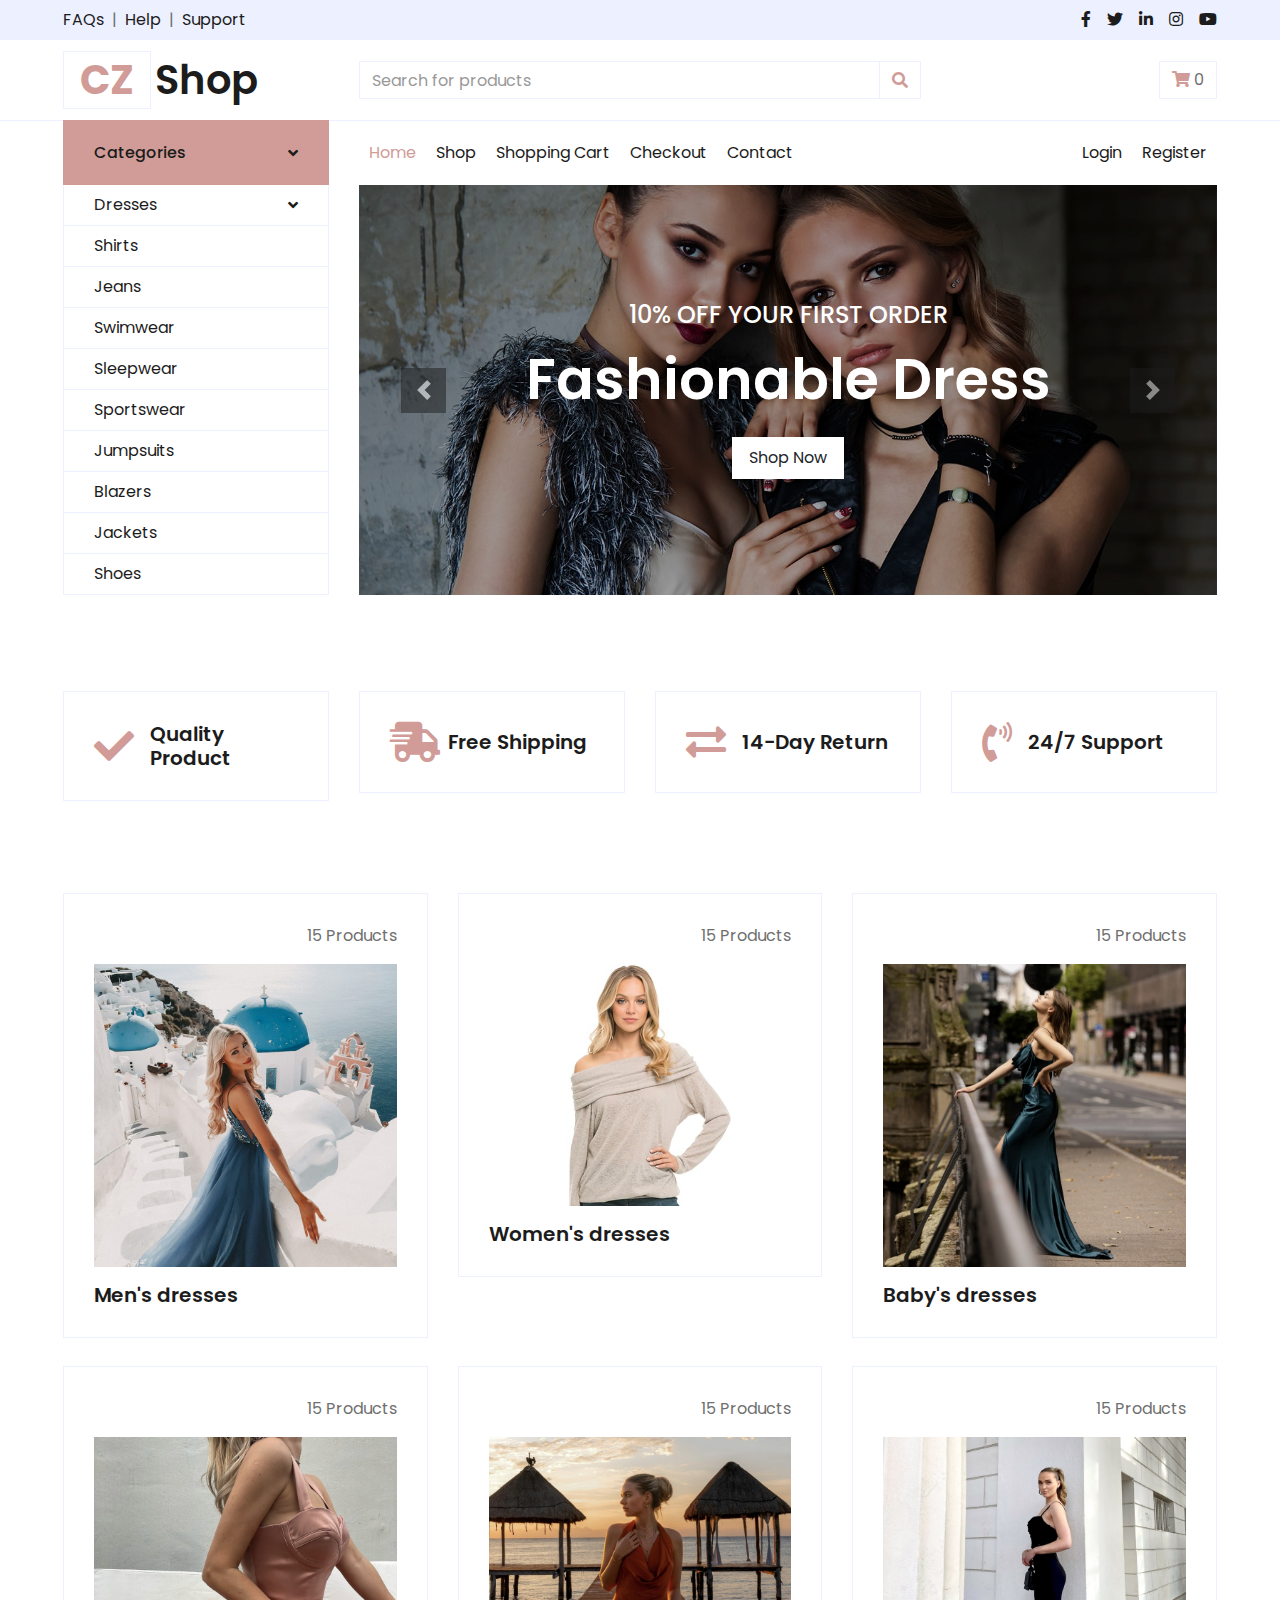
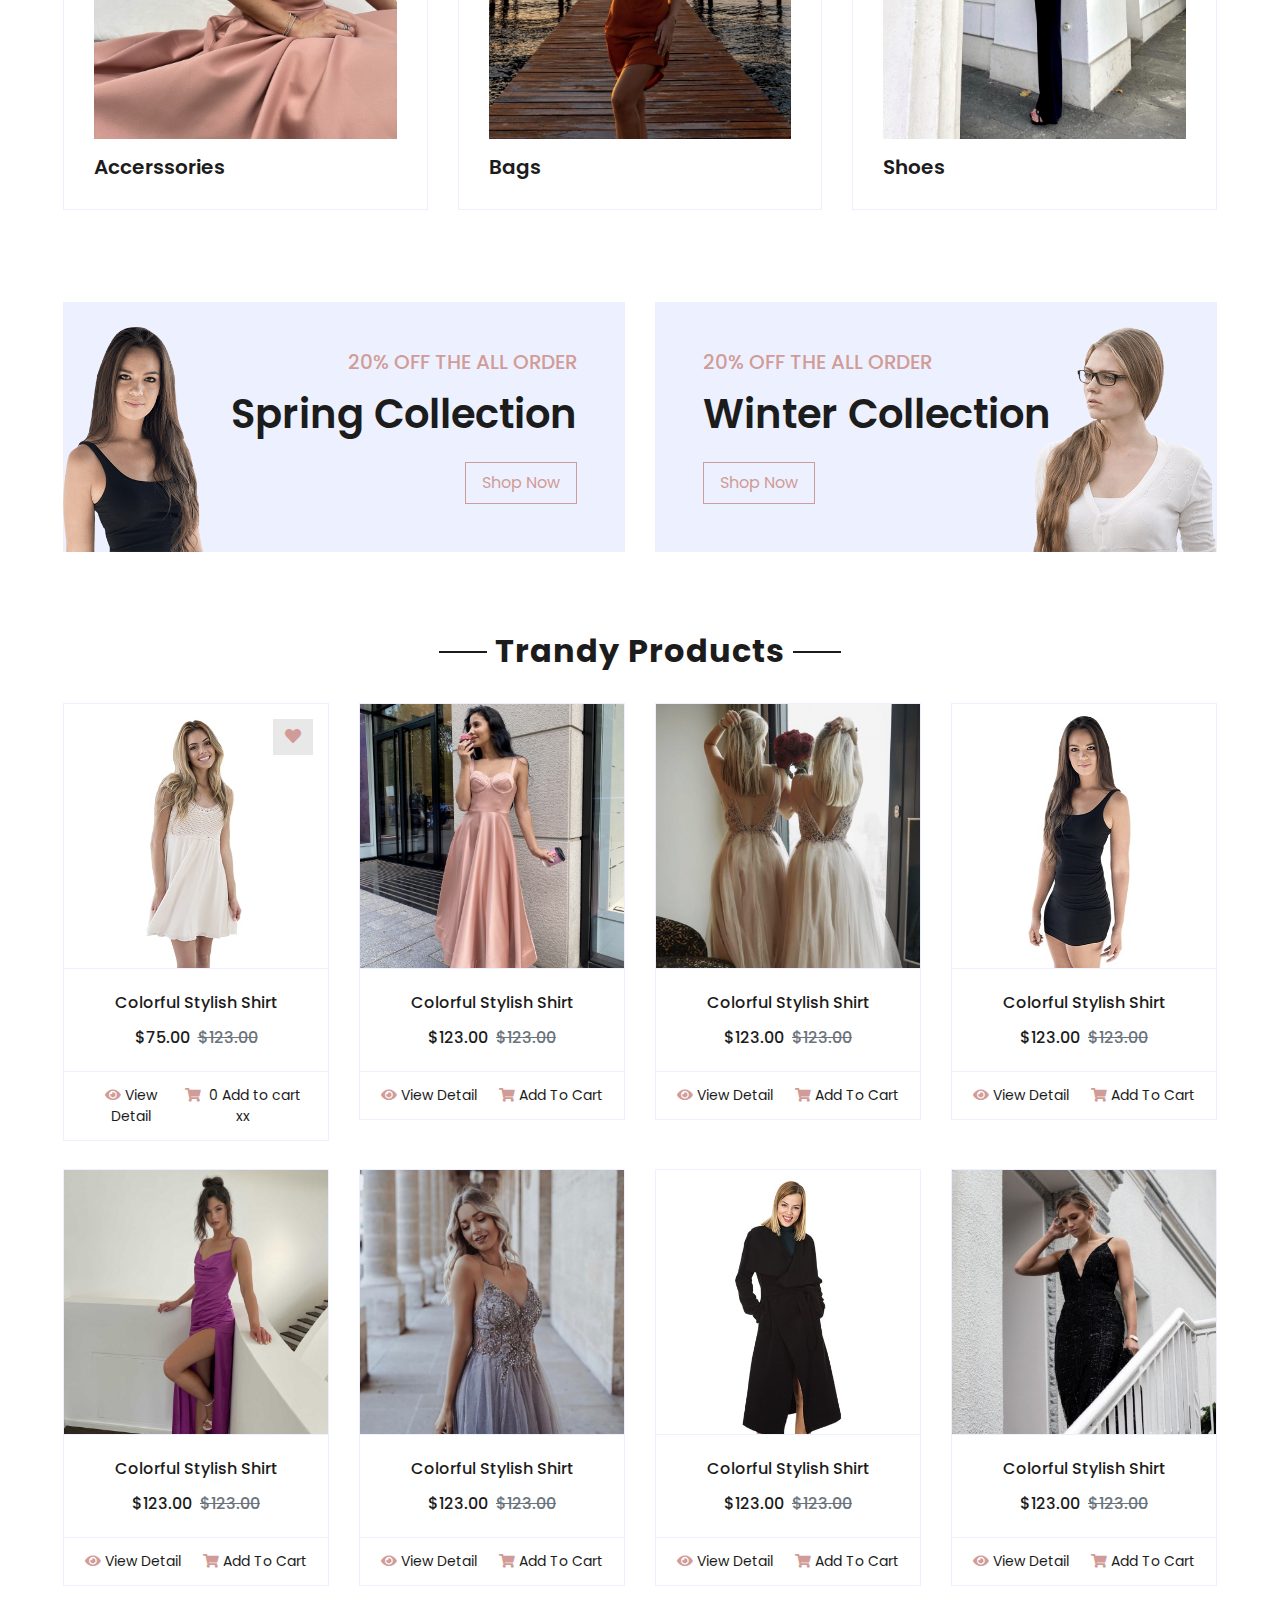
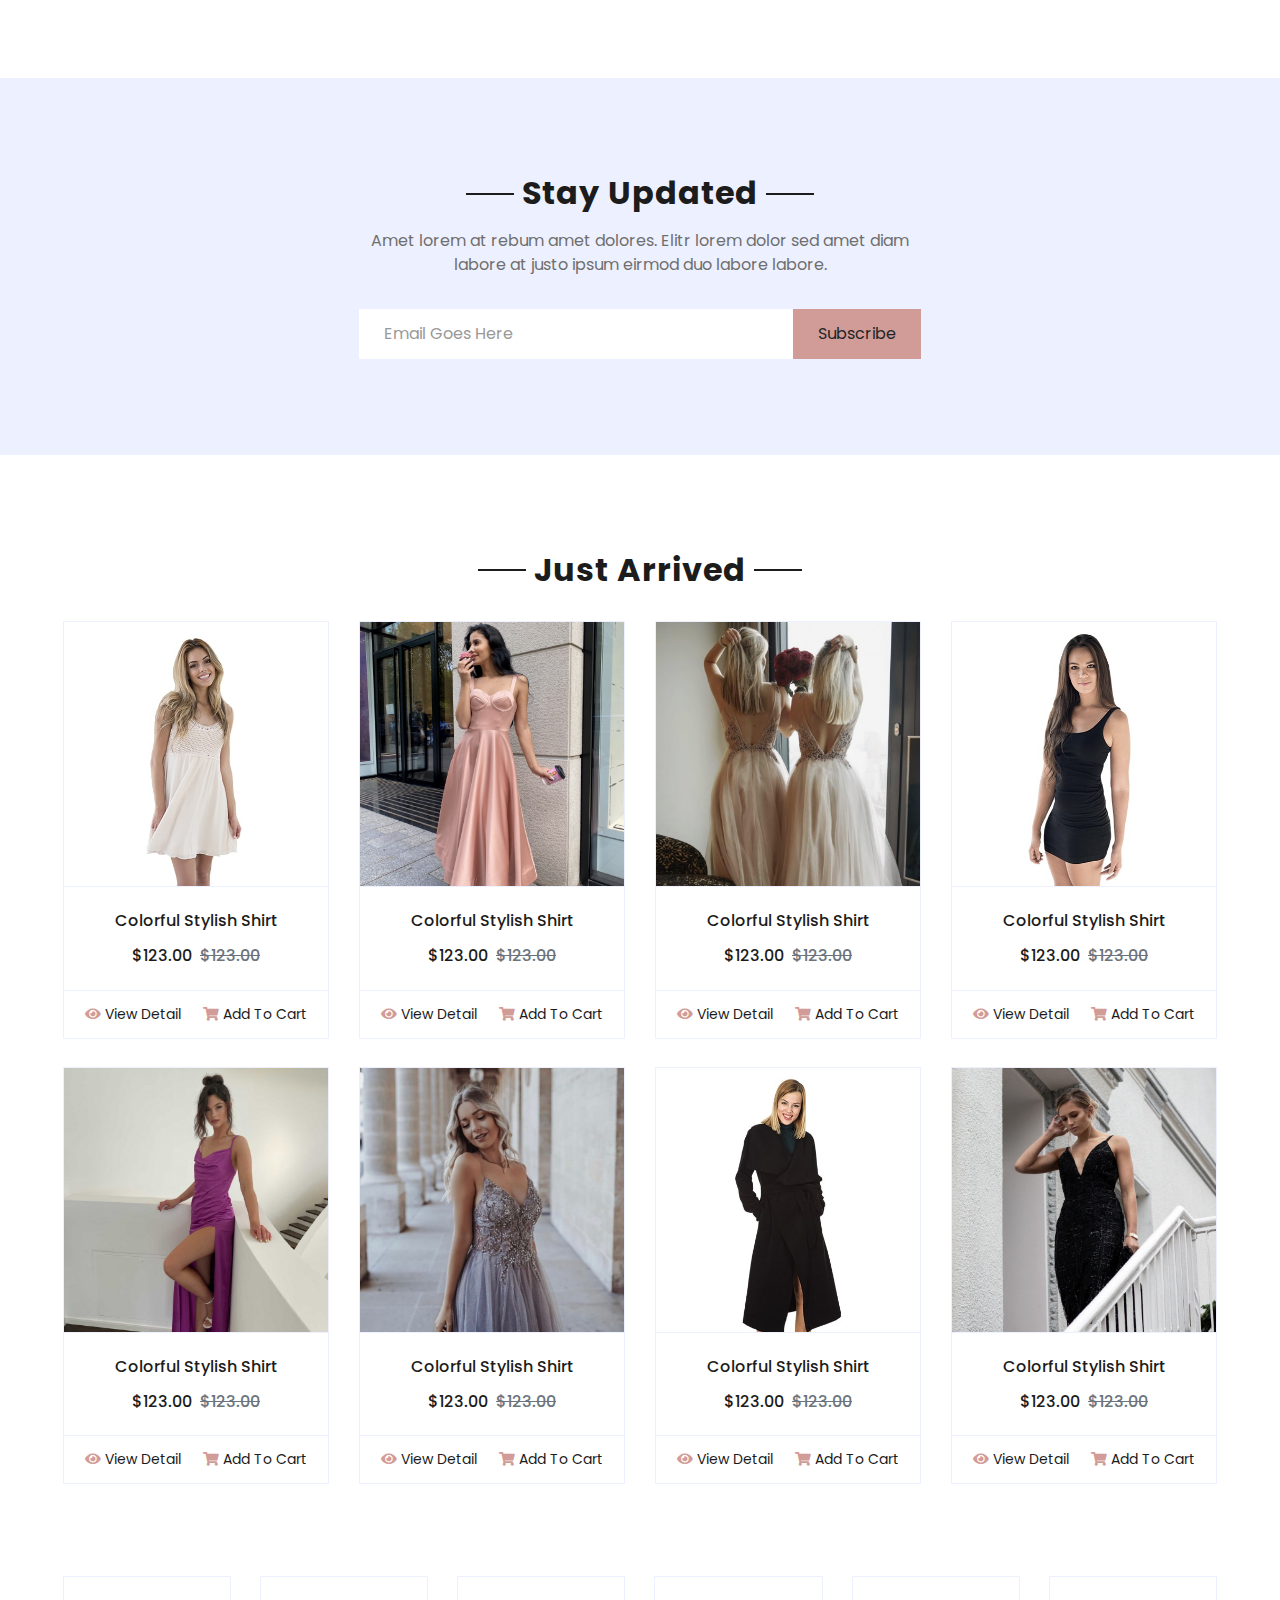
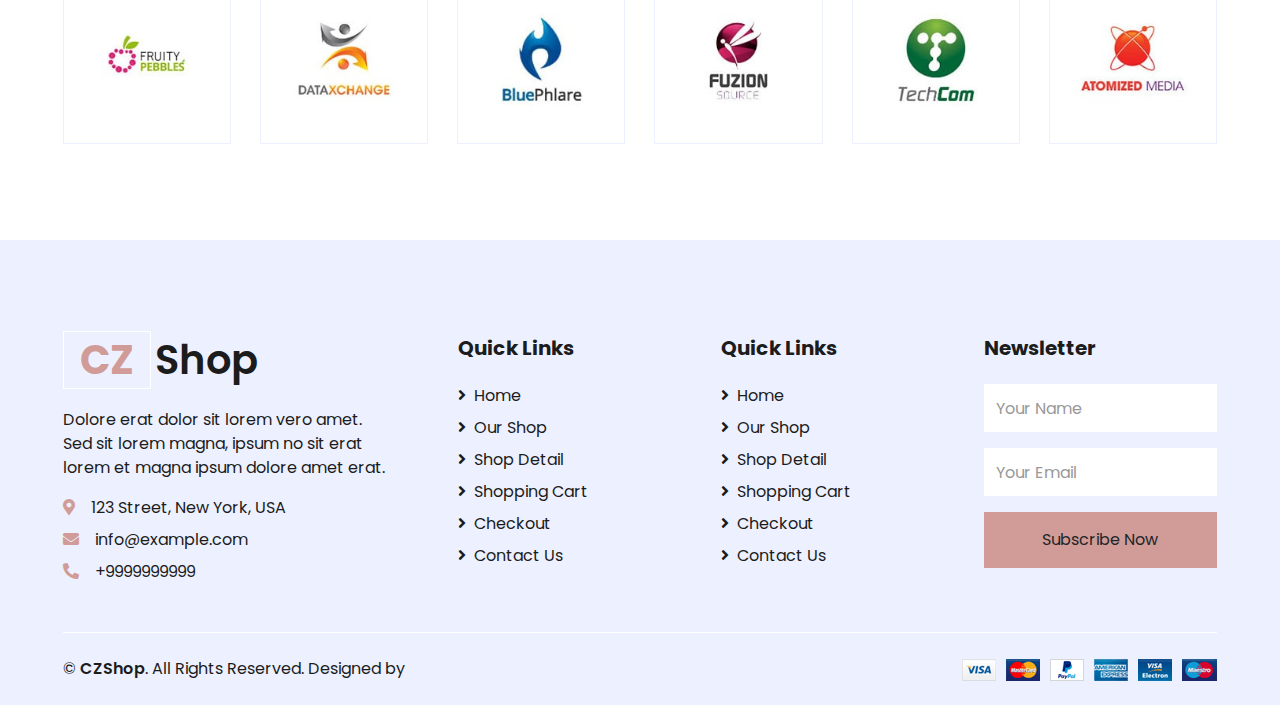
<file: index.html>
<!DOCTYPE html>
<html lang="en">

<head>
    <meta charset="utf-8">
    <meta content="width=device-width, initial-scale=1.0" name="viewport">
    <title>CZshop | women's dress</title>
    <meta name="description" content="Women's dress store">
    <meta property="og:image"
        content="https://drive.google.com/file/d/1ZoczZMOFzxfBcwzGg4CJmf3ra1GrFZbb/view?usp=sharing">
    <meta property="og:site_name" content="CZshop">
    <meta property="og:description" content="Women's dress store">
    <meta name="theme-color" content="#D19C97">
    <!-- Favicon -->
    <link href="./cz.ico" rel="icon">

    <!-- Google Web Fonts -->
    <link rel="preconnect" href="https://fonts.gstatic.com">
    <link href="https://fonts.googleapis.com/css2?family=Poppins:wght@100;200;300;400;500;600;700;800;900&display=swap"
        rel="stylesheet">

    <!-- Font Awesome -->
    <link href="https://cdnjs.cloudflare.com/ajax/libs/font-awesome/5.10.0/css/all.min.css" rel="stylesheet">

    <!-- Libraries Stylesheet -->
    <link href="lib/owlcarousel/assets/owl.carousel.min.css" rel="stylesheet">

    <!-- Customized Bootstrap Stylesheet -->
    <link href="css/style.css" rel="stylesheet">
</head>

<body>
    <!-- modal -->
    <div class="modal fade" id="staticBackdrop" data-backdrop="static" data-keyboard="false" tabindex="-1"
        aria-labelledby="staticBackdropLabel" style="display: none;" aria-hidden="true">
        <div class="modal-dialog modal-dialog-centered">
            <div class="modal-content">
                <div class="modal-header">
                    <h5 class="modal-title" id="staticBackdropLabel">Your Cart</h5>
                    <button type="button" class="close" data-dismiss="modal" aria-label="Close">
                        <span aria-hidden="true">×</span>
                    </button>
                </div>
                <div class="modal-body">
                    <table class="show-cart table">

                    </table>
                    <div class="grand-total">Total price: $<span class="total-cart"></span></div>
                    <a href="checkout.html" class="btn btn-lg btn-block btn-primary font-weight-bold my-3">Proceed
                        To
                        Checkout</a>
                </div>
                <div class="modal-footer">
                    <button type="button" class="btn btn-secondary" data-dismiss="modal">Close</button>
                    <button type="button" class="btn btn-danger clear-all">Clear All</button>
                </div>
            </div>
        </div>
    </div>
    <!-- modal -->
    <!-- Topbar Start -->
    <div class="container-fluid">
        <div class="row bg-secondary py-2 px-xl-5">
            <div class="col-lg-6 d-none d-lg-block">
                <div class="d-inline-flex align-items-center">
                    <a class="text-dark" href="">FAQs</a>
                    <span class="text-muted px-2">|</span>
                    <a class="text-dark" href="">Help</a>
                    <span class="text-muted px-2">|</span>
                    <a class="text-dark" href="">Support</a>
                </div>
            </div>
            <div class="col-lg-6 text-center text-lg-right">
                <div class="d-inline-flex align-items-center">
                    <a class="text-dark px-2" href="">
                        <i class="fab fa-facebook-f"></i>
                    </a>
                    <a class="text-dark px-2" href="">
                        <i class="fab fa-twitter"></i>
                    </a>
                    <a class="text-dark px-2" href="">
                        <i class="fab fa-linkedin-in"></i>
                    </a>
                    <a class="text-dark px-2" href="">
                        <i class="fab fa-instagram"></i>
                    </a>
                    <a class="text-dark pl-2" href="">
                        <i class="fab fa-youtube"></i>
                    </a>
                </div>
            </div>
        </div>
        <div class="row align-items-center py-3 px-xl-5">
            <div class="col-lg-3 d-none d-lg-block">
                <a href="index.html" class="text-decoration-none">
                    <h1 class="m-0 display-5 font-weight-semi-bold"><span
                            class="text-primary font-weight-bold border px-3 mr-1">CZ</span>Shop</h1>
                </a>
            </div>
            <div class="col-lg-6 col-6 text-left">
                <form action="">
                    <div class="input-group">
                        <input type="text" class="form-control" placeholder="Search for products">
                        <div class="input-group-append">
                            <span class="input-group-text bg-transparent text-primary">
                                <i class="fa fa-search"></i>
                            </span>
                        </div>
                    </div>
                </form>
            </div>
            <div class="col-lg-3 col-6 text-right">
                <!-- <a href="" class="btn border">
                    <i class="fas fa-heart text-primary"></i>
                    <span class="badge">0</span>
                </a> -->
                <button type="button" class="btn border" data-toggle="modal" data-target="#staticBackdrop">
                    <i class="fas fa-shopping-cart text-primary"></i>

                    <span class="total-count">0</span>
                </button>
            </div>
        </div>
    </div>
    <!-- Topbar End -->

    <!-- Navbar Start -->
    <div class="container-fluid mb-5">
        <div class="row border-top px-xl-5">
            <div class="col-lg-3 d-none d-lg-block">
                <a class="btn shadow-none d-flex align-items-center justify-content-between bg-primary text-white w-100"
                    data-toggle="collapse" href="#navbar-vertical"
                    style="height: 65px; margin-top: -1px; padding: 0 30px;">
                    <h6 class="m-0">Categories</h6>
                    <i class="fa fa-angle-down text-dark"></i>
                </a>
                <nav class="collapse show navbar navbar-vertical navbar-light align-items-start p-0 border border-top-0 border-bottom-0"
                    id="navbar-vertical">
                    <div class="navbar-nav w-100 overflow-hidden" style="height: 410px">
                        <div class="nav-item dropdown">
                            <a href="#" class="nav-link" data-toggle="dropdown">Dresses <i
                                    class="fa fa-angle-down float-right mt-1"></i></a>
                            <div class="dropdown-menu position-absolute bg-secondary border-0 rounded-0 w-100 m-0">
                                <a href="" class="dropdown-item">Men's Dresses</a>
                                <a href="" class="dropdown-item">Women's Dresses</a>
                                <a href="" class="dropdown-item">Baby's Dresses</a>
                            </div>
                        </div>
                        <a href="" class="nav-item nav-link">Shirts</a>
                        <a href="" class="nav-item nav-link">Jeans</a>
                        <a href="" class="nav-item nav-link">Swimwear</a>
                        <a href="" class="nav-item nav-link">Sleepwear</a>
                        <a href="" class="nav-item nav-link">Sportswear</a>
                        <a href="" class="nav-item nav-link">Jumpsuits</a>
                        <a href="" class="nav-item nav-link">Blazers</a>
                        <a href="" class="nav-item nav-link">Jackets</a>
                        <a href="" class="nav-item nav-link">Shoes</a>
                    </div>
                </nav>
            </div>
            <div class="col-lg-9">
                <nav class="navbar navbar-expand-lg bg-light navbar-light py-3 py-lg-0 px-0">
                    <a href="" class="text-decoration-none d-block d-lg-none">
                        <h1 class="m-0 display-5 font-weight-semi-bold"><span
                                class="text-primary font-weight-bold border px-3 mr-1">CZ</span>Shop</h1>
                    </a>
                    <button type="button" class="navbar-toggler" data-toggle="collapse" data-target="#navbarCollapse">
                        <span class="navbar-toggler-icon"></span>
                    </button>
                    <div class="collapse navbar-collapse justify-content-between" id="navbarCollapse">
                        <div class="navbar-nav mr-auto py-0">
                            <a href="index.html" class="nav-item nav-link active">Home</a>
                            <a href="shop.html" class="nav-item nav-link">Shop</a>
                            <a href="cart.html" class="nav-item nav-link">Shopping Cart</a>
                            <a href="checkout.html" class="nav-item nav-link">Checkout</a>
                            <a href="contact.html" class="nav-item nav-link">Contact</a>
                        </div>
                        <div class="navbar-nav ml-auto py-0">
                            <a href="" class="nav-item nav-link">Login</a>
                            <a href="" class="nav-item nav-link">Register</a>
                        </div>
                    </div>
                </nav>
                <div id="header-carousel" class="carousel slide" data-ride="carousel">
                    <div class="carousel-inner">
                        <div class="carousel-item active" style="height: 410px;">
                            <img class="img-fluid" src="img/carousel-1.jpg" alt="Image">
                            <div class="carousel-caption d-flex flex-column align-items-center justify-content-center">
                                <div class="p-3" style="max-width: 700px;">
                                    <h4 class="text-light text-uppercase font-weight-medium mb-3">10% Off Your First
                                        Order</h4>
                                    <h3 class="display-4 text-white font-weight-semi-bold mb-4">Fashionable Dress</h3>
                                    <a href="shop.html" class="btn btn-light py-2 px-3">Shop Now</a>
                                </div>
                            </div>
                        </div>
                        <div class="carousel-item" style="height: 410px;">
                            <img class="img-fluid" src="img/carousel-2.jpg" alt="Image">
                            <div class="carousel-caption d-flex flex-column align-items-center justify-content-center">
                                <div class="p-3" style="max-width: 700px;">
                                    <h4 class="text-light text-uppercase font-weight-medium mb-3">10% Off Your First
                                        Order</h4>
                                    <h3 class="display-4 text-white font-weight-semi-bold mb-4">Reasonable Price</h3>
                                    <a href="shop.html" class="btn btn-light py-2 px-3">Shop Now</a>
                                </div>
                            </div>
                        </div>
                    </div>
                    <a class="carousel-control-prev" href="#header-carousel" data-slide="prev">
                        <div class="btn btn-dark" style="width: 45px; height: 45px;">
                            <span class="carousel-control-prev-icon mb-n2"></span>
                        </div>
                    </a>
                    <a class="carousel-control-next" href="#header-carousel" data-slide="next">
                        <div class="btn btn-dark" style="width: 45px; height: 45px;">
                            <span class="carousel-control-next-icon mb-n2"></span>
                        </div>
                    </a>
                </div>
            </div>
        </div>
    </div>
    <!-- Navbar End -->


    <!-- Featured Start -->
    <div class="container-fluid pt-5">
        <div class="row px-xl-5 pb-3">
            <div class="col-lg-3 col-md-6 col-sm-12 pb-1">
                <div class="d-flex align-items-center border mb-4" style="padding: 30px;">
                    <h1 class="fa fa-check text-primary m-0 mr-3"></h1>
                    <h5 class="font-weight-semi-bold m-0">Quality Product</h5>
                </div>
            </div>
            <div class="col-lg-3 col-md-6 col-sm-12 pb-1">
                <div class="d-flex align-items-center border mb-4" style="padding: 30px;">
                    <h1 class="fa fa-shipping-fast text-primary m-0 mr-2"></h1>
                    <h5 class="font-weight-semi-bold m-0">Free Shipping</h5>
                </div>
            </div>
            <div class="col-lg-3 col-md-6 col-sm-12 pb-1">
                <div class="d-flex align-items-center border mb-4" style="padding: 30px;">
                    <h1 class="fas fa-exchange-alt text-primary m-0 mr-3"></h1>
                    <h5 class="font-weight-semi-bold m-0">14-Day Return</h5>
                </div>
            </div>
            <div class="col-lg-3 col-md-6 col-sm-12 pb-1">
                <div class="d-flex align-items-center border mb-4" style="padding: 30px;">
                    <h1 class="fa fa-phone-volume text-primary m-0 mr-3"></h1>
                    <h5 class="font-weight-semi-bold m-0">24/7 Support</h5>
                </div>
            </div>
        </div>
    </div>
    <!-- Featured End -->


    <!-- Categories Start -->
    <div class="container-fluid pt-5">
        <div class="row px-xl-5 pb-3">
            <div class="col-lg-4 col-md-6 pb-1">
                <div class="cat-item d-flex flex-column border mb-4" style="padding: 30px;">
                    <p class="text-right">15 Products</p>
                    <a href="" class="cat-img position-relative overflow-hidden mb-3">
                        <img class="img-fluid" src="img/cat-1.jpg" alt="">
                    </a>
                    <h5 class="font-weight-semi-bold m-0">Men's dresses</h5>
                </div>
            </div>
            <div class="col-lg-4 col-md-6 pb-1">
                <div class="cat-item d-flex flex-column border mb-4" style="padding: 30px;">
                    <p class="text-right">15 Products</p>
                    <a href="" class="cat-img position-relative overflow-hidden mb-3">
                        <img class="img-fluid" src="img/cat-2.jpg" alt="">
                    </a>
                    <h5 class="font-weight-semi-bold m-0">Women's dresses</h5>
                </div>
            </div>
            <div class="col-lg-4 col-md-6 pb-1">
                <div class="cat-item d-flex flex-column border mb-4" style="padding: 30px;">
                    <p class="text-right">15 Products</p>
                    <a href="" class="cat-img position-relative overflow-hidden mb-3">
                        <img class="img-fluid" src="img/cat-3.jpg" alt="">
                    </a>
                    <h5 class="font-weight-semi-bold m-0">Baby's dresses</h5>
                </div>
            </div>
            <div class="col-lg-4 col-md-6 pb-1">
                <div class="cat-item d-flex flex-column border mb-4" style="padding: 30px;">
                    <p class="text-right">15 Products</p>
                    <a href="" class="cat-img position-relative overflow-hidden mb-3">
                        <img class="img-fluid" src="img/cat-4.jpg" alt="">
                    </a>
                    <h5 class="font-weight-semi-bold m-0">Accerssories</h5>
                </div>
            </div>
            <div class="col-lg-4 col-md-6 pb-1">
                <div class="cat-item d-flex flex-column border mb-4" style="padding: 30px;">
                    <p class="text-right">15 Products</p>
                    <a href="" class="cat-img position-relative overflow-hidden mb-3">
                        <img class="img-fluid" src="img/cat-5.jpg" alt="">
                    </a>
                    <h5 class="font-weight-semi-bold m-0">Bags</h5>
                </div>
            </div>
            <div class="col-lg-4 col-md-6 pb-1">
                <div class="cat-item d-flex flex-column border mb-4" style="padding: 30px;">
                    <p class="text-right">15 Products</p>
                    <a href="" class="cat-img position-relative overflow-hidden mb-3">
                        <img class="img-fluid" src="img/cat-6.jpg" alt="">
                    </a>
                    <h5 class="font-weight-semi-bold m-0">Shoes</h5>
                </div>
            </div>
        </div>
    </div>
    <!-- Categories End -->


    <!-- Offer Start -->
    <div class="container-fluid offer pt-5">
        <div class="row px-xl-5">
            <div class="col-md-6 pb-4">
                <div class="position-relative bg-secondary text-center text-md-right text-white mb-2 py-5 px-5">
                    <img src="img/offer-1.png" alt="">
                    <div class="position-relative" style="z-index: 1;">
                        <h5 class="text-uppercase text-primary mb-3">20% off the all order</h5>
                        <h1 class="mb-4 font-weight-semi-bold">Spring Collection</h1>
                        <a href="" class="btn btn-outline-primary py-md-2 px-md-3">Shop Now</a>
                    </div>
                </div>
            </div>
            <div class="col-md-6 pb-4">
                <div class="position-relative bg-secondary text-center text-md-left text-white mb-2 py-5 px-5">
                    <img src="img/offer-2.png" alt="">
                    <div class="position-relative" style="z-index: 1;">
                        <h5 class="text-uppercase text-primary mb-3">20% off the all order</h5>
                        <h1 class="mb-4 font-weight-semi-bold">Winter Collection</h1>
                        <a href="" class="btn btn-outline-primary py-md-2 px-md-3">Shop Now</a>
                    </div>
                </div>
            </div>
        </div>
    </div>
    <!-- Offer End -->


    <!-- Products Start -->
    <div class="container-fluid pt-5">
        <div class="text-center mb-4">
            <h2 class="section-title px-5"><span class="px-2">Trandy Products</span></h2>
        </div>
        <div class="row px-xl-5 pb-3">
            <div class="col-lg-3 col-md-6 col-sm-12 pb-1">
                <div class="card product-item border-0 mb-4">
                    <div class="card-header product-img position-relative overflow-hidden bg-transparent border p-0">
                        <img class="img-fluid w-100" src="img/product-1.jpg" alt="">
                    </div>
                    <div class="card-body border-left border-right text-center p-0 pt-4 pb-3">
                        <h6 class="text-truncate mb-3">Colorful Stylish Shirt</h6>
                        <div class="d-flex justify-content-center">
                            <h6>$75.00</h6>
                            <h6 class="text-muted ml-2"><del>$123.00</del></h6>
                        </div>
                    </div>
                    <div class="card-footer d-flex justify-content-between bg-light border">
                        <a href="detail.html" class="btn btn-sm text-dark p-0"><i
                                class="fas fa-eye text-primary mr-1"></i>View
                            Detail</a>
                        <a href="" class="btn border">
                            <i class="fas fa-heart text-primary"></i>
                            <span class="badge"></span>
                        </a>
                        <button type="button" data-name="Women" data-price="75"
                            class="default-btn btn btn-sm text-dark p-0">
                            <i class="fas fa-shopping-cart text-primary mr-1"></i>
                            <span class="total-count"></span>
                            Add to cart xx
                        </button>
                    </div>
                </div>
            </div>
            <div class="col-lg-3 col-md-6 col-sm-12 pb-1">
                <div class="card product-item border-0 mb-4">
                    <div class="card-header product-img position-relative overflow-hidden bg-transparent border p-0">
                        <img class="img-fluid w-100" src="img/product-2.jpg" alt="">
                    </div>
                    <div class="card-body border-left border-right text-center p-0 pt-4 pb-3">
                        <h6 class="text-truncate mb-3">Colorful Stylish Shirt</h6>
                        <div class="d-flex justify-content-center">
                            <h6>$123.00</h6>
                            <h6 class="text-muted ml-2"><del>$123.00</del></h6>
                        </div>
                    </div>
                    <div class="card-footer d-flex justify-content-between bg-light border">
                        <a href="" class="btn btn-sm text-dark p-0"><i class="fas fa-eye text-primary mr-1"></i>View
                            Detail</a>
                        <a href="" class="btn btn-sm text-dark p-0"><i
                                class="fas fa-shopping-cart text-primary mr-1"></i>Add To Cart</a>
                    </div>
                </div>
            </div>
            <div class="col-lg-3 col-md-6 col-sm-12 pb-1">
                <div class="card product-item border-0 mb-4">
                    <div class="card-header product-img position-relative overflow-hidden bg-transparent border p-0">
                        <img class="img-fluid w-100" src="img/product-3.jpg" alt="">
                    </div>
                    <div class="card-body border-left border-right text-center p-0 pt-4 pb-3">
                        <h6 class="text-truncate mb-3">Colorful Stylish Shirt</h6>
                        <div class="d-flex justify-content-center">
                            <h6>$123.00</h6>
                            <h6 class="text-muted ml-2"><del>$123.00</del></h6>
                        </div>
                    </div>
                    <div class="card-footer d-flex justify-content-between bg-light border">
                        <a href="" class="btn btn-sm text-dark p-0"><i class="fas fa-eye text-primary mr-1"></i>View
                            Detail</a>
                        <a href="" class="btn btn-sm text-dark p-0"><i
                                class="fas fa-shopping-cart text-primary mr-1"></i>Add To Cart</a>
                    </div>
                </div>
            </div>
            <div class="col-lg-3 col-md-6 col-sm-12 pb-1">
                <div class="card product-item border-0 mb-4">
                    <div class="card-header product-img position-relative overflow-hidden bg-transparent border p-0">
                        <img class="img-fluid w-100" src="img/product-4.jpg" alt="">
                    </div>
                    <div class="card-body border-left border-right text-center p-0 pt-4 pb-3">
                        <h6 class="text-truncate mb-3">Colorful Stylish Shirt</h6>
                        <div class="d-flex justify-content-center">
                            <h6>$123.00</h6>
                            <h6 class="text-muted ml-2"><del>$123.00</del></h6>
                        </div>
                    </div>
                    <div class="card-footer d-flex justify-content-between bg-light border">
                        <a href="" class="btn btn-sm text-dark p-0"><i class="fas fa-eye text-primary mr-1"></i>View
                            Detail</a>
                        <a href="" class="btn btn-sm text-dark p-0"><i
                                class="fas fa-shopping-cart text-primary mr-1"></i>Add To Cart</a>
                    </div>
                </div>
            </div>
            <div class="col-lg-3 col-md-6 col-sm-12 pb-1">
                <div class="card product-item border-0 mb-4">
                    <div class="card-header product-img position-relative overflow-hidden bg-transparent border p-0">
                        <img class="img-fluid w-100" src="img/product-5.jpg" alt="">
                    </div>
                    <div class="card-body border-left border-right text-center p-0 pt-4 pb-3">
                        <h6 class="text-truncate mb-3">Colorful Stylish Shirt</h6>
                        <div class="d-flex justify-content-center">
                            <h6>$123.00</h6>
                            <h6 class="text-muted ml-2"><del>$123.00</del></h6>
                        </div>
                    </div>
                    <div class="card-footer d-flex justify-content-between bg-light border">
                        <a href="" class="btn btn-sm text-dark p-0"><i class="fas fa-eye text-primary mr-1"></i>View
                            Detail</a>
                        <a href="" class="btn btn-sm text-dark p-0"><i
                                class="fas fa-shopping-cart text-primary mr-1"></i>Add To Cart</a>
                    </div>
                </div>
            </div>
            <div class="col-lg-3 col-md-6 col-sm-12 pb-1">
                <div class="card product-item border-0 mb-4">
                    <div class="card-header product-img position-relative overflow-hidden bg-transparent border p-0">
                        <img class="img-fluid w-100" src="img/product-6.jpg" alt="">
                    </div>
                    <div class="card-body border-left border-right text-center p-0 pt-4 pb-3">
                        <h6 class="text-truncate mb-3">Colorful Stylish Shirt</h6>
                        <div class="d-flex justify-content-center">
                            <h6>$123.00</h6>
                            <h6 class="text-muted ml-2"><del>$123.00</del></h6>
                        </div>
                    </div>
                    <div class="card-footer d-flex justify-content-between bg-light border">
                        <a href="" class="btn btn-sm text-dark p-0"><i class="fas fa-eye text-primary mr-1"></i>View
                            Detail</a>
                        <a href="" class="btn btn-sm text-dark p-0"><i
                                class="fas fa-shopping-cart text-primary mr-1"></i>Add To Cart</a>
                    </div>
                </div>
            </div>
            <div class="col-lg-3 col-md-6 col-sm-12 pb-1">
                <div class="card product-item border-0 mb-4">
                    <div class="card-header product-img position-relative overflow-hidden bg-transparent border p-0">
                        <img class="img-fluid w-100" src="img/product-7.jpg" alt="">
                    </div>
                    <div class="card-body border-left border-right text-center p-0 pt-4 pb-3">
                        <h6 class="text-truncate mb-3">Colorful Stylish Shirt</h6>
                        <div class="d-flex justify-content-center">
                            <h6>$123.00</h6>
                            <h6 class="text-muted ml-2"><del>$123.00</del></h6>
                        </div>
                    </div>
                    <div class="card-footer d-flex justify-content-between bg-light border">
                        <a href="" class="btn btn-sm text-dark p-0"><i class="fas fa-eye text-primary mr-1"></i>View
                            Detail</a>
                        <a href="" class="btn btn-sm text-dark p-0"><i
                                class="fas fa-shopping-cart text-primary mr-1"></i>Add To Cart</a>
                    </div>
                </div>
            </div>
            <div class="col-lg-3 col-md-6 col-sm-12 pb-1">
                <div class="card product-item border-0 mb-4">
                    <div class="card-header product-img position-relative overflow-hidden bg-transparent border p-0">
                        <img class="img-fluid w-100" src="img/product-8.jpg" alt="">
                    </div>
                    <div class="card-body border-left border-right text-center p-0 pt-4 pb-3">
                        <h6 class="text-truncate mb-3">Colorful Stylish Shirt</h6>
                        <div class="d-flex justify-content-center">
                            <h6>$123.00</h6>
                            <h6 class="text-muted ml-2"><del>$123.00</del></h6>
                        </div>
                    </div>
                    <div class="card-footer d-flex justify-content-between bg-light border">
                        <a href="" class="btn btn-sm text-dark p-0"><i class="fas fa-eye text-primary mr-1"></i>View
                            Detail</a>
                        <a href="" class="btn btn-sm text-dark p-0"><i
                                class="fas fa-shopping-cart text-primary mr-1"></i>Add To Cart</a>
                    </div>
                </div>
            </div>
        </div>
    </div>
    <!-- Products End -->


    <!-- Subscribe Start -->
    <div class="container-fluid bg-secondary my-5">
        <div class="row justify-content-md-center py-5 px-xl-5">
            <div class="col-md-6 col-12 py-5">
                <div class="text-center mb-2 pb-2">
                    <h2 class="section-title px-5 mb-3"><span class="bg-secondary px-2">Stay Updated</span></h2>
                    <p>Amet lorem at rebum amet dolores. Elitr lorem dolor sed amet diam labore at justo ipsum eirmod
                        duo labore labore.</p>
                </div>
                <form action="">
                    <div class="input-group">
                        <input type="text" class="form-control border-white p-4" placeholder="Email Goes Here">
                        <div class="input-group-append">
                            <button class="btn btn-primary px-4">Subscribe</button>
                        </div>
                    </div>
                </form>
            </div>
        </div>
    </div>
    <!-- Subscribe End -->


    <!-- Products Start -->
    <div class="container-fluid pt-5">
        <div class="text-center mb-4">
            <h2 class="section-title px-5"><span class="px-2">Just Arrived</span></h2>
        </div>
        <div class="row px-xl-5 pb-3">
            <div class="col-lg-3 col-md-6 col-sm-12 pb-1">
                <div class="card product-item border-0 mb-4">
                    <div class="card-header product-img position-relative overflow-hidden bg-transparent border p-0">
                        <img class="img-fluid w-100" src="img/product-1.jpg" alt="">
                    </div>
                    <div class="card-body border-left border-right text-center p-0 pt-4 pb-3">
                        <h6 class="text-truncate mb-3">Colorful Stylish Shirt</h6>
                        <div class="d-flex justify-content-center">
                            <h6>$123.00</h6>
                            <h6 class="text-muted ml-2"><del>$123.00</del></h6>
                        </div>
                    </div>
                    <div class="card-footer d-flex justify-content-between bg-light border">
                        <a href="" class="btn btn-sm text-dark p-0"><i class="fas fa-eye text-primary mr-1"></i>View
                            Detail</a>
                        <a href="" class="btn btn-sm text-dark p-0"><i
                                class="fas fa-shopping-cart text-primary mr-1"></i>Add To Cart</a>
                    </div>
                </div>
            </div>
            <div class="col-lg-3 col-md-6 col-sm-12 pb-1">
                <div class="card product-item border-0 mb-4">
                    <div class="card-header product-img position-relative overflow-hidden bg-transparent border p-0">
                        <img class="img-fluid w-100" src="img/product-2.jpg" alt="">
                    </div>
                    <div class="card-body border-left border-right text-center p-0 pt-4 pb-3">
                        <h6 class="text-truncate mb-3">Colorful Stylish Shirt</h6>
                        <div class="d-flex justify-content-center">
                            <h6>$123.00</h6>
                            <h6 class="text-muted ml-2"><del>$123.00</del></h6>
                        </div>
                    </div>
                    <div class="card-footer d-flex justify-content-between bg-light border">
                        <a href="" class="btn btn-sm text-dark p-0"><i class="fas fa-eye text-primary mr-1"></i>View
                            Detail</a>
                        <a href="" class="btn btn-sm text-dark p-0"><i
                                class="fas fa-shopping-cart text-primary mr-1"></i>Add To Cart</a>
                    </div>
                </div>
            </div>
            <div class="col-lg-3 col-md-6 col-sm-12 pb-1">
                <div class="card product-item border-0 mb-4">
                    <div class="card-header product-img position-relative overflow-hidden bg-transparent border p-0">
                        <img class="img-fluid w-100" src="img/product-3.jpg" alt="">
                    </div>
                    <div class="card-body border-left border-right text-center p-0 pt-4 pb-3">
                        <h6 class="text-truncate mb-3">Colorful Stylish Shirt</h6>
                        <div class="d-flex justify-content-center">
                            <h6>$123.00</h6>
                            <h6 class="text-muted ml-2"><del>$123.00</del></h6>
                        </div>
                    </div>
                    <div class="card-footer d-flex justify-content-between bg-light border">
                        <a href="" class="btn btn-sm text-dark p-0"><i class="fas fa-eye text-primary mr-1"></i>View
                            Detail</a>
                        <a href="" class="btn btn-sm text-dark p-0"><i
                                class="fas fa-shopping-cart text-primary mr-1"></i>Add To Cart</a>
                    </div>
                </div>
            </div>
            <div class="col-lg-3 col-md-6 col-sm-12 pb-1">
                <div class="card product-item border-0 mb-4">
                    <div class="card-header product-img position-relative overflow-hidden bg-transparent border p-0">
                        <img class="img-fluid w-100" src="img/product-4.jpg" alt="">
                    </div>
                    <div class="card-body border-left border-right text-center p-0 pt-4 pb-3">
                        <h6 class="text-truncate mb-3">Colorful Stylish Shirt</h6>
                        <div class="d-flex justify-content-center">
                            <h6>$123.00</h6>
                            <h6 class="text-muted ml-2"><del>$123.00</del></h6>
                        </div>
                    </div>
                    <div class="card-footer d-flex justify-content-between bg-light border">
                        <a href="" class="btn btn-sm text-dark p-0"><i class="fas fa-eye text-primary mr-1"></i>View
                            Detail</a>
                        <a href="" class="btn btn-sm text-dark p-0"><i
                                class="fas fa-shopping-cart text-primary mr-1"></i>Add To Cart</a>
                    </div>
                </div>
            </div>
            <div class="col-lg-3 col-md-6 col-sm-12 pb-1">
                <div class="card product-item border-0 mb-4">
                    <div class="card-header product-img position-relative overflow-hidden bg-transparent border p-0">
                        <img class="img-fluid w-100" src="img/product-5.jpg" alt="">
                    </div>
                    <div class="card-body border-left border-right text-center p-0 pt-4 pb-3">
                        <h6 class="text-truncate mb-3">Colorful Stylish Shirt</h6>
                        <div class="d-flex justify-content-center">
                            <h6>$123.00</h6>
                            <h6 class="text-muted ml-2"><del>$123.00</del></h6>
                        </div>
                    </div>
                    <div class="card-footer d-flex justify-content-between bg-light border">
                        <a href="" class="btn btn-sm text-dark p-0"><i class="fas fa-eye text-primary mr-1"></i>View
                            Detail</a>
                        <a href="" class="btn btn-sm text-dark p-0"><i
                                class="fas fa-shopping-cart text-primary mr-1"></i>Add To Cart</a>
                    </div>
                </div>
            </div>
            <div class="col-lg-3 col-md-6 col-sm-12 pb-1">
                <div class="card product-item border-0 mb-4">
                    <div class="card-header product-img position-relative overflow-hidden bg-transparent border p-0">
                        <img class="img-fluid w-100" src="img/product-6.jpg" alt="">
                    </div>
                    <div class="card-body border-left border-right text-center p-0 pt-4 pb-3">
                        <h6 class="text-truncate mb-3">Colorful Stylish Shirt</h6>
                        <div class="d-flex justify-content-center">
                            <h6>$123.00</h6>
                            <h6 class="text-muted ml-2"><del>$123.00</del></h6>
                        </div>
                    </div>
                    <div class="card-footer d-flex justify-content-between bg-light border">
                        <a href="" class="btn btn-sm text-dark p-0"><i class="fas fa-eye text-primary mr-1"></i>View
                            Detail</a>
                        <a href="" class="btn btn-sm text-dark p-0"><i
                                class="fas fa-shopping-cart text-primary mr-1"></i>Add To Cart</a>
                    </div>
                </div>
            </div>
            <div class="col-lg-3 col-md-6 col-sm-12 pb-1">
                <div class="card product-item border-0 mb-4">
                    <div class="card-header product-img position-relative overflow-hidden bg-transparent border p-0">
                        <img class="img-fluid w-100" src="img/product-7.jpg" alt="">
                    </div>
                    <div class="card-body border-left border-right text-center p-0 pt-4 pb-3">
                        <h6 class="text-truncate mb-3">Colorful Stylish Shirt</h6>
                        <div class="d-flex justify-content-center">
                            <h6>$123.00</h6>
                            <h6 class="text-muted ml-2"><del>$123.00</del></h6>
                        </div>
                    </div>
                    <div class="card-footer d-flex justify-content-between bg-light border">
                        <a href="" class="btn btn-sm text-dark p-0"><i class="fas fa-eye text-primary mr-1"></i>View
                            Detail</a>
                        <a href="" class="btn btn-sm text-dark p-0"><i
                                class="fas fa-shopping-cart text-primary mr-1"></i>Add To Cart</a>
                    </div>
                </div>
            </div>
            <div class="col-lg-3 col-md-6 col-sm-12 pb-1">
                <div class="card product-item border-0 mb-4">
                    <div class="card-header product-img position-relative overflow-hidden bg-transparent border p-0">
                        <img class="img-fluid w-100" src="img/product-8.jpg" alt="">
                    </div>
                    <div class="card-body border-left border-right text-center p-0 pt-4 pb-3">
                        <h6 class="text-truncate mb-3">Colorful Stylish Shirt</h6>
                        <div class="d-flex justify-content-center">
                            <h6>$123.00</h6>
                            <h6 class="text-muted ml-2"><del>$123.00</del></h6>
                        </div>
                    </div>
                    <div class="card-footer d-flex justify-content-between bg-light border">
                        <a href="" class="btn btn-sm text-dark p-0"><i class="fas fa-eye text-primary mr-1"></i>View
                            Detail</a>
                        <a href="" class="btn btn-sm text-dark p-0"><i
                                class="fas fa-shopping-cart text-primary mr-1"></i>Add To Cart</a>
                    </div>
                </div>
            </div>
        </div>
    </div>
    <!-- Products End -->


    <!-- Vendor Start -->
    <div class="container-fluid py-5">
        <div class="row px-xl-5">
            <div class="col">
                <div class="owl-carousel vendor-carousel">
                    <div class="vendor-item border p-4">
                        <img src="img/vendor-1.jpg" alt="">
                    </div>
                    <div class="vendor-item border p-4">
                        <img src="img/vendor-2.jpg" alt="">
                    </div>
                    <div class="vendor-item border p-4">
                        <img src="img/vendor-3.jpg" alt="">
                    </div>
                    <div class="vendor-item border p-4">
                        <img src="img/vendor-4.jpg" alt="">
                    </div>
                    <div class="vendor-item border p-4">
                        <img src="img/vendor-5.jpg" alt="">
                    </div>
                    <div class="vendor-item border p-4">
                        <img src="img/vendor-6.jpg" alt="">
                    </div>
                    <div class="vendor-item border p-4">
                        <img src="img/vendor-7.jpg" alt="">
                    </div>
                    <div class="vendor-item border p-4">
                        <img src="img/vendor-8.jpg" alt="">
                    </div>
                </div>
            </div>
        </div>
    </div>
    <!-- Vendor End -->


    <!-- Footer Start -->
    <div class="container-fluid bg-secondary text-dark mt-5 pt-5">
        <div class="row px-xl-5 pt-5">
            <div class="col-lg-4 col-md-12 mb-5 pr-3 pr-xl-5">
                <a href="" class="text-decoration-none">
                    <h1 class="mb-4 display-5 font-weight-semi-bold"><span
                            class="text-primary font-weight-bold border border-white px-3 mr-1">CZ</span>Shop</h1>
                </a>
                <p>Dolore erat dolor sit lorem vero amet. Sed sit lorem magna, ipsum no sit erat lorem et magna ipsum
                    dolore amet erat.</p>
                <p class="mb-2"><i class="fa fa-map-marker-alt text-primary mr-3"></i>123 Street, New York, USA</p>
                <p class="mb-2"><i class="fa fa-envelope text-primary mr-3"></i>info@example.com</p>
                <p class="mb-0"><i class="fa fa-phone-alt text-primary mr-3"></i>+9999999999</p>
            </div>
            <div class="col-lg-8 col-md-12">
                <div class="row">
                    <div class="col-md-4 mb-5">
                        <h5 class="font-weight-bold text-dark mb-4">Quick Links</h5>
                        <div class="d-flex flex-column justify-content-start">
                            <a class="text-dark mb-2" href="index.html"><i class="fa fa-angle-right mr-2"></i>Home</a>
                            <a class="text-dark mb-2" href="shop.html"><i class="fa fa-angle-right mr-2"></i>Our
                                Shop</a>
                            <a class="text-dark mb-2" href="detail.html"><i class="fa fa-angle-right mr-2"></i>Shop
                                Detail</a>
                            <a class="text-dark mb-2" href="cart.html"><i class="fa fa-angle-right mr-2"></i>Shopping
                                Cart</a>
                            <a class="text-dark mb-2" href="checkout.html"><i
                                    class="fa fa-angle-right mr-2"></i>Checkout</a>
                            <a class="text-dark" href="contact.html"><i class="fa fa-angle-right mr-2"></i>Contact
                                Us</a>
                        </div>
                    </div>
                    <div class="col-md-4 mb-5">
                        <h5 class="font-weight-bold text-dark mb-4">Quick Links</h5>
                        <div class="d-flex flex-column justify-content-start">
                            <a class="text-dark mb-2" href="index.html"><i class="fa fa-angle-right mr-2"></i>Home</a>
                            <a class="text-dark mb-2" href="shop.html"><i class="fa fa-angle-right mr-2"></i>Our
                                Shop</a>
                            <a class="text-dark mb-2" href="detail.html"><i class="fa fa-angle-right mr-2"></i>Shop
                                Detail</a>
                            <a class="text-dark mb-2" href="cart.html"><i class="fa fa-angle-right mr-2"></i>Shopping
                                Cart</a>
                            <a class="text-dark mb-2" href="checkout.html"><i
                                    class="fa fa-angle-right mr-2"></i>Checkout</a>
                            <a class="text-dark" href="contact.html"><i class="fa fa-angle-right mr-2"></i>Contact
                                Us</a>
                        </div>
                    </div>
                    <div class="col-md-4 mb-5">
                        <h5 class="font-weight-bold text-dark mb-4">Newsletter</h5>
                        <form action="">
                            <div class="form-group">
                                <input type="text" class="form-control border-0 py-4" placeholder="Your Name"
                                    required="required" />
                            </div>
                            <div class="form-group">
                                <input type="email" class="form-control border-0 py-4" placeholder="Your Email"
                                    required="required" />
                            </div>
                            <div>
                                <button class="btn btn-primary btn-block border-0 py-3" type="submit">Subscribe
                                    Now</button>
                            </div>
                        </form>
                    </div>
                </div>
            </div>
        </div>
        <div class="row border-top border-light mx-xl-5 py-4">
            <div class="col-md-6 px-xl-0">
                <p class="mb-md-0 text-center text-md-left text-dark">
                    &copy; <a class="text-dark font-weight-semi-bold" href="#">CZShop</a>. All Rights Reserved.
                    Designed
                    by
                </p>
            </div>
            <div class="col-md-6 px-xl-0 text-center text-md-right">
                <img class="img-fluid" src="img/payments.png" alt="">
            </div>
        </div>
    </div>
    <!-- Footer End -->

    <!-- Back to Top -->
    <a href="#" class="btn btn-primary back-to-top"><i class="fa fa-angle-double-up"></i></a>

    <!-- JavaScript Libraries -->
    <script src="https://code.jquery.com/jquery-3.6.3.js"></script>
    <script src="https://cdn.jsdelivr.net/npm/bootstrap@4.6.2/dist/js/bootstrap.min.js"></script>
    <script src="https://cdn.jsdelivr.net/npm/bootstrap@4.6.2/dist/js/bootstrap.bundle.min.js"></script>
    <script src="lib/easing/easing.min.js"></script>
    <script src="lib/owlcarousel/owl.carousel.min.js"></script>

    <!-- Contact Javascript File -->
    <script src="mail/jqBootstrapValidation.min.js"></script>
    <script src="mail/contact.js"></script>

    <!-- Template Javascript -->
    <script src="js/main.js"></script>
</body>

</html>
</file>
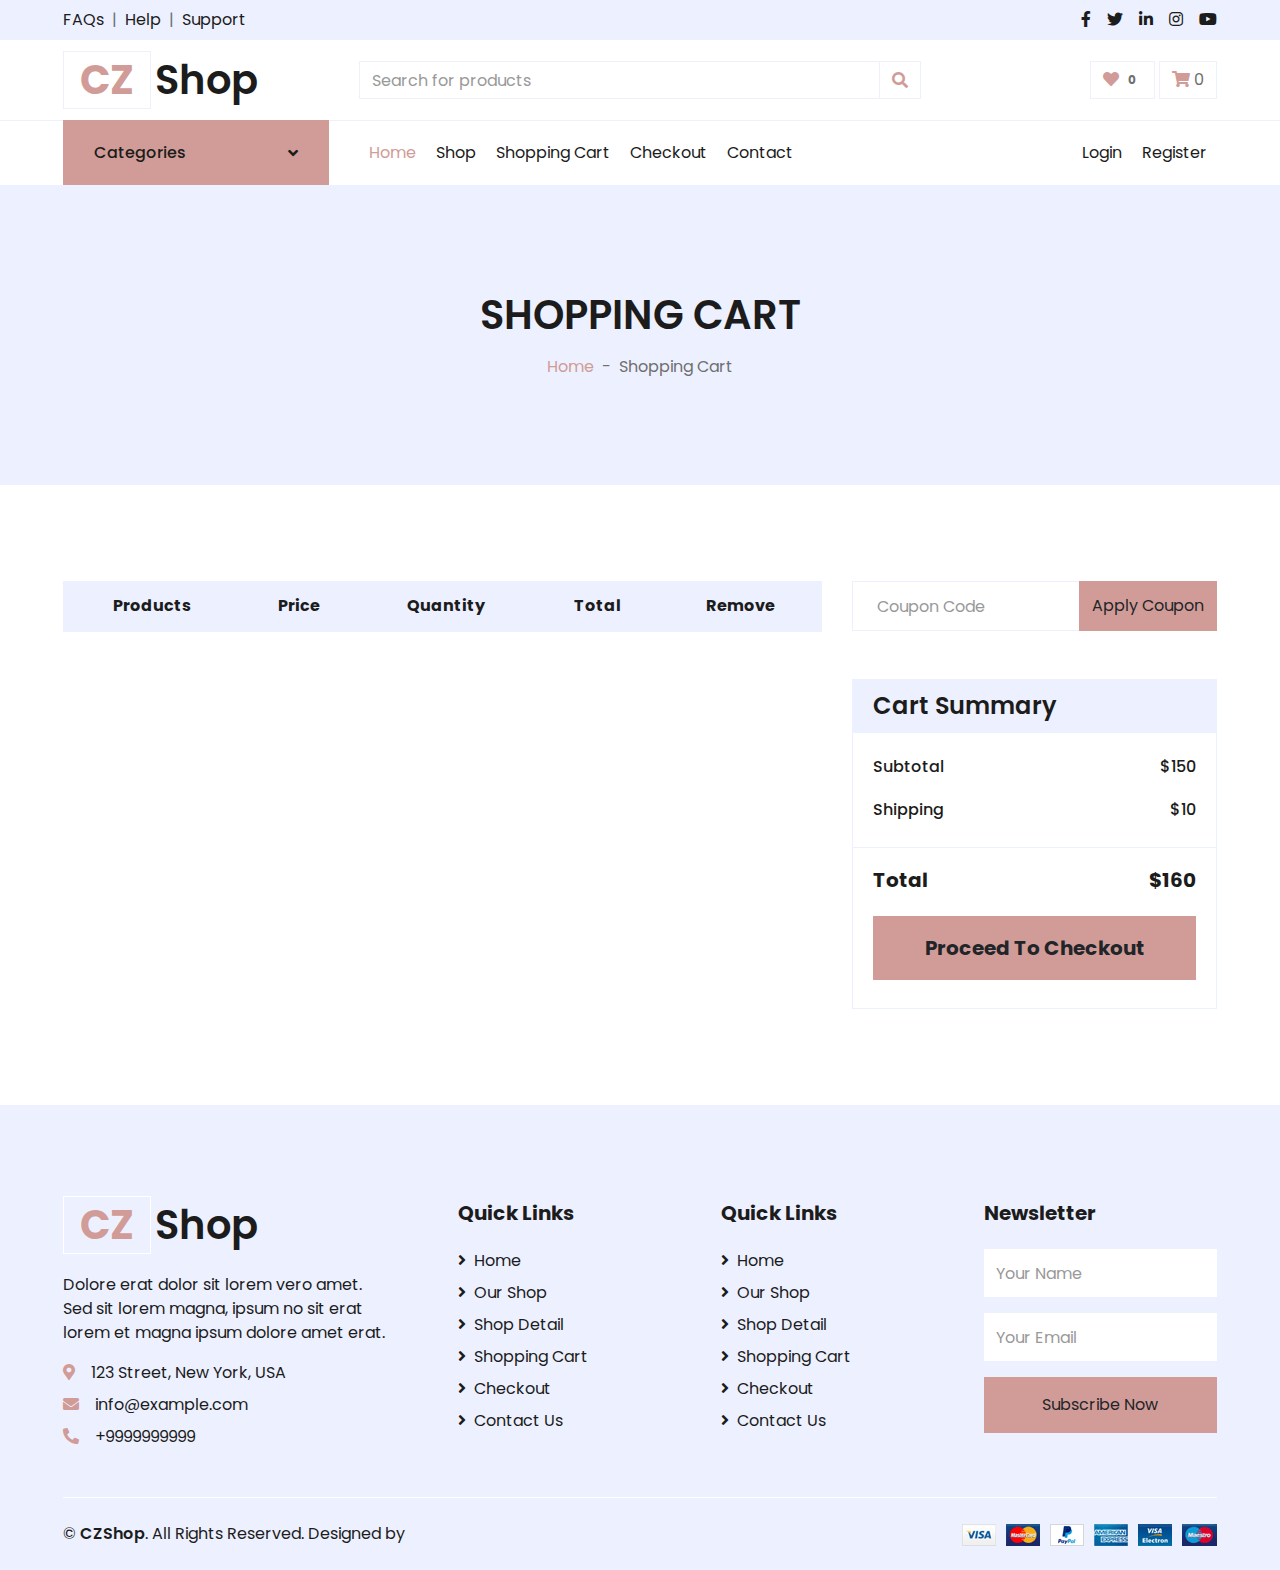
<file: cart.html>
<!DOCTYPE html>
<html lang="en">

<head>
    <meta charset="utf-8">
    <meta content="width=device-width, initial-scale=1.0" name="viewport">
    <title>CZshop | cart</title>
    <meta name="description" content="Women's dress store">
    <meta property="og:image"
        content="https://drive.google.com/file/d/1ZoczZMOFzxfBcwzGg4CJmf3ra1GrFZbb/view?usp=sharing">
    <meta property="og:site_name" content="CZshop">
    <meta property="og:description" content="Women's dress store">
    <meta name="theme-color" content="#D19C97">
    <!-- Favicon -->
    <link href="./cz.ico" rel="icon">

    <!-- Google Web Fonts -->
    <link rel="preconnect" href="https://fonts.gstatic.com">
    <link href="https://fonts.googleapis.com/css2?family=Poppins:wght@100;200;300;400;500;600;700;800;900&display=swap"
        rel="stylesheet">

    <!-- Font Awesome -->
    <link href="https://cdnjs.cloudflare.com/ajax/libs/font-awesome/5.10.0/css/all.min.css" rel="stylesheet">

    <!-- Libraries Stylesheet -->
    <link href="lib/owlcarousel/assets/owl.carousel.min.css" rel="stylesheet">

    <!-- Customized Bootstrap Stylesheet -->
    <link href="css/style.css" rel="stylesheet">
</head>

<body>
    <!-- Topbar Start -->
    <div class="container-fluid">
        <div class="row bg-secondary py-2 px-xl-5">
            <div class="col-lg-6 d-none d-lg-block">
                <div class="d-inline-flex align-items-center">
                    <a class="text-dark" href="">FAQs</a>
                    <span class="text-muted px-2">|</span>
                    <a class="text-dark" href="">Help</a>
                    <span class="text-muted px-2">|</span>
                    <a class="text-dark" href="">Support</a>
                </div>
            </div>
            <div class="col-lg-6 text-center text-lg-right">
                <div class="d-inline-flex align-items-center">
                    <a class="text-dark px-2" href="">
                        <i class="fab fa-facebook-f"></i>
                    </a>
                    <a class="text-dark px-2" href="">
                        <i class="fab fa-twitter"></i>
                    </a>
                    <a class="text-dark px-2" href="">
                        <i class="fab fa-linkedin-in"></i>
                    </a>
                    <a class="text-dark px-2" href="">
                        <i class="fab fa-instagram"></i>
                    </a>
                    <a class="text-dark pl-2" href="">
                        <i class="fab fa-youtube"></i>
                    </a>
                </div>
            </div>
        </div>
        <div class="row align-items-center py-3 px-xl-5">
            <div class="col-lg-3 d-none d-lg-block">
                <a href="index.html" class="text-decoration-none">
                    <h1 class="m-0 display-5 font-weight-semi-bold"><span
                            class="text-primary font-weight-bold border px-3 mr-1">CZ</span>Shop</h1>
                </a>
            </div>
            <div class="col-lg-6 col-6 text-left">
                <form action="">
                    <div class="input-group">
                        <input type="text" class="form-control" placeholder="Search for products">
                        <div class="input-group-append">
                            <span class="input-group-text bg-transparent text-primary">
                                <i class="fa fa-search"></i>
                            </span>
                        </div>
                    </div>
                </form>
            </div>
            <div class="col-lg-3 col-6 text-right">
                <a href="" class="btn border">
                    <i class="fas fa-heart text-primary"></i>
                    <span class="badge">0</span>
                </a>
                <button type="button" class="btn border" data-toggle="modal" data-target="#staticBackdrop">
                    <i class="fas fa-shopping-cart text-primary"></i>

                    <span class="total-count">0</span>
                </button>
            </div>
        </div>
    </div>
    <!-- Topbar End -->


    <!-- Navbar Start -->
    <div class="container-fluid">
        <div class="row border-top px-xl-5">
            <div class="col-lg-3 d-none d-lg-block">
                <a class="btn shadow-none d-flex align-items-center justify-content-between bg-primary text-white w-100"
                    data-toggle="collapse" href="#navbar-vertical"
                    style="height: 65px; margin-top: -1px; padding: 0 30px;">
                    <h6 class="m-0">Categories</h6>
                    <i class="fa fa-angle-down text-dark"></i>
                </a>
                <nav class="collapse position-absolute navbar navbar-vertical navbar-light align-items-start p-0 border border-top-0 border-bottom-0 bg-light"
                    id="navbar-vertical" style="width: calc(100% - 30px); z-index: 1;">
                    <div class="navbar-nav w-100 overflow-hidden" style="height: 410px">
                        <div class="nav-item dropdown">
                            <a href="#" class="nav-link" data-toggle="dropdown">Dresses <i
                                    class="fa fa-angle-down float-right mt-1"></i></a>
                            <div class="dropdown-menu position-absolute bg-secondary border-0 rounded-0 w-100 m-0">
                                <a href="" class="dropdown-item">Men's Dresses</a>
                                <a href="" class="dropdown-item">Women's Dresses</a>
                                <a href="" class="dropdown-item">Baby's Dresses</a>
                            </div>
                        </div>
                        <a href="" class="nav-item nav-link">Shirts</a>
                        <a href="" class="nav-item nav-link">Jeans</a>
                        <a href="" class="nav-item nav-link">Swimwear</a>
                        <a href="" class="nav-item nav-link">Sleepwear</a>
                        <a href="" class="nav-item nav-link">Sportswear</a>
                        <a href="" class="nav-item nav-link">Jumpsuits</a>
                        <a href="" class="nav-item nav-link">Blazers</a>
                        <a href="" class="nav-item nav-link">Jackets</a>
                        <a href="" class="nav-item nav-link">Shoes</a>
                    </div>
                </nav>
            </div>
            <div class="col-lg-9">
                <nav class="navbar navbar-expand-lg bg-light navbar-light py-3 py-lg-0 px-0">
                    <a href="index.html" class="text-decoration-none d-block d-lg-none">
                        <h1 class="m-0 display-5 font-weight-semi-bold"><span
                                class="text-primary font-weight-bold border px-3 mr-1">CZ</span>Shop</h1>
                    </a>
                    <button type="button" class="navbar-toggler" data-toggle="collapse" data-target="#navbarCollapse">
                        <span class="navbar-toggler-icon"></span>
                    </button>
                    <div class="collapse navbar-collapse justify-content-between" id="navbarCollapse">
                        <div class="navbar-nav mr-auto py-0">
                            <a href="index.html" class="nav-item nav-link active">Home</a>
                            <a href="shop.html" class="nav-item nav-link">Shop</a>
                            <a href="cart.html" class="nav-item nav-link">Shopping Cart</a>
                            <a href="checkout.html" class="nav-item nav-link">Checkout</a>
                            <a href="contact.html" class="nav-item nav-link">Contact</a>
                        </div>
                        <div class="navbar-nav ml-auto py-0">
                            <a href="" class="nav-item nav-link">Login</a>
                            <a href="" class="nav-item nav-link">Register</a>
                        </div>
                    </div>
                </nav>
            </div>
        </div>
    </div>
    <!-- Navbar End -->


    <!-- Page Header Start -->
    <div class="container-fluid bg-secondary mb-5">
        <div class="d-flex flex-column align-items-center justify-content-center" style="min-height: 300px">
            <h1 class="font-weight-semi-bold text-uppercase mb-3">Shopping Cart</h1>
            <div class="d-inline-flex">
                <p class="m-0"><a href="">Home</a></p>
                <p class="m-0 px-2">-</p>
                <p class="m-0">Shopping Cart</p>
            </div>
        </div>
    </div>
    <!-- Page Header End -->


    <!-- Cart Start -->
    <div class="container-fluid pt-5">
        <div class="row px-xl-5">
            <div class="col-lg-8 table-responsive mb-5">
                <!-- <table class="table table-bordered text-center mb-0">
                    <thead class="bg-secondary text-dark">
                        <tr>
                            <th>Products</th>
                            <th>Price</th>
                            <th>Quantity</th>
                            <th>Total</th>
                            <th>Remove</th>
                        </tr>
                    </thead>
                    <tbody class="align-middle">
                        <tr>
                            <td class="align-middle"><img src="img/product-1.jpg" alt="" style="width: 50px;"> Colorful
                                Stylish Shirt</td>
                            <td class="align-middle">$150</td>
                            <td class="align-middle">
                                <div class="input-group quantity mx-auto" style="width: 100px;">
                                    <div class="input-group-btn">
                                        <button class="btn btn-sm btn-primary btn-minus">
                                            <i class="fa fa-minus"></i>
                                        </button>
                                    </div>
                                    <input type="text" class="form-control form-control-sm bg-secondary text-center"
                                        value="1">
                                    <div class="input-group-btn">
                                        <button class="btn btn-sm btn-primary btn-plus">
                                            <i class="fa fa-plus"></i>
                                        </button>
                                    </div>
                                </div>
                            </td>
                            <td class="align-middle">$150</td>
                            <td class="align-middle"><button class="btn btn-sm btn-primary"><i
                                        class="fa fa-times"></i></button></td>
                        </tr>
                        <table class="show-cart table">

                        </table>

                    </tbody>

                </table> -->
                <table class="table table-bordered text-center mb-0">
                    <thead class="bg-secondary text-dark">
                        <tr>
                            <th>Products</th>
                            <th>Price</th>
                            <th>Quantity</th>
                            <th>Total</th>
                            <th>Remove</th>
                        </tr>
                    </thead>
                    <tbody class="show-cart table">

                    </tbody>

                </table>
            </div>
            <div class="col-lg-4">
                <form class="mb-5" action="">
                    <div class="input-group">
                        <input type="text" class="form-control p-4" placeholder="Coupon Code">
                        <div class="input-group-append">
                            <button class="btn btn-primary">Apply Coupon</button>
                        </div>
                    </div>
                </form>
                <div class="card border-secondary mb-5">
                    <div class="card-header bg-secondary border-0">
                        <h4 class="font-weight-semi-bold m-0">Cart Summary</h4>
                    </div>
                    <div class="card-body">
                        <div class="d-flex justify-content-between mb-3 pt-1">
                            <h6 class="font-weight-medium">Subtotal</h6>
                            <h6 class="font-weight-medium">$150</h6>
                        </div>
                        <div class="d-flex justify-content-between">
                            <h6 class="font-weight-medium">Shipping</h6>
                            <h6 class="font-weight-medium">$10</h6>
                        </div>
                    </div>
                    <div class="card-footer border-secondary bg-transparent">
                        <div class="d-flex justify-content-between mt-2">
                            <h5 class="font-weight-bold">Total</h5>
                            <h5 class="font-weight-bold">$160</h5>
                        </div>

                        <a href="checkout.html"
                            class="btn btn-lg btn-block btn-primary font-weight-bold my-3 py-3">Proceed To
                            Checkout</a>
                    </div>
                </div>
            </div>
        </div>
    </div>
    <!-- Cart End -->


    <!-- Footer Start -->
    <div class="container-fluid bg-secondary text-dark mt-5 pt-5">
        <div class="row px-xl-5 pt-5">
            <div class="col-lg-4 col-md-12 mb-5 pr-3 pr-xl-5">
                <a href="" class="text-decoration-none">
                    <h1 class="mb-4 display-5 font-weight-semi-bold"><span
                            class="text-primary font-weight-bold border border-white px-3 mr-1">CZ</span>Shop</h1>
                </a>
                <p>Dolore erat dolor sit lorem vero amet. Sed sit lorem magna, ipsum no sit erat lorem et magna ipsum
                    dolore amet erat.</p>
                <p class="mb-2"><i class="fa fa-map-marker-alt text-primary mr-3"></i>123 Street, New York, USA</p>
                <p class="mb-2"><i class="fa fa-envelope text-primary mr-3"></i>info@example.com</p>
                <p class="mb-0"><i class="fa fa-phone-alt text-primary mr-3"></i>+9999999999</p>
            </div>
            <div class="col-lg-8 col-md-12">
                <div class="row">
                    <div class="col-md-4 mb-5">
                        <h5 class="font-weight-bold text-dark mb-4">Quick Links</h5>
                        <div class="d-flex flex-column justify-content-start">
                            <a class="text-dark mb-2" href="index.html"><i class="fa fa-angle-right mr-2"></i>Home</a>
                            <a class="text-dark mb-2" href="shop.html"><i class="fa fa-angle-right mr-2"></i>Our
                                Shop</a>
                            <a class="text-dark mb-2" href="detail.html"><i class="fa fa-angle-right mr-2"></i>Shop
                                Detail</a>
                            <a class="text-dark mb-2" href="cart.html"><i class="fa fa-angle-right mr-2"></i>Shopping
                                Cart</a>
                            <a class="text-dark mb-2" href="checkout.html"><i
                                    class="fa fa-angle-right mr-2"></i>Checkout</a>
                            <a class="text-dark" href="contact.html"><i class="fa fa-angle-right mr-2"></i>Contact
                                Us</a>
                        </div>
                    </div>
                    <div class="col-md-4 mb-5">
                        <h5 class="font-weight-bold text-dark mb-4">Quick Links</h5>
                        <div class="d-flex flex-column justify-content-start">
                            <a class="text-dark mb-2" href="index.html"><i class="fa fa-angle-right mr-2"></i>Home</a>
                            <a class="text-dark mb-2" href="shop.html"><i class="fa fa-angle-right mr-2"></i>Our
                                Shop</a>
                            <a class="text-dark mb-2" href="detail.html"><i class="fa fa-angle-right mr-2"></i>Shop
                                Detail</a>
                            <a class="text-dark mb-2" href="cart.html"><i class="fa fa-angle-right mr-2"></i>Shopping
                                Cart</a>
                            <a class="text-dark mb-2" href="checkout.html"><i
                                    class="fa fa-angle-right mr-2"></i>Checkout</a>
                            <a class="text-dark" href="contact.html"><i class="fa fa-angle-right mr-2"></i>Contact
                                Us</a>
                        </div>
                    </div>
                    <div class="col-md-4 mb-5">
                        <h5 class="font-weight-bold text-dark mb-4">Newsletter</h5>
                        <form action="">
                            <div class="form-group">
                                <input type="text" class="form-control border-0 py-4" placeholder="Your Name"
                                    required="required" />
                            </div>
                            <div class="form-group">
                                <input type="email" class="form-control border-0 py-4" placeholder="Your Email"
                                    required="required" />
                            </div>
                            <div>
                                <button class="btn btn-primary btn-block border-0 py-3" type="submit">Subscribe
                                    Now</button>
                            </div>
                        </form>
                    </div>
                </div>
            </div>
        </div>
        <div class="row border-top border-light mx-xl-5 py-4">
            <div class="col-md-6 px-xl-0">
                <p class="mb-md-0 text-center text-md-left text-dark">
                    &copy; <a class="text-dark font-weight-semi-bold" href="#">CZShop</a>. All Rights Reserved.
                    Designed
                    by

                </p>
            </div>
            <div class="col-md-6 px-xl-0 text-center text-md-right">
                <img class="img-fluid" src="img/payments.png" alt="">
            </div>
        </div>
    </div>
    <!-- Footer End -->


    <!-- Back to Top -->
    <a href="#" class="btn btn-primary back-to-top"><i class="fa fa-angle-double-up"></i></a>


    <!-- JavaScript Libraries -->
    <script src="https://code.jquery.com/jquery-3.4.1.min.js"></script>
    <script src="https://stackpath.bootstrapcdn.com/bootstrap/4.4.1/js/bootstrap.bundle.min.js"></script>
    <script src="lib/easing/easing.min.js"></script>
    <script src="lib/owlcarousel/owl.carousel.min.js"></script>

    <!-- Contact Javascript File -->
    <script src="mail/jqBootstrapValidation.min.js"></script>
    <script src="mail/contact.js"></script>

    <!-- Template Javascript -->
    <script src="js/main.js"></script>
</body>

</html>
</file>
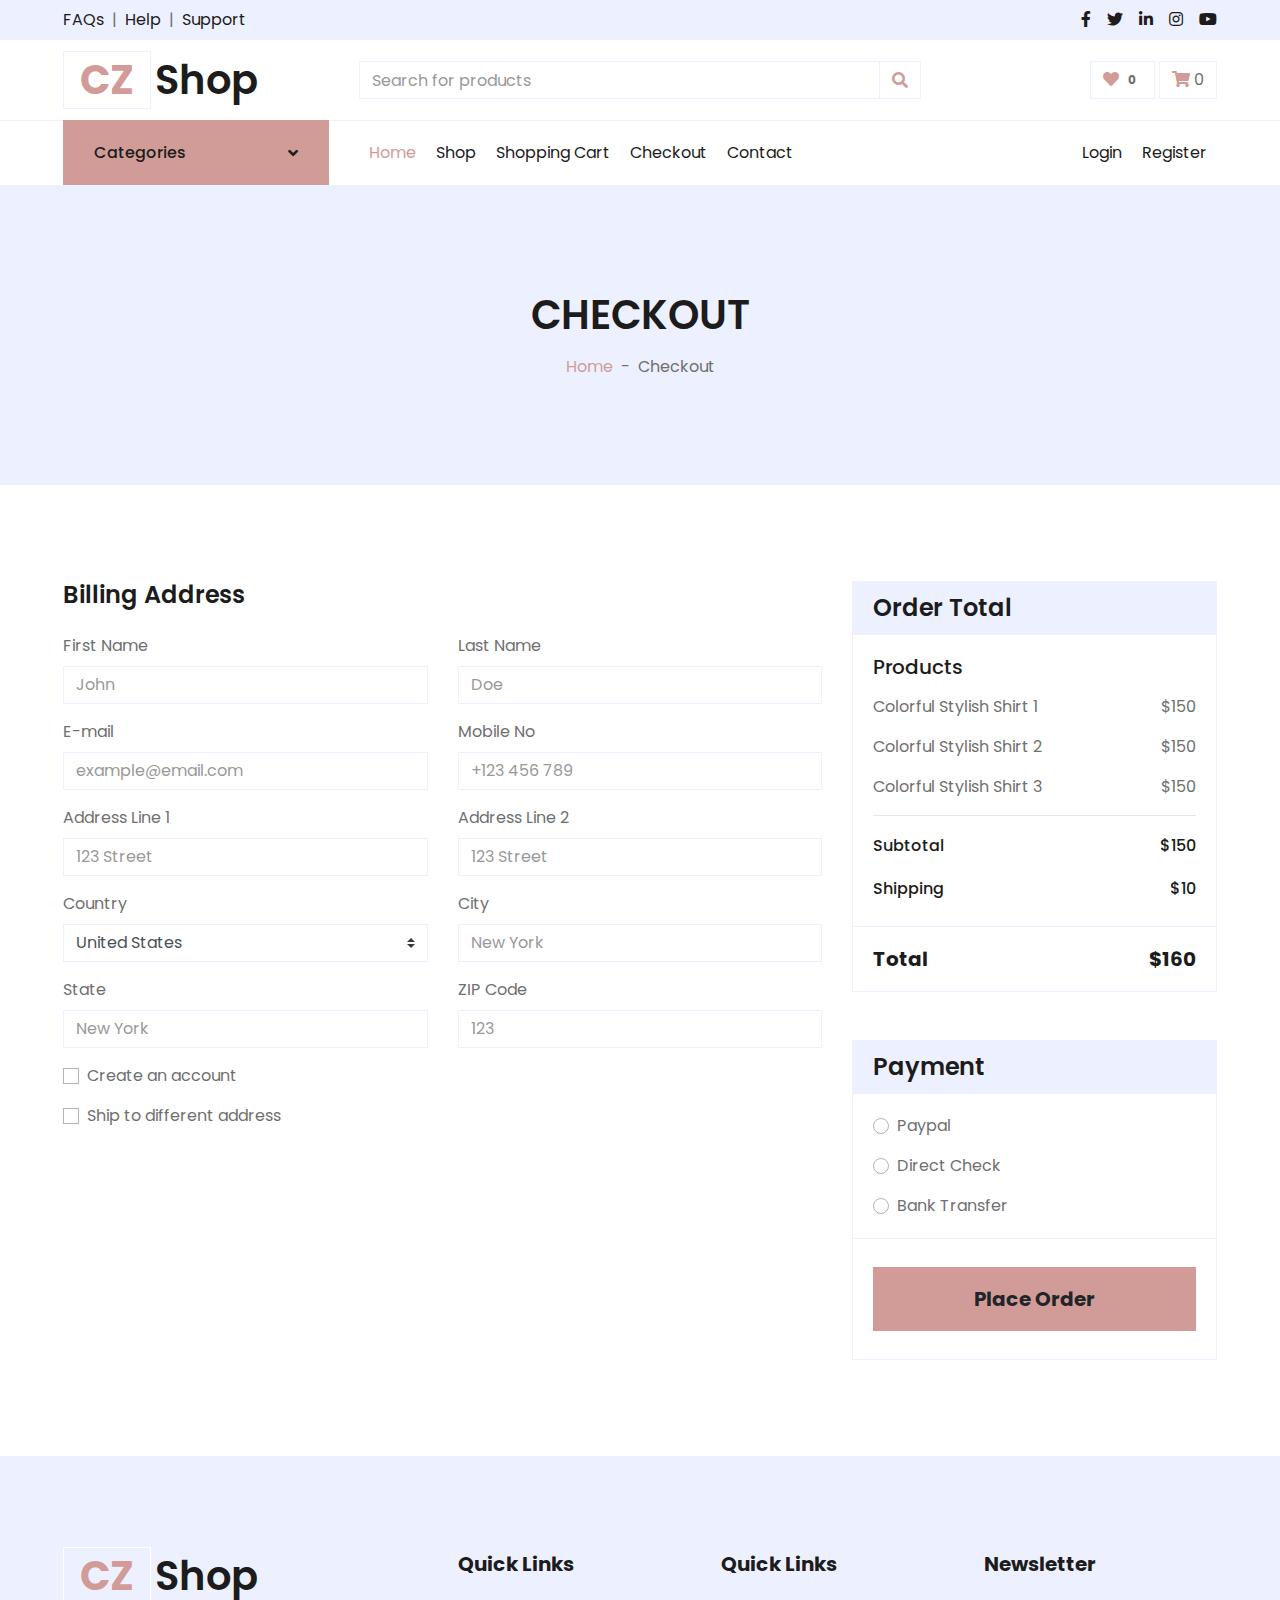
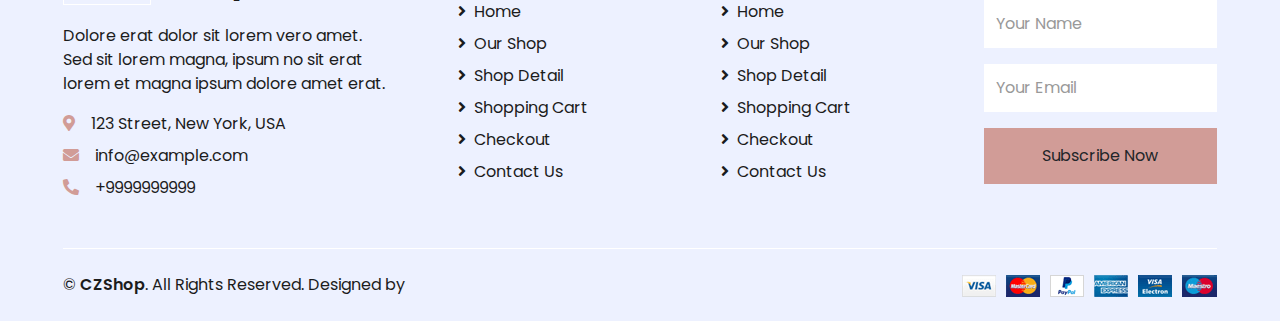
<file: checkout.html>
<!DOCTYPE html>
<html lang="en">

<head>
    <meta charset="utf-8">
    <meta content="width=device-width, initial-scale=1.0" name="viewport">
    <title>CZshop | checkout</title>
    <meta name="description" content="Women's dress store">
    <meta property="og:image"
        content="https://drive.google.com/file/d/1ZoczZMOFzxfBcwzGg4CJmf3ra1GrFZbb/view?usp=sharing">
    <meta property="og:site_name" content="CZshop">
    <meta property="og:description" content="Women's dress store">
    <meta name="theme-color" content="#D19C97">
    <!-- Favicon -->
    <link href="./cz.ico" rel="icon">

    <!-- Google Web Fonts -->
    <link rel="preconnect" href="https://fonts.gstatic.com">
    <link href="https://fonts.googleapis.com/css2?family=Poppins:wght@100;200;300;400;500;600;700;800;900&display=swap"
        rel="stylesheet">

    <!-- Font Awesome -->
    <link href="https://cdnjs.cloudflare.com/ajax/libs/font-awesome/5.10.0/css/all.min.css" rel="stylesheet">

    <!-- Libraries Stylesheet -->
    <link href="lib/owlcarousel/assets/owl.carousel.min.css" rel="stylesheet">

    <!-- Customized Bootstrap Stylesheet -->
    <link href="css/style.css" rel="stylesheet">
</head>

<body>
    <!-- Topbar Start -->
    <div class="container-fluid">
        <div class="row bg-secondary py-2 px-xl-5">
            <div class="col-lg-6 d-none d-lg-block">
                <div class="d-inline-flex align-items-center">
                    <a class="text-dark" href="">FAQs</a>
                    <span class="text-muted px-2">|</span>
                    <a class="text-dark" href="">Help</a>
                    <span class="text-muted px-2">|</span>
                    <a class="text-dark" href="">Support</a>
                </div>
            </div>
            <div class="col-lg-6 text-center text-lg-right">
                <div class="d-inline-flex align-items-center">
                    <a class="text-dark px-2" href="">
                        <i class="fab fa-facebook-f"></i>
                    </a>
                    <a class="text-dark px-2" href="">
                        <i class="fab fa-twitter"></i>
                    </a>
                    <a class="text-dark px-2" href="">
                        <i class="fab fa-linkedin-in"></i>
                    </a>
                    <a class="text-dark px-2" href="">
                        <i class="fab fa-instagram"></i>
                    </a>
                    <a class="text-dark pl-2" href="">
                        <i class="fab fa-youtube"></i>
                    </a>
                </div>
            </div>
        </div>
        <div class="row align-items-center py-3 px-xl-5">
            <div class="col-lg-3 d-none d-lg-block">
                <a href="index.html" class="text-decoration-none">
                    <h1 class="m-0 display-5 font-weight-semi-bold"><span
                            class="text-primary font-weight-bold border px-3 mr-1">CZ</span>Shop</h1>
                </a>
            </div>
            <div class="col-lg-6 col-6 text-left">
                <form action="">
                    <div class="input-group">
                        <input type="text" class="form-control" placeholder="Search for products">
                        <div class="input-group-append">
                            <span class="input-group-text bg-transparent text-primary">
                                <i class="fa fa-search"></i>
                            </span>
                        </div>
                    </div>
                </form>
            </div>
            <div class="col-lg-3 col-6 text-right">
                <a href="" class="btn border">
                    <i class="fas fa-heart text-primary"></i>
                    <span class="badge">0</span>
                </a>
                <button type="button" class="btn border" data-toggle="modal" data-target="#staticBackdrop">
                    <i class="fas fa-shopping-cart text-primary"></i>

                    <span class="total-count">0</span>
                </button>
            </div>
        </div>
    </div>
    <!-- Topbar End -->


    <!-- Navbar Start -->
    <div class="container-fluid">
        <div class="row border-top px-xl-5">
            <div class="col-lg-3 d-none d-lg-block">
                <a class="btn shadow-none d-flex align-items-center justify-content-between bg-primary text-white w-100"
                    data-toggle="collapse" href="#navbar-vertical"
                    style="height: 65px; margin-top: -1px; padding: 0 30px;">
                    <h6 class="m-0">Categories</h6>
                    <i class="fa fa-angle-down text-dark"></i>
                </a>
                <nav class="collapse position-absolute navbar navbar-vertical navbar-light align-items-start p-0 border border-top-0 border-bottom-0 bg-light"
                    id="navbar-vertical" style="width: calc(100% - 30px); z-index: 1;">
                    <div class="navbar-nav w-100 overflow-hidden" style="height: 410px">
                        <div class="nav-item dropdown">
                            <a href="#" class="nav-link" data-toggle="dropdown">Dresses <i
                                    class="fa fa-angle-down float-right mt-1"></i></a>
                            <div class="dropdown-menu position-absolute bg-secondary border-0 rounded-0 w-100 m-0">
                                <a href="" class="dropdown-item">Men's Dresses</a>
                                <a href="" class="dropdown-item">Women's Dresses</a>
                                <a href="" class="dropdown-item">Baby's Dresses</a>
                            </div>
                        </div>
                        <a href="" class="nav-item nav-link">Shirts</a>
                        <a href="" class="nav-item nav-link">Jeans</a>
                        <a href="" class="nav-item nav-link">Swimwear</a>
                        <a href="" class="nav-item nav-link">Sleepwear</a>
                        <a href="" class="nav-item nav-link">Sportswear</a>
                        <a href="" class="nav-item nav-link">Jumpsuits</a>
                        <a href="" class="nav-item nav-link">Blazers</a>
                        <a href="" class="nav-item nav-link">Jackets</a>
                        <a href="" class="nav-item nav-link">Shoes</a>
                    </div>
                </nav>
            </div>
            <div class="col-lg-9">
                <nav class="navbar navbar-expand-lg bg-light navbar-light py-3 py-lg-0 px-0">
                    <a href="index.html" class="text-decoration-none d-block d-lg-none">
                        <h1 class="m-0 display-5 font-weight-semi-bold"><span
                                class="text-primary font-weight-bold border px-3 mr-1">CZ</span>Shop</h1>
                    </a>
                    <button type="button" class="navbar-toggler" data-toggle="collapse" data-target="#navbarCollapse">
                        <span class="navbar-toggler-icon"></span>
                    </button>
                    <div class="collapse navbar-collapse justify-content-between" id="navbarCollapse">
                        <div class="navbar-nav mr-auto py-0">
                            <a href="index.html" class="nav-item nav-link active">Home</a>
                            <a href="shop.html" class="nav-item nav-link">Shop</a>
                            <a href="cart.html" class="nav-item nav-link">Shopping Cart</a>
                            <a href="checkout.html" class="nav-item nav-link">Checkout</a>
                            <a href="contact.html" class="nav-item nav-link">Contact</a>
                        </div>
                        <div class="navbar-nav ml-auto py-0">
                            <a href="" class="nav-item nav-link">Login</a>
                            <a href="" class="nav-item nav-link">Register</a>
                        </div>
                    </div>
                </nav>
            </div>
        </div>
    </div>
    <!-- Navbar End -->


    <!-- Page Header Start -->
    <div class="container-fluid bg-secondary mb-5">
        <div class="d-flex flex-column align-items-center justify-content-center" style="min-height: 300px">
            <h1 class="font-weight-semi-bold text-uppercase mb-3">Checkout</h1>
            <div class="d-inline-flex">
                <p class="m-0"><a href="">Home</a></p>
                <p class="m-0 px-2">-</p>
                <p class="m-0">Checkout</p>
            </div>
        </div>
    </div>
    <!-- Page Header End -->


    <!-- Checkout Start -->
    <div class="container-fluid pt-5">
        <div class="row px-xl-5">
            <div class="col-lg-8">
                <div class="mb-4">
                    <h4 class="font-weight-semi-bold mb-4">Billing Address</h4>
                    <div class="row">
                        <div class="col-md-6 form-group">
                            <label>First Name</label>
                            <input class="form-control" type="text" placeholder="John">
                        </div>
                        <div class="col-md-6 form-group">
                            <label>Last Name</label>
                            <input class="form-control" type="text" placeholder="Doe">
                        </div>
                        <div class="col-md-6 form-group">
                            <label>E-mail</label>
                            <input class="form-control" type="text" placeholder="example@email.com">
                        </div>
                        <div class="col-md-6 form-group">
                            <label>Mobile No</label>
                            <input class="form-control" type="text" placeholder="+123 456 789">
                        </div>
                        <div class="col-md-6 form-group">
                            <label>Address Line 1</label>
                            <input class="form-control" type="text" placeholder="123 Street">
                        </div>
                        <div class="col-md-6 form-group">
                            <label>Address Line 2</label>
                            <input class="form-control" type="text" placeholder="123 Street">
                        </div>
                        <div class="col-md-6 form-group">
                            <label>Country</label>
                            <select class="custom-select">
                                <option selected>United States</option>
                                <option>Afghanistan</option>
                                <option>Albania</option>
                                <option>Algeria</option>
                            </select>
                        </div>
                        <div class="col-md-6 form-group">
                            <label>City</label>
                            <input class="form-control" type="text" placeholder="New York">
                        </div>
                        <div class="col-md-6 form-group">
                            <label>State</label>
                            <input class="form-control" type="text" placeholder="New York">
                        </div>
                        <div class="col-md-6 form-group">
                            <label>ZIP Code</label>
                            <input class="form-control" type="text" placeholder="123">
                        </div>
                        <div class="col-md-12 form-group">
                            <div class="custom-control custom-checkbox">
                                <input type="checkbox" class="custom-control-input" id="newaccount">
                                <label class="custom-control-label" for="newaccount">Create an account</label>
                            </div>
                        </div>
                        <div class="col-md-12 form-group">
                            <div class="custom-control custom-checkbox">
                                <input type="checkbox" class="custom-control-input" id="shipto">
                                <label class="custom-control-label" for="shipto" data-toggle="collapse"
                                    data-target="#shipping-address">Ship to different address</label>
                            </div>
                        </div>
                    </div>
                </div>
                <div class="collapse mb-4" id="shipping-address">
                    <h4 class="font-weight-semi-bold mb-4">Shipping Address</h4>
                    <div class="row">
                        <div class="col-md-6 form-group">
                            <label>First Name</label>
                            <input class="form-control" type="text" placeholder="John">
                        </div>
                        <div class="col-md-6 form-group">
                            <label>Last Name</label>
                            <input class="form-control" type="text" placeholder="Doe">
                        </div>
                        <div class="col-md-6 form-group">
                            <label>E-mail</label>
                            <input class="form-control" type="text" placeholder="example@email.com">
                        </div>
                        <div class="col-md-6 form-group">
                            <label>Mobile No</label>
                            <input class="form-control" type="text" placeholder="+123 456 789">
                        </div>
                        <div class="col-md-6 form-group">
                            <label>Address Line 1</label>
                            <input class="form-control" type="text" placeholder="123 Street">
                        </div>
                        <div class="col-md-6 form-group">
                            <label>Address Line 2</label>
                            <input class="form-control" type="text" placeholder="123 Street">
                        </div>
                        <div class="col-md-6 form-group">
                            <label>Country</label>
                            <select class="custom-select">
                                <option selected>United States</option>
                                <option>Afghanistan</option>
                                <option>Albania</option>
                                <option>Algeria</option>
                            </select>
                        </div>
                        <div class="col-md-6 form-group">
                            <label>City</label>
                            <input class="form-control" type="text" placeholder="New York">
                        </div>
                        <div class="col-md-6 form-group">
                            <label>State</label>
                            <input class="form-control" type="text" placeholder="New York">
                        </div>
                        <div class="col-md-6 form-group">
                            <label>ZIP Code</label>
                            <input class="form-control" type="text" placeholder="123">
                        </div>
                    </div>
                </div>
            </div>
            <div class="col-lg-4">
                <div class="card border-secondary mb-5">
                    <div class="card-header bg-secondary border-0">
                        <h4 class="font-weight-semi-bold m-0">Order Total</h4>
                    </div>
                    <div class="card-body">
                        <h5 class="font-weight-medium mb-3">Products</h5>
                        <div class="d-flex justify-content-between">
                            <p>Colorful Stylish Shirt 1</p>
                            <p>$150</p>
                        </div>
                        <div class="d-flex justify-content-between">
                            <p>Colorful Stylish Shirt 2</p>
                            <p>$150</p>
                        </div>
                        <div class="d-flex justify-content-between">
                            <p>Colorful Stylish Shirt 3</p>
                            <p>$150</p>
                        </div>
                        <hr class="mt-0">
                        <div class="d-flex justify-content-between mb-3 pt-1">
                            <h6 class="font-weight-medium">Subtotal</h6>
                            <h6 class="font-weight-medium">$150</h6>
                        </div>
                        <div class="d-flex justify-content-between">
                            <h6 class="font-weight-medium">Shipping</h6>
                            <h6 class="font-weight-medium">$10</h6>
                        </div>
                    </div>
                    <div class="card-footer border-secondary bg-transparent">
                        <div class="d-flex justify-content-between mt-2">
                            <h5 class="font-weight-bold">Total</h5>
                            <h5 class="font-weight-bold">$160</h5>
                        </div>
                    </div>
                </div>
                <div class="card border-secondary mb-5">
                    <div class="card-header bg-secondary border-0">
                        <h4 class="font-weight-semi-bold m-0">Payment</h4>
                    </div>
                    <div class="card-body">
                        <div class="form-group">
                            <div class="custom-control custom-radio">
                                <input type="radio" class="custom-control-input" name="payment" id="paypal">
                                <label class="custom-control-label" for="paypal">Paypal</label>
                            </div>
                        </div>
                        <div class="form-group">
                            <div class="custom-control custom-radio">
                                <input type="radio" class="custom-control-input" name="payment" id="directcheck">
                                <label class="custom-control-label" for="directcheck">Direct Check</label>
                            </div>
                        </div>
                        <div class="">
                            <div class="custom-control custom-radio">
                                <input type="radio" class="custom-control-input" name="payment" id="banktransfer">
                                <label class="custom-control-label" for="banktransfer">Bank Transfer</label>
                            </div>
                        </div>
                    </div>
                    <div class="card-footer border-secondary bg-transparent">
                        <button class="btn btn-lg btn-block btn-primary font-weight-bold my-3 py-3">Place Order</button>
                    </div>
                </div>
            </div>
        </div>
    </div>
    <!-- Checkout End -->


    <!-- Footer Start -->
    <div class="container-fluid bg-secondary text-dark mt-5 pt-5">
        <div class="row px-xl-5 pt-5">
            <div class="col-lg-4 col-md-12 mb-5 pr-3 pr-xl-5">
                <a href="index.html" class="text-decoration-none">
                    <h1 class="mb-4 display-5 font-weight-semi-bold"><span
                            class="text-primary font-weight-bold border border-white px-3 mr-1">CZ</span>Shop</h1>
                </a>
                <p>Dolore erat dolor sit lorem vero amet. Sed sit lorem magna, ipsum no sit erat lorem et magna ipsum
                    dolore amet erat.</p>
                <p class="mb-2"><i class="fa fa-map-marker-alt text-primary mr-3"></i>123 Street, New York, USA</p>
                <p class="mb-2"><i class="fa fa-envelope text-primary mr-3"></i>info@example.com</p>
                <p class="mb-0"><i class="fa fa-phone-alt text-primary mr-3"></i>+9999999999</p>
            </div>
            <div class="col-lg-8 col-md-12">
                <div class="row">
                    <div class="col-md-4 mb-5">
                        <h5 class="font-weight-bold text-dark mb-4">Quick Links</h5>
                        <div class="d-flex flex-column justify-content-start">
                            <a class="text-dark mb-2" href="index.html"><i class="fa fa-angle-right mr-2"></i>Home</a>
                            <a class="text-dark mb-2" href="shop.html"><i class="fa fa-angle-right mr-2"></i>Our
                                Shop</a>
                            <a class="text-dark mb-2" href="detail.html"><i class="fa fa-angle-right mr-2"></i>Shop
                                Detail</a>
                            <a class="text-dark mb-2" href="cart.html"><i class="fa fa-angle-right mr-2"></i>Shopping
                                Cart</a>
                            <a class="text-dark mb-2" href="checkout.html"><i
                                    class="fa fa-angle-right mr-2"></i>Checkout</a>
                            <a class="text-dark" href="contact.html"><i class="fa fa-angle-right mr-2"></i>Contact
                                Us</a>
                        </div>
                    </div>
                    <div class="col-md-4 mb-5">
                        <h5 class="font-weight-bold text-dark mb-4">Quick Links</h5>
                        <div class="d-flex flex-column justify-content-start">
                            <a class="text-dark mb-2" href="index.html"><i class="fa fa-angle-right mr-2"></i>Home</a>
                            <a class="text-dark mb-2" href="shop.html"><i class="fa fa-angle-right mr-2"></i>Our
                                Shop</a>
                            <a class="text-dark mb-2" href="detail.html"><i class="fa fa-angle-right mr-2"></i>Shop
                                Detail</a>
                            <a class="text-dark mb-2" href="cart.html"><i class="fa fa-angle-right mr-2"></i>Shopping
                                Cart</a>
                            <a class="text-dark mb-2" href="checkout.html"><i
                                    class="fa fa-angle-right mr-2"></i>Checkout</a>
                            <a class="text-dark" href="contact.html"><i class="fa fa-angle-right mr-2"></i>Contact
                                Us</a>
                        </div>
                    </div>
                    <div class="col-md-4 mb-5">
                        <h5 class="font-weight-bold text-dark mb-4">Newsletter</h5>
                        <form action="">
                            <div class="form-group">
                                <input type="text" class="form-control border-0 py-4" placeholder="Your Name"
                                    required="required" />
                            </div>
                            <div class="form-group">
                                <input type="email" class="form-control border-0 py-4" placeholder="Your Email"
                                    required="required" />
                            </div>
                            <div>
                                <button class="btn btn-primary btn-block border-0 py-3" type="submit">Subscribe
                                    Now</button>
                            </div>
                        </form>
                    </div>
                </div>
            </div>
        </div>
        <div class="row border-top border-light mx-xl-5 py-4">
            <div class="col-md-6 px-xl-0">
                <p class="mb-md-0 text-center text-md-left text-dark">
                    &copy; <a class="text-dark font-weight-semi-bold" href="#">CZShop</a>. All Rights Reserved.
                    Designed
                    by

                </p>
            </div>
            <div class="col-md-6 px-xl-0 text-center text-md-right">
                <img class="img-fluid" src="img/payments.png" alt="">
            </div>
        </div>
    </div>
    <!-- Footer End -->


    <!-- Back to Top -->
    <a href="#" class="btn btn-primary back-to-top"><i class="fa fa-angle-double-up"></i></a>


    <!-- JavaScript Libraries -->
    <script src="https://code.jquery.com/jquery-3.4.1.min.js"></script>
    <script src="https://stackpath.bootstrapcdn.com/bootstrap/4.4.1/js/bootstrap.bundle.min.js"></script>
    <script src="lib/easing/easing.min.js"></script>
    <script src="lib/owlcarousel/owl.carousel.min.js"></script>

    <!-- Contact Javascript File -->
    <script src="mail/jqBootstrapValidation.min.js"></script>
    <script src="mail/contact.js"></script>

    <!-- Template Javascript -->
    <script src="js/main.js"></script>
</body>

</html>
</file>
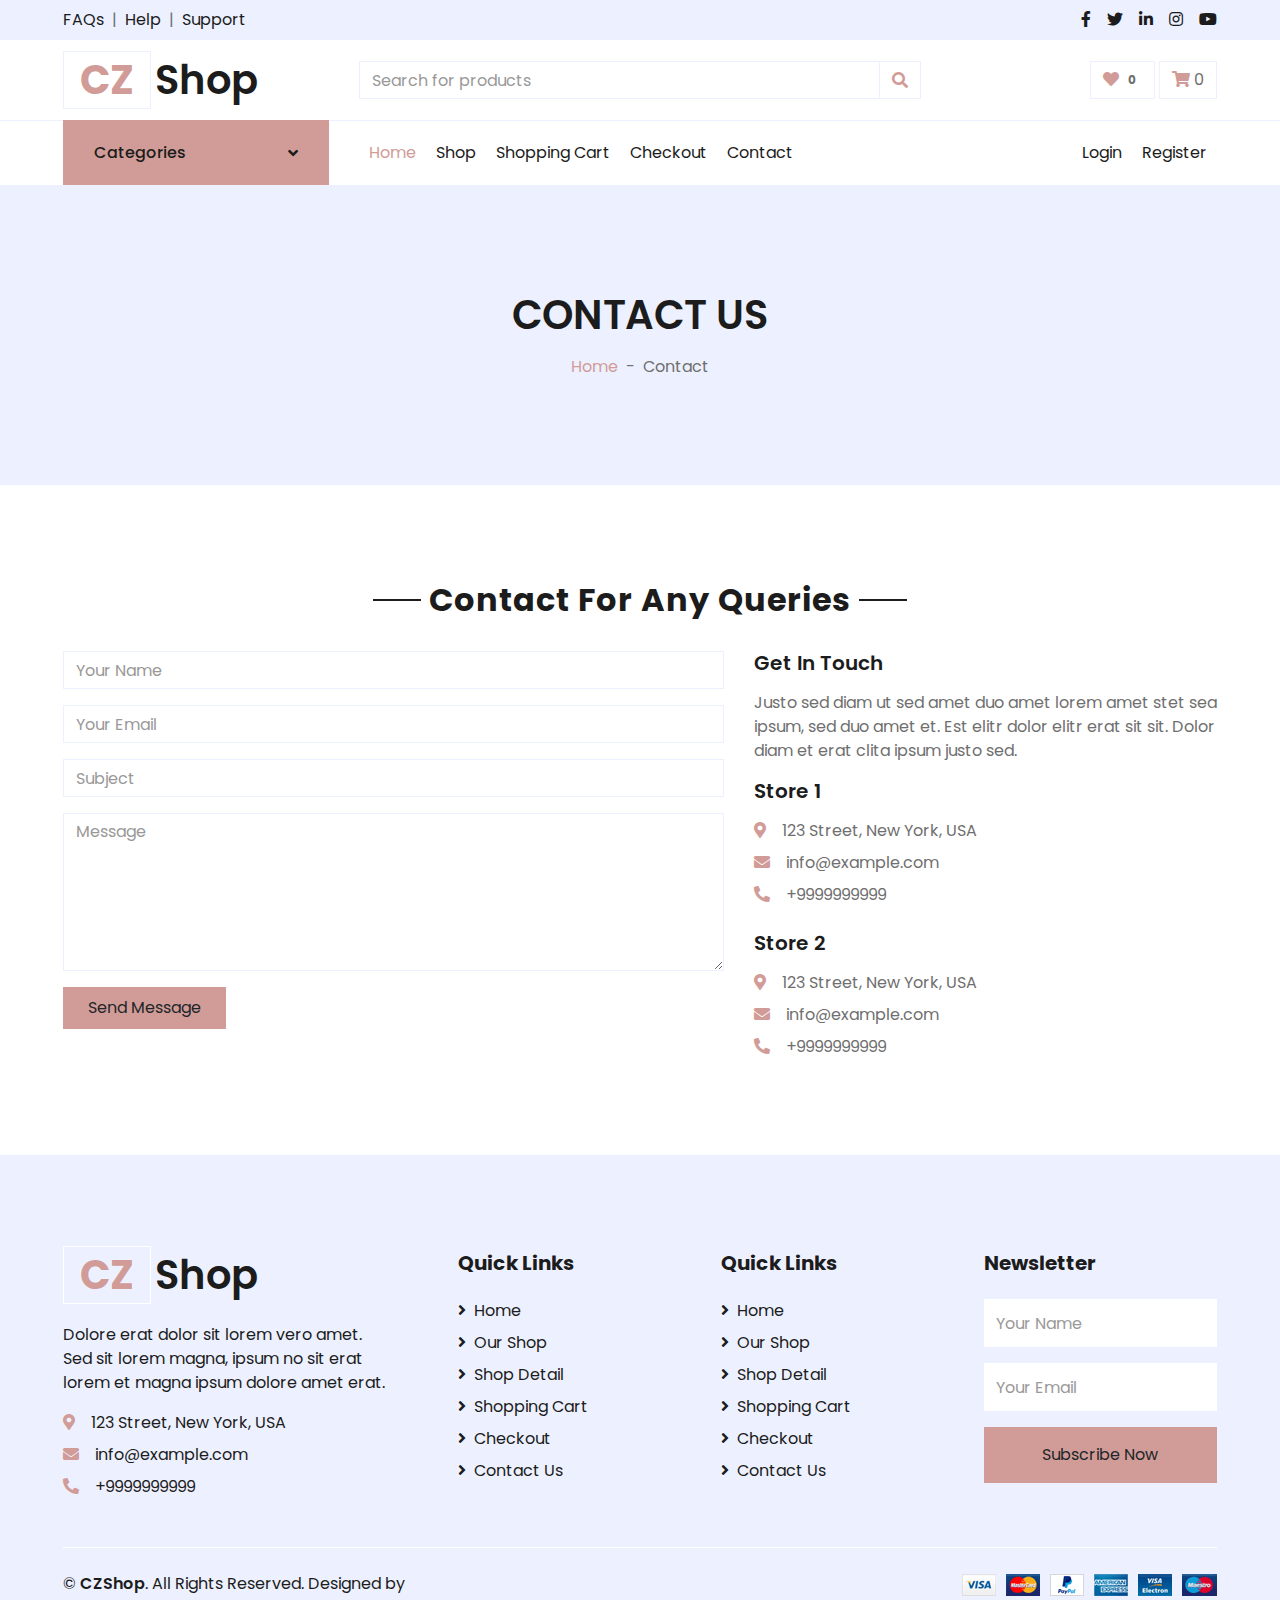
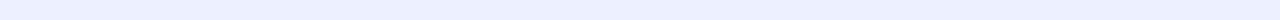
<file: contact.html>
<!DOCTYPE html>
<html lang="en">

<head>
    <meta charset="utf-8">
    <meta content="width=device-width, initial-scale=1.0" name="viewport">
    <title>CZshop | contact us</title>
    <meta name="description" content="Women's dress store">
    <meta property="og:image"
        content="https://drive.google.com/file/d/1ZoczZMOFzxfBcwzGg4CJmf3ra1GrFZbb/view?usp=sharing">
    <meta property="og:site_name" content="CZshop">
    <meta property="og:description" content="Women's dress store">
    <meta name="theme-color" content="#D19C97">
    <!-- Favicon -->
    <link href="./cz.ico" rel="icon">

    <!-- Google Web Fonts -->
    <link rel="preconnect" href="https://fonts.gstatic.com">
    <link href="https://fonts.googleapis.com/css2?family=Poppins:wght@100;200;300;400;500;600;700;800;900&display=swap"
        rel="stylesheet">

    <!-- Font Awesome -->
    <link href="https://cdnjs.cloudflare.com/ajax/libs/font-awesome/5.10.0/css/all.min.css" rel="stylesheet">

    <!-- Libraries Stylesheet -->
    <link href="lib/owlcarousel/assets/owl.carousel.min.css" rel="stylesheet">

    <!-- Customized Bootstrap Stylesheet -->
    <link href="css/style.css" rel="stylesheet">
</head>

<body>
    <!-- Topbar Start -->
    <div class="container-fluid">
        <div class="row bg-secondary py-2 px-xl-5">
            <div class="col-lg-6 d-none d-lg-block">
                <div class="d-inline-flex align-items-center">
                    <a class="text-dark" href="">FAQs</a>
                    <span class="text-muted px-2">|</span>
                    <a class="text-dark" href="">Help</a>
                    <span class="text-muted px-2">|</span>
                    <a class="text-dark" href="">Support</a>
                </div>
            </div>
            <div class="col-lg-6 text-center text-lg-right">
                <div class="d-inline-flex align-items-center">
                    <a class="text-dark px-2" href="">
                        <i class="fab fa-facebook-f"></i>
                    </a>
                    <a class="text-dark px-2" href="">
                        <i class="fab fa-twitter"></i>
                    </a>
                    <a class="text-dark px-2" href="">
                        <i class="fab fa-linkedin-in"></i>
                    </a>
                    <a class="text-dark px-2" href="">
                        <i class="fab fa-instagram"></i>
                    </a>
                    <a class="text-dark pl-2" href="">
                        <i class="fab fa-youtube"></i>
                    </a>
                </div>
            </div>
        </div>
        <div class="row align-items-center py-3 px-xl-5">
            <div class="col-lg-3 d-none d-lg-block">
                <a href="index.html" class="text-decoration-none">
                    <h1 class="m-0 display-5 font-weight-semi-bold"><span
                            class="text-primary font-weight-bold border px-3 mr-1">CZ</span>Shop</h1>
                </a>
            </div>
            <div class="col-lg-6 col-6 text-left">
                <form action="">
                    <div class="input-group">
                        <input type="text" class="form-control" placeholder="Search for products">
                        <div class="input-group-append">
                            <span class="input-group-text bg-transparent text-primary">
                                <i class="fa fa-search"></i>
                            </span>
                        </div>
                    </div>
                </form>
            </div>
            <div class="col-lg-3 col-6 text-right">
                <a href="" class="btn border">
                    <i class="fas fa-heart text-primary"></i>
                    <span class="badge">0</span>
                </a>
                <button type="button" class="btn border" data-toggle="modal" data-target="#staticBackdrop">
                    <i class="fas fa-shopping-cart text-primary"></i>

                    <span class="total-count">0</span>
                </button>
            </div>
        </div>
    </div>
    <!-- Topbar End -->


    <!-- Navbar Start -->
    <div class="container-fluid">
        <div class="row border-top px-xl-5">
            <div class="col-lg-3 d-none d-lg-block">
                <a class="btn shadow-none d-flex align-items-center justify-content-between bg-primary text-white w-100"
                    data-toggle="collapse" href="#navbar-vertical"
                    style="height: 65px; margin-top: -1px; padding: 0 30px;">
                    <h6 class="m-0">Categories</h6>
                    <i class="fa fa-angle-down text-dark"></i>
                </a>
                <nav class="collapse position-absolute navbar navbar-vertical navbar-light align-items-start p-0 border border-top-0 border-bottom-0 bg-light"
                    id="navbar-vertical" style="width: calc(100% - 30px); z-index: 1;">
                    <div class="navbar-nav w-100 overflow-hidden" style="height: 410px">
                        <div class="nav-item dropdown">
                            <a href="#" class="nav-link" data-toggle="dropdown">Dresses <i
                                    class="fa fa-angle-down float-right mt-1"></i></a>
                            <div class="dropdown-menu position-absolute bg-secondary border-0 rounded-0 w-100 m-0">
                                <a href="" class="dropdown-item">Men's Dresses</a>
                                <a href="" class="dropdown-item">Women's Dresses</a>
                                <a href="" class="dropdown-item">Baby's Dresses</a>
                            </div>
                        </div>
                        <a href="" class="nav-item nav-link">Shirts</a>
                        <a href="" class="nav-item nav-link">Jeans</a>
                        <a href="" class="nav-item nav-link">Swimwear</a>
                        <a href="" class="nav-item nav-link">Sleepwear</a>
                        <a href="" class="nav-item nav-link">Sportswear</a>
                        <a href="" class="nav-item nav-link">Jumpsuits</a>
                        <a href="" class="nav-item nav-link">Blazers</a>
                        <a href="" class="nav-item nav-link">Jackets</a>
                        <a href="" class="nav-item nav-link">Shoes</a>
                    </div>
                </nav>
            </div>
            <div class="col-lg-9">
                <nav class="navbar navbar-expand-lg bg-light navbar-light py-3 py-lg-0 px-0">
                    <a href="index.html" class="text-decoration-none d-block d-lg-none">
                        <h1 class="m-0 display-5 font-weight-semi-bold"><span
                                class="text-primary font-weight-bold border px-3 mr-1">CZ</span>Shop</h1>
                    </a>
                    <button type="button" class="navbar-toggler" data-toggle="collapse" data-target="#navbarCollapse">
                        <span class="navbar-toggler-icon"></span>
                    </button>
                    <div class="collapse navbar-collapse justify-content-between" id="navbarCollapse">
                        <div class="navbar-nav mr-auto py-0">
                            <a href="index.html" class="nav-item nav-link active">Home</a>
                            <a href="shop.html" class="nav-item nav-link">Shop</a>
                            <a href="cart.html" class="nav-item nav-link">Shopping Cart</a>
                            <a href="checkout.html" class="nav-item nav-link">Checkout</a>
                            <a href="contact.html" class="nav-item nav-link">Contact</a>
                        </div>
                        <div class="navbar-nav ml-auto py-0">
                            <a href="" class="nav-item nav-link">Login</a>
                            <a href="" class="nav-item nav-link">Register</a>
                        </div>
                    </div>
                </nav>
            </div>
        </div>
    </div>
    <!-- Navbar End -->


    <!-- Page Header Start -->
    <div class="container-fluid bg-secondary mb-5">
        <div class="d-flex flex-column align-items-center justify-content-center" style="min-height: 300px">
            <h1 class="font-weight-semi-bold text-uppercase mb-3">Contact Us</h1>
            <div class="d-inline-flex">
                <p class="m-0"><a href="">Home</a></p>
                <p class="m-0 px-2">-</p>
                <p class="m-0">Contact</p>
            </div>
        </div>
    </div>
    <!-- Page Header End -->


    <!-- Contact Start -->
    <div class="container-fluid pt-5">
        <div class="text-center mb-4">
            <h2 class="section-title px-5"><span class="px-2">Contact For Any Queries</span></h2>
        </div>
        <div class="row px-xl-5">
            <div class="col-lg-7 mb-5">
                <div class="contact-form">
                    <div id="success"></div>
                    <form name="sentMessage" id="contactForm" novalidate="novalidate">
                        <div class="control-group">
                            <input type="text" class="form-control" id="name" placeholder="Your Name"
                                required="required" data-validation-required-message="Please enter your name" />
                            <p class="help-block text-danger"></p>
                        </div>
                        <div class="control-group">
                            <input type="email" class="form-control" id="email" placeholder="Your Email"
                                required="required" data-validation-required-message="Please enter your email" />
                            <p class="help-block text-danger"></p>
                        </div>
                        <div class="control-group">
                            <input type="text" class="form-control" id="subject" placeholder="Subject"
                                required="required" data-validation-required-message="Please enter a subject" />
                            <p class="help-block text-danger"></p>
                        </div>
                        <div class="control-group">
                            <textarea class="form-control" rows="6" id="message" placeholder="Message"
                                required="required"
                                data-validation-required-message="Please enter your message"></textarea>
                            <p class="help-block text-danger"></p>
                        </div>
                        <div>
                            <button class="btn btn-primary py-2 px-4" type="submit" id="sendMessageButton">Send
                                Message</button>
                        </div>
                    </form>
                </div>
            </div>
            <div class="col-lg-5 mb-5">
                <h5 class="font-weight-semi-bold mb-3">Get In Touch</h5>
                <p>Justo sed diam ut sed amet duo amet lorem amet stet sea ipsum, sed duo amet et. Est elitr dolor elitr
                    erat sit sit. Dolor diam et erat clita ipsum justo sed.</p>
                <div class="d-flex flex-column mb-3">
                    <h5 class="font-weight-semi-bold mb-3">Store 1</h5>
                    <p class="mb-2"><i class="fa fa-map-marker-alt text-primary mr-3"></i>123 Street, New York, USA</p>
                    <p class="mb-2"><i class="fa fa-envelope text-primary mr-3"></i>info@example.com</p>
                    <p class="mb-2"><i class="fa fa-phone-alt text-primary mr-3"></i>+9999999999</p>
                </div>
                <div class="d-flex flex-column">
                    <h5 class="font-weight-semi-bold mb-3">Store 2</h5>
                    <p class="mb-2"><i class="fa fa-map-marker-alt text-primary mr-3"></i>123 Street, New York, USA</p>
                    <p class="mb-2"><i class="fa fa-envelope text-primary mr-3"></i>info@example.com</p>
                    <p class="mb-0"><i class="fa fa-phone-alt text-primary mr-3"></i>+9999999999</p>
                </div>
            </div>
        </div>
    </div>
    <!-- Contact End -->


    <!-- Footer Start -->
    <div class="container-fluid bg-secondary text-dark mt-5 pt-5">
        <div class="row px-xl-5 pt-5">
            <div class="col-lg-4 col-md-12 mb-5 pr-3 pr-xl-5">
                <a href="" class="text-decoration-none">
                    <h1 class="mb-4 display-5 font-weight-semi-bold"><span
                            class="text-primary font-weight-bold border border-white px-3 mr-1">CZ</span>Shop</h1>
                </a>
                <p>Dolore erat dolor sit lorem vero amet. Sed sit lorem magna, ipsum no sit erat lorem et magna ipsum
                    dolore amet erat.</p>
                <p class="mb-2"><i class="fa fa-map-marker-alt text-primary mr-3"></i>123 Street, New York, USA</p>
                <p class="mb-2"><i class="fa fa-envelope text-primary mr-3"></i>info@example.com</p>
                <p class="mb-0"><i class="fa fa-phone-alt text-primary mr-3"></i>+9999999999</p>
            </div>
            <div class="col-lg-8 col-md-12">
                <div class="row">
                    <div class="col-md-4 mb-5">
                        <h5 class="font-weight-bold text-dark mb-4">Quick Links</h5>
                        <div class="d-flex flex-column justify-content-start">
                            <a class="text-dark mb-2" href="index.html"><i class="fa fa-angle-right mr-2"></i>Home</a>
                            <a class="text-dark mb-2" href="shop.html"><i class="fa fa-angle-right mr-2"></i>Our
                                Shop</a>
                            <a class="text-dark mb-2" href="detail.html"><i class="fa fa-angle-right mr-2"></i>Shop
                                Detail</a>
                            <a class="text-dark mb-2" href="cart.html"><i class="fa fa-angle-right mr-2"></i>Shopping
                                Cart</a>
                            <a class="text-dark mb-2" href="checkout.html"><i
                                    class="fa fa-angle-right mr-2"></i>Checkout</a>
                            <a class="text-dark" href="contact.html"><i class="fa fa-angle-right mr-2"></i>Contact
                                Us</a>
                        </div>
                    </div>
                    <div class="col-md-4 mb-5">
                        <h5 class="font-weight-bold text-dark mb-4">Quick Links</h5>
                        <div class="d-flex flex-column justify-content-start">
                            <a class="text-dark mb-2" href="index.html"><i class="fa fa-angle-right mr-2"></i>Home</a>
                            <a class="text-dark mb-2" href="shop.html"><i class="fa fa-angle-right mr-2"></i>Our
                                Shop</a>
                            <a class="text-dark mb-2" href="detail.html"><i class="fa fa-angle-right mr-2"></i>Shop
                                Detail</a>
                            <a class="text-dark mb-2" href="cart.html"><i class="fa fa-angle-right mr-2"></i>Shopping
                                Cart</a>
                            <a class="text-dark mb-2" href="checkout.html"><i
                                    class="fa fa-angle-right mr-2"></i>Checkout</a>
                            <a class="text-dark" href="contact.html"><i class="fa fa-angle-right mr-2"></i>Contact
                                Us</a>
                        </div>
                    </div>
                    <div class="col-md-4 mb-5">
                        <h5 class="font-weight-bold text-dark mb-4">Newsletter</h5>
                        <form action="">
                            <div class="form-group">
                                <input type="text" class="form-control border-0 py-4" placeholder="Your Name"
                                    required="required" />
                            </div>
                            <div class="form-group">
                                <input type="email" class="form-control border-0 py-4" placeholder="Your Email"
                                    required="required" />
                            </div>
                            <div>
                                <button class="btn btn-primary btn-block border-0 py-3" type="submit">Subscribe
                                    Now</button>
                            </div>
                        </form>
                    </div>
                </div>
            </div>
        </div>
        <div class="row border-top border-light mx-xl-5 py-4">
            <div class="col-md-6 px-xl-0">
                <p class="mb-md-0 text-center text-md-left text-dark">
                    &copy; <a class="text-dark font-weight-semi-bold" href="#">CZShop</a>. All Rights Reserved.
                    Designed
                    by

                </p>
            </div>
            <div class="col-md-6 px-xl-0 text-center text-md-right">
                <img class="img-fluid" src="img/payments.png" alt="">
            </div>
        </div>
    </div>
    <!-- Footer End -->


    <!-- Back to Top -->
    <a href="#" class="btn btn-primary back-to-top"><i class="fa fa-angle-double-up"></i></a>


    <!-- JavaScript Libraries -->
    <script src="https://code.jquery.com/jquery-3.4.1.min.js"></script>
    <script src="https://stackpath.bootstrapcdn.com/bootstrap/4.4.1/js/bootstrap.bundle.min.js"></script>
    <script src="lib/easing/easing.min.js"></script>
    <script src="lib/owlcarousel/owl.carousel.min.js"></script>

    <!-- Contact Javascript File -->
    <script src="mail/jqBootstrapValidation.min.js"></script>
    <script src="mail/contact.js"></script>

    <!-- Template Javascript -->
    <script src="js/main.js"></script>
</body>

</html>
</file>
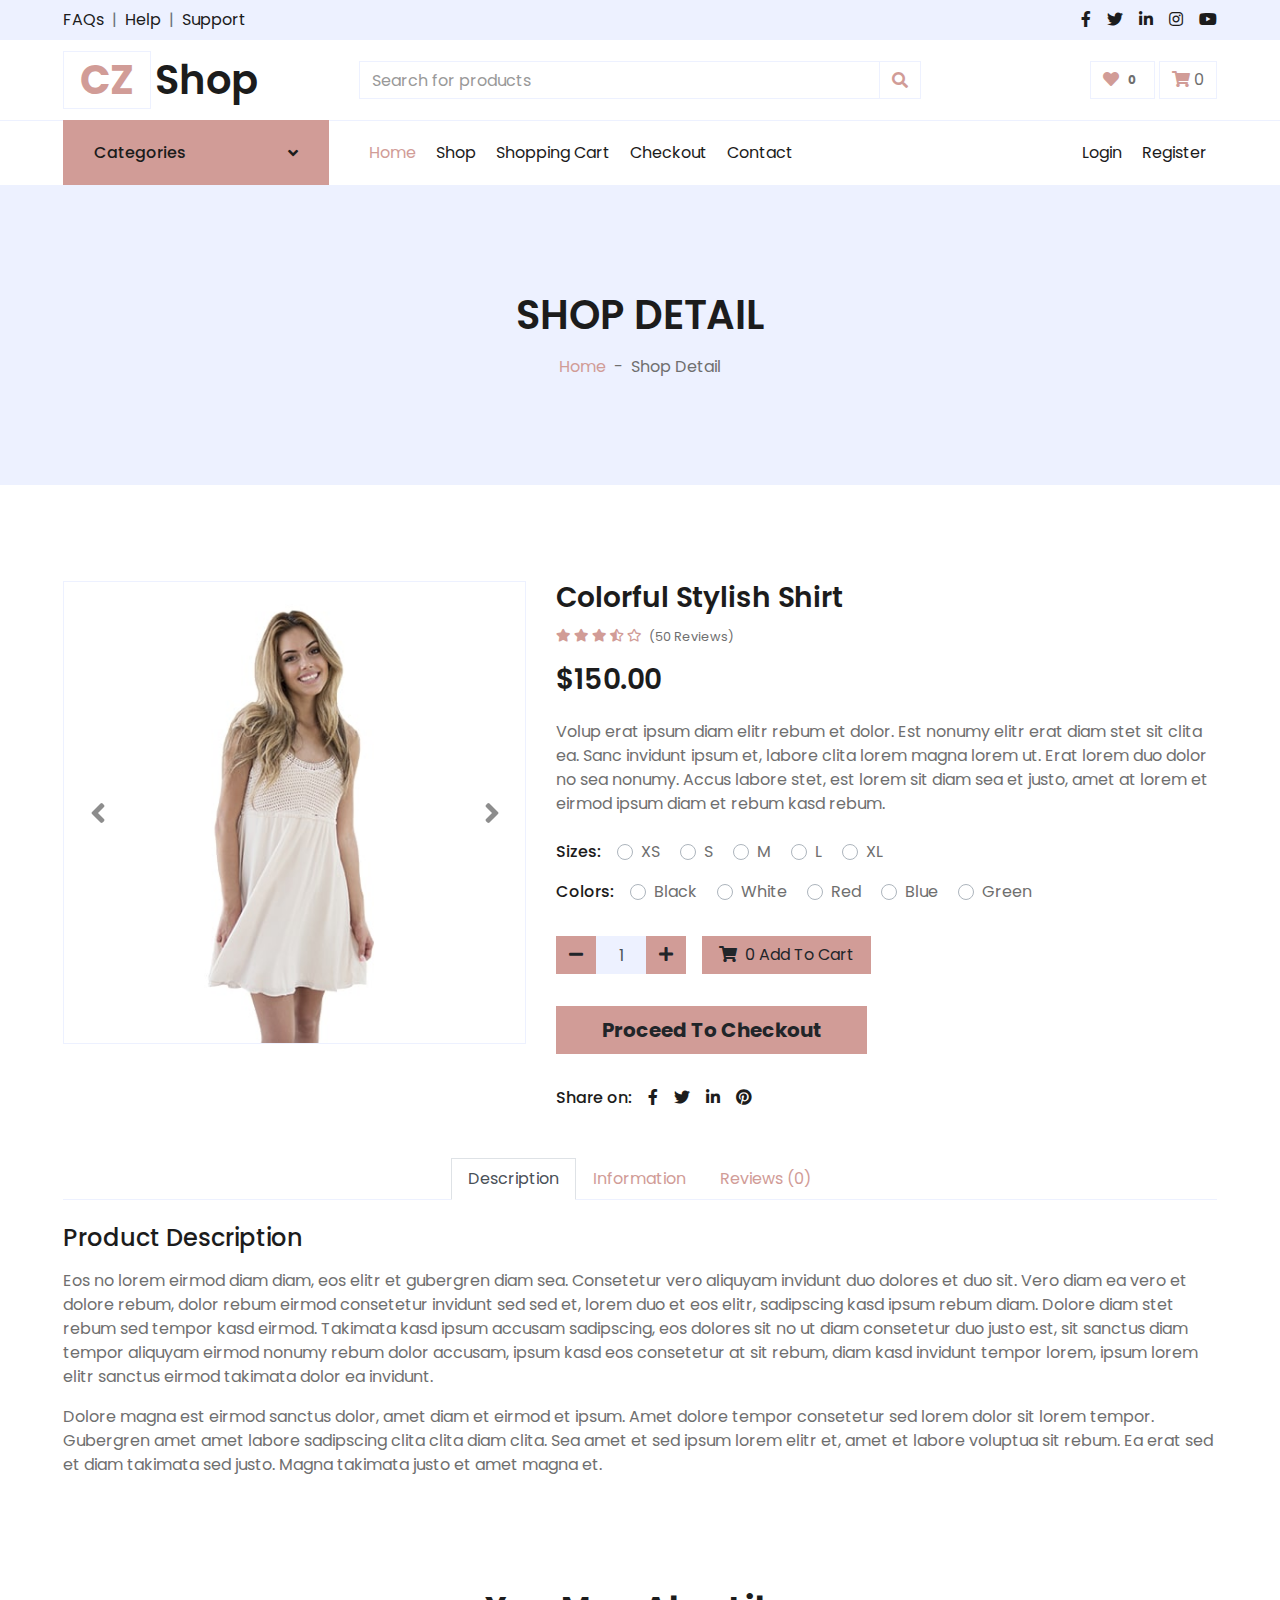
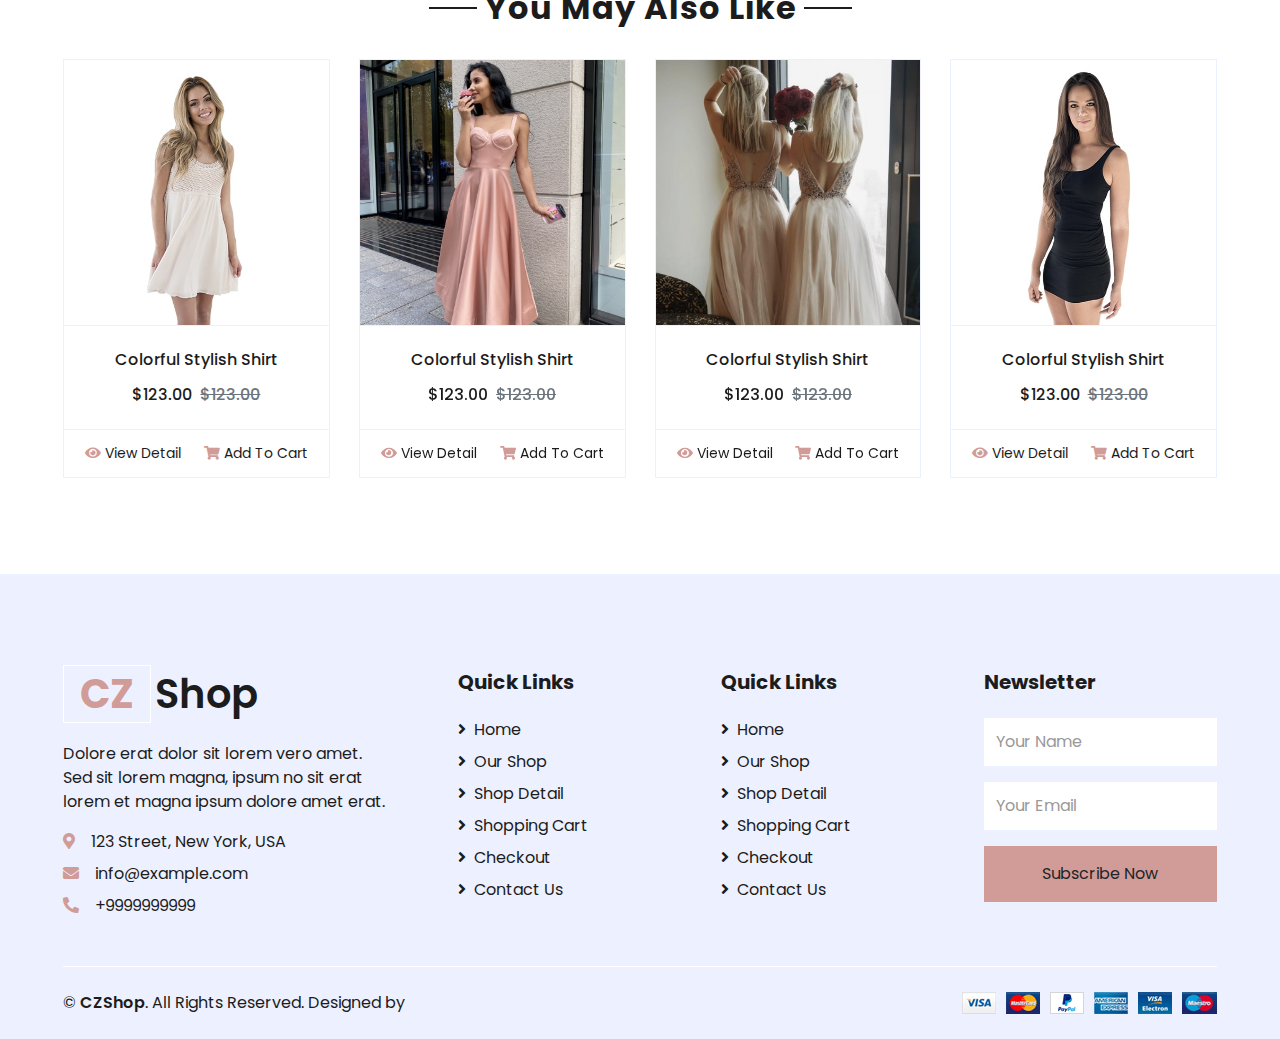
<file: detail.html>
<!DOCTYPE html>
<html lang="en">

<head>
    <meta charset="utf-8">
    <meta content="width=device-width, initial-scale=1.0" name="viewport">
    <title>CZshop | detail page</title>
    <meta name="description" content="Women's dress store">
    <meta property="og:image"
        content="https://drive.google.com/file/d/1ZoczZMOFzxfBcwzGg4CJmf3ra1GrFZbb/view?usp=sharing">
    <meta property="og:site_name" content="CZshop">
    <meta property="og:description" content="Women's dress store">
    <meta name="theme-color" content="#D19C97">
    <!-- Favicon -->
    <link href="./cz.ico" rel="icon">

    <!-- Google Web Fonts -->
    <link rel="preconnect" href="https://fonts.gstatic.com">
    <link href="https://fonts.googleapis.com/css2?family=Poppins:wght@100;200;300;400;500;600;700;800;900&display=swap"
        rel="stylesheet">

    <!-- Font Awesome -->
    <link href="https://cdnjs.cloudflare.com/ajax/libs/font-awesome/5.10.0/css/all.min.css" rel="stylesheet">

    <!-- Libraries Stylesheet -->
    <link href="lib/owlcarousel/assets/owl.carousel.min.css" rel="stylesheet">

    <!-- Customized Bootstrap Stylesheet -->
    <link href="css/style.css" rel="stylesheet">
</head>

<body>
    <!-- Topbar Start -->
    <div class="container-fluid">
        <div class="row bg-secondary py-2 px-xl-5">
            <div class="col-lg-6 d-none d-lg-block">
                <div class="d-inline-flex align-items-center">
                    <a class="text-dark" href="">FAQs</a>
                    <span class="text-muted px-2">|</span>
                    <a class="text-dark" href="">Help</a>
                    <span class="text-muted px-2">|</span>
                    <a class="text-dark" href="">Support</a>
                </div>
            </div>
            <div class="col-lg-6 text-center text-lg-right">
                <div class="d-inline-flex align-items-center">
                    <a class="text-dark px-2" href="">
                        <i class="fab fa-facebook-f"></i>
                    </a>
                    <a class="text-dark px-2" href="">
                        <i class="fab fa-twitter"></i>
                    </a>
                    <a class="text-dark px-2" href="">
                        <i class="fab fa-linkedin-in"></i>
                    </a>
                    <a class="text-dark px-2" href="">
                        <i class="fab fa-instagram"></i>
                    </a>
                    <a class="text-dark pl-2" href="">
                        <i class="fab fa-youtube"></i>
                    </a>
                </div>
            </div>
        </div>
        <div class="row align-items-center py-3 px-xl-5">
            <div class="col-lg-3 d-none d-lg-block">
                <a href="index.html" class="text-decoration-none">
                    <h1 class="m-0 display-5 font-weight-semi-bold"><span
                            class="text-primary font-weight-bold border px-3 mr-1">CZ</span>Shop</h1>
                </a>
            </div>
            <div class="col-lg-6 col-6 text-left">
                <form action="">
                    <div class="input-group">
                        <input type="text" class="form-control" placeholder="Search for products">
                        <div class="input-group-append">
                            <span class="input-group-text bg-transparent text-primary">
                                <i class="fa fa-search"></i>
                            </span>
                        </div>
                    </div>
                </form>
            </div>
            <div class="col-lg-3 col-6 text-right">
                <a href="" class="btn border">
                    <i class="fas fa-heart text-primary"></i>
                    <span class="badge">0</span>
                </a>
                <button type="button" class="btn border" data-toggle="modal" data-target="#staticBackdrop">
                    <i class="fas fa-shopping-cart text-primary"></i>

                    <span class="total-count"></span>
                </button>
            </div>
        </div>
    </div>
    <!-- Topbar End -->


    <!-- Navbar Start -->
    <div class="container-fluid">
        <div class="row border-top px-xl-5">
            <div class="col-lg-3 d-none d-lg-block">
                <a class="btn shadow-none d-flex align-items-center justify-content-between bg-primary text-white w-100"
                    data-toggle="collapse" href="#navbar-vertical"
                    style="height: 65px; margin-top: -1px; padding: 0 30px;">
                    <h6 class="m-0">Categories</h6>
                    <i class="fa fa-angle-down text-dark"></i>
                </a>
                <nav class="collapse position-absolute navbar navbar-vertical navbar-light align-items-start p-0 border border-top-0 border-bottom-0 bg-light"
                    id="navbar-vertical" style="width: calc(100% - 30px); z-index: 1;">
                    <div class="navbar-nav w-100 overflow-hidden" style="height: 410px">
                        <div class="nav-item dropdown">
                            <a href="#" class="nav-link" data-toggle="dropdown">Dresses <i
                                    class="fa fa-angle-down float-right mt-1"></i></a>
                            <div class="dropdown-menu position-absolute bg-secondary border-0 rounded-0 w-100 m-0">
                                <a href="" class="dropdown-item">Men's Dresses</a>
                                <a href="" class="dropdown-item">Women's Dresses</a>
                                <a href="" class="dropdown-item">Baby's Dresses</a>
                            </div>
                        </div>
                        <a href="" class="nav-item nav-link">Shirts</a>
                        <a href="" class="nav-item nav-link">Jeans</a>
                        <a href="" class="nav-item nav-link">Swimwear</a>
                        <a href="" class="nav-item nav-link">Sleepwear</a>
                        <a href="" class="nav-item nav-link">Sportswear</a>
                        <a href="" class="nav-item nav-link">Jumpsuits</a>
                        <a href="" class="nav-item nav-link">Blazers</a>
                        <a href="" class="nav-item nav-link">Jackets</a>
                        <a href="" class="nav-item nav-link">Shoes</a>
                    </div>
                </nav>
            </div>
            <div class="col-lg-9">
                <nav class="navbar navbar-expand-lg bg-light navbar-light py-3 py-lg-0 px-0">
                    <a href="index.html" class="text-decoration-none d-block d-lg-none">
                        <h1 class="m-0 display-5 font-weight-semi-bold"><span
                                class="text-primary font-weight-bold border px-3 mr-1">CZ</span>Shop</h1>
                    </a>
                    <button type="button" class="navbar-toggler" data-toggle="collapse" data-target="#navbarCollapse">
                        <span class="navbar-toggler-icon"></span>
                    </button>
                    <div class="collapse navbar-collapse justify-content-between" id="navbarCollapse">
                        <div class="navbar-nav mr-auto py-0">
                            <a href="index.html" class="nav-item nav-link active">Home</a>
                            <a href="shop.html" class="nav-item nav-link">Shop</a>
                            <a href="cart.html" class="nav-item nav-link">Shopping Cart</a>
                            <a href="checkout.html" class="nav-item nav-link">Checkout</a>
                            <a href="contact.html" class="nav-item nav-link">Contact</a>
                        </div>
                        <div class="navbar-nav ml-auto py-0">
                            <a href="" class="nav-item nav-link">Login</a>
                            <a href="" class="nav-item nav-link">Register</a>
                        </div>
                    </div>
                </nav>
            </div>
        </div>
    </div>
    <!-- Navbar End -->


    <!-- Page Header Start -->
    <div class="container-fluid bg-secondary mb-5">
        <div class="d-flex flex-column align-items-center justify-content-center" style="min-height: 300px">
            <h1 class="font-weight-semi-bold text-uppercase mb-3">Shop Detail</h1>
            <div class="d-inline-flex">
                <p class="m-0"><a href="index.html">Home</a></p>
                <p class="m-0 px-2">-</p>
                <p class="m-0">Shop Detail</p>
            </div>
        </div>
    </div>
    <!-- Page Header End -->


    <!-- Shop Detail Start -->
    <div class="container-fluid py-5">
        <div class="row px-xl-5">
            <div class="col-lg-5 pb-5">
                <div id="product-carousel" class="carousel slide" data-ride="carousel">
                    <div class="carousel-inner border">
                        <div class="carousel-item active">
                            <img class="w-100 h-100" src="img/product-1.jpg" alt="Image">
                        </div>
                        <div class="carousel-item">
                            <img class="w-100 h-100" src="img/product-2.jpg" alt="Image">
                        </div>
                        <div class="carousel-item">
                            <img class="w-100 h-100" src="img/product-3.jpg" alt="Image">
                        </div>
                        <div class="carousel-item">
                            <img class="w-100 h-100" src="img/product-4.jpg" alt="Image">
                        </div>
                    </div>
                    <a class="carousel-control-prev" href="#product-carousel" data-slide="prev">
                        <i class="fa fa-2x fa-angle-left text-dark"></i>
                    </a>
                    <a class="carousel-control-next" href="#product-carousel" data-slide="next">
                        <i class="fa fa-2x fa-angle-right text-dark"></i>
                    </a>
                </div>
            </div>

            <div class="col-lg-7 pb-5">
                <h3 class="font-weight-semi-bold">Colorful Stylish Shirt</h3>
                <div class="d-flex mb-3">
                    <div class="text-primary mr-2">
                        <small class="fas fa-star"></small>
                        <small class="fas fa-star"></small>
                        <small class="fas fa-star"></small>
                        <small class="fas fa-star-half-alt"></small>
                        <small class="far fa-star"></small>
                    </div>
                    <small class="pt-1">(50 Reviews)</small>
                </div>
                <h3 class="font-weight-semi-bold mb-4">$150.00</h3>
                <p class="mb-4">Volup erat ipsum diam elitr rebum et dolor. Est nonumy elitr erat diam stet sit clita
                    ea. Sanc invidunt ipsum et, labore clita lorem magna lorem ut. Erat lorem duo dolor no sea nonumy.
                    Accus labore stet, est lorem sit diam sea et justo, amet at lorem et eirmod ipsum diam et rebum kasd
                    rebum.</p>
                <div class="d-flex mb-3">
                    <p class="text-dark font-weight-medium mb-0 mr-3">Sizes:</p>
                    <form>
                        <div class="custom-control custom-radio custom-control-inline">
                            <input type="radio" class="custom-control-input" id="size-1" name="size">
                            <label class="custom-control-label" for="size-1">XS</label>
                        </div>
                        <div class="custom-control custom-radio custom-control-inline">
                            <input type="radio" class="custom-control-input" id="size-2" name="size">
                            <label class="custom-control-label" for="size-2">S</label>
                        </div>
                        <div class="custom-control custom-radio custom-control-inline">
                            <input type="radio" class="custom-control-input" id="size-3" name="size">
                            <label class="custom-control-label" for="size-3">M</label>
                        </div>
                        <div class="custom-control custom-radio custom-control-inline">
                            <input type="radio" class="custom-control-input" id="size-4" name="size">
                            <label class="custom-control-label" for="size-4">L</label>
                        </div>
                        <div class="custom-control custom-radio custom-control-inline">
                            <input type="radio" class="custom-control-input" id="size-5" name="size">
                            <label class="custom-control-label" for="size-5">XL</label>
                        </div>
                    </form>
                </div>
                <div class="d-flex mb-4">
                    <p class="text-dark font-weight-medium mb-0 mr-3">Colors:</p>
                    <form>
                        <div class="custom-control custom-radio custom-control-inline">
                            <input type="radio" class="custom-control-input" id="color-1" name="color">
                            <label class="custom-control-label" for="color-1">Black</label>
                        </div>
                        <div class="custom-control custom-radio custom-control-inline">
                            <input type="radio" class="custom-control-input" id="color-2" name="color">
                            <label class="custom-control-label" for="color-2">White</label>
                        </div>
                        <div class="custom-control custom-radio custom-control-inline">
                            <input type="radio" class="custom-control-input" id="color-3" name="color">
                            <label class="custom-control-label" for="color-3">Red</label>
                        </div>
                        <div class="custom-control custom-radio custom-control-inline">
                            <input type="radio" class="custom-control-input" id="color-4" name="color">
                            <label class="custom-control-label" for="color-4">Blue</label>
                        </div>
                        <div class="custom-control custom-radio custom-control-inline">
                            <input type="radio" class="custom-control-input" id="color-5" name="color">
                            <label class="custom-control-label" for="color-5">Green</label>
                        </div>
                    </form>
                </div>
                <div class="d-flex align-items-center mb-4 pt-2">
                    <div class="input-group quantity mr-3" style="width: 130px;">
                        <div class="input-group-btn">
                            <button class="btn btn-primary btn-minus">
                                <i class="fa fa-minus"></i>
                            </button>
                        </div>
                        <input type="text" class="form-control bg-secondary text-center" value="1">
                        <div class="input-group-btn">
                            <button class="btn btn-primary btn-plus">
                                <i class="fa fa-plus"></i>
                            </button>
                        </div>
                    </div>
                    <button type="button" data-name="Women's Dresses" data-price="75"
                        class="btn btn-primary px-3 default-btn"><i class="fa fa-shopping-cart mr-1"></i>
                        <span class="total-count"></span>
                        Add To Cart
                    </button>
                </div>
                <div class="d-flex align-items-center mb-4 pt-2 mw-311">
                    <a href="checkout.html" class="btn btn-lg btn-block btn-primary font-weight-bold">Proceed
                        To
                        Checkout</a>

                </div>
                <div class="d-flex pt-2">
                    <p class="text-dark font-weight-medium mb-0 mr-2">Share on:</p>
                    <div class="d-inline-flex">
                        <a class="text-dark px-2" href="">
                            <i class="fab fa-facebook-f"></i>
                        </a>
                        <a class="text-dark px-2" href="">
                            <i class="fab fa-twitter"></i>
                        </a>
                        <a class="text-dark px-2" href="">
                            <i class="fab fa-linkedin-in"></i>
                        </a>
                        <a class="text-dark px-2" href="">
                            <i class="fab fa-pinterest"></i>
                        </a>
                    </div>
                </div>
            </div>
        </div>
        <div class="row px-xl-5">
            <div class="col">
                <div class="nav nav-tabs justify-content-center border-secondary mb-4">
                    <a class="nav-item nav-link active" data-toggle="tab" href="#tab-pane-1">Description</a>
                    <a class="nav-item nav-link" data-toggle="tab" href="#tab-pane-2">Information</a>
                    <a class="nav-item nav-link" data-toggle="tab" href="#tab-pane-3">Reviews (0)</a>
                </div>
                <div class="tab-content">
                    <div class="tab-pane fade show active" id="tab-pane-1">
                        <h4 class="mb-3">Product Description</h4>
                        <p>Eos no lorem eirmod diam diam, eos elitr et gubergren diam sea. Consetetur vero aliquyam
                            invidunt duo dolores et duo sit. Vero diam ea vero et dolore rebum, dolor rebum eirmod
                            consetetur invidunt sed sed et, lorem duo et eos elitr, sadipscing kasd ipsum rebum diam.
                            Dolore diam stet rebum sed tempor kasd eirmod. Takimata kasd ipsum accusam sadipscing, eos
                            dolores sit no ut diam consetetur duo justo est, sit sanctus diam tempor aliquyam eirmod
                            nonumy rebum dolor accusam, ipsum kasd eos consetetur at sit rebum, diam kasd invidunt
                            tempor lorem, ipsum lorem elitr sanctus eirmod takimata dolor ea invidunt.</p>
                        <p>Dolore magna est eirmod sanctus dolor, amet diam et eirmod et ipsum. Amet dolore tempor
                            consetetur sed lorem dolor sit lorem tempor. Gubergren amet amet labore sadipscing clita
                            clita diam clita. Sea amet et sed ipsum lorem elitr et, amet et labore voluptua sit rebum.
                            Ea erat sed et diam takimata sed justo. Magna takimata justo et amet magna et.</p>
                    </div>
                    <div class="tab-pane fade" id="tab-pane-2">
                        <h4 class="mb-3">Additional Information</h4>
                        <p>Eos no lorem eirmod diam diam, eos elitr et gubergren diam sea. Consetetur vero aliquyam
                            invidunt duo dolores et duo sit. Vero diam ea vero et dolore rebum, dolor rebum eirmod
                            consetetur invidunt sed sed et, lorem duo et eos elitr, sadipscing kasd ipsum rebum diam.
                            Dolore diam stet rebum sed tempor kasd eirmod. Takimata kasd ipsum accusam sadipscing, eos
                            dolores sit no ut diam consetetur duo justo est, sit sanctus diam tempor aliquyam eirmod
                            nonumy rebum dolor accusam, ipsum kasd eos consetetur at sit rebum, diam kasd invidunt
                            tempor lorem, ipsum lorem elitr sanctus eirmod takimata dolor ea invidunt.</p>
                        <div class="row">
                            <div class="col-md-6">
                                <ul class="list-group list-group-flush">
                                    <li class="list-group-item px-0">
                                        Sit erat duo lorem duo ea consetetur, et eirmod takimata.
                                    </li>
                                    <li class="list-group-item px-0">
                                        Amet kasd gubergren sit sanctus et lorem eos sadipscing at.
                                    </li>
                                    <li class="list-group-item px-0">
                                        Duo amet accusam eirmod nonumy stet et et stet eirmod.
                                    </li>
                                    <li class="list-group-item px-0">
                                        Takimata ea clita labore amet ipsum erat justo voluptua. Nonumy.
                                    </li>
                                </ul>
                            </div>
                            <div class="col-md-6">
                                <ul class="list-group list-group-flush">
                                    <li class="list-group-item px-0">
                                        Sit erat duo lorem duo ea consetetur, et eirmod takimata.
                                    </li>
                                    <li class="list-group-item px-0">
                                        Amet kasd gubergren sit sanctus et lorem eos sadipscing at.
                                    </li>
                                    <li class="list-group-item px-0">
                                        Duo amet accusam eirmod nonumy stet et et stet eirmod.
                                    </li>
                                    <li class="list-group-item px-0">
                                        Takimata ea clita labore amet ipsum erat justo voluptua. Nonumy.
                                    </li>
                                </ul>
                            </div>
                        </div>
                    </div>
                    <div class="tab-pane fade" id="tab-pane-3">
                        <div class="row">
                            <div class="col-md-6">
                                <h4 class="mb-4">1 review for "Colorful Stylish Shirt"</h4>
                                <div class="media mb-4">
                                    <img src="img/user.jpg" alt="Image" class="img-fluid mr-3 mt-1"
                                        style="width: 45px;">
                                    <div class="media-body">
                                        <h6>John Doe<small> - <i>01 Jan 2045</i></small></h6>
                                        <div class="text-primary mb-2">
                                            <i class="fas fa-star"></i>
                                            <i class="fas fa-star"></i>
                                            <i class="fas fa-star"></i>
                                            <i class="fas fa-star-half-alt"></i>
                                            <i class="far fa-star"></i>
                                        </div>
                                        <p>Diam amet duo labore stet elitr ea clita ipsum, tempor labore accusam ipsum
                                            et no at. Kasd diam tempor rebum magna dolores sed sed eirmod ipsum.</p>
                                    </div>
                                </div>
                            </div>
                            <div class="col-md-6">
                                <h4 class="mb-4">Leave a review</h4>
                                <small>Your email address will not be published. Required fields are marked *</small>
                                <div class="d-flex my-3">
                                    <p class="mb-0 mr-2">Your Rating * :</p>
                                    <div class="text-primary">
                                        <i class="far fa-star"></i>
                                        <i class="far fa-star"></i>
                                        <i class="far fa-star"></i>
                                        <i class="far fa-star"></i>
                                        <i class="far fa-star"></i>
                                    </div>
                                </div>
                                <form>
                                    <div class="form-group">
                                        <label for="message">Your Review *</label>
                                        <textarea id="message" cols="30" rows="5" class="form-control"></textarea>
                                    </div>
                                    <div class="form-group">
                                        <label for="name">Your Name *</label>
                                        <input type="text" class="form-control" id="name">
                                    </div>
                                    <div class="form-group">
                                        <label for="email">Your Email *</label>
                                        <input type="email" class="form-control" id="email">
                                    </div>
                                    <div class="form-group mb-0">
                                        <input type="submit" value="Leave Your Review" class="btn btn-primary px-3">
                                    </div>
                                </form>
                            </div>
                        </div>
                    </div>
                </div>
            </div>
        </div>
    </div>
    <!-- Shop Detail End -->


    <!-- Products Start -->
    <div class="container-fluid py-5">
        <div class="text-center mb-4">
            <h2 class="section-title px-5"><span class="px-2">You May Also Like</span></h2>
        </div>
        <div class="row px-xl-5">
            <div class="col">
                <div class="owl-carousel related-carousel">
                    <div class="card product-item border-0">
                        <div
                            class="card-header product-img position-relative overflow-hidden bg-transparent border p-0">
                            <img class="img-fluid w-100" src="img/product-1.jpg" alt="">
                        </div>
                        <div class="card-body border-left border-right text-center p-0 pt-4 pb-3">
                            <h6 class="text-truncate mb-3">Colorful Stylish Shirt</h6>
                            <div class="d-flex justify-content-center">
                                <h6>$123.00</h6>
                                <h6 class="text-muted ml-2"><del>$123.00</del></h6>
                            </div>
                        </div>
                        <div class="card-footer d-flex justify-content-between bg-light border">
                            <a href="" class="btn btn-sm text-dark p-0"><i class="fas fa-eye text-primary mr-1"></i>View
                                Detail</a>
                            <a href="" class="btn btn-sm text-dark p-0"><i
                                    class="fas fa-shopping-cart text-primary mr-1"></i>Add To Cart</a>
                        </div>
                    </div>
                    <div class="card product-item border-0">
                        <div
                            class="card-header product-img position-relative overflow-hidden bg-transparent border p-0">
                            <img class="img-fluid w-100" src="img/product-2.jpg" alt="">
                        </div>
                        <div class="card-body border-left border-right text-center p-0 pt-4 pb-3">
                            <h6 class="text-truncate mb-3">Colorful Stylish Shirt</h6>
                            <div class="d-flex justify-content-center">
                                <h6>$123.00</h6>
                                <h6 class="text-muted ml-2"><del>$123.00</del></h6>
                            </div>
                        </div>
                        <div class="card-footer d-flex justify-content-between bg-light border">
                            <a href="" class="btn btn-sm text-dark p-0"><i class="fas fa-eye text-primary mr-1"></i>View
                                Detail</a>
                            <a href="" class="btn btn-sm text-dark p-0"><i
                                    class="fas fa-shopping-cart text-primary mr-1"></i>Add To Cart</a>
                        </div>
                    </div>
                    <div class="card product-item border-0">
                        <div
                            class="card-header product-img position-relative overflow-hidden bg-transparent border p-0">
                            <img class="img-fluid w-100" src="img/product-3.jpg" alt="">
                        </div>
                        <div class="card-body border-left border-right text-center p-0 pt-4 pb-3">
                            <h6 class="text-truncate mb-3">Colorful Stylish Shirt</h6>
                            <div class="d-flex justify-content-center">
                                <h6>$123.00</h6>
                                <h6 class="text-muted ml-2"><del>$123.00</del></h6>
                            </div>
                        </div>
                        <div class="card-footer d-flex justify-content-between bg-light border">
                            <a href="" class="btn btn-sm text-dark p-0"><i class="fas fa-eye text-primary mr-1"></i>View
                                Detail</a>
                            <a href="" class="btn btn-sm text-dark p-0"><i
                                    class="fas fa-shopping-cart text-primary mr-1"></i>Add To Cart</a>
                        </div>
                    </div>
                    <div class="card product-item border-0">
                        <div
                            class="card-header product-img position-relative overflow-hidden bg-transparent border p-0">
                            <img class="img-fluid w-100" src="img/product-4.jpg" alt="">
                        </div>
                        <div class="card-body border-left border-right text-center p-0 pt-4 pb-3">
                            <h6 class="text-truncate mb-3">Colorful Stylish Shirt</h6>
                            <div class="d-flex justify-content-center">
                                <h6>$123.00</h6>
                                <h6 class="text-muted ml-2"><del>$123.00</del></h6>
                            </div>
                        </div>
                        <div class="card-footer d-flex justify-content-between bg-light border">
                            <a href="" class="btn btn-sm text-dark p-0"><i class="fas fa-eye text-primary mr-1"></i>View
                                Detail</a>
                            <a href="" class="btn btn-sm text-dark p-0"><i
                                    class="fas fa-shopping-cart text-primary mr-1"></i>Add To Cart</a>
                        </div>
                    </div>
                    <div class="card product-item border-0">
                        <div
                            class="card-header product-img position-relative overflow-hidden bg-transparent border p-0">
                            <img class="img-fluid w-100" src="img/product-5.jpg" alt="">
                        </div>
                        <div class="card-body border-left border-right text-center p-0 pt-4 pb-3">
                            <h6 class="text-truncate mb-3">Colorful Stylish Shirt</h6>
                            <div class="d-flex justify-content-center">
                                <h6>$123.00</h6>
                                <h6 class="text-muted ml-2"><del>$123.00</del></h6>
                            </div>
                        </div>
                        <div class="card-footer d-flex justify-content-between bg-light border">
                            <a href="" class="btn btn-sm text-dark p-0"><i class="fas fa-eye text-primary mr-1"></i>View
                                Detail</a>
                            <a href="" class="btn btn-sm text-dark p-0"><i
                                    class="fas fa-shopping-cart text-primary mr-1"></i>Add To Cart</a>
                        </div>
                    </div>
                </div>
            </div>
        </div>
    </div>
    <!-- Products End -->


    <!-- Footer Start -->
    <div class="container-fluid bg-secondary text-dark mt-5 pt-5">
        <div class="row px-xl-5 pt-5">
            <div class="col-lg-4 col-md-12 mb-5 pr-3 pr-xl-5">
                <a href="index.html" class="text-decoration-none">
                    <h1 class="mb-4 display-5 font-weight-semi-bold"><span
                            class="text-primary font-weight-bold border border-white px-3 mr-1">CZ</span>Shop</h1>
                </a>
                <p>Dolore erat dolor sit lorem vero amet. Sed sit lorem magna, ipsum no sit erat lorem et magna ipsum
                    dolore amet erat.</p>
                <p class="mb-2"><i class="fa fa-map-marker-alt text-primary mr-3"></i>123 Street, New York, USA</p>
                <p class="mb-2"><i class="fa fa-envelope text-primary mr-3"></i>info@example.com</p>
                <p class="mb-0"><i class="fa fa-phone-alt text-primary mr-3"></i>+9999999999</p>
            </div>
            <div class="col-lg-8 col-md-12">
                <div class="row">
                    <div class="col-md-4 mb-5">
                        <h5 class="font-weight-bold text-dark mb-4">Quick Links</h5>
                        <div class="d-flex flex-column justify-content-start">
                            <a class="text-dark mb-2" href="index.html"><i class="fa fa-angle-right mr-2"></i>Home</a>
                            <a class="text-dark mb-2" href="shop.html"><i class="fa fa-angle-right mr-2"></i>Our
                                Shop</a>
                            <a class="text-dark mb-2" href="detail.html"><i class="fa fa-angle-right mr-2"></i>Shop
                                Detail</a>
                            <a class="text-dark mb-2" href="cart.html"><i class="fa fa-angle-right mr-2"></i>Shopping
                                Cart</a>
                            <a class="text-dark mb-2" href="checkout.html"><i
                                    class="fa fa-angle-right mr-2"></i>Checkout</a>
                            <a class="text-dark" href="contact.html"><i class="fa fa-angle-right mr-2"></i>Contact
                                Us</a>
                        </div>
                    </div>
                    <div class="col-md-4 mb-5">
                        <h5 class="font-weight-bold text-dark mb-4">Quick Links</h5>
                        <div class="d-flex flex-column justify-content-start">
                            <a class="text-dark mb-2" href="index.html"><i class="fa fa-angle-right mr-2"></i>Home</a>
                            <a class="text-dark mb-2" href="shop.html"><i class="fa fa-angle-right mr-2"></i>Our
                                Shop</a>
                            <a class="text-dark mb-2" href="detail.html"><i class="fa fa-angle-right mr-2"></i>Shop
                                Detail</a>
                            <a class="text-dark mb-2" href="cart.html"><i class="fa fa-angle-right mr-2"></i>Shopping
                                Cart</a>
                            <a class="text-dark mb-2" href="checkout.html"><i
                                    class="fa fa-angle-right mr-2"></i>Checkout</a>
                            <a class="text-dark" href="contact.html"><i class="fa fa-angle-right mr-2"></i>Contact
                                Us</a>
                        </div>
                    </div>
                    <div class="col-md-4 mb-5">
                        <h5 class="font-weight-bold text-dark mb-4">Newsletter</h5>
                        <form action="">
                            <div class="form-group">
                                <input type="text" class="form-control border-0 py-4" placeholder="Your Name"
                                    required="required" />
                            </div>
                            <div class="form-group">
                                <input type="email" class="form-control border-0 py-4" placeholder="Your Email"
                                    required="required" />
                            </div>
                            <div>
                                <button class="btn btn-primary btn-block border-0 py-3" type="submit">Subscribe
                                    Now</button>
                            </div>
                        </form>
                    </div>
                </div>
            </div>
        </div>
        <div class="row border-top border-light mx-xl-5 py-4">
            <div class="col-md-6 px-xl-0">
                <p class="mb-md-0 text-center text-md-left text-dark">
                    &copy; <a class="text-dark font-weight-semi-bold" href="#">CZShop</a>. All Rights Reserved.
                    Designed
                    by

                </p>
            </div>
            <div class="col-md-6 px-xl-0 text-center text-md-right">
                <img class="img-fluid" src="img/payments.png" alt="">
            </div>
        </div>
    </div>
    <!-- Footer End -->


    <!-- Back to Top -->
    <a href="#" class="btn btn-primary back-to-top"><i class="fa fa-angle-double-up"></i></a>


    <!-- JavaScript Libraries -->
    <script src="https://code.jquery.com/jquery-3.4.1.min.js"></script>
    <script src="https://stackpath.bootstrapcdn.com/bootstrap/4.4.1/js/bootstrap.bundle.min.js"></script>
    <script src="lib/easing/easing.min.js"></script>
    <script src="lib/owlcarousel/owl.carousel.min.js"></script>

    <!-- Contact Javascript File -->
    <script src="mail/jqBootstrapValidation.min.js"></script>
    <script src="mail/contact.js"></script>

    <!-- Template Javascript -->
    <script src="js/main.js"></script>
</body>

</html>
</file>
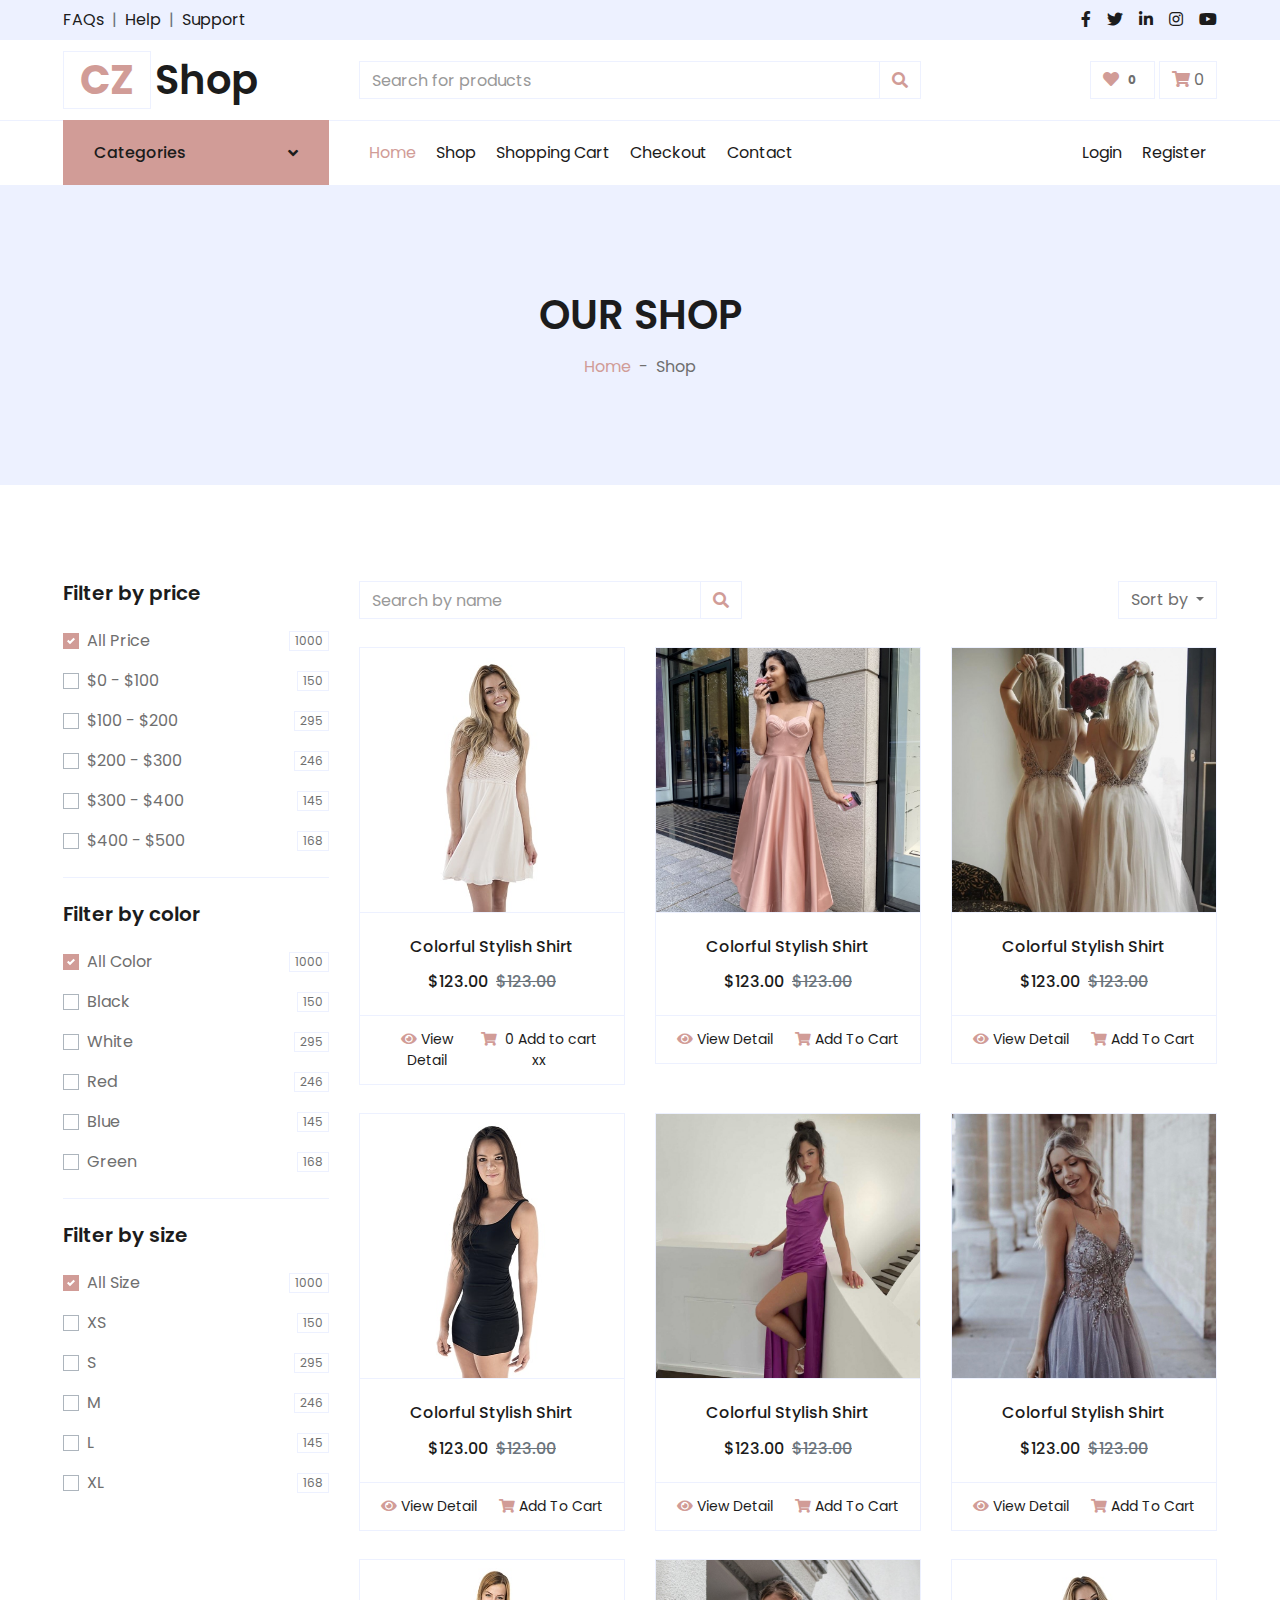
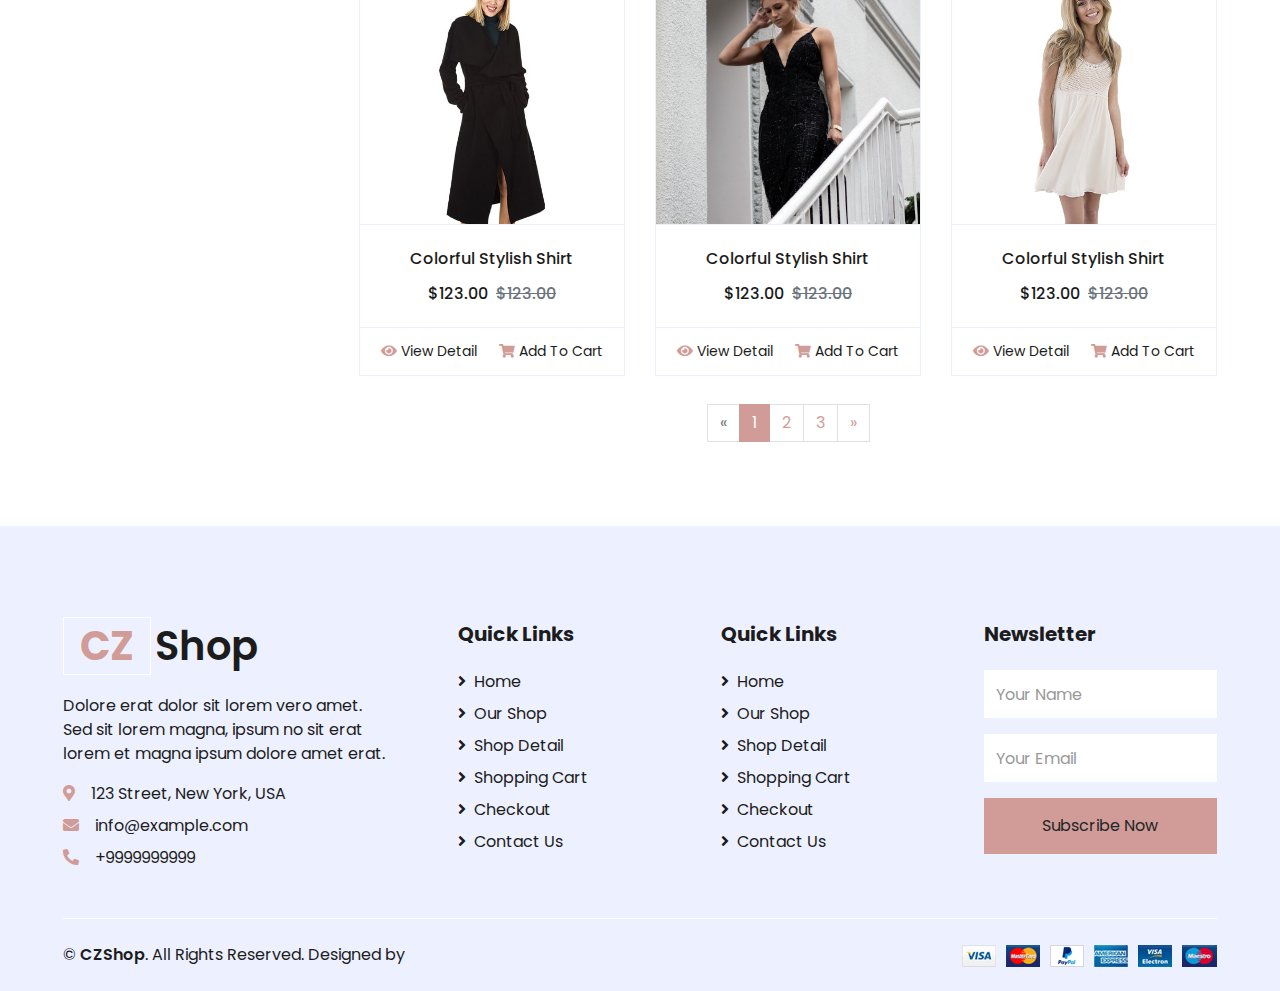
<file: shop.html>
<!DOCTYPE html>
<html lang="en">

<head>
    <meta charset="utf-8">
    <meta content="width=device-width, initial-scale=1.0" name="viewport">
    <title>CZshop | shop</title>
    <meta name="description" content="Women's dress store">
    <meta property="og:image"
        content="https://drive.google.com/file/d/1ZoczZMOFzxfBcwzGg4CJmf3ra1GrFZbb/view?usp=sharing">
    <meta property="og:site_name" content="CZshop">
    <meta property="og:description" content="Women's dress store">
    <meta name="theme-color" content="#D19C97">
    <!-- Favicon -->
    <link href="./cz.ico" rel="icon">

    <!-- Google Web Fonts -->
    <link rel="preconnect" href="https://fonts.gstatic.com">
    <link href="https://fonts.googleapis.com/css2?family=Poppins:wght@100;200;300;400;500;600;700;800;900&display=swap"
        rel="stylesheet">

    <!-- Font Awesome -->
    <link href="https://cdnjs.cloudflare.com/ajax/libs/font-awesome/5.10.0/css/all.min.css" rel="stylesheet">

    <!-- Libraries Stylesheet -->
    <link href="lib/owlcarousel/assets/owl.carousel.min.css" rel="stylesheet">

    <!-- Customized Bootstrap Stylesheet -->
    <link href="css/style.css" rel="stylesheet">
</head>

<body>
    <!-- Topbar Start -->
    <div class="container-fluid">
        <div class="row bg-secondary py-2 px-xl-5">
            <div class="col-lg-6 d-none d-lg-block">
                <div class="d-inline-flex align-items-center">
                    <a class="text-dark" href="">FAQs</a>
                    <span class="text-muted px-2">|</span>
                    <a class="text-dark" href="">Help</a>
                    <span class="text-muted px-2">|</span>
                    <a class="text-dark" href="">Support</a>
                </div>
            </div>
            <div class="col-lg-6 text-center text-lg-right">
                <div class="d-inline-flex align-items-center">
                    <a class="text-dark px-2" href="">
                        <i class="fab fa-facebook-f"></i>
                    </a>
                    <a class="text-dark px-2" href="">
                        <i class="fab fa-twitter"></i>
                    </a>
                    <a class="text-dark px-2" href="">
                        <i class="fab fa-linkedin-in"></i>
                    </a>
                    <a class="text-dark px-2" href="">
                        <i class="fab fa-instagram"></i>
                    </a>
                    <a class="text-dark pl-2" href="">
                        <i class="fab fa-youtube"></i>
                    </a>
                </div>
            </div>
        </div>
        <div class="row align-items-center py-3 px-xl-5">
            <div class="col-lg-3 d-none d-lg-block">
                <a href="index.html" class="text-decoration-none">
                    <h1 class="m-0 display-5 font-weight-semi-bold"><span
                            class="text-primary font-weight-bold border px-3 mr-1">CZ</span>Shop</h1>
                </a>
            </div>
            <div class="col-lg-6 col-6 text-left">
                <form action="">
                    <div class="input-group">
                        <input type="text" class="form-control" placeholder="Search for products">
                        <div class="input-group-append">
                            <span class="input-group-text bg-transparent text-primary">
                                <i class="fa fa-search"></i>
                            </span>
                        </div>
                    </div>
                </form>
            </div>
            <div class="col-lg-3 col-6 text-right">
                <a href="" class="btn border">
                    <i class="fas fa-heart text-primary"></i>
                    <span class="badge">0</span>
                </a>
                <button type="button" class="btn border" data-toggle="modal" data-target="#staticBackdrop">
                    <i class="fas fa-shopping-cart text-primary"></i>

                    <span class="total-count">0</span>
                </button>
            </div>
        </div>
    </div>
    <!-- Topbar End -->


    <!-- Navbar Start -->
    <div class="container-fluid">
        <div class="row border-top px-xl-5">
            <div class="col-lg-3 d-none d-lg-block">
                <a class="btn shadow-none d-flex align-items-center justify-content-between bg-primary text-white w-100"
                    data-toggle="collapse" href="#navbar-vertical"
                    style="height: 65px; margin-top: -1px; padding: 0 30px;">
                    <h6 class="m-0">Categories</h6>
                    <i class="fa fa-angle-down text-dark"></i>
                </a>
                <nav class="collapse position-absolute navbar navbar-vertical navbar-light align-items-start p-0 border border-top-0 border-bottom-0 bg-light"
                    id="navbar-vertical" style="width: calc(100% - 30px); z-index: 1;">
                    <div class="navbar-nav w-100 overflow-hidden" style="height: 410px">
                        <div class="nav-item dropdown">
                            <a href="#" class="nav-link" data-toggle="dropdown">Dresses <i
                                    class="fa fa-angle-down float-right mt-1"></i></a>
                            <div class="dropdown-menu position-absolute bg-secondary border-0 rounded-0 w-100 m-0">
                                <a href="" class="dropdown-item">Men's Dresses</a>
                                <a href="" class="dropdown-item">Women's Dresses</a>
                                <a href="" class="dropdown-item">Baby's Dresses</a>
                            </div>
                        </div>
                        <a href="" class="nav-item nav-link">Shirts</a>
                        <a href="" class="nav-item nav-link">Jeans</a>
                        <a href="" class="nav-item nav-link">Swimwear</a>
                        <a href="" class="nav-item nav-link">Sleepwear</a>
                        <a href="" class="nav-item nav-link">Sportswear</a>
                        <a href="" class="nav-item nav-link">Jumpsuits</a>
                        <a href="" class="nav-item nav-link">Blazers</a>
                        <a href="" class="nav-item nav-link">Jackets</a>
                        <a href="" class="nav-item nav-link">Shoes</a>
                    </div>
                </nav>
            </div>
            <div class="col-lg-9">
                <nav class="navbar navbar-expand-lg bg-light navbar-light py-3 py-lg-0 px-0">
                    <a href="index.html" class="text-decoration-none d-block d-lg-none">
                        <h1 class="m-0 display-5 font-weight-semi-bold"><span
                                class="text-primary font-weight-bold border px-3 mr-1">CZ</span>Shop</h1>
                    </a>
                    <button type="button" class="navbar-toggler" data-toggle="collapse" data-target="#navbarCollapse">
                        <span class="navbar-toggler-icon"></span>
                    </button>
                    <div class="collapse navbar-collapse justify-content-between" id="navbarCollapse">
                        <div class="navbar-nav mr-auto py-0">
                            <a href="index.html" class="nav-item nav-link active">Home</a>
                            <a href="shop.html" class="nav-item nav-link">Shop</a>
                            <a href="cart.html" class="nav-item nav-link">Shopping Cart</a>
                            <a href="checkout.html" class="nav-item nav-link">Checkout</a>
                            <a href="contact.html" class="nav-item nav-link">Contact</a>
                        </div>
                        <div class="navbar-nav ml-auto py-0">
                            <a href="" class="nav-item nav-link">Login</a>
                            <a href="" class="nav-item nav-link">Register</a>
                        </div>
                    </div>
                </nav>
            </div>
        </div>
    </div>
    <!-- Navbar End -->


    <!-- Page Header Start -->
    <div class="container-fluid bg-secondary mb-5">
        <div class="d-flex flex-column align-items-center justify-content-center" style="min-height: 300px">
            <h1 class="font-weight-semi-bold text-uppercase mb-3">Our Shop</h1>
            <div class="d-inline-flex">
                <p class="m-0"><a href="index.html">Home</a></p>
                <p class="m-0 px-2">-</p>
                <p class="m-0">Shop</p>
            </div>
        </div>
    </div>
    <!-- Page Header End -->


    <!-- Shop Start -->
    <div class="container-fluid pt-5">
        <div class="row px-xl-5">
            <!-- Shop Sidebar Start -->
            <div class="col-lg-3 col-md-12">
                <!-- Price Start -->
                <div class="border-bottom mb-4 pb-4">
                    <h5 class="font-weight-semi-bold mb-4">Filter by price</h5>
                    <form>
                        <div
                            class="custom-control custom-checkbox d-flex align-items-center justify-content-between mb-3">
                            <input type="checkbox" class="custom-control-input" checked id="price-all">
                            <label class="custom-control-label" for="price-all">All Price</label>
                            <span class="badge border font-weight-normal">1000</span>
                        </div>
                        <div
                            class="custom-control custom-checkbox d-flex align-items-center justify-content-between mb-3">
                            <input type="checkbox" class="custom-control-input" id="price-1">
                            <label class="custom-control-label" for="price-1">$0 - $100</label>
                            <span class="badge border font-weight-normal">150</span>
                        </div>
                        <div
                            class="custom-control custom-checkbox d-flex align-items-center justify-content-between mb-3">
                            <input type="checkbox" class="custom-control-input" id="price-2">
                            <label class="custom-control-label" for="price-2">$100 - $200</label>
                            <span class="badge border font-weight-normal">295</span>
                        </div>
                        <div
                            class="custom-control custom-checkbox d-flex align-items-center justify-content-between mb-3">
                            <input type="checkbox" class="custom-control-input" id="price-3">
                            <label class="custom-control-label" for="price-3">$200 - $300</label>
                            <span class="badge border font-weight-normal">246</span>
                        </div>
                        <div
                            class="custom-control custom-checkbox d-flex align-items-center justify-content-between mb-3">
                            <input type="checkbox" class="custom-control-input" id="price-4">
                            <label class="custom-control-label" for="price-4">$300 - $400</label>
                            <span class="badge border font-weight-normal">145</span>
                        </div>
                        <div class="custom-control custom-checkbox d-flex align-items-center justify-content-between">
                            <input type="checkbox" class="custom-control-input" id="price-5">
                            <label class="custom-control-label" for="price-5">$400 - $500</label>
                            <span class="badge border font-weight-normal">168</span>
                        </div>
                    </form>
                </div>
                <!-- Price End -->

                <!-- Color Start -->
                <div class="border-bottom mb-4 pb-4">
                    <h5 class="font-weight-semi-bold mb-4">Filter by color</h5>
                    <form>
                        <div
                            class="custom-control custom-checkbox d-flex align-items-center justify-content-between mb-3">
                            <input type="checkbox" class="custom-control-input" checked id="color-all">
                            <label class="custom-control-label" for="color-all">All Color</label>
                            <span class="badge border font-weight-normal">1000</span>
                        </div>
                        <div
                            class="custom-control custom-checkbox d-flex align-items-center justify-content-between mb-3">
                            <input type="checkbox" class="custom-control-input" id="color-1">
                            <label class="custom-control-label" for="color-1">Black</label>
                            <span class="badge border font-weight-normal">150</span>
                        </div>
                        <div
                            class="custom-control custom-checkbox d-flex align-items-center justify-content-between mb-3">
                            <input type="checkbox" class="custom-control-input" id="color-2">
                            <label class="custom-control-label" for="color-2">White</label>
                            <span class="badge border font-weight-normal">295</span>
                        </div>
                        <div
                            class="custom-control custom-checkbox d-flex align-items-center justify-content-between mb-3">
                            <input type="checkbox" class="custom-control-input" id="color-3">
                            <label class="custom-control-label" for="color-3">Red</label>
                            <span class="badge border font-weight-normal">246</span>
                        </div>
                        <div
                            class="custom-control custom-checkbox d-flex align-items-center justify-content-between mb-3">
                            <input type="checkbox" class="custom-control-input" id="color-4">
                            <label class="custom-control-label" for="color-4">Blue</label>
                            <span class="badge border font-weight-normal">145</span>
                        </div>
                        <div class="custom-control custom-checkbox d-flex align-items-center justify-content-between">
                            <input type="checkbox" class="custom-control-input" id="color-5">
                            <label class="custom-control-label" for="color-5">Green</label>
                            <span class="badge border font-weight-normal">168</span>
                        </div>
                    </form>
                </div>
                <!-- Color End -->

                <!-- Size Start -->
                <div class="mb-5">
                    <h5 class="font-weight-semi-bold mb-4">Filter by size</h5>
                    <form>
                        <div
                            class="custom-control custom-checkbox d-flex align-items-center justify-content-between mb-3">
                            <input type="checkbox" class="custom-control-input" checked id="size-all">
                            <label class="custom-control-label" for="size-all">All Size</label>
                            <span class="badge border font-weight-normal">1000</span>
                        </div>
                        <div
                            class="custom-control custom-checkbox d-flex align-items-center justify-content-between mb-3">
                            <input type="checkbox" class="custom-control-input" id="size-1">
                            <label class="custom-control-label" for="size-1">XS</label>
                            <span class="badge border font-weight-normal">150</span>
                        </div>
                        <div
                            class="custom-control custom-checkbox d-flex align-items-center justify-content-between mb-3">
                            <input type="checkbox" class="custom-control-input" id="size-2">
                            <label class="custom-control-label" for="size-2">S</label>
                            <span class="badge border font-weight-normal">295</span>
                        </div>
                        <div
                            class="custom-control custom-checkbox d-flex align-items-center justify-content-between mb-3">
                            <input type="checkbox" class="custom-control-input" id="size-3">
                            <label class="custom-control-label" for="size-3">M</label>
                            <span class="badge border font-weight-normal">246</span>
                        </div>
                        <div
                            class="custom-control custom-checkbox d-flex align-items-center justify-content-between mb-3">
                            <input type="checkbox" class="custom-control-input" id="size-4">
                            <label class="custom-control-label" for="size-4">L</label>
                            <span class="badge border font-weight-normal">145</span>
                        </div>
                        <div class="custom-control custom-checkbox d-flex align-items-center justify-content-between">
                            <input type="checkbox" class="custom-control-input" id="size-5">
                            <label class="custom-control-label" for="size-5">XL</label>
                            <span class="badge border font-weight-normal">168</span>
                        </div>
                    </form>
                </div>
                <!-- Size End -->
            </div>
            <!-- Shop Sidebar End -->


            <!-- Shop Product Start -->
            <div class="col-lg-9 col-md-12">
                <div class="row pb-3">
                    <div class="col-12 pb-1">
                        <div class="d-flex align-items-center justify-content-between mb-4">
                            <form action="">
                                <div class="input-group">
                                    <input type="text" class="form-control" placeholder="Search by name">
                                    <div class="input-group-append">
                                        <span class="input-group-text bg-transparent text-primary">
                                            <i class="fa fa-search"></i>
                                        </span>
                                    </div>
                                </div>
                            </form>
                            <div class="dropdown ml-4">
                                <button class="btn border dropdown-toggle" type="button" id="triggerId"
                                    data-toggle="dropdown" aria-haspopup="true" aria-expanded="false">
                                    Sort by
                                </button>
                                <div class="dropdown-menu dropdown-menu-right" aria-labelledby="triggerId">
                                    <a class="dropdown-item" href="#">Latest</a>
                                    <a class="dropdown-item" href="#">Popularity</a>
                                    <a class="dropdown-item" href="#">Best Rating</a>
                                </div>
                            </div>
                        </div>
                    </div>
                    <div class="col-lg-4 col-md-6 col-sm-12 pb-1">
                        <div class="card product-item border-0 mb-4">
                            <div
                                class="card-header product-img position-relative overflow-hidden bg-transparent border p-0">
                                <img class="img-fluid w-100" src="img/product-1.jpg" alt="">
                            </div>
                            <div class="card-body border-left border-right text-center p-0 pt-4 pb-3">
                                <h6 class="text-truncate mb-3">Colorful Stylish Shirt</h6>
                                <div class="d-flex justify-content-center">
                                    <h6>$123.00</h6>
                                    <h6 class="text-muted ml-2"><del>$123.00</del></h6>
                                </div>
                            </div>
                            <div class="card-footer d-flex justify-content-between bg-light border">
                                <a href="detail.html" class="btn btn-sm text-dark p-0"><i
                                        class="fas fa-eye text-primary mr-1"></i>View Detail</a>
                                <button type="button" data-name="Women" data-price="75"
                                    class="default-btn btn btn-sm text-dark p-0">
                                    <i class="fas fa-shopping-cart text-primary mr-1"></i>
                                    <span class="total-count"></span>
                                    Add to cart xx
                                </button>
                            </div>
                        </div>
                    </div>
                    <div class="col-lg-4 col-md-6 col-sm-12 pb-1">
                        <div class="card product-item border-0 mb-4">
                            <div
                                class="card-header product-img position-relative overflow-hidden bg-transparent border p-0">
                                <img class="img-fluid w-100" src="img/product-2.jpg" alt="">
                            </div>
                            <div class="card-body border-left border-right text-center p-0 pt-4 pb-3">
                                <h6 class="text-truncate mb-3">Colorful Stylish Shirt</h6>
                                <div class="d-flex justify-content-center">
                                    <h6>$123.00</h6>
                                    <h6 class="text-muted ml-2"><del>$123.00</del></h6>
                                </div>
                            </div>
                            <div class="card-footer d-flex justify-content-between bg-light border">
                                <a href="" class="btn btn-sm text-dark p-0"><i
                                        class="fas fa-eye text-primary mr-1"></i>View Detail</a>
                                <a href="" class="btn btn-sm text-dark p-0"><i
                                        class="fas fa-shopping-cart text-primary mr-1"></i>Add To Cart</a>
                            </div>
                        </div>
                    </div>
                    <div class="col-lg-4 col-md-6 col-sm-12 pb-1">
                        <div class="card product-item border-0 mb-4">
                            <div
                                class="card-header product-img position-relative overflow-hidden bg-transparent border p-0">
                                <img class="img-fluid w-100" src="img/product-3.jpg" alt="">
                            </div>
                            <div class="card-body border-left border-right text-center p-0 pt-4 pb-3">
                                <h6 class="text-truncate mb-3">Colorful Stylish Shirt</h6>
                                <div class="d-flex justify-content-center">
                                    <h6>$123.00</h6>
                                    <h6 class="text-muted ml-2"><del>$123.00</del></h6>
                                </div>
                            </div>
                            <div class="card-footer d-flex justify-content-between bg-light border">
                                <a href="" class="btn btn-sm text-dark p-0"><i
                                        class="fas fa-eye text-primary mr-1"></i>View Detail</a>
                                <a href="" class="btn btn-sm text-dark p-0"><i
                                        class="fas fa-shopping-cart text-primary mr-1"></i>Add To Cart</a>
                            </div>
                        </div>
                    </div>
                    <div class="col-lg-4 col-md-6 col-sm-12 pb-1">
                        <div class="card product-item border-0 mb-4">
                            <div
                                class="card-header product-img position-relative overflow-hidden bg-transparent border p-0">
                                <img class="img-fluid w-100" src="img/product-4.jpg" alt="">
                            </div>
                            <div class="card-body border-left border-right text-center p-0 pt-4 pb-3">
                                <h6 class="text-truncate mb-3">Colorful Stylish Shirt</h6>
                                <div class="d-flex justify-content-center">
                                    <h6>$123.00</h6>
                                    <h6 class="text-muted ml-2"><del>$123.00</del></h6>
                                </div>
                            </div>
                            <div class="card-footer d-flex justify-content-between bg-light border">
                                <a href="" class="btn btn-sm text-dark p-0"><i
                                        class="fas fa-eye text-primary mr-1"></i>View Detail</a>
                                <a href="" class="btn btn-sm text-dark p-0"><i
                                        class="fas fa-shopping-cart text-primary mr-1"></i>Add To Cart</a>
                            </div>
                        </div>
                    </div>
                    <div class="col-lg-4 col-md-6 col-sm-12 pb-1">
                        <div class="card product-item border-0 mb-4">
                            <div
                                class="card-header product-img position-relative overflow-hidden bg-transparent border p-0">
                                <img class="img-fluid w-100" src="img/product-5.jpg" alt="">
                            </div>
                            <div class="card-body border-left border-right text-center p-0 pt-4 pb-3">
                                <h6 class="text-truncate mb-3">Colorful Stylish Shirt</h6>
                                <div class="d-flex justify-content-center">
                                    <h6>$123.00</h6>
                                    <h6 class="text-muted ml-2"><del>$123.00</del></h6>
                                </div>
                            </div>
                            <div class="card-footer d-flex justify-content-between bg-light border">
                                <a href="" class="btn btn-sm text-dark p-0"><i
                                        class="fas fa-eye text-primary mr-1"></i>View Detail</a>
                                <a href="" class="btn btn-sm text-dark p-0"><i
                                        class="fas fa-shopping-cart text-primary mr-1"></i>Add To Cart</a>
                            </div>
                        </div>
                    </div>
                    <div class="col-lg-4 col-md-6 col-sm-12 pb-1">
                        <div class="card product-item border-0 mb-4">
                            <div
                                class="card-header product-img position-relative overflow-hidden bg-transparent border p-0">
                                <img class="img-fluid w-100" src="img/product-6.jpg" alt="">
                            </div>
                            <div class="card-body border-left border-right text-center p-0 pt-4 pb-3">
                                <h6 class="text-truncate mb-3">Colorful Stylish Shirt</h6>
                                <div class="d-flex justify-content-center">
                                    <h6>$123.00</h6>
                                    <h6 class="text-muted ml-2"><del>$123.00</del></h6>
                                </div>
                            </div>
                            <div class="card-footer d-flex justify-content-between bg-light border">
                                <a href="" class="btn btn-sm text-dark p-0"><i
                                        class="fas fa-eye text-primary mr-1"></i>View Detail</a>
                                <a href="" class="btn btn-sm text-dark p-0"><i
                                        class="fas fa-shopping-cart text-primary mr-1"></i>Add To Cart</a>
                            </div>
                        </div>
                    </div>
                    <div class="col-lg-4 col-md-6 col-sm-12 pb-1">
                        <div class="card product-item border-0 mb-4">
                            <div
                                class="card-header product-img position-relative overflow-hidden bg-transparent border p-0">
                                <img class="img-fluid w-100" src="img/product-7.jpg" alt="">
                            </div>
                            <div class="card-body border-left border-right text-center p-0 pt-4 pb-3">
                                <h6 class="text-truncate mb-3">Colorful Stylish Shirt</h6>
                                <div class="d-flex justify-content-center">
                                    <h6>$123.00</h6>
                                    <h6 class="text-muted ml-2"><del>$123.00</del></h6>
                                </div>
                            </div>
                            <div class="card-footer d-flex justify-content-between bg-light border">
                                <a href="" class="btn btn-sm text-dark p-0"><i
                                        class="fas fa-eye text-primary mr-1"></i>View Detail</a>
                                <a href="" class="btn btn-sm text-dark p-0"><i
                                        class="fas fa-shopping-cart text-primary mr-1"></i>Add To Cart</a>
                            </div>
                        </div>
                    </div>
                    <div class="col-lg-4 col-md-6 col-sm-12 pb-1">
                        <div class="card product-item border-0 mb-4">
                            <div
                                class="card-header product-img position-relative overflow-hidden bg-transparent border p-0">
                                <img class="img-fluid w-100" src="img/product-8.jpg" alt="">
                            </div>
                            <div class="card-body border-left border-right text-center p-0 pt-4 pb-3">
                                <h6 class="text-truncate mb-3">Colorful Stylish Shirt</h6>
                                <div class="d-flex justify-content-center">
                                    <h6>$123.00</h6>
                                    <h6 class="text-muted ml-2"><del>$123.00</del></h6>
                                </div>
                            </div>
                            <div class="card-footer d-flex justify-content-between bg-light border">
                                <a href="" class="btn btn-sm text-dark p-0"><i
                                        class="fas fa-eye text-primary mr-1"></i>View Detail</a>
                                <a href="" class="btn btn-sm text-dark p-0"><i
                                        class="fas fa-shopping-cart text-primary mr-1"></i>Add To Cart</a>
                            </div>
                        </div>
                    </div>
                    <div class="col-lg-4 col-md-6 col-sm-12 pb-1">
                        <div class="card product-item border-0 mb-4">
                            <div
                                class="card-header product-img position-relative overflow-hidden bg-transparent border p-0">
                                <img class="img-fluid w-100" src="img/product-1.jpg" alt="">
                            </div>
                            <div class="card-body border-left border-right text-center p-0 pt-4 pb-3">
                                <h6 class="text-truncate mb-3">Colorful Stylish Shirt</h6>
                                <div class="d-flex justify-content-center">
                                    <h6>$123.00</h6>
                                    <h6 class="text-muted ml-2"><del>$123.00</del></h6>
                                </div>
                            </div>
                            <div class="card-footer d-flex justify-content-between bg-light border">
                                <a href="" class="btn btn-sm text-dark p-0"><i
                                        class="fas fa-eye text-primary mr-1"></i>View Detail</a>
                                <a href="" class="btn btn-sm text-dark p-0"><i
                                        class="fas fa-shopping-cart text-primary mr-1"></i>Add To Cart</a>
                            </div>
                        </div>
                    </div>
                    <div class="col-12 pb-1">
                        <nav aria-label="Page navigation">
                            <ul class="pagination justify-content-center mb-3">
                                <li class="page-item disabled">
                                    <a class="page-link" href="#" aria-label="Previous">
                                        <span aria-hidden="true">&laquo;</span>
                                        <span class="sr-only">Previous</span>
                                    </a>
                                </li>
                                <li class="page-item active"><a class="page-link" href="#">1</a></li>
                                <li class="page-item"><a class="page-link" href="#">2</a></li>
                                <li class="page-item"><a class="page-link" href="#">3</a></li>
                                <li class="page-item">
                                    <a class="page-link" href="#" aria-label="Next">
                                        <span aria-hidden="true">&raquo;</span>
                                        <span class="sr-only">Next</span>
                                    </a>
                                </li>
                            </ul>
                        </nav>
                    </div>
                </div>
            </div>
            <!-- Shop Product End -->
        </div>
    </div>
    <!-- Shop End -->


    <!-- Footer Start -->
    <div class="container-fluid bg-secondary text-dark mt-5 pt-5">
        <div class="row px-xl-5 pt-5">
            <div class="col-lg-4 col-md-12 mb-5 pr-3 pr-xl-5">
                <a href="index.html" class="text-decoration-none">
                    <h1 class="mb-4 display-5 font-weight-semi-bold"><span
                            class="text-primary font-weight-bold border border-white px-3 mr-1">CZ</span>Shop</h1>
                </a>
                <p>Dolore erat dolor sit lorem vero amet. Sed sit lorem magna, ipsum no sit erat lorem et magna ipsum
                    dolore amet erat.</p>
                <p class="mb-2"><i class="fa fa-map-marker-alt text-primary mr-3"></i>123 Street, New York, USA</p>
                <p class="mb-2"><i class="fa fa-envelope text-primary mr-3"></i>info@example.com</p>
                <p class="mb-0"><i class="fa fa-phone-alt text-primary mr-3"></i>+9999999999</p>
            </div>
            <div class="col-lg-8 col-md-12">
                <div class="row">
                    <div class="col-md-4 mb-5">
                        <h5 class="font-weight-bold text-dark mb-4">Quick Links</h5>
                        <div class="d-flex flex-column justify-content-start">
                            <a class="text-dark mb-2" href="index.html"><i class="fa fa-angle-right mr-2"></i>Home</a>
                            <a class="text-dark mb-2" href="shop.html"><i class="fa fa-angle-right mr-2"></i>Our
                                Shop</a>
                            <a class="text-dark mb-2" href="detail.html"><i class="fa fa-angle-right mr-2"></i>Shop
                                Detail</a>
                            <a class="text-dark mb-2" href="cart.html"><i class="fa fa-angle-right mr-2"></i>Shopping
                                Cart</a>
                            <a class="text-dark mb-2" href="checkout.html"><i
                                    class="fa fa-angle-right mr-2"></i>Checkout</a>
                            <a class="text-dark" href="contact.html"><i class="fa fa-angle-right mr-2"></i>Contact
                                Us</a>
                        </div>
                    </div>
                    <div class="col-md-4 mb-5">
                        <h5 class="font-weight-bold text-dark mb-4">Quick Links</h5>
                        <div class="d-flex flex-column justify-content-start">
                            <a class="text-dark mb-2" href="index.html"><i class="fa fa-angle-right mr-2"></i>Home</a>
                            <a class="text-dark mb-2" href="shop.html"><i class="fa fa-angle-right mr-2"></i>Our
                                Shop</a>
                            <a class="text-dark mb-2" href="detail.html"><i class="fa fa-angle-right mr-2"></i>Shop
                                Detail</a>
                            <a class="text-dark mb-2" href="cart.html"><i class="fa fa-angle-right mr-2"></i>Shopping
                                Cart</a>
                            <a class="text-dark mb-2" href="checkout.html"><i
                                    class="fa fa-angle-right mr-2"></i>Checkout</a>
                            <a class="text-dark" href="contact.html"><i class="fa fa-angle-right mr-2"></i>Contact
                                Us</a>
                        </div>
                    </div>
                    <div class="col-md-4 mb-5">
                        <h5 class="font-weight-bold text-dark mb-4">Newsletter</h5>
                        <form action="">
                            <div class="form-group">
                                <input type="text" class="form-control border-0 py-4" placeholder="Your Name"
                                    required="required" />
                            </div>
                            <div class="form-group">
                                <input type="email" class="form-control border-0 py-4" placeholder="Your Email"
                                    required="required" />
                            </div>
                            <div>
                                <button class="btn btn-primary btn-block border-0 py-3" type="submit">Subscribe
                                    Now</button>
                            </div>
                        </form>
                    </div>
                </div>
            </div>
        </div>
        <div class="row border-top border-light mx-xl-5 py-4">
            <div class="col-md-6 px-xl-0">
                <p class="mb-md-0 text-center text-md-left text-dark">
                    &copy; <a class="text-dark font-weight-semi-bold" href="#">CZShop</a>. All Rights Reserved.
                    Designed
                    by

                </p>
            </div>
            <div class="col-md-6 px-xl-0 text-center text-md-right">
                <img class="img-fluid" src="img/payments.png" alt="">
            </div>
        </div>
    </div>
    <!-- Footer End -->


    <!-- Back to Top -->
    <a href="#" class="btn btn-primary back-to-top"><i class="fa fa-angle-double-up"></i></a>


    <!-- JavaScript Libraries -->
    <script src="https://code.jquery.com/jquery-3.4.1.min.js"></script>
    <script src="https://stackpath.bootstrapcdn.com/bootstrap/4.4.1/js/bootstrap.bundle.min.js"></script>
    <script src="lib/easing/easing.min.js"></script>
    <script src="lib/owlcarousel/owl.carousel.min.js"></script>

    <!-- Contact Javascript File -->
    <script src="mail/jqBootstrapValidation.min.js"></script>
    <script src="mail/contact.js"></script>

    <!-- Template Javascript -->
    <script src="js/main.js"></script>
</body>

</html>
</file>
<file: css/style.css>
:root {
  --blue: #007bff;
  --indigo: #6610f2;
  --purple: #6f42c1;
  --pink: #e83e8c;
  --red: #dc3545;
  --orange: #fd7e14;
  --yellow: #ffc107;
  --green: #28a745;
  --teal: #20c997;
  --cyan: #17a2b8;
  --white: #fff;
  --gray: #6c757d;
  --gray-dark: #343a40;
  --primary: #D19C97;
  --secondary: #EDF1FF;
  --success: #28a745;
  --info: #17a2b8;
  --warning: #ffc107;
  --danger: #dc3545;
  --light: #FFFFFF;
  --dark: #1C1C1C;
  --breakpoint-xs: 0;
  --breakpoint-sm: 576px;
  --breakpoint-md: 768px;
  --breakpoint-lg: 992px;
  --breakpoint-xl: 1200px;
  --font-family-sans-serif: "Poppins", sans-serif;
  --font-family-monospace: SFMono-Regular, Menlo, Monaco, Consolas, "Liberation Mono", "Courier New", monospace;
}

*,
*::before,
*::after {
  box-sizing: border-box;
}

html {
  font-family: sans-serif;
  line-height: 1.15;
  -webkit-text-size-adjust: 100%;
  -webkit-tap-highlight-color: rgba(0, 0, 0, 0);
}

article,
aside,
figcaption,
figure,
footer,
header,
hgroup,
main,
nav,
section {
  display: block;
}

body {
  margin: 0;
  font-family: "Poppins", sans-serif;
  font-size: 1rem;
  font-weight: 400;
  line-height: 1.5;
  color: #6F6F6F;
  text-align: left;
  background-color: #fff;
}

[tabindex="-1"]:focus:not(:focus-visible) {
  outline: 0 !important;
}

hr {
  box-sizing: content-box;
  height: 0;
  overflow: visible;
}

h1,
h2,
h3,
h4,
h5,
h6 {
  margin-top: 0;
  margin-bottom: 0.5rem;
}

p {
  margin-top: 0;
  margin-bottom: 1rem;
}

abbr[title],
abbr[data-original-title] {
  text-decoration: underline;
  text-decoration: underline dotted;
  cursor: help;
  border-bottom: 0;
  text-decoration-skip-ink: none;
}

address {
  margin-bottom: 1rem;
  font-style: normal;
  line-height: inherit;
}

ol,
ul,
dl {
  margin-top: 0;
  margin-bottom: 1rem;
}

ol ol,
ul ul,
ol ul,
ul ol {
  margin-bottom: 0;
}

dt {
  font-weight: 700;
}

dd {
  margin-bottom: .5rem;
  margin-left: 0;
}

blockquote {
  margin: 0 0 1rem;
}

b,
strong {
  font-weight: bolder;
}

small {
  font-size: 80%;
}

sub,
sup {
  position: relative;
  font-size: 75%;
  line-height: 0;
  vertical-align: baseline;
}

sub {
  bottom: -.25em;
}

sup {
  top: -.5em;
}

a {
  color: #D19C97;
  text-decoration: none;
  background-color: transparent;
}

a:hover {
  color: #ba6a62;
  text-decoration: underline;
}

a:not([href]):not([class]) {
  color: inherit;
  text-decoration: none;
}

a:not([href]):not([class]):hover {
  color: inherit;
  text-decoration: none;
}

pre,
code,
kbd,
samp {
  font-family: SFMono-Regular, Menlo, Monaco, Consolas, "Liberation Mono", "Courier New", monospace;
  font-size: 1em;
}

pre {
  margin-top: 0;
  margin-bottom: 1rem;
  overflow: auto;
  -ms-overflow-style: scrollbar;
}

figure {
  margin: 0 0 1rem;
}

img {
  vertical-align: middle;
  border-style: none;
}

svg {
  overflow: hidden;
  vertical-align: middle;
}

table {
  border-collapse: collapse;
}

caption {
  padding-top: 0.75rem;
  padding-bottom: 0.75rem;
  color: #6c757d;
  text-align: left;
  caption-side: bottom;
}

th {
  text-align: inherit;
  text-align: -webkit-match-parent;
}

label {
  display: inline-block;
  margin-bottom: 0.5rem;
}

button {
  border-radius: 0;
}

button:focus {
  outline: 1px dotted;
  outline: 5px auto -webkit-focus-ring-color;
}

input,
button,
select,
optgroup,
textarea {
  margin: 0;
  font-family: inherit;
  font-size: inherit;
  line-height: inherit;
}

button,
input {
  overflow: visible;
}

button,
select {
  text-transform: none;
}

[role="button"] {
  cursor: pointer;
}

select {
  word-wrap: normal;
}

button,
[type="button"],
[type="reset"],
[type="submit"] {
  -webkit-appearance: button;
}

button:not(:disabled),
[type="button"]:not(:disabled),
[type="reset"]:not(:disabled),
[type="submit"]:not(:disabled) {
  cursor: pointer;
}

button::-moz-focus-inner,
[type="button"]::-moz-focus-inner,
[type="reset"]::-moz-focus-inner,
[type="submit"]::-moz-focus-inner {
  padding: 0;
  border-style: none;
}

input[type="radio"],
input[type="checkbox"] {
  box-sizing: border-box;
  padding: 0;
}

textarea {
  overflow: auto;
  resize: vertical;
}

fieldset {
  min-width: 0;
  padding: 0;
  margin: 0;
  border: 0;
}

legend {
  display: block;
  width: 100%;
  max-width: 100%;
  padding: 0;
  margin-bottom: .5rem;
  font-size: 1.5rem;
  line-height: inherit;
  color: inherit;
  white-space: normal;
}

@media (max-width: 1200px) {
  legend {
    font-size: calc(1.275rem + 0.3vw);
  }
}

progress {
  vertical-align: baseline;
}

[type="number"]::-webkit-inner-spin-button,
[type="number"]::-webkit-outer-spin-button {
  height: auto;
}

[type="search"] {
  outline-offset: -2px;
  -webkit-appearance: none;
}

[type="search"]::-webkit-search-decoration {
  -webkit-appearance: none;
}

::-webkit-file-upload-button {
  font: inherit;
  -webkit-appearance: button;
}

output {
  display: inline-block;
}

summary {
  display: list-item;
  cursor: pointer;
}

template {
  display: none;
}

[hidden] {
  display: none !important;
}

h1,
h2,
h3,
h4,
h5,
h6,
.h1,
.h2,
.h3,
.h4,
.h5,
.h6 {
  margin-bottom: 0.5rem;
  font-weight: 500;
  line-height: 1.2;
  color: #1C1C1C;
}

h1,
.h1 {
  font-size: 2.5rem;
}

@media (max-width: 1200px) {

  h1,
  .h1 {
    font-size: calc(1.375rem + 1.5vw);
  }
}

h2,
.h2 {
  font-size: 2rem;
}

@media (max-width: 1200px) {

  h2,
  .h2 {
    font-size: calc(1.325rem + 0.9vw);
  }
}

h3,
.h3 {
  font-size: 1.75rem;
}

@media (max-width: 1200px) {

  h3,
  .h3 {
    font-size: calc(1.3rem + 0.6vw);
  }
}

h4,
.h4 {
  font-size: 1.5rem;
}

@media (max-width: 1200px) {

  h4,
  .h4 {
    font-size: calc(1.275rem + 0.3vw);
  }
}

h5,
.h5 {
  font-size: 1.25rem;
}

h6,
.h6 {
  font-size: 1rem;
}

.lead {
  font-size: 1.25rem;
  font-weight: 300;
}

.display-1 {
  font-size: 6rem;
  font-weight: 300;
  line-height: 1.2;
}

@media (max-width: 1200px) {
  .display-1 {
    font-size: calc(1.725rem + 5.7vw);
  }
}

.display-2 {
  font-size: 5.5rem;
  font-weight: 300;
  line-height: 1.2;
}

@media (max-width: 1200px) {
  .display-2 {
    font-size: calc(1.675rem + 5.1vw);
  }
}

.display-3 {
  font-size: 4.5rem;
  font-weight: 300;
  line-height: 1.2;
}

@media (max-width: 1200px) {
  .display-3 {
    font-size: calc(1.575rem + 3.9vw);
  }
}

.display-4 {
  font-size: 3.5rem;
  font-weight: 300;
  line-height: 1.2;
}

@media (max-width: 1200px) {
  .display-4 {
    font-size: calc(1.475rem + 2.7vw);
  }
}

hr {
  margin-top: 1rem;
  margin-bottom: 1rem;
  border: 0;
  border-top: 1px solid rgba(0, 0, 0, 0.1);
}

small,
.small {
  font-size: 80%;
  font-weight: 400;
}

mark,
.mark {
  padding: 0.2em;
  background-color: #fcf8e3;
}

.list-unstyled {
  padding-left: 0;
  list-style: none;
}

.list-inline {
  padding-left: 0;
  list-style: none;
}

.list-inline-item {
  display: inline-block;
}

.list-inline-item:not(:last-child) {
  margin-right: 0.5rem;
}

.initialism {
  font-size: 90%;
  text-transform: uppercase;
}

.blockquote {
  margin-bottom: 1rem;
  font-size: 1.25rem;
}

.blockquote-footer {
  display: block;
  font-size: 80%;
  color: #6c757d;
}

.blockquote-footer::before {
  content: "\2014\00A0";
}

.img-fluid {
  max-width: 100%;
  height: auto;
}

.img-thumbnail {
  padding: 0.25rem;
  background-color: #fff;
  border: 1px solid #dee2e6;
  max-width: 100%;
  height: auto;
}

.figure {
  display: inline-block;
}

.figure-img {
  margin-bottom: 0.5rem;
  line-height: 1;
}

.figure-caption {
  font-size: 90%;
  color: #6c757d;
}

code {
  font-size: 87.5%;
  color: #e83e8c;
  word-wrap: break-word;
}

a>code {
  color: inherit;
}

kbd {
  padding: 0.2rem 0.4rem;
  font-size: 87.5%;
  color: #fff;
  background-color: #212529;
}

kbd kbd {
  padding: 0;
  font-size: 100%;
  font-weight: 700;
}

pre {
  display: block;
  font-size: 87.5%;
  color: #212529;
}

pre code {
  font-size: inherit;
  color: inherit;
  word-break: normal;
}

.pre-scrollable {
  max-height: 340px;
  overflow-y: scroll;
}

.container,
.container-fluid,
.container-sm,
.container-md,
.container-lg,
.container-xl {
  width: 100%;
  padding-right: 15px;
  padding-left: 15px;
  margin-right: auto;
  margin-left: auto;
}

@media (min-width: 576px) {

  .container,
  .container-sm {
    max-width: 540px;
  }
}

@media (min-width: 768px) {

  .container,
  .container-sm,
  .container-md {
    max-width: 720px;
  }
}

@media (min-width: 992px) {

  .container,
  .container-sm,
  .container-md,
  .container-lg {
    max-width: 960px;
  }
}

@media (min-width: 1200px) {

  .container,
  .container-sm,
  .container-md,
  .container-lg,
  .container-xl {
    max-width: 1140px;
  }
}

@media (min-width: 992px) {
  .mw-311 a {
    max-width: 311px;
  }
}


.row {
  display: flex;
  flex-wrap: wrap;
  margin-right: -15px;
  margin-left: -15px;
}

.no-gutters {
  margin-right: 0;
  margin-left: 0;
}

.no-gutters>.col,
.no-gutters>[class*="col-"] {
  padding-right: 0;
  padding-left: 0;
}

.col-1,
.col-2,
.col-3,
.col-4,
.col-5,
.col-6,
.col-7,
.col-8,
.col-9,
.col-10,
.col-11,
.col-12,
.col,
.col-auto,
.col-sm-1,
.col-sm-2,
.col-sm-3,
.col-sm-4,
.col-sm-5,
.col-sm-6,
.col-sm-7,
.col-sm-8,
.col-sm-9,
.col-sm-10,
.col-sm-11,
.col-sm-12,
.col-sm,
.col-sm-auto,
.col-md-1,
.col-md-2,
.col-md-3,
.col-md-4,
.col-md-5,
.col-md-6,
.col-md-7,
.col-md-8,
.col-md-9,
.col-md-10,
.col-md-11,
.col-md-12,
.col-md,
.col-md-auto,
.col-lg-1,
.col-lg-2,
.col-lg-3,
.col-lg-4,
.col-lg-5,
.col-lg-6,
.col-lg-7,
.col-lg-8,
.col-lg-9,
.col-lg-10,
.col-lg-11,
.col-lg-12,
.col-lg,
.col-lg-auto,
.col-xl-1,
.col-xl-2,
.col-xl-3,
.col-xl-4,
.col-xl-5,
.col-xl-6,
.col-xl-7,
.col-xl-8,
.col-xl-9,
.col-xl-10,
.col-xl-11,
.col-xl-12,
.col-xl,
.col-xl-auto {
  position: relative;
  width: 100%;
  padding-right: 15px;
  padding-left: 15px;
}

.col {
  flex-basis: 0;
  flex-grow: 1;
  max-width: 100%;
}

.row-cols-1>* {
  flex: 0 0 100%;
  max-width: 100%;
}

.row-cols-2>* {
  flex: 0 0 50%;
  max-width: 50%;
}

.row-cols-3>* {
  flex: 0 0 33.33333%;
  max-width: 33.33333%;
}

.row-cols-4>* {
  flex: 0 0 25%;
  max-width: 25%;
}

.row-cols-5>* {
  flex: 0 0 20%;
  max-width: 20%;
}

.row-cols-6>* {
  flex: 0 0 16.66667%;
  max-width: 16.66667%;
}

.col-auto {
  flex: 0 0 auto;
  width: auto;
  max-width: 100%;
}

.col-1 {
  flex: 0 0 8.33333%;
  max-width: 8.33333%;
}

.col-2 {
  flex: 0 0 16.66667%;
  max-width: 16.66667%;
}

.col-3 {
  flex: 0 0 25%;
  max-width: 25%;
}

.col-4 {
  flex: 0 0 33.33333%;
  max-width: 33.33333%;
}

.col-5 {
  flex: 0 0 41.66667%;
  max-width: 41.66667%;
}

.col-6 {
  flex: 0 0 50%;
  max-width: 50%;
}

.col-7 {
  flex: 0 0 58.33333%;
  max-width: 58.33333%;
}

.col-8 {
  flex: 0 0 66.66667%;
  max-width: 66.66667%;
}

.col-9 {
  flex: 0 0 75%;
  max-width: 75%;
}

.col-10 {
  flex: 0 0 83.33333%;
  max-width: 83.33333%;
}

.col-11 {
  flex: 0 0 91.66667%;
  max-width: 91.66667%;
}

.col-12 {
  flex: 0 0 100%;
  max-width: 100%;
}

.order-first {
  order: -1;
}

.order-last {
  order: 13;
}

.order-0 {
  order: 0;
}

.order-1 {
  order: 1;
}

.order-2 {
  order: 2;
}

.order-3 {
  order: 3;
}

.order-4 {
  order: 4;
}

.order-5 {
  order: 5;
}

.order-6 {
  order: 6;
}

.order-7 {
  order: 7;
}

.order-8 {
  order: 8;
}

.order-9 {
  order: 9;
}

.order-10 {
  order: 10;
}

.order-11 {
  order: 11;
}

.order-12 {
  order: 12;
}

.offset-1 {
  margin-left: 8.33333%;
}

.offset-2 {
  margin-left: 16.66667%;
}

.offset-3 {
  margin-left: 25%;
}

.offset-4 {
  margin-left: 33.33333%;
}

.offset-5 {
  margin-left: 41.66667%;
}

.offset-6 {
  margin-left: 50%;
}

.offset-7 {
  margin-left: 58.33333%;
}

.offset-8 {
  margin-left: 66.66667%;
}

.offset-9 {
  margin-left: 75%;
}

.offset-10 {
  margin-left: 83.33333%;
}

.offset-11 {
  margin-left: 91.66667%;
}

@media (min-width: 576px) {
  .col-sm {
    flex-basis: 0;
    flex-grow: 1;
    max-width: 100%;
  }

  .row-cols-sm-1>* {
    flex: 0 0 100%;
    max-width: 100%;
  }

  .row-cols-sm-2>* {
    flex: 0 0 50%;
    max-width: 50%;
  }

  .row-cols-sm-3>* {
    flex: 0 0 33.33333%;
    max-width: 33.33333%;
  }

  .row-cols-sm-4>* {
    flex: 0 0 25%;
    max-width: 25%;
  }

  .row-cols-sm-5>* {
    flex: 0 0 20%;
    max-width: 20%;
  }

  .row-cols-sm-6>* {
    flex: 0 0 16.66667%;
    max-width: 16.66667%;
  }

  .col-sm-auto {
    flex: 0 0 auto;
    width: auto;
    max-width: 100%;
  }

  .col-sm-1 {
    flex: 0 0 8.33333%;
    max-width: 8.33333%;
  }

  .col-sm-2 {
    flex: 0 0 16.66667%;
    max-width: 16.66667%;
  }

  .col-sm-3 {
    flex: 0 0 25%;
    max-width: 25%;
  }

  .col-sm-4 {
    flex: 0 0 33.33333%;
    max-width: 33.33333%;
  }

  .col-sm-5 {
    flex: 0 0 41.66667%;
    max-width: 41.66667%;
  }

  .col-sm-6 {
    flex: 0 0 50%;
    max-width: 50%;
  }

  .col-sm-7 {
    flex: 0 0 58.33333%;
    max-width: 58.33333%;
  }

  .col-sm-8 {
    flex: 0 0 66.66667%;
    max-width: 66.66667%;
  }

  .col-sm-9 {
    flex: 0 0 75%;
    max-width: 75%;
  }

  .col-sm-10 {
    flex: 0 0 83.33333%;
    max-width: 83.33333%;
  }

  .col-sm-11 {
    flex: 0 0 91.66667%;
    max-width: 91.66667%;
  }

  .col-sm-12 {
    flex: 0 0 100%;
    max-width: 100%;
  }

  .order-sm-first {
    order: -1;
  }

  .order-sm-last {
    order: 13;
  }

  .order-sm-0 {
    order: 0;
  }

  .order-sm-1 {
    order: 1;
  }

  .order-sm-2 {
    order: 2;
  }

  .order-sm-3 {
    order: 3;
  }

  .order-sm-4 {
    order: 4;
  }

  .order-sm-5 {
    order: 5;
  }

  .order-sm-6 {
    order: 6;
  }

  .order-sm-7 {
    order: 7;
  }

  .order-sm-8 {
    order: 8;
  }

  .order-sm-9 {
    order: 9;
  }

  .order-sm-10 {
    order: 10;
  }

  .order-sm-11 {
    order: 11;
  }

  .order-sm-12 {
    order: 12;
  }

  .offset-sm-0 {
    margin-left: 0;
  }

  .offset-sm-1 {
    margin-left: 8.33333%;
  }

  .offset-sm-2 {
    margin-left: 16.66667%;
  }

  .offset-sm-3 {
    margin-left: 25%;
  }

  .offset-sm-4 {
    margin-left: 33.33333%;
  }

  .offset-sm-5 {
    margin-left: 41.66667%;
  }

  .offset-sm-6 {
    margin-left: 50%;
  }

  .offset-sm-7 {
    margin-left: 58.33333%;
  }

  .offset-sm-8 {
    margin-left: 66.66667%;
  }

  .offset-sm-9 {
    margin-left: 75%;
  }

  .offset-sm-10 {
    margin-left: 83.33333%;
  }

  .offset-sm-11 {
    margin-left: 91.66667%;
  }
}

@media (min-width: 768px) {
  .col-md {
    flex-basis: 0;
    flex-grow: 1;
    max-width: 100%;
  }

  .row-cols-md-1>* {
    flex: 0 0 100%;
    max-width: 100%;
  }

  .row-cols-md-2>* {
    flex: 0 0 50%;
    max-width: 50%;
  }

  .row-cols-md-3>* {
    flex: 0 0 33.33333%;
    max-width: 33.33333%;
  }

  .row-cols-md-4>* {
    flex: 0 0 25%;
    max-width: 25%;
  }

  .row-cols-md-5>* {
    flex: 0 0 20%;
    max-width: 20%;
  }

  .row-cols-md-6>* {
    flex: 0 0 16.66667%;
    max-width: 16.66667%;
  }

  .col-md-auto {
    flex: 0 0 auto;
    width: auto;
    max-width: 100%;
  }

  .col-md-1 {
    flex: 0 0 8.33333%;
    max-width: 8.33333%;
  }

  .col-md-2 {
    flex: 0 0 16.66667%;
    max-width: 16.66667%;
  }

  .col-md-3 {
    flex: 0 0 25%;
    max-width: 25%;
  }

  .col-md-4 {
    flex: 0 0 33.33333%;
    max-width: 33.33333%;
  }

  .col-md-5 {
    flex: 0 0 41.66667%;
    max-width: 41.66667%;
  }

  .col-md-6 {
    flex: 0 0 50%;
    max-width: 50%;
  }

  .col-md-7 {
    flex: 0 0 58.33333%;
    max-width: 58.33333%;
  }

  .col-md-8 {
    flex: 0 0 66.66667%;
    max-width: 66.66667%;
  }

  .col-md-9 {
    flex: 0 0 75%;
    max-width: 75%;
  }

  .col-md-10 {
    flex: 0 0 83.33333%;
    max-width: 83.33333%;
  }

  .col-md-11 {
    flex: 0 0 91.66667%;
    max-width: 91.66667%;
  }

  .col-md-12 {
    flex: 0 0 100%;
    max-width: 100%;
  }

  .order-md-first {
    order: -1;
  }

  .order-md-last {
    order: 13;
  }

  .order-md-0 {
    order: 0;
  }

  .order-md-1 {
    order: 1;
  }

  .order-md-2 {
    order: 2;
  }

  .order-md-3 {
    order: 3;
  }

  .order-md-4 {
    order: 4;
  }

  .order-md-5 {
    order: 5;
  }

  .order-md-6 {
    order: 6;
  }

  .order-md-7 {
    order: 7;
  }

  .order-md-8 {
    order: 8;
  }

  .order-md-9 {
    order: 9;
  }

  .order-md-10 {
    order: 10;
  }

  .order-md-11 {
    order: 11;
  }

  .order-md-12 {
    order: 12;
  }

  .offset-md-0 {
    margin-left: 0;
  }

  .offset-md-1 {
    margin-left: 8.33333%;
  }

  .offset-md-2 {
    margin-left: 16.66667%;
  }

  .offset-md-3 {
    margin-left: 25%;
  }

  .offset-md-4 {
    margin-left: 33.33333%;
  }

  .offset-md-5 {
    margin-left: 41.66667%;
  }

  .offset-md-6 {
    margin-left: 50%;
  }

  .offset-md-7 {
    margin-left: 58.33333%;
  }

  .offset-md-8 {
    margin-left: 66.66667%;
  }

  .offset-md-9 {
    margin-left: 75%;
  }

  .offset-md-10 {
    margin-left: 83.33333%;
  }

  .offset-md-11 {
    margin-left: 91.66667%;
  }
}

@media (min-width: 992px) {
  .col-lg {
    flex-basis: 0;
    flex-grow: 1;
    max-width: 100%;
  }

  .row-cols-lg-1>* {
    flex: 0 0 100%;
    max-width: 100%;
  }

  .row-cols-lg-2>* {
    flex: 0 0 50%;
    max-width: 50%;
  }

  .row-cols-lg-3>* {
    flex: 0 0 33.33333%;
    max-width: 33.33333%;
  }

  .row-cols-lg-4>* {
    flex: 0 0 25%;
    max-width: 25%;
  }

  .row-cols-lg-5>* {
    flex: 0 0 20%;
    max-width: 20%;
  }

  .row-cols-lg-6>* {
    flex: 0 0 16.66667%;
    max-width: 16.66667%;
  }

  .col-lg-auto {
    flex: 0 0 auto;
    width: auto;
    max-width: 100%;
  }

  .col-lg-1 {
    flex: 0 0 8.33333%;
    max-width: 8.33333%;
  }

  .col-lg-2 {
    flex: 0 0 16.66667%;
    max-width: 16.66667%;
  }

  .col-lg-3 {
    flex: 0 0 25%;
    max-width: 25%;
  }

  .col-lg-4 {
    flex: 0 0 33.33333%;
    max-width: 33.33333%;
  }

  .col-lg-5 {
    flex: 0 0 41.66667%;
    max-width: 41.66667%;
  }

  .col-lg-6 {
    flex: 0 0 50%;
    max-width: 50%;
  }

  .col-lg-7 {
    flex: 0 0 58.33333%;
    max-width: 58.33333%;
  }

  .col-lg-8 {
    flex: 0 0 66.66667%;
    max-width: 66.66667%;
  }

  .col-lg-9 {
    flex: 0 0 75%;
    max-width: 75%;
  }

  .col-lg-10 {
    flex: 0 0 83.33333%;
    max-width: 83.33333%;
  }

  .col-lg-11 {
    flex: 0 0 91.66667%;
    max-width: 91.66667%;
  }

  .col-lg-12 {
    flex: 0 0 100%;
    max-width: 100%;
  }

  .order-lg-first {
    order: -1;
  }

  .order-lg-last {
    order: 13;
  }

  .order-lg-0 {
    order: 0;
  }

  .order-lg-1 {
    order: 1;
  }

  .order-lg-2 {
    order: 2;
  }

  .order-lg-3 {
    order: 3;
  }

  .order-lg-4 {
    order: 4;
  }

  .order-lg-5 {
    order: 5;
  }

  .order-lg-6 {
    order: 6;
  }

  .order-lg-7 {
    order: 7;
  }

  .order-lg-8 {
    order: 8;
  }

  .order-lg-9 {
    order: 9;
  }

  .order-lg-10 {
    order: 10;
  }

  .order-lg-11 {
    order: 11;
  }

  .order-lg-12 {
    order: 12;
  }

  .offset-lg-0 {
    margin-left: 0;
  }

  .offset-lg-1 {
    margin-left: 8.33333%;
  }

  .offset-lg-2 {
    margin-left: 16.66667%;
  }

  .offset-lg-3 {
    margin-left: 25%;
  }

  .offset-lg-4 {
    margin-left: 33.33333%;
  }

  .offset-lg-5 {
    margin-left: 41.66667%;
  }

  .offset-lg-6 {
    margin-left: 50%;
  }

  .offset-lg-7 {
    margin-left: 58.33333%;
  }

  .offset-lg-8 {
    margin-left: 66.66667%;
  }

  .offset-lg-9 {
    margin-left: 75%;
  }

  .offset-lg-10 {
    margin-left: 83.33333%;
  }

  .offset-lg-11 {
    margin-left: 91.66667%;
  }
}

@media (min-width: 1200px) {
  .col-xl {
    flex-basis: 0;
    flex-grow: 1;
    max-width: 100%;
  }

  .row-cols-xl-1>* {
    flex: 0 0 100%;
    max-width: 100%;
  }

  .row-cols-xl-2>* {
    flex: 0 0 50%;
    max-width: 50%;
  }

  .row-cols-xl-3>* {
    flex: 0 0 33.33333%;
    max-width: 33.33333%;
  }

  .row-cols-xl-4>* {
    flex: 0 0 25%;
    max-width: 25%;
  }

  .row-cols-xl-5>* {
    flex: 0 0 20%;
    max-width: 20%;
  }

  .row-cols-xl-6>* {
    flex: 0 0 16.66667%;
    max-width: 16.66667%;
  }

  .col-xl-auto {
    flex: 0 0 auto;
    width: auto;
    max-width: 100%;
  }

  .col-xl-1 {
    flex: 0 0 8.33333%;
    max-width: 8.33333%;
  }

  .col-xl-2 {
    flex: 0 0 16.66667%;
    max-width: 16.66667%;
  }

  .col-xl-3 {
    flex: 0 0 25%;
    max-width: 25%;
  }

  .col-xl-4 {
    flex: 0 0 33.33333%;
    max-width: 33.33333%;
  }

  .col-xl-5 {
    flex: 0 0 41.66667%;
    max-width: 41.66667%;
  }

  .col-xl-6 {
    flex: 0 0 50%;
    max-width: 50%;
  }

  .col-xl-7 {
    flex: 0 0 58.33333%;
    max-width: 58.33333%;
  }

  .col-xl-8 {
    flex: 0 0 66.66667%;
    max-width: 66.66667%;
  }

  .col-xl-9 {
    flex: 0 0 75%;
    max-width: 75%;
  }

  .col-xl-10 {
    flex: 0 0 83.33333%;
    max-width: 83.33333%;
  }

  .col-xl-11 {
    flex: 0 0 91.66667%;
    max-width: 91.66667%;
  }

  .col-xl-12 {
    flex: 0 0 100%;
    max-width: 100%;
  }

  .order-xl-first {
    order: -1;
  }

  .order-xl-last {
    order: 13;
  }

  .order-xl-0 {
    order: 0;
  }

  .order-xl-1 {
    order: 1;
  }

  .order-xl-2 {
    order: 2;
  }

  .order-xl-3 {
    order: 3;
  }

  .order-xl-4 {
    order: 4;
  }

  .order-xl-5 {
    order: 5;
  }

  .order-xl-6 {
    order: 6;
  }

  .order-xl-7 {
    order: 7;
  }

  .order-xl-8 {
    order: 8;
  }

  .order-xl-9 {
    order: 9;
  }

  .order-xl-10 {
    order: 10;
  }

  .order-xl-11 {
    order: 11;
  }

  .order-xl-12 {
    order: 12;
  }

  .offset-xl-0 {
    margin-left: 0;
  }

  .offset-xl-1 {
    margin-left: 8.33333%;
  }

  .offset-xl-2 {
    margin-left: 16.66667%;
  }

  .offset-xl-3 {
    margin-left: 25%;
  }

  .offset-xl-4 {
    margin-left: 33.33333%;
  }

  .offset-xl-5 {
    margin-left: 41.66667%;
  }

  .offset-xl-6 {
    margin-left: 50%;
  }

  .offset-xl-7 {
    margin-left: 58.33333%;
  }

  .offset-xl-8 {
    margin-left: 66.66667%;
  }

  .offset-xl-9 {
    margin-left: 75%;
  }

  .offset-xl-10 {
    margin-left: 83.33333%;
  }

  .offset-xl-11 {
    margin-left: 91.66667%;
  }
}

.table {
  width: 100%;
  margin-bottom: 1rem;
  color: #6F6F6F;
}

.table th,
.table td {
  padding: 0.75rem;
  vertical-align: top;
  border-top: 1px solid #EDF1FF;
}

.table thead th {
  vertical-align: bottom;
  border-bottom: 2px solid #EDF1FF;
}

.table tbody+tbody {
  border-top: 2px solid #EDF1FF;
}

.table-sm th,
.table-sm td {
  padding: 0.3rem;
}

.table-bordered {
  border: 1px solid #EDF1FF;
}

.table-bordered th,
.table-bordered td {
  border: 1px solid #EDF1FF;
}

.table-bordered thead th,
.table-bordered thead td {
  border-bottom-width: 2px;
}

.table-borderless th,
.table-borderless td,
.table-borderless thead th,
.table-borderless tbody+tbody {
  border: 0;
}

.table-striped tbody tr:nth-of-type(odd) {
  background-color: rgba(0, 0, 0, 0.05);
}

.table-hover tbody tr:hover {
  color: #6F6F6F;
  background-color: rgba(0, 0, 0, 0.075);
}

.table-primary,
.table-primary>th,
.table-primary>td {
  background-color: #f2e3e2;
}

.table-primary th,
.table-primary td,
.table-primary thead th,
.table-primary tbody+tbody {
  border-color: #e7ccc9;
}

.table-hover .table-primary:hover {
  background-color: #ead2d0;
}

.table-hover .table-primary:hover>td,
.table-hover .table-primary:hover>th {
  background-color: #ead2d0;
}

.table-secondary,
.table-secondary>th,
.table-secondary>td {
  background-color: #fafbff;
}

.table-secondary th,
.table-secondary td,
.table-secondary thead th,
.table-secondary tbody+tbody {
  border-color: #f6f8ff;
}

.table-hover .table-secondary:hover {
  background-color: #e1e7ff;
}

.table-hover .table-secondary:hover>td,
.table-hover .table-secondary:hover>th {
  background-color: #e1e7ff;
}

.table-success,
.table-success>th,
.table-success>td {
  background-color: #c3e6cb;
}

.table-success th,
.table-success td,
.table-success thead th,
.table-success tbody+tbody {
  border-color: #8fd19e;
}

.table-hover .table-success:hover {
  background-color: #b1dfbb;
}

.table-hover .table-success:hover>td,
.table-hover .table-success:hover>th {
  background-color: #b1dfbb;
}

.table-info,
.table-info>th,
.table-info>td {
  background-color: #bee5eb;
}

.table-info th,
.table-info td,
.table-info thead th,
.table-info tbody+tbody {
  border-color: #86cfda;
}

.table-hover .table-info:hover {
  background-color: #abdde5;
}

.table-hover .table-info:hover>td,
.table-hover .table-info:hover>th {
  background-color: #abdde5;
}

.table-warning,
.table-warning>th,
.table-warning>td {
  background-color: #ffeeba;
}

.table-warning th,
.table-warning td,
.table-warning thead th,
.table-warning tbody+tbody {
  border-color: #ffdf7e;
}

.table-hover .table-warning:hover {
  background-color: #ffe8a1;
}

.table-hover .table-warning:hover>td,
.table-hover .table-warning:hover>th {
  background-color: #ffe8a1;
}

.table-danger,
.table-danger>th,
.table-danger>td {
  background-color: #f5c6cb;
}

.table-danger th,
.table-danger td,
.table-danger thead th,
.table-danger tbody+tbody {
  border-color: #ed969e;
}

.table-hover .table-danger:hover {
  background-color: #f1b0b7;
}

.table-hover .table-danger:hover>td,
.table-hover .table-danger:hover>th {
  background-color: #f1b0b7;
}

.table-light,
.table-light>th,
.table-light>td {
  background-color: white;
}

.table-light th,
.table-light td,
.table-light thead th,
.table-light tbody+tbody {
  border-color: white;
}

.table-hover .table-light:hover {
  background-color: #f2f2f2;
}

.table-hover .table-light:hover>td,
.table-hover .table-light:hover>th {
  background-color: #f2f2f2;
}

.table-dark,
.table-dark>th,
.table-dark>td {
  background-color: #bfbfbf;
}

.table-dark th,
.table-dark td,
.table-dark thead th,
.table-dark tbody+tbody {
  border-color: #898989;
}

.table-hover .table-dark:hover {
  background-color: #b2b2b2;
}

.table-hover .table-dark:hover>td,
.table-hover .table-dark:hover>th {
  background-color: #b2b2b2;
}

.table-active,
.table-active>th,
.table-active>td {
  background-color: rgba(0, 0, 0, 0.075);
}

.table-hover .table-active:hover {
  background-color: rgba(0, 0, 0, 0.075);
}

.table-hover .table-active:hover>td,
.table-hover .table-active:hover>th {
  background-color: rgba(0, 0, 0, 0.075);
}

.table .thead-dark th {
  color: #fff;
  background-color: #343a40;
  border-color: #454d55;
}

.table .thead-light th {
  color: #495057;
  background-color: #e9ecef;
  border-color: #EDF1FF;
}

.table-dark {
  color: #fff;
  background-color: #343a40;
}

.table-dark th,
.table-dark td,
.table-dark thead th {
  border-color: #454d55;
}

.table-dark.table-bordered {
  border: 0;
}

.table-dark.table-striped tbody tr:nth-of-type(odd) {
  background-color: rgba(255, 255, 255, 0.05);
}

.table-dark.table-hover tbody tr:hover {
  color: #fff;
  background-color: rgba(255, 255, 255, 0.075);
}

@media (max-width: 575.98px) {
  .table-responsive-sm {
    display: block;
    width: 100%;
    overflow-x: auto;
    -webkit-overflow-scrolling: touch;
  }

  .table-responsive-sm>.table-bordered {
    border: 0;
  }
}

@media (max-width: 767.98px) {
  .table-responsive-md {
    display: block;
    width: 100%;
    overflow-x: auto;
    -webkit-overflow-scrolling: touch;
  }

  .table-responsive-md>.table-bordered {
    border: 0;
  }
}

@media (max-width: 991.98px) {
  .table-responsive-lg {
    display: block;
    width: 100%;
    overflow-x: auto;
    -webkit-overflow-scrolling: touch;
  }

  .table-responsive-lg>.table-bordered {
    border: 0;
  }
}

@media (max-width: 1199.98px) {
  .table-responsive-xl {
    display: block;
    width: 100%;
    overflow-x: auto;
    -webkit-overflow-scrolling: touch;
  }

  .table-responsive-xl>.table-bordered {
    border: 0;
  }
}

.table-responsive {
  display: block;
  width: 100%;
  overflow-x: auto;
  -webkit-overflow-scrolling: touch;
}

.table-responsive>.table-bordered {
  border: 0;
}

.form-control {
  display: block;
  width: 100%;
  height: calc(1.5em + 0.75rem + 2px);
  padding: 0.375rem 0.75rem;
  font-size: 1rem;
  font-weight: 400;
  line-height: 1.5;
  color: #495057;
  background-color: #fff;
  background-clip: padding-box;
  border: 1px solid #EDF1FF;
  border-radius: 0;
  transition: border-color 0.15s ease-in-out, box-shadow 0.15s ease-in-out;
}

@media (prefers-reduced-motion: reduce) {
  .form-control {
    transition: none;
  }
}

.form-control::-ms-expand {
  background-color: transparent;
  border: 0;
}

.form-control:-moz-focusring {
  color: transparent;
  text-shadow: 0 0 0 #495057;
}

.form-control:focus {
  color: #495057;
  background-color: #fff;
  border-color: #f8f0ef;
  outline: 0;
  box-shadow: none;
}

.form-control::placeholder {
  color: #999999;
  opacity: 1;
}

.form-control:disabled,
.form-control[readonly] {
  background-color: #e9ecef;
  opacity: 1;
}

input[type="date"].form-control,
input[type="time"].form-control,
input[type="datetime-local"].form-control,
input[type="month"].form-control {
  appearance: none;
}

select.form-control:focus::-ms-value {
  color: #495057;
  background-color: #fff;
}

.form-control-file,
.form-control-range {
  display: block;
  width: 100%;
}

.col-form-label {
  padding-top: calc(0.375rem + 1px);
  padding-bottom: calc(0.375rem + 1px);
  margin-bottom: 0;
  font-size: inherit;
  line-height: 1.5;
}

.col-form-label-lg {
  padding-top: calc(0.5rem + 1px);
  padding-bottom: calc(0.5rem + 1px);
  font-size: 1.25rem;
  line-height: 1.5;
}

.col-form-label-sm {
  padding-top: calc(0.25rem + 1px);
  padding-bottom: calc(0.25rem + 1px);
  font-size: 0.875rem;
  line-height: 1.5;
}

.form-control-plaintext {
  display: block;
  width: 100%;
  padding: 0.375rem 0;
  margin-bottom: 0;
  font-size: 1rem;
  line-height: 1.5;
  color: #6F6F6F;
  background-color: transparent;
  border: solid transparent;
  border-width: 1px 0;
}

.form-control-plaintext.form-control-sm,
.form-control-plaintext.form-control-lg {
  padding-right: 0;
  padding-left: 0;
}

.form-control-sm {
  height: calc(1.5em + 0.5rem + 2px);
  padding: 0.25rem 0.5rem;
  font-size: 0.875rem;
  line-height: 1.5;
}

.form-control-lg {
  height: calc(1.5em + 1rem + 2px);
  padding: 0.5rem 1rem;
  font-size: 1.25rem;
  line-height: 1.5;
}

select.form-control[size],
select.form-control[multiple] {
  height: auto;
}

textarea.form-control {
  height: auto;
}

.form-group {
  margin-bottom: 1rem;
}

.form-text {
  display: block;
  margin-top: 0.25rem;
}

.form-row {
  display: flex;
  flex-wrap: wrap;
  margin-right: -5px;
  margin-left: -5px;
}

.form-row>.col,
.form-row>[class*="col-"] {
  padding-right: 5px;
  padding-left: 5px;
}

.form-check {
  position: relative;
  display: block;
  padding-left: 1.25rem;
}

.form-check-input {
  position: absolute;
  margin-top: 0.3rem;
  margin-left: -1.25rem;
}

.form-check-input[disabled]~.form-check-label,
.form-check-input:disabled~.form-check-label {
  color: #6c757d;
}

.form-check-label {
  margin-bottom: 0;
}

.form-check-inline {
  display: inline-flex;
  align-items: center;
  padding-left: 0;
  margin-right: 0.75rem;
}

.form-check-inline .form-check-input {
  position: static;
  margin-top: 0;
  margin-right: 0.3125rem;
  margin-left: 0;
}

.valid-feedback {
  display: none;
  width: 100%;
  margin-top: 0.25rem;
  font-size: 80%;
  color: #28a745;
}

.valid-tooltip {
  position: absolute;
  top: 100%;
  left: 0;
  z-index: 5;
  display: none;
  max-width: 100%;
  padding: 0.25rem 0.5rem;
  margin-top: .1rem;
  font-size: 0.875rem;
  line-height: 1.5;
  color: #fff;
  background-color: rgba(40, 167, 69, 0.9);
}

.was-validated :valid~.valid-feedback,
.was-validated :valid~.valid-tooltip,
.is-valid~.valid-feedback,
.is-valid~.valid-tooltip {
  display: block;
}

.was-validated .form-control:valid,
.form-control.is-valid {
  border-color: #28a745;
  padding-right: calc(1.5em + 0.75rem);
  background-image: url("data:image/svg+xml,%3csvg xmlns='http://www.w3.org/2000/svg' width='8' height='8' viewBox='0 0 8 8'%3e%3cpath fill='%2328a745' d='M2.3 6.73L.6 4.53c-.4-1.04.46-1.4 1.1-.8l1.1 1.4 3.4-3.8c.6-.63 1.6-.27 1.2.7l-4 4.6c-.43.5-.8.4-1.1.1z'/%3e%3c/svg%3e");
  background-repeat: no-repeat;
  background-position: right calc(0.375em + 0.1875rem) center;
  background-size: calc(0.75em + 0.375rem) calc(0.75em + 0.375rem);
}

.was-validated .form-control:valid:focus,
.form-control.is-valid:focus {
  border-color: #28a745;
  box-shadow: 0 0 0 0.2rem rgba(40, 167, 69, 0.25);
}

.was-validated textarea.form-control:valid,
textarea.form-control.is-valid {
  padding-right: calc(1.5em + 0.75rem);
  background-position: top calc(0.375em + 0.1875rem) right calc(0.375em + 0.1875rem);
}

.was-validated .custom-select:valid,
.custom-select.is-valid {
  border-color: #28a745;
  padding-right: calc(0.75em + 2.3125rem);
  background: url("data:image/svg+xml,%3csvg xmlns='http://www.w3.org/2000/svg' width='4' height='5' viewBox='0 0 4 5'%3e%3cpath fill='%23343a40' d='M2 0L0 2h4zm0 5L0 3h4z'/%3e%3c/svg%3e") no-repeat right 0.75rem center/8px 10px, url("data:image/svg+xml,%3csvg xmlns='http://www.w3.org/2000/svg' width='8' height='8' viewBox='0 0 8 8'%3e%3cpath fill='%2328a745' d='M2.3 6.73L.6 4.53c-.4-1.04.46-1.4 1.1-.8l1.1 1.4 3.4-3.8c.6-.63 1.6-.27 1.2.7l-4 4.6c-.43.5-.8.4-1.1.1z'/%3e%3c/svg%3e") #fff no-repeat center right 1.75rem/calc(0.75em + 0.375rem) calc(0.75em + 0.375rem);
}

.was-validated .custom-select:valid:focus,
.custom-select.is-valid:focus {
  border-color: #28a745;
  box-shadow: 0 0 0 0.2rem rgba(40, 167, 69, 0.25);
}

.was-validated .form-check-input:valid~.form-check-label,
.form-check-input.is-valid~.form-check-label {
  color: #28a745;
}

.was-validated .form-check-input:valid~.valid-feedback,
.was-validated .form-check-input:valid~.valid-tooltip,
.form-check-input.is-valid~.valid-feedback,
.form-check-input.is-valid~.valid-tooltip {
  display: block;
}

.was-validated .custom-control-input:valid~.custom-control-label,
.custom-control-input.is-valid~.custom-control-label {
  color: #28a745;
}

.was-validated .custom-control-input:valid~.custom-control-label::before,
.custom-control-input.is-valid~.custom-control-label::before {
  border-color: #28a745;
}

.was-validated .custom-control-input:valid:checked~.custom-control-label::before,
.custom-control-input.is-valid:checked~.custom-control-label::before {
  border-color: #34ce57;
  background-color: #34ce57;
}

.was-validated .custom-control-input:valid:focus~.custom-control-label::before,
.custom-control-input.is-valid:focus~.custom-control-label::before {
  box-shadow: 0 0 0 0.2rem rgba(40, 167, 69, 0.25);
}

.was-validated .custom-control-input:valid:focus:not(:checked)~.custom-control-label::before,
.custom-control-input.is-valid:focus:not(:checked)~.custom-control-label::before {
  border-color: #28a745;
}

.was-validated .custom-file-input:valid~.custom-file-label,
.custom-file-input.is-valid~.custom-file-label {
  border-color: #28a745;
}

.was-validated .custom-file-input:valid:focus~.custom-file-label,
.custom-file-input.is-valid:focus~.custom-file-label {
  border-color: #28a745;
  box-shadow: 0 0 0 0.2rem rgba(40, 167, 69, 0.25);
}

.invalid-feedback {
  display: none;
  width: 100%;
  margin-top: 0.25rem;
  font-size: 80%;
  color: #dc3545;
}

.invalid-tooltip {
  position: absolute;
  top: 100%;
  left: 0;
  z-index: 5;
  display: none;
  max-width: 100%;
  padding: 0.25rem 0.5rem;
  margin-top: .1rem;
  font-size: 0.875rem;
  line-height: 1.5;
  color: #fff;
  background-color: rgba(220, 53, 69, 0.9);
}

.was-validated :invalid~.invalid-feedback,
.was-validated :invalid~.invalid-tooltip,
.is-invalid~.invalid-feedback,
.is-invalid~.invalid-tooltip {
  display: block;
}

.was-validated .form-control:invalid,
.form-control.is-invalid {
  border-color: #dc3545;
  padding-right: calc(1.5em + 0.75rem);
  background-image: url("data:image/svg+xml,%3csvg xmlns='http://www.w3.org/2000/svg' width='12' height='12' fill='none' stroke='%23dc3545' viewBox='0 0 12 12'%3e%3ccircle cx='6' cy='6' r='4.5'/%3e%3cpath stroke-linejoin='round' d='M5.8 3.6h.4L6 6.5z'/%3e%3ccircle cx='6' cy='8.2' r='.6' fill='%23dc3545' stroke='none'/%3e%3c/svg%3e");
  background-repeat: no-repeat;
  background-position: right calc(0.375em + 0.1875rem) center;
  background-size: calc(0.75em + 0.375rem) calc(0.75em + 0.375rem);
}

.was-validated .form-control:invalid:focus,
.form-control.is-invalid:focus {
  border-color: #dc3545;
  box-shadow: 0 0 0 0.2rem rgba(220, 53, 69, 0.25);
}

.was-validated textarea.form-control:invalid,
textarea.form-control.is-invalid {
  padding-right: calc(1.5em + 0.75rem);
  background-position: top calc(0.375em + 0.1875rem) right calc(0.375em + 0.1875rem);
}

.was-validated .custom-select:invalid,
.custom-select.is-invalid {
  border-color: #dc3545;
  padding-right: calc(0.75em + 2.3125rem);
  background: url("data:image/svg+xml,%3csvg xmlns='http://www.w3.org/2000/svg' width='4' height='5' viewBox='0 0 4 5'%3e%3cpath fill='%23343a40' d='M2 0L0 2h4zm0 5L0 3h4z'/%3e%3c/svg%3e") no-repeat right 0.75rem center/8px 10px, url("data:image/svg+xml,%3csvg xmlns='http://www.w3.org/2000/svg' width='12' height='12' fill='none' stroke='%23dc3545' viewBox='0 0 12 12'%3e%3ccircle cx='6' cy='6' r='4.5'/%3e%3cpath stroke-linejoin='round' d='M5.8 3.6h.4L6 6.5z'/%3e%3ccircle cx='6' cy='8.2' r='.6' fill='%23dc3545' stroke='none'/%3e%3c/svg%3e") #fff no-repeat center right 1.75rem/calc(0.75em + 0.375rem) calc(0.75em + 0.375rem);
}

.was-validated .custom-select:invalid:focus,
.custom-select.is-invalid:focus {
  border-color: #dc3545;
  box-shadow: 0 0 0 0.2rem rgba(220, 53, 69, 0.25);
}

.was-validated .form-check-input:invalid~.form-check-label,
.form-check-input.is-invalid~.form-check-label {
  color: #dc3545;
}

.was-validated .form-check-input:invalid~.invalid-feedback,
.was-validated .form-check-input:invalid~.invalid-tooltip,
.form-check-input.is-invalid~.invalid-feedback,
.form-check-input.is-invalid~.invalid-tooltip {
  display: block;
}

.was-validated .custom-control-input:invalid~.custom-control-label,
.custom-control-input.is-invalid~.custom-control-label {
  color: #dc3545;
}

.was-validated .custom-control-input:invalid~.custom-control-label::before,
.custom-control-input.is-invalid~.custom-control-label::before {
  border-color: #dc3545;
}

.was-validated .custom-control-input:invalid:checked~.custom-control-label::before,
.custom-control-input.is-invalid:checked~.custom-control-label::before {
  border-color: #e4606d;
  background-color: #e4606d;
}

.was-validated .custom-control-input:invalid:focus~.custom-control-label::before,
.custom-control-input.is-invalid:focus~.custom-control-label::before {
  box-shadow: 0 0 0 0.2rem rgba(220, 53, 69, 0.25);
}

.was-validated .custom-control-input:invalid:focus:not(:checked)~.custom-control-label::before,
.custom-control-input.is-invalid:focus:not(:checked)~.custom-control-label::before {
  border-color: #dc3545;
}

.was-validated .custom-file-input:invalid~.custom-file-label,
.custom-file-input.is-invalid~.custom-file-label {
  border-color: #dc3545;
}

.was-validated .custom-file-input:invalid:focus~.custom-file-label,
.custom-file-input.is-invalid:focus~.custom-file-label {
  border-color: #dc3545;
  box-shadow: 0 0 0 0.2rem rgba(220, 53, 69, 0.25);
}

.form-inline {
  display: flex;
  flex-flow: row wrap;
  align-items: center;
}

.form-inline .form-check {
  width: 100%;
}

@media (min-width: 576px) {
  .form-inline label {
    display: flex;
    align-items: center;
    justify-content: center;
    margin-bottom: 0;
  }

  .form-inline .form-group {
    display: flex;
    flex: 0 0 auto;
    flex-flow: row wrap;
    align-items: center;
    margin-bottom: 0;
  }

  .form-inline .form-control {
    display: inline-block;
    width: auto;
    vertical-align: middle;
  }

  .form-inline .form-control-plaintext {
    display: inline-block;
  }

  .form-inline .input-group,
  .form-inline .custom-select {
    width: auto;
  }

  .form-inline .form-check {
    display: flex;
    align-items: center;
    justify-content: center;
    width: auto;
    padding-left: 0;
  }

  .form-inline .form-check-input {
    position: relative;
    flex-shrink: 0;
    margin-top: 0;
    margin-right: 0.25rem;
    margin-left: 0;
  }

  .form-inline .custom-control {
    align-items: center;
    justify-content: center;
  }

  .form-inline .custom-control-label {
    margin-bottom: 0;
  }
}

.btn {
  display: inline-block;
  font-weight: 400;
  color: #6F6F6F;
  text-align: center;
  vertical-align: middle;
  user-select: none;
  background-color: transparent;
  border: 1px solid transparent;
  padding: 0.375rem 0.75rem;
  font-size: 1rem;
  line-height: 1.5;
  border-radius: 0;
  transition: color 0.15s ease-in-out, background-color 0.15s ease-in-out, border-color 0.15s ease-in-out, box-shadow 0.15s ease-in-out;
}

@media (prefers-reduced-motion: reduce) {
  .btn {
    transition: none;
  }
}

.btn:hover {
  color: #6F6F6F;
  text-decoration: none;
}

.btn:focus,
.btn.focus {
  outline: 0;
  box-shadow: none;
}

.btn.disabled,
.btn:disabled {
  opacity: 0.65;
}

.btn:not(:disabled):not(.disabled) {
  cursor: pointer;
}

a.btn.disabled,
fieldset:disabled a.btn {
  pointer-events: none;
}

.btn-primary {
  color: #212529;
  background-color: #D19C97;
  border-color: #D19C97;
}

.btn-primary:hover {
  color: #fff;
  background-color: #c5837c;
  border-color: #c17a74;
}

.btn-primary:focus,
.btn-primary.focus {
  color: #fff;
  background-color: #c5837c;
  border-color: #c17a74;
  box-shadow: 0 0 0 0.2rem rgba(183, 138, 135, 0.5);
}

.btn-primary.disabled,
.btn-primary:disabled {
  color: #212529;
  background-color: #D19C97;
  border-color: #D19C97;
}

.btn-primary:not(:disabled):not(.disabled):active,
.btn-primary:not(:disabled):not(.disabled).active,
.show>.btn-primary.dropdown-toggle {
  color: #fff;
  background-color: #c17a74;
  border-color: #bd726b;
}

.btn-primary:not(:disabled):not(.disabled):active:focus,
.btn-primary:not(:disabled):not(.disabled).active:focus,
.show>.btn-primary.dropdown-toggle:focus {
  box-shadow: 0 0 0 0.2rem rgba(183, 138, 135, 0.5);
}

.btn-secondary {
  color: #212529;
  background-color: #EDF1FF;
  border-color: #EDF1FF;
}

.btn-secondary:hover {
  color: #212529;
  background-color: #c7d3ff;
  border-color: #bac9ff;
}

.btn-secondary:focus,
.btn-secondary.focus {
  color: #212529;
  background-color: #c7d3ff;
  border-color: #bac9ff;
  box-shadow: 0 0 0 0.2rem rgba(206, 210, 223, 0.5);
}

.btn-secondary.disabled,
.btn-secondary:disabled {
  color: #212529;
  background-color: #EDF1FF;
  border-color: #EDF1FF;
}

.btn-secondary:not(:disabled):not(.disabled):active,
.btn-secondary:not(:disabled):not(.disabled).active,
.show>.btn-secondary.dropdown-toggle {
  color: #212529;
  background-color: #bac9ff;
  border-color: #adbfff;
}

.btn-secondary:not(:disabled):not(.disabled):active:focus,
.btn-secondary:not(:disabled):not(.disabled).active:focus,
.show>.btn-secondary.dropdown-toggle:focus {
  box-shadow: 0 0 0 0.2rem rgba(206, 210, 223, 0.5);
}

.btn-success {
  color: #fff;
  background-color: #28a745;
  border-color: #28a745;
}

.btn-success:hover {
  color: #fff;
  background-color: #218838;
  border-color: #1e7e34;
}

.btn-success:focus,
.btn-success.focus {
  color: #fff;
  background-color: #218838;
  border-color: #1e7e34;
  box-shadow: 0 0 0 0.2rem rgba(72, 180, 97, 0.5);
}

.btn-success.disabled,
.btn-success:disabled {
  color: #fff;
  background-color: #28a745;
  border-color: #28a745;
}

.btn-success:not(:disabled):not(.disabled):active,
.btn-success:not(:disabled):not(.disabled).active,
.show>.btn-success.dropdown-toggle {
  color: #fff;
  background-color: #1e7e34;
  border-color: #1c7430;
}

.btn-success:not(:disabled):not(.disabled):active:focus,
.btn-success:not(:disabled):not(.disabled).active:focus,
.show>.btn-success.dropdown-toggle:focus {
  box-shadow: 0 0 0 0.2rem rgba(72, 180, 97, 0.5);
}

.btn-info {
  color: #fff;
  background-color: #17a2b8;
  border-color: #17a2b8;
}

.btn-info:hover {
  color: #fff;
  background-color: #138496;
  border-color: #117a8b;
}

.btn-info:focus,
.btn-info.focus {
  color: #fff;
  background-color: #138496;
  border-color: #117a8b;
  box-shadow: 0 0 0 0.2rem rgba(58, 176, 195, 0.5);
}

.btn-info.disabled,
.btn-info:disabled {
  color: #fff;
  background-color: #17a2b8;
  border-color: #17a2b8;
}

.btn-info:not(:disabled):not(.disabled):active,
.btn-info:not(:disabled):not(.disabled).active,
.show>.btn-info.dropdown-toggle {
  color: #fff;
  background-color: #117a8b;
  border-color: #10707f;
}

.btn-info:not(:disabled):not(.disabled):active:focus,
.btn-info:not(:disabled):not(.disabled).active:focus,
.show>.btn-info.dropdown-toggle:focus {
  box-shadow: 0 0 0 0.2rem rgba(58, 176, 195, 0.5);
}

.btn-warning {
  color: #212529;
  background-color: #ffc107;
  border-color: #ffc107;
}

.btn-warning:hover {
  color: #212529;
  background-color: #e0a800;
  border-color: #d39e00;
}

.btn-warning:focus,
.btn-warning.focus {
  color: #212529;
  background-color: #e0a800;
  border-color: #d39e00;
  box-shadow: 0 0 0 0.2rem rgba(222, 170, 12, 0.5);
}

.btn-warning.disabled,
.btn-warning:disabled {
  color: #212529;
  background-color: #ffc107;
  border-color: #ffc107;
}

.btn-warning:not(:disabled):not(.disabled):active,
.btn-warning:not(:disabled):not(.disabled).active,
.show>.btn-warning.dropdown-toggle {
  color: #212529;
  background-color: #d39e00;
  border-color: #c69500;
}

.btn-warning:not(:disabled):not(.disabled):active:focus,
.btn-warning:not(:disabled):not(.disabled).active:focus,
.show>.btn-warning.dropdown-toggle:focus {
  box-shadow: 0 0 0 0.2rem rgba(222, 170, 12, 0.5);
}

.btn-danger {
  color: #fff;
  background-color: #dc3545;
  border-color: #dc3545;
}

.btn-danger:hover {
  color: #fff;
  background-color: #c82333;
  border-color: #bd2130;
}

.btn-danger:focus,
.btn-danger.focus {
  color: #fff;
  background-color: #c82333;
  border-color: #bd2130;
  box-shadow: 0 0 0 0.2rem rgba(225, 83, 97, 0.5);
}

.btn-danger.disabled,
.btn-danger:disabled {
  color: #fff;
  background-color: #dc3545;
  border-color: #dc3545;
}

.btn-danger:not(:disabled):not(.disabled):active,
.btn-danger:not(:disabled):not(.disabled).active,
.show>.btn-danger.dropdown-toggle {
  color: #fff;
  background-color: #bd2130;
  border-color: #b21f2d;
}

.btn-danger:not(:disabled):not(.disabled):active:focus,
.btn-danger:not(:disabled):not(.disabled).active:focus,
.show>.btn-danger.dropdown-toggle:focus {
  box-shadow: 0 0 0 0.2rem rgba(225, 83, 97, 0.5);
}

.btn-light {
  color: #212529;
  background-color: #FFFFFF;
  border-color: #FFFFFF;
}

.btn-light:hover {
  color: #212529;
  background-color: #ececec;
  border-color: #e6e6e6;
}

.btn-light:focus,
.btn-light.focus {
  color: #212529;
  background-color: #ececec;
  border-color: #e6e6e6;
  box-shadow: 0 0 0 0.2rem rgba(222, 222, 223, 0.5);
}

.btn-light.disabled,
.btn-light:disabled {
  color: #212529;
  background-color: #FFFFFF;
  border-color: #FFFFFF;
}

.btn-light:not(:disabled):not(.disabled):active,
.btn-light:not(:disabled):not(.disabled).active,
.show>.btn-light.dropdown-toggle {
  color: #212529;
  background-color: #e6e6e6;
  border-color: #dfdfdf;
}

.btn-light:not(:disabled):not(.disabled):active:focus,
.btn-light:not(:disabled):not(.disabled).active:focus,
.show>.btn-light.dropdown-toggle:focus {
  box-shadow: 0 0 0 0.2rem rgba(222, 222, 223, 0.5);
}

.btn-dark {
  color: #fff;
  background-color: #1C1C1C;
  border-color: #1C1C1C;
}

.btn-dark:hover {
  color: #fff;
  background-color: #090909;
  border-color: #030303;
}

.btn-dark:focus,
.btn-dark.focus {
  color: #fff;
  background-color: #090909;
  border-color: #030303;
  box-shadow: 0 0 0 0.2rem rgba(62, 62, 62, 0.5);
}

.btn-dark.disabled,
.btn-dark:disabled {
  color: #fff;
  background-color: #1C1C1C;
  border-color: #1C1C1C;
}

.btn-dark:not(:disabled):not(.disabled):active,
.btn-dark:not(:disabled):not(.disabled).active,
.show>.btn-dark.dropdown-toggle {
  color: #fff;
  background-color: #030303;
  border-color: black;
}

.btn-dark:not(:disabled):not(.disabled):active:focus,
.btn-dark:not(:disabled):not(.disabled).active:focus,
.show>.btn-dark.dropdown-toggle:focus {
  box-shadow: 0 0 0 0.2rem rgba(62, 62, 62, 0.5);
}

.btn-outline-primary {
  color: #D19C97;
  border-color: #D19C97;
}

.btn-outline-primary:hover {
  color: #212529;
  background-color: #D19C97;
  border-color: #D19C97;
}

.btn-outline-primary:focus,
.btn-outline-primary.focus {
  box-shadow: 0 0 0 0.2rem rgba(209, 156, 151, 0.5);
}

.btn-outline-primary.disabled,
.btn-outline-primary:disabled {
  color: #D19C97;
  background-color: transparent;
}

.btn-outline-primary:not(:disabled):not(.disabled):active,
.btn-outline-primary:not(:disabled):not(.disabled).active,
.show>.btn-outline-primary.dropdown-toggle {
  color: #212529;
  background-color: #D19C97;
  border-color: #D19C97;
}

.btn-outline-primary:not(:disabled):not(.disabled):active:focus,
.btn-outline-primary:not(:disabled):not(.disabled).active:focus,
.show>.btn-outline-primary.dropdown-toggle:focus {
  box-shadow: 0 0 0 0.2rem rgba(209, 156, 151, 0.5);
}

.btn-outline-secondary {
  color: #EDF1FF;
  border-color: #EDF1FF;
}

.btn-outline-secondary:hover {
  color: #212529;
  background-color: #EDF1FF;
  border-color: #EDF1FF;
}

.btn-outline-secondary:focus,
.btn-outline-secondary.focus {
  box-shadow: 0 0 0 0.2rem rgba(237, 241, 255, 0.5);
}

.btn-outline-secondary.disabled,
.btn-outline-secondary:disabled {
  color: #EDF1FF;
  background-color: transparent;
}

.btn-outline-secondary:not(:disabled):not(.disabled):active,
.btn-outline-secondary:not(:disabled):not(.disabled).active,
.show>.btn-outline-secondary.dropdown-toggle {
  color: #212529;
  background-color: #EDF1FF;
  border-color: #EDF1FF;
}

.btn-outline-secondary:not(:disabled):not(.disabled):active:focus,
.btn-outline-secondary:not(:disabled):not(.disabled).active:focus,
.show>.btn-outline-secondary.dropdown-toggle:focus {
  box-shadow: 0 0 0 0.2rem rgba(237, 241, 255, 0.5);
}

.btn-outline-success {
  color: #28a745;
  border-color: #28a745;
}

.btn-outline-success:hover {
  color: #fff;
  background-color: #28a745;
  border-color: #28a745;
}

.btn-outline-success:focus,
.btn-outline-success.focus {
  box-shadow: 0 0 0 0.2rem rgba(40, 167, 69, 0.5);
}

.btn-outline-success.disabled,
.btn-outline-success:disabled {
  color: #28a745;
  background-color: transparent;
}

.btn-outline-success:not(:disabled):not(.disabled):active,
.btn-outline-success:not(:disabled):not(.disabled).active,
.show>.btn-outline-success.dropdown-toggle {
  color: #fff;
  background-color: #28a745;
  border-color: #28a745;
}

.btn-outline-success:not(:disabled):not(.disabled):active:focus,
.btn-outline-success:not(:disabled):not(.disabled).active:focus,
.show>.btn-outline-success.dropdown-toggle:focus {
  box-shadow: 0 0 0 0.2rem rgba(40, 167, 69, 0.5);
}

.btn-outline-info {
  color: #17a2b8;
  border-color: #17a2b8;
}

.btn-outline-info:hover {
  color: #fff;
  background-color: #17a2b8;
  border-color: #17a2b8;
}

.btn-outline-info:focus,
.btn-outline-info.focus {
  box-shadow: 0 0 0 0.2rem rgba(23, 162, 184, 0.5);
}

.btn-outline-info.disabled,
.btn-outline-info:disabled {
  color: #17a2b8;
  background-color: transparent;
}

.btn-outline-info:not(:disabled):not(.disabled):active,
.btn-outline-info:not(:disabled):not(.disabled).active,
.show>.btn-outline-info.dropdown-toggle {
  color: #fff;
  background-color: #17a2b8;
  border-color: #17a2b8;
}

.btn-outline-info:not(:disabled):not(.disabled):active:focus,
.btn-outline-info:not(:disabled):not(.disabled).active:focus,
.show>.btn-outline-info.dropdown-toggle:focus {
  box-shadow: 0 0 0 0.2rem rgba(23, 162, 184, 0.5);
}

.btn-outline-warning {
  color: #ffc107;
  border-color: #ffc107;
}

.btn-outline-warning:hover {
  color: #212529;
  background-color: #ffc107;
  border-color: #ffc107;
}

.btn-outline-warning:focus,
.btn-outline-warning.focus {
  box-shadow: 0 0 0 0.2rem rgba(255, 193, 7, 0.5);
}

.btn-outline-warning.disabled,
.btn-outline-warning:disabled {
  color: #ffc107;
  background-color: transparent;
}

.btn-outline-warning:not(:disabled):not(.disabled):active,
.btn-outline-warning:not(:disabled):not(.disabled).active,
.show>.btn-outline-warning.dropdown-toggle {
  color: #212529;
  background-color: #ffc107;
  border-color: #ffc107;
}

.btn-outline-warning:not(:disabled):not(.disabled):active:focus,
.btn-outline-warning:not(:disabled):not(.disabled).active:focus,
.show>.btn-outline-warning.dropdown-toggle:focus {
  box-shadow: 0 0 0 0.2rem rgba(255, 193, 7, 0.5);
}

.btn-outline-danger {
  color: #dc3545;
  border-color: #dc3545;
}

.btn-outline-danger:hover {
  color: #fff;
  background-color: #dc3545;
  border-color: #dc3545;
}

.btn-outline-danger:focus,
.btn-outline-danger.focus {
  box-shadow: 0 0 0 0.2rem rgba(220, 53, 69, 0.5);
}

.btn-outline-danger.disabled,
.btn-outline-danger:disabled {
  color: #dc3545;
  background-color: transparent;
}

.btn-outline-danger:not(:disabled):not(.disabled):active,
.btn-outline-danger:not(:disabled):not(.disabled).active,
.show>.btn-outline-danger.dropdown-toggle {
  color: #fff;
  background-color: #dc3545;
  border-color: #dc3545;
}

.btn-outline-danger:not(:disabled):not(.disabled):active:focus,
.btn-outline-danger:not(:disabled):not(.disabled).active:focus,
.show>.btn-outline-danger.dropdown-toggle:focus {
  box-shadow: 0 0 0 0.2rem rgba(220, 53, 69, 0.5);
}

.btn-outline-light {
  color: #FFFFFF;
  border-color: #FFFFFF;
}

.btn-outline-light:hover {
  color: #212529;
  background-color: #FFFFFF;
  border-color: #FFFFFF;
}

.btn-outline-light:focus,
.btn-outline-light.focus {
  box-shadow: 0 0 0 0.2rem rgba(255, 255, 255, 0.5);
}

.btn-outline-light.disabled,
.btn-outline-light:disabled {
  color: #FFFFFF;
  background-color: transparent;
}

.btn-outline-light:not(:disabled):not(.disabled):active,
.btn-outline-light:not(:disabled):not(.disabled).active,
.show>.btn-outline-light.dropdown-toggle {
  color: #212529;
  background-color: #FFFFFF;
  border-color: #FFFFFF;
}

.btn-outline-light:not(:disabled):not(.disabled):active:focus,
.btn-outline-light:not(:disabled):not(.disabled).active:focus,
.show>.btn-outline-light.dropdown-toggle:focus {
  box-shadow: 0 0 0 0.2rem rgba(255, 255, 255, 0.5);
}

.btn-outline-dark {
  color: #1C1C1C;
  border-color: #1C1C1C;
}

.btn-outline-dark:hover {
  color: #fff;
  background-color: #1C1C1C;
  border-color: #1C1C1C;
}

.btn-outline-dark:focus,
.btn-outline-dark.focus {
  box-shadow: 0 0 0 0.2rem rgba(28, 28, 28, 0.5);
}

.btn-outline-dark.disabled,
.btn-outline-dark:disabled {
  color: #1C1C1C;
  background-color: transparent;
}

.btn-outline-dark:not(:disabled):not(.disabled):active,
.btn-outline-dark:not(:disabled):not(.disabled).active,
.show>.btn-outline-dark.dropdown-toggle {
  color: #fff;
  background-color: #1C1C1C;
  border-color: #1C1C1C;
}

.btn-outline-dark:not(:disabled):not(.disabled):active:focus,
.btn-outline-dark:not(:disabled):not(.disabled).active:focus,
.show>.btn-outline-dark.dropdown-toggle:focus {
  box-shadow: 0 0 0 0.2rem rgba(28, 28, 28, 0.5);
}

.btn-link {
  font-weight: 400;
  color: #D19C97;
  text-decoration: none;
}

.btn-link:hover {
  color: #ba6a62;
  text-decoration: underline;
}

.btn-link:focus,
.btn-link.focus {
  text-decoration: underline;
}

.btn-link:disabled,
.btn-link.disabled {
  color: #6c757d;
  pointer-events: none;
}

.btn-lg,
.btn-group-lg>.btn {
  padding: 0.5rem 1rem;
  font-size: 1.25rem;
  line-height: 1.5;
  border-radius: 0;
}

.btn-sm,
.btn-group-sm>.btn {
  padding: 0.25rem 0.5rem;
  font-size: 0.875rem;
  line-height: 1.5;
  border-radius: 0;
}

.btn-block {
  display: block;
  width: 100%;
}

.btn-block+.btn-block {
  margin-top: 0.5rem;
}

input[type="submit"].btn-block,
input[type="reset"].btn-block,
input[type="button"].btn-block {
  width: 100%;
}

.fade {
  transition: opacity 0.15s linear;
}

@media (prefers-reduced-motion: reduce) {
  .fade {
    transition: none;
  }
}

.fade:not(.show) {
  opacity: 0;
}

.collapse:not(.show) {
  display: none;
}

.collapsing {
  position: relative;
  height: 0;
  overflow: hidden;
  transition: height 0.35s ease;
}

@media (prefers-reduced-motion: reduce) {
  .collapsing {
    transition: none;
  }
}

.dropup,
.dropright,
.dropdown,
.dropleft {
  position: relative;
}

.dropdown-toggle {
  white-space: nowrap;
}

.dropdown-toggle::after {
  display: inline-block;
  margin-left: 0.255em;
  vertical-align: 0.255em;
  content: "";
  border-top: 0.3em solid;
  border-right: 0.3em solid transparent;
  border-bottom: 0;
  border-left: 0.3em solid transparent;
}

.dropdown-toggle:empty::after {
  margin-left: 0;
}

.dropdown-menu {
  position: absolute;
  top: 100%;
  left: 0;
  z-index: 1000;
  display: none;
  float: left;
  min-width: 10rem;
  padding: 0.5rem 0;
  margin: 0.125rem 0 0;
  font-size: 1rem;
  color: #6F6F6F;
  text-align: left;
  list-style: none;
  background-color: #fff;
  background-clip: padding-box;
  border: 1px solid rgba(0, 0, 0, 0.15);
}

.dropdown-menu-left {
  right: auto;
  left: 0;
}

.dropdown-menu-right {
  right: 0;
  left: auto;
}

@media (min-width: 576px) {
  .dropdown-menu-sm-left {
    right: auto;
    left: 0;
  }

  .dropdown-menu-sm-right {
    right: 0;
    left: auto;
  }
}

@media (min-width: 768px) {
  .dropdown-menu-md-left {
    right: auto;
    left: 0;
  }

  .dropdown-menu-md-right {
    right: 0;
    left: auto;
  }
}

@media (min-width: 992px) {
  .dropdown-menu-lg-left {
    right: auto;
    left: 0;
  }

  .dropdown-menu-lg-right {
    right: 0;
    left: auto;
  }
}

@media (min-width: 1200px) {
  .dropdown-menu-xl-left {
    right: auto;
    left: 0;
  }

  .dropdown-menu-xl-right {
    right: 0;
    left: auto;
  }
}

.dropup .dropdown-menu {
  top: auto;
  bottom: 100%;
  margin-top: 0;
  margin-bottom: 0.125rem;
}

.dropup .dropdown-toggle::after {
  display: inline-block;
  margin-left: 0.255em;
  vertical-align: 0.255em;
  content: "";
  border-top: 0;
  border-right: 0.3em solid transparent;
  border-bottom: 0.3em solid;
  border-left: 0.3em solid transparent;
}

.dropup .dropdown-toggle:empty::after {
  margin-left: 0;
}

.dropright .dropdown-menu {
  top: 0;
  right: auto;
  left: 100%;
  margin-top: 0;
  margin-left: 0.125rem;
}

.dropright .dropdown-toggle::after {
  display: inline-block;
  margin-left: 0.255em;
  vertical-align: 0.255em;
  content: "";
  border-top: 0.3em solid transparent;
  border-right: 0;
  border-bottom: 0.3em solid transparent;
  border-left: 0.3em solid;
}

.dropright .dropdown-toggle:empty::after {
  margin-left: 0;
}

.dropright .dropdown-toggle::after {
  vertical-align: 0;
}

.dropleft .dropdown-menu {
  top: 0;
  right: 100%;
  left: auto;
  margin-top: 0;
  margin-right: 0.125rem;
}

.dropleft .dropdown-toggle::after {
  display: inline-block;
  margin-left: 0.255em;
  vertical-align: 0.255em;
  content: "";
}

.dropleft .dropdown-toggle::after {
  display: none;
}

.dropleft .dropdown-toggle::before {
  display: inline-block;
  margin-right: 0.255em;
  vertical-align: 0.255em;
  content: "";
  border-top: 0.3em solid transparent;
  border-right: 0.3em solid;
  border-bottom: 0.3em solid transparent;
}

.dropleft .dropdown-toggle:empty::after {
  margin-left: 0;
}

.dropleft .dropdown-toggle::before {
  vertical-align: 0;
}

.dropdown-menu[x-placement^="top"],
.dropdown-menu[x-placement^="right"],
.dropdown-menu[x-placement^="bottom"],
.dropdown-menu[x-placement^="left"] {
  right: auto;
  bottom: auto;
}

.dropdown-divider {
  height: 0;
  margin: 0.5rem 0;
  overflow: hidden;
  border-top: 1px solid #e9ecef;
}

.dropdown-item {
  display: block;
  width: 100%;
  padding: 0.25rem 1.5rem;
  clear: both;
  font-weight: 400;
  color: #212529;
  text-align: inherit;
  white-space: nowrap;
  background-color: transparent;
  border: 0;
}

.dropdown-item:hover,
.dropdown-item:focus {
  color: #16181b;
  text-decoration: none;
  background-color: #f8f9fa;
}

.dropdown-item.active,
.dropdown-item:active {
  color: #fff;
  text-decoration: none;
  background-color: #D19C97;
}

.dropdown-item.disabled,
.dropdown-item:disabled {
  color: #6c757d;
  pointer-events: none;
  background-color: transparent;
}

.dropdown-menu.show {
  display: block;
}

.dropdown-header {
  display: block;
  padding: 0.5rem 1.5rem;
  margin-bottom: 0;
  font-size: 0.875rem;
  color: #6c757d;
  white-space: nowrap;
}

.dropdown-item-text {
  display: block;
  padding: 0.25rem 1.5rem;
  color: #212529;
}

.btn-group,
.btn-group-vertical {
  position: relative;
  display: inline-flex;
  vertical-align: middle;
}

.btn-group>.btn,
.btn-group-vertical>.btn {
  position: relative;
  flex: 1 1 auto;
}

.btn-group>.btn:hover,
.btn-group-vertical>.btn:hover {
  z-index: 1;
}

.btn-group>.btn:focus,
.btn-group>.btn:active,
.btn-group>.btn.active,
.btn-group-vertical>.btn:focus,
.btn-group-vertical>.btn:active,
.btn-group-vertical>.btn.active {
  z-index: 1;
}

.btn-toolbar {
  display: flex;
  flex-wrap: wrap;
  justify-content: flex-start;
}

.btn-toolbar .input-group {
  width: auto;
}

.btn-group>.btn:not(:first-child),
.btn-group>.btn-group:not(:first-child) {
  margin-left: -1px;
}

.dropdown-toggle-split {
  padding-right: 0.5625rem;
  padding-left: 0.5625rem;
}

.dropdown-toggle-split::after,
.dropup .dropdown-toggle-split::after,
.dropright .dropdown-toggle-split::after {
  margin-left: 0;
}

.dropleft .dropdown-toggle-split::before {
  margin-right: 0;
}

.btn-sm+.dropdown-toggle-split,
.btn-group-sm>.btn+.dropdown-toggle-split {
  padding-right: 0.375rem;
  padding-left: 0.375rem;
}

.btn-lg+.dropdown-toggle-split,
.btn-group-lg>.btn+.dropdown-toggle-split {
  padding-right: 0.75rem;
  padding-left: 0.75rem;
}

.btn-group-vertical {
  flex-direction: column;
  align-items: flex-start;
  justify-content: center;
}

.btn-group-vertical>.btn,
.btn-group-vertical>.btn-group {
  width: 100%;
}

.btn-group-vertical>.btn:not(:first-child),
.btn-group-vertical>.btn-group:not(:first-child) {
  margin-top: -1px;
}

.btn-group-toggle>.btn,
.btn-group-toggle>.btn-group>.btn {
  margin-bottom: 0;
}

.btn-group-toggle>.btn input[type="radio"],
.btn-group-toggle>.btn input[type="checkbox"],
.btn-group-toggle>.btn-group>.btn input[type="radio"],
.btn-group-toggle>.btn-group>.btn input[type="checkbox"] {
  position: absolute;
  clip: rect(0, 0, 0, 0);
  pointer-events: none;
}

.input-group {
  position: relative;
  display: flex;
  flex-wrap: wrap;
  align-items: stretch;
  width: 100%;
}

.input-group>.form-control,
.input-group>.form-control-plaintext,
.input-group>.custom-select,
.input-group>.custom-file {
  position: relative;
  flex: 1 1 auto;
  width: 1%;
  min-width: 0;
  margin-bottom: 0;
}

.input-group>.form-control+.form-control,
.input-group>.form-control+.custom-select,
.input-group>.form-control+.custom-file,
.input-group>.form-control-plaintext+.form-control,
.input-group>.form-control-plaintext+.custom-select,
.input-group>.form-control-plaintext+.custom-file,
.input-group>.custom-select+.form-control,
.input-group>.custom-select+.custom-select,
.input-group>.custom-select+.custom-file,
.input-group>.custom-file+.form-control,
.input-group>.custom-file+.custom-select,
.input-group>.custom-file+.custom-file {
  margin-left: -1px;
}

.input-group>.form-control:focus,
.input-group>.custom-select:focus,
.input-group>.custom-file .custom-file-input:focus~.custom-file-label {
  z-index: 3;
}

.input-group>.custom-file .custom-file-input:focus {
  z-index: 4;
}

.input-group>.custom-file {
  display: flex;
  align-items: center;
}

.input-group-prepend,
.input-group-append {
  display: flex;
}

.input-group-prepend .btn,
.input-group-append .btn {
  position: relative;
  z-index: 2;
}

.input-group-prepend .btn:focus,
.input-group-append .btn:focus {
  z-index: 3;
}

.input-group-prepend .btn+.btn,
.input-group-prepend .btn+.input-group-text,
.input-group-prepend .input-group-text+.input-group-text,
.input-group-prepend .input-group-text+.btn,
.input-group-append .btn+.btn,
.input-group-append .btn+.input-group-text,
.input-group-append .input-group-text+.input-group-text,
.input-group-append .input-group-text+.btn {
  margin-left: -1px;
}

.input-group-prepend {
  margin-right: -1px;
}

.input-group-append {
  margin-left: -1px;
}

.input-group-text {
  display: flex;
  align-items: center;
  padding: 0.375rem 0.75rem;
  margin-bottom: 0;
  font-size: 1rem;
  font-weight: 400;
  line-height: 1.5;
  color: #495057;
  text-align: center;
  white-space: nowrap;
  background-color: #e9ecef;
  border: 1px solid #EDF1FF;
}

.input-group-text input[type="radio"],
.input-group-text input[type="checkbox"] {
  margin-top: 0;
}

.input-group-lg>.form-control:not(textarea),
.input-group-lg>.custom-select {
  height: calc(1.5em + 1rem + 2px);
}

.input-group-lg>.form-control,
.input-group-lg>.custom-select,
.input-group-lg>.input-group-prepend>.input-group-text,
.input-group-lg>.input-group-append>.input-group-text,
.input-group-lg>.input-group-prepend>.btn,
.input-group-lg>.input-group-append>.btn {
  padding: 0.5rem 1rem;
  font-size: 1.25rem;
  line-height: 1.5;
}

.input-group-sm>.form-control:not(textarea),
.input-group-sm>.custom-select {
  height: calc(1.5em + 0.5rem + 2px);
}

.input-group-sm>.form-control,
.input-group-sm>.custom-select,
.input-group-sm>.input-group-prepend>.input-group-text,
.input-group-sm>.input-group-append>.input-group-text,
.input-group-sm>.input-group-prepend>.btn,
.input-group-sm>.input-group-append>.btn {
  padding: 0.25rem 0.5rem;
  font-size: 0.875rem;
  line-height: 1.5;
}

.input-group-lg>.custom-select,
.input-group-sm>.custom-select {
  padding-right: 1.75rem;
}

.custom-control {
  position: relative;
  z-index: 1;
  display: block;
  min-height: 1.5rem;
  padding-left: 1.5rem;
  color-adjust: exact;
}

.custom-control-inline {
  display: inline-flex;
  margin-right: 1rem;
}

.custom-control-input {
  position: absolute;
  left: 0;
  z-index: -1;
  width: 1rem;
  height: 1.25rem;
  opacity: 0;
}

.custom-control-input:checked~.custom-control-label::before {
  color: #fff;
  border-color: #D19C97;
  background-color: #D19C97;
}

.custom-control-input:focus~.custom-control-label::before {
  box-shadow: none;
}

.custom-control-input:focus:not(:checked)~.custom-control-label::before {
  border-color: #f8f0ef;
}

.custom-control-input:not(:disabled):active~.custom-control-label::before {
  color: #fff;
  background-color: white;
  border-color: white;
}

.custom-control-input[disabled]~.custom-control-label,
.custom-control-input:disabled~.custom-control-label {
  color: #6c757d;
}

.custom-control-input[disabled]~.custom-control-label::before,
.custom-control-input:disabled~.custom-control-label::before {
  background-color: #e9ecef;
}

.custom-control-label {
  position: relative;
  margin-bottom: 0;
  vertical-align: top;
}

.custom-control-label::before {
  position: absolute;
  top: 0.25rem;
  left: -1.5rem;
  display: block;
  width: 1rem;
  height: 1rem;
  pointer-events: none;
  content: "";
  background-color: #fff;
  border: #adb5bd solid 1px;
}

.custom-control-label::after {
  position: absolute;
  top: 0.25rem;
  left: -1.5rem;
  display: block;
  width: 1rem;
  height: 1rem;
  content: "";
  background: no-repeat 50% / 50% 50%;
}

.custom-checkbox .custom-control-input:checked~.custom-control-label::after {
  background-image: url("data:image/svg+xml,%3csvg xmlns='http://www.w3.org/2000/svg' width='8' height='8' viewBox='0 0 8 8'%3e%3cpath fill='%23fff' d='M6.564.75l-3.59 3.612-1.538-1.55L0 4.26l2.974 2.99L8 2.193z'/%3e%3c/svg%3e");
}

.custom-checkbox .custom-control-input:indeterminate~.custom-control-label::before {
  border-color: #D19C97;
  background-color: #D19C97;
}

.custom-checkbox .custom-control-input:indeterminate~.custom-control-label::after {
  background-image: url("data:image/svg+xml,%3csvg xmlns='http://www.w3.org/2000/svg' width='4' height='4' viewBox='0 0 4 4'%3e%3cpath stroke='%23fff' d='M0 2h4'/%3e%3c/svg%3e");
}

.custom-checkbox .custom-control-input:disabled:checked~.custom-control-label::before {
  background-color: rgba(209, 156, 151, 0.5);
}

.custom-checkbox .custom-control-input:disabled:indeterminate~.custom-control-label::before {
  background-color: rgba(209, 156, 151, 0.5);
}

.custom-radio .custom-control-label::before {
  border-radius: 50%;
}

.custom-radio .custom-control-input:checked~.custom-control-label::after {
  background-image: url("data:image/svg+xml,%3csvg xmlns='http://www.w3.org/2000/svg' width='12' height='12' viewBox='-4 -4 8 8'%3e%3ccircle r='3' fill='%23fff'/%3e%3c/svg%3e");
}

.custom-radio .custom-control-input:disabled:checked~.custom-control-label::before {
  background-color: rgba(209, 156, 151, 0.5);
}

.custom-switch {
  padding-left: 2.25rem;
}

.custom-switch .custom-control-label::before {
  left: -2.25rem;
  width: 1.75rem;
  pointer-events: all;
  border-radius: 0.5rem;
}

.custom-switch .custom-control-label::after {
  top: calc(0.25rem + 2px);
  left: calc(-2.25rem + 2px);
  width: calc(1rem - 4px);
  height: calc(1rem - 4px);
  background-color: #adb5bd;
  border-radius: 0.5rem;
  transition: transform 0.15s ease-in-out, background-color 0.15s ease-in-out, border-color 0.15s ease-in-out, box-shadow 0.15s ease-in-out;
}

@media (prefers-reduced-motion: reduce) {
  .custom-switch .custom-control-label::after {
    transition: none;
  }
}

.custom-switch .custom-control-input:checked~.custom-control-label::after {
  background-color: #fff;
  transform: translateX(0.75rem);
}

.custom-switch .custom-control-input:disabled:checked~.custom-control-label::before {
  background-color: rgba(209, 156, 151, 0.5);
}

.custom-select {
  display: inline-block;
  width: 100%;
  height: calc(1.5em + 0.75rem + 2px);
  padding: 0.375rem 1.75rem 0.375rem 0.75rem;
  font-size: 1rem;
  font-weight: 400;
  line-height: 1.5;
  color: #495057;
  vertical-align: middle;
  background: #fff url("data:image/svg+xml,%3csvg xmlns='http://www.w3.org/2000/svg' width='4' height='5' viewBox='0 0 4 5'%3e%3cpath fill='%23343a40' d='M2 0L0 2h4zm0 5L0 3h4z'/%3e%3c/svg%3e") no-repeat right 0.75rem center/8px 10px;
  border: 1px solid #EDF1FF;
  border-radius: 0;
  appearance: none;
}

.custom-select:focus {
  border-color: #f8f0ef;
  outline: 0;
  box-shadow: 0 0 0 0.2rem rgba(209, 156, 151, 0.25);
}

.custom-select:focus::-ms-value {
  color: #495057;
  background-color: #fff;
}

.custom-select[multiple],
.custom-select[size]:not([size="1"]) {
  height: auto;
  padding-right: 0.75rem;
  background-image: none;
}

.custom-select:disabled {
  color: #6c757d;
  background-color: #e9ecef;
}

.custom-select::-ms-expand {
  display: none;
}

.custom-select:-moz-focusring {
  color: transparent;
  text-shadow: 0 0 0 #495057;
}

.custom-select-sm {
  height: calc(1.5em + 0.5rem + 2px);
  padding-top: 0.25rem;
  padding-bottom: 0.25rem;
  padding-left: 0.5rem;
  font-size: 0.875rem;
}

.custom-select-lg {
  height: calc(1.5em + 1rem + 2px);
  padding-top: 0.5rem;
  padding-bottom: 0.5rem;
  padding-left: 1rem;
  font-size: 1.25rem;
}

.custom-file {
  position: relative;
  display: inline-block;
  width: 100%;
  height: calc(1.5em + 0.75rem + 2px);
  margin-bottom: 0;
}

.custom-file-input {
  position: relative;
  z-index: 2;
  width: 100%;
  height: calc(1.5em + 0.75rem + 2px);
  margin: 0;
  opacity: 0;
}

.custom-file-input:focus~.custom-file-label {
  border-color: #f8f0ef;
  box-shadow: none;
}

.custom-file-input[disabled]~.custom-file-label,
.custom-file-input:disabled~.custom-file-label {
  background-color: #e9ecef;
}

.custom-file-input:lang(en)~.custom-file-label::after {
  content: "Browse";
}

.custom-file-input~.custom-file-label[data-browse]::after {
  content: attr(data-browse);
}

.custom-file-label {
  position: absolute;
  top: 0;
  right: 0;
  left: 0;
  z-index: 1;
  height: calc(1.5em + 0.75rem + 2px);
  padding: 0.375rem 0.75rem;
  font-weight: 400;
  line-height: 1.5;
  color: #495057;
  background-color: #fff;
  border: 1px solid #EDF1FF;
}

.custom-file-label::after {
  position: absolute;
  top: 0;
  right: 0;
  bottom: 0;
  z-index: 3;
  display: block;
  height: calc(1.5em + 0.75rem);
  padding: 0.375rem 0.75rem;
  line-height: 1.5;
  color: #495057;
  content: "Browse";
  background-color: #e9ecef;
  border-left: inherit;
}

.custom-range {
  width: 100%;
  height: 1.4rem;
  padding: 0;
  background-color: transparent;
  appearance: none;
}

.custom-range:focus {
  outline: none;
}

.custom-range:focus::-webkit-slider-thumb {
  box-shadow: 0 0 0 1px #fff, none;
}

.custom-range:focus::-moz-range-thumb {
  box-shadow: 0 0 0 1px #fff, none;
}

.custom-range:focus::-ms-thumb {
  box-shadow: 0 0 0 1px #fff, none;
}

.custom-range::-moz-focus-outer {
  border: 0;
}

.custom-range::-webkit-slider-thumb {
  width: 1rem;
  height: 1rem;
  margin-top: -0.25rem;
  background-color: #D19C97;
  border: 0;
  transition: background-color 0.15s ease-in-out, border-color 0.15s ease-in-out, box-shadow 0.15s ease-in-out;
  appearance: none;
}

@media (prefers-reduced-motion: reduce) {
  .custom-range::-webkit-slider-thumb {
    transition: none;
  }
}

.custom-range::-webkit-slider-thumb:active {
  background-color: white;
}

.custom-range::-webkit-slider-runnable-track {
  width: 100%;
  height: 0.5rem;
  color: transparent;
  cursor: pointer;
  background-color: #dee2e6;
  border-color: transparent;
}

.custom-range::-moz-range-thumb {
  width: 1rem;
  height: 1rem;
  background-color: #D19C97;
  border: 0;
  transition: background-color 0.15s ease-in-out, border-color 0.15s ease-in-out, box-shadow 0.15s ease-in-out;
  appearance: none;
}

@media (prefers-reduced-motion: reduce) {
  .custom-range::-moz-range-thumb {
    transition: none;
  }
}

.custom-range::-moz-range-thumb:active {
  background-color: white;
}

.custom-range::-moz-range-track {
  width: 100%;
  height: 0.5rem;
  color: transparent;
  cursor: pointer;
  background-color: #dee2e6;
  border-color: transparent;
}

.custom-range::-ms-thumb {
  width: 1rem;
  height: 1rem;
  margin-top: 0;
  margin-right: 0.2rem;
  margin-left: 0.2rem;
  background-color: #D19C97;
  border: 0;
  transition: background-color 0.15s ease-in-out, border-color 0.15s ease-in-out, box-shadow 0.15s ease-in-out;
  appearance: none;
}

@media (prefers-reduced-motion: reduce) {
  .custom-range::-ms-thumb {
    transition: none;
  }
}

.custom-range::-ms-thumb:active {
  background-color: white;
}

.custom-range::-ms-track {
  width: 100%;
  height: 0.5rem;
  color: transparent;
  cursor: pointer;
  background-color: transparent;
  border-color: transparent;
  border-width: 0.5rem;
}

.custom-range::-ms-fill-lower {
  background-color: #dee2e6;
}

.custom-range::-ms-fill-upper {
  margin-right: 15px;
  background-color: #dee2e6;
}

.custom-range:disabled::-webkit-slider-thumb {
  background-color: #adb5bd;
}

.custom-range:disabled::-webkit-slider-runnable-track {
  cursor: default;
}

.custom-range:disabled::-moz-range-thumb {
  background-color: #adb5bd;
}

.custom-range:disabled::-moz-range-track {
  cursor: default;
}

.custom-range:disabled::-ms-thumb {
  background-color: #adb5bd;
}

.custom-control-label::before,
.custom-file-label,
.custom-select {
  transition: background-color 0.15s ease-in-out, border-color 0.15s ease-in-out, box-shadow 0.15s ease-in-out;
}

@media (prefers-reduced-motion: reduce) {

  .custom-control-label::before,
  .custom-file-label,
  .custom-select {
    transition: none;
  }
}

.nav {
  display: flex;
  flex-wrap: wrap;
  padding-left: 0;
  margin-bottom: 0;
  list-style: none;
}

.nav-link {
  display: block;
  padding: 0.5rem 1rem;
}

.nav-link:hover,
.nav-link:focus {
  text-decoration: none;
}

.nav-link.disabled {
  color: #6c757d;
  pointer-events: none;
  cursor: default;
}

.nav-tabs {
  border-bottom: 1px solid #dee2e6;
}

.nav-tabs .nav-item {
  margin-bottom: -1px;
}

.nav-tabs .nav-link {
  border: 1px solid transparent;
}

.nav-tabs .nav-link:hover,
.nav-tabs .nav-link:focus {
  border-color: #e9ecef #e9ecef #dee2e6;
}

.nav-tabs .nav-link.disabled {
  color: #6c757d;
  background-color: transparent;
  border-color: transparent;
}

.nav-tabs .nav-link.active,
.nav-tabs .nav-item.show .nav-link {
  color: #495057;
  background-color: #fff;
  border-color: #dee2e6 #dee2e6 #fff;
}

.nav-tabs .dropdown-menu {
  margin-top: -1px;
}

.nav-pills .nav-link.active,
.nav-pills .show>.nav-link {
  color: #fff;
  background-color: #D19C97;
}

.nav-fill>.nav-link,
.nav-fill .nav-item {
  flex: 1 1 auto;
  text-align: center;
}

.nav-justified>.nav-link,
.nav-justified .nav-item {
  flex-basis: 0;
  flex-grow: 1;
  text-align: center;
}

.tab-content>.tab-pane {
  display: none;
}

.tab-content>.active {
  display: block;
}

.navbar {
  position: relative;
  display: flex;
  flex-wrap: wrap;
  align-items: center;
  justify-content: space-between;
  padding: 0.5rem 1rem;
}

.navbar .container,
.navbar .container-fluid,
.navbar .container-sm,
.navbar .container-md,
.navbar .container-lg,
.navbar .container-xl {
  display: flex;
  flex-wrap: wrap;
  align-items: center;
  justify-content: space-between;
}

.navbar-brand {
  display: inline-block;
  padding-top: 0.3125rem;
  padding-bottom: 0.3125rem;
  margin-right: 1rem;
  font-size: 1.25rem;
  line-height: inherit;
  white-space: nowrap;
}

.navbar-brand:hover,
.navbar-brand:focus {
  text-decoration: none;
}

.navbar-nav {
  display: flex;
  flex-direction: column;
  padding-left: 0;
  margin-bottom: 0;
  list-style: none;
}

.navbar-nav .nav-link {
  padding-right: 0;
  padding-left: 0;
}

.navbar-nav .dropdown-menu {
  position: static;
  float: none;
}

.navbar-text {
  display: inline-block;
  padding-top: 0.5rem;
  padding-bottom: 0.5rem;
}

.navbar-collapse {
  flex-basis: 100%;
  flex-grow: 1;
  align-items: center;
}

.navbar-toggler {
  padding: 0.25rem 0.75rem;
  font-size: 1.25rem;
  line-height: 1;
  background-color: transparent;
  border: 1px solid transparent;
}

.navbar-toggler:hover,
.navbar-toggler:focus {
  text-decoration: none;
}

.navbar-toggler-icon {
  display: inline-block;
  width: 1.5em;
  height: 1.5em;
  vertical-align: middle;
  content: "";
  background: no-repeat center center;
  background-size: 100% 100%;
}

@media (max-width: 575.98px) {

  .navbar-expand-sm>.container,
  .navbar-expand-sm>.container-fluid,
  .navbar-expand-sm>.container-sm,
  .navbar-expand-sm>.container-md,
  .navbar-expand-sm>.container-lg,
  .navbar-expand-sm>.container-xl {
    padding-right: 0;
    padding-left: 0;
  }
}

@media (min-width: 576px) {
  .navbar-expand-sm {
    flex-flow: row nowrap;
    justify-content: flex-start;
  }

  .navbar-expand-sm .navbar-nav {
    flex-direction: row;
  }

  .navbar-expand-sm .navbar-nav .dropdown-menu {
    position: absolute;
  }

  .navbar-expand-sm .navbar-nav .nav-link {
    padding-right: 0.5rem;
    padding-left: 0.5rem;
  }

  .navbar-expand-sm>.container,
  .navbar-expand-sm>.container-fluid,
  .navbar-expand-sm>.container-sm,
  .navbar-expand-sm>.container-md,
  .navbar-expand-sm>.container-lg,
  .navbar-expand-sm>.container-xl {
    flex-wrap: nowrap;
  }

  .navbar-expand-sm .navbar-collapse {
    display: flex !important;
    flex-basis: auto;
  }

  .navbar-expand-sm .navbar-toggler {
    display: none;
  }
}

@media (max-width: 767.98px) {

  .navbar-expand-md>.container,
  .navbar-expand-md>.container-fluid,
  .navbar-expand-md>.container-sm,
  .navbar-expand-md>.container-md,
  .navbar-expand-md>.container-lg,
  .navbar-expand-md>.container-xl {
    padding-right: 0;
    padding-left: 0;
  }
}

@media (min-width: 768px) {
  .navbar-expand-md {
    flex-flow: row nowrap;
    justify-content: flex-start;
  }

  .navbar-expand-md .navbar-nav {
    flex-direction: row;
  }

  .navbar-expand-md .navbar-nav .dropdown-menu {
    position: absolute;
  }

  .navbar-expand-md .navbar-nav .nav-link {
    padding-right: 0.5rem;
    padding-left: 0.5rem;
  }

  .navbar-expand-md>.container,
  .navbar-expand-md>.container-fluid,
  .navbar-expand-md>.container-sm,
  .navbar-expand-md>.container-md,
  .navbar-expand-md>.container-lg,
  .navbar-expand-md>.container-xl {
    flex-wrap: nowrap;
  }

  .navbar-expand-md .navbar-collapse {
    display: flex !important;
    flex-basis: auto;
  }

  .navbar-expand-md .navbar-toggler {
    display: none;
  }
}

@media (max-width: 991.98px) {

  .navbar-expand-lg>.container,
  .navbar-expand-lg>.container-fluid,
  .navbar-expand-lg>.container-sm,
  .navbar-expand-lg>.container-md,
  .navbar-expand-lg>.container-lg,
  .navbar-expand-lg>.container-xl {
    padding-right: 0;
    padding-left: 0;
  }
}

@media (min-width: 992px) {
  .navbar-expand-lg {
    flex-flow: row nowrap;
    justify-content: flex-start;
  }

  .navbar-expand-lg .navbar-nav {
    flex-direction: row;
  }

  .navbar-expand-lg .navbar-nav .dropdown-menu {
    position: absolute;
  }

  .navbar-expand-lg .navbar-nav .nav-link {
    padding-right: 0.5rem;
    padding-left: 0.5rem;
  }

  .navbar-expand-lg>.container,
  .navbar-expand-lg>.container-fluid,
  .navbar-expand-lg>.container-sm,
  .navbar-expand-lg>.container-md,
  .navbar-expand-lg>.container-lg,
  .navbar-expand-lg>.container-xl {
    flex-wrap: nowrap;
  }

  .navbar-expand-lg .navbar-collapse {
    display: flex !important;
    flex-basis: auto;
  }

  .navbar-expand-lg .navbar-toggler {
    display: none;
  }
}

@media (max-width: 1199.98px) {

  .navbar-expand-xl>.container,
  .navbar-expand-xl>.container-fluid,
  .navbar-expand-xl>.container-sm,
  .navbar-expand-xl>.container-md,
  .navbar-expand-xl>.container-lg,
  .navbar-expand-xl>.container-xl {
    padding-right: 0;
    padding-left: 0;
  }
}

@media (min-width: 1200px) {
  .navbar-expand-xl {
    flex-flow: row nowrap;
    justify-content: flex-start;
  }

  .navbar-expand-xl .navbar-nav {
    flex-direction: row;
  }

  .navbar-expand-xl .navbar-nav .dropdown-menu {
    position: absolute;
  }

  .navbar-expand-xl .navbar-nav .nav-link {
    padding-right: 0.5rem;
    padding-left: 0.5rem;
  }

  .navbar-expand-xl>.container,
  .navbar-expand-xl>.container-fluid,
  .navbar-expand-xl>.container-sm,
  .navbar-expand-xl>.container-md,
  .navbar-expand-xl>.container-lg,
  .navbar-expand-xl>.container-xl {
    flex-wrap: nowrap;
  }

  .navbar-expand-xl .navbar-collapse {
    display: flex !important;
    flex-basis: auto;
  }

  .navbar-expand-xl .navbar-toggler {
    display: none;
  }
}

.navbar-expand {
  flex-flow: row nowrap;
  justify-content: flex-start;
}

.navbar-expand>.container,
.navbar-expand>.container-fluid,
.navbar-expand>.container-sm,
.navbar-expand>.container-md,
.navbar-expand>.container-lg,
.navbar-expand>.container-xl {
  padding-right: 0;
  padding-left: 0;
}

.navbar-expand .navbar-nav {
  flex-direction: row;
}

.navbar-expand .navbar-nav .dropdown-menu {
  position: absolute;
}

.navbar-expand .navbar-nav .nav-link {
  padding-right: 0.5rem;
  padding-left: 0.5rem;
}

.navbar-expand>.container,
.navbar-expand>.container-fluid,
.navbar-expand>.container-sm,
.navbar-expand>.container-md,
.navbar-expand>.container-lg,
.navbar-expand>.container-xl {
  flex-wrap: nowrap;
}

.navbar-expand .navbar-collapse {
  display: flex !important;
  flex-basis: auto;
}

.navbar-expand .navbar-toggler {
  display: none;
}

.navbar-light .navbar-brand {
  color: rgba(0, 0, 0, 0.9);
}

.navbar-light .navbar-brand:hover,
.navbar-light .navbar-brand:focus {
  color: rgba(0, 0, 0, 0.9);
}

.navbar-light .navbar-nav .nav-link {
  color: rgba(0, 0, 0, 0.5);
}

.navbar-light .navbar-nav .nav-link:hover,
.navbar-light .navbar-nav .nav-link:focus {
  color: rgba(0, 0, 0, 0.7);
}

.navbar-light .navbar-nav .nav-link.disabled {
  color: rgba(0, 0, 0, 0.3);
}

.navbar-light .navbar-nav .show>.nav-link,
.navbar-light .navbar-nav .active>.nav-link,
.navbar-light .navbar-nav .nav-link.show,
.navbar-light .navbar-nav .nav-link.active {
  color: rgba(0, 0, 0, 0.9);
}

.navbar-light .navbar-toggler {
  color: rgba(0, 0, 0, 0.5);
  border-color: rgba(0, 0, 0, 0.1);
}

.navbar-light .navbar-toggler-icon {
  background-image: url("data:image/svg+xml,%3csvg xmlns='http://www.w3.org/2000/svg' width='30' height='30' viewBox='0 0 30 30'%3e%3cpath stroke='rgba%280, 0, 0, 0.5%29' stroke-linecap='round' stroke-miterlimit='10' stroke-width='2' d='M4 7h22M4 15h22M4 23h22'/%3e%3c/svg%3e");
}

.navbar-light .navbar-text {
  color: rgba(0, 0, 0, 0.5);
}

.navbar-light .navbar-text a {
  color: rgba(0, 0, 0, 0.9);
}

.navbar-light .navbar-text a:hover,
.navbar-light .navbar-text a:focus {
  color: rgba(0, 0, 0, 0.9);
}

.navbar-dark .navbar-brand {
  color: #fff;
}

.navbar-dark .navbar-brand:hover,
.navbar-dark .navbar-brand:focus {
  color: #fff;
}

.navbar-dark .navbar-nav .nav-link {
  color: rgba(255, 255, 255, 0.5);
}

.navbar-dark .navbar-nav .nav-link:hover,
.navbar-dark .navbar-nav .nav-link:focus {
  color: rgba(255, 255, 255, 0.75);
}

.navbar-dark .navbar-nav .nav-link.disabled {
  color: rgba(255, 255, 255, 0.25);
}

.navbar-dark .navbar-nav .show>.nav-link,
.navbar-dark .navbar-nav .active>.nav-link,
.navbar-dark .navbar-nav .nav-link.show,
.navbar-dark .navbar-nav .nav-link.active {
  color: #fff;
}

.navbar-dark .navbar-toggler {
  color: rgba(255, 255, 255, 0.5);
  border-color: rgba(255, 255, 255, 0.1);
}

.navbar-dark .navbar-toggler-icon {
  background-image: url("data:image/svg+xml,%3csvg xmlns='http://www.w3.org/2000/svg' width='30' height='30' viewBox='0 0 30 30'%3e%3cpath stroke='rgba%28255, 255, 255, 0.5%29' stroke-linecap='round' stroke-miterlimit='10' stroke-width='2' d='M4 7h22M4 15h22M4 23h22'/%3e%3c/svg%3e");
}

.navbar-dark .navbar-text {
  color: rgba(255, 255, 255, 0.5);
}

.navbar-dark .navbar-text a {
  color: #fff;
}

.navbar-dark .navbar-text a:hover,
.navbar-dark .navbar-text a:focus {
  color: #fff;
}

.card {
  position: relative;
  display: flex;
  flex-direction: column;
  min-width: 0;
  word-wrap: break-word;
  background-color: #fff;
  background-clip: border-box;
  border: 1px solid rgba(0, 0, 0, 0.125);
}

.card>hr {
  margin-right: 0;
  margin-left: 0;
}

.card>.list-group {
  border-top: inherit;
  border-bottom: inherit;
}

.card>.list-group:first-child {
  border-top-width: 0;
}

.card>.list-group:last-child {
  border-bottom-width: 0;
}

.card>.card-header+.list-group,
.card>.list-group+.card-footer {
  border-top: 0;
}

.card-body {
  flex: 1 1 auto;
  min-height: 1px;
  padding: 1.25rem;
}

.card-title {
  margin-bottom: 0.75rem;
}

.card-subtitle {
  margin-top: -0.375rem;
  margin-bottom: 0;
}

.card-text:last-child {
  margin-bottom: 0;
}

.card-link:hover {
  text-decoration: none;
}

.card-link+.card-link {
  margin-left: 1.25rem;
}

.card-header {
  padding: 0.75rem 1.25rem;
  margin-bottom: 0;
  background-color: rgba(0, 0, 0, 0.03);
  border-bottom: 1px solid rgba(0, 0, 0, 0.125);
}

.card-footer {
  padding: 0.75rem 1.25rem;
  background-color: rgba(0, 0, 0, 0.03);
  border-top: 1px solid rgba(0, 0, 0, 0.125);
}

.card-header-tabs {
  margin-right: -0.625rem;
  margin-bottom: -0.75rem;
  margin-left: -0.625rem;
  border-bottom: 0;
}

.card-header-pills {
  margin-right: -0.625rem;
  margin-left: -0.625rem;
}

.card-img-overlay {
  position: absolute;
  top: 0;
  right: 0;
  bottom: 0;
  left: 0;
  padding: 1.25rem;
}

.card-img,
.card-img-top,
.card-img-bottom {
  flex-shrink: 0;
  width: 100%;
}

.card-deck .card {
  margin-bottom: 15px;
}

@media (min-width: 576px) {
  .card-deck {
    display: flex;
    flex-flow: row wrap;
    margin-right: -15px;
    margin-left: -15px;
  }

  .card-deck .card {
    flex: 1 0 0%;
    margin-right: 15px;
    margin-bottom: 0;
    margin-left: 15px;
  }
}

.card-group>.card {
  margin-bottom: 15px;
}

@media (min-width: 576px) {
  .card-group {
    display: flex;
    flex-flow: row wrap;
  }

  .card-group>.card {
    flex: 1 0 0%;
    margin-bottom: 0;
  }

  .card-group>.card+.card {
    margin-left: 0;
    border-left: 0;
  }
}

.card-columns .card {
  margin-bottom: 0.75rem;
}

@media (min-width: 576px) {
  .card-columns {
    column-count: 3;
    column-gap: 1.25rem;
    orphans: 1;
    widows: 1;
  }

  .card-columns .card {
    display: inline-block;
    width: 100%;
  }
}

.accordion {
  overflow-anchor: none;
}

.accordion>.card {
  overflow: hidden;
}

.accordion>.card:not(:last-of-type) {
  border-bottom: 0;
}

.accordion>.card>.card-header {
  margin-bottom: -1px;
}

.breadcrumb {
  display: flex;
  flex-wrap: wrap;
  padding: 0.75rem 1rem;
  margin-bottom: 1rem;
  list-style: none;
  background-color: #e9ecef;
}

.breadcrumb-item {
  display: flex;
}

.breadcrumb-item+.breadcrumb-item {
  padding-left: 0.5rem;
}

.breadcrumb-item+.breadcrumb-item::before {
  display: inline-block;
  padding-right: 0.5rem;
  color: #6c757d;
  content: "/";
}

.breadcrumb-item+.breadcrumb-item:hover::before {
  text-decoration: underline;
}

.breadcrumb-item+.breadcrumb-item:hover::before {
  text-decoration: none;
}

.breadcrumb-item.active {
  color: #6c757d;
}

.pagination {
  display: flex;
  padding-left: 0;
  list-style: none;
}

.page-link {
  position: relative;
  display: block;
  padding: 0.5rem 0.75rem;
  margin-left: -1px;
  line-height: 1.25;
  color: #D19C97;
  background-color: #fff;
  border: 1px solid #dee2e6;
}

.page-link:hover {
  z-index: 2;
  color: #ba6a62;
  text-decoration: none;
  background-color: #e9ecef;
  border-color: #dee2e6;
}

.page-link:focus {
  z-index: 3;
  outline: 0;
  box-shadow: none;
}

.page-item:first-child .page-link {
  margin-left: 0;
}

.page-item.active .page-link {
  z-index: 3;
  color: #fff;
  background-color: #D19C97;
  border-color: #D19C97;
}

.page-item.disabled .page-link {
  color: #6c757d;
  pointer-events: none;
  cursor: auto;
  background-color: #fff;
  border-color: #dee2e6;
}

.pagination-lg .page-link {
  padding: 0.75rem 1.5rem;
  font-size: 1.25rem;
  line-height: 1.5;
}

.pagination-sm .page-link {
  padding: 0.25rem 0.5rem;
  font-size: 0.875rem;
  line-height: 1.5;
}

.badge {
  display: inline-block;
  padding: 0.25em 0.4em;
  font-size: 75%;
  font-weight: 700;
  line-height: 1;
  text-align: center;
  white-space: nowrap;
  vertical-align: baseline;
  transition: color 0.15s ease-in-out, background-color 0.15s ease-in-out, border-color 0.15s ease-in-out, box-shadow 0.15s ease-in-out;
}

@media (prefers-reduced-motion: reduce) {
  .badge {
    transition: none;
  }
}

a.badge:hover,
a.badge:focus {
  text-decoration: none;
}

.badge:empty {
  display: none;
}

.btn .badge {
  position: relative;
  top: -1px;
}

.badge-pill {
  padding-right: 0.6em;
  padding-left: 0.6em;
}

.badge-primary {
  color: #212529;
  background-color: #D19C97;
}

a.badge-primary:hover,
a.badge-primary:focus {
  color: #212529;
  background-color: #c17a74;
}

a.badge-primary:focus,
a.badge-primary.focus {
  outline: 0;
  box-shadow: 0 0 0 0.2rem rgba(209, 156, 151, 0.5);
}

.badge-secondary {
  color: #212529;
  background-color: #EDF1FF;
}

a.badge-secondary:hover,
a.badge-secondary:focus {
  color: #212529;
  background-color: #bac9ff;
}

a.badge-secondary:focus,
a.badge-secondary.focus {
  outline: 0;
  box-shadow: 0 0 0 0.2rem rgba(237, 241, 255, 0.5);
}

.badge-success {
  color: #fff;
  background-color: #28a745;
}

a.badge-success:hover,
a.badge-success:focus {
  color: #fff;
  background-color: #1e7e34;
}

a.badge-success:focus,
a.badge-success.focus {
  outline: 0;
  box-shadow: 0 0 0 0.2rem rgba(40, 167, 69, 0.5);
}

.badge-info {
  color: #fff;
  background-color: #17a2b8;
}

a.badge-info:hover,
a.badge-info:focus {
  color: #fff;
  background-color: #117a8b;
}

a.badge-info:focus,
a.badge-info.focus {
  outline: 0;
  box-shadow: 0 0 0 0.2rem rgba(23, 162, 184, 0.5);
}

.badge-warning {
  color: #212529;
  background-color: #ffc107;
}

a.badge-warning:hover,
a.badge-warning:focus {
  color: #212529;
  background-color: #d39e00;
}

a.badge-warning:focus,
a.badge-warning.focus {
  outline: 0;
  box-shadow: 0 0 0 0.2rem rgba(255, 193, 7, 0.5);
}

.badge-danger {
  color: #fff;
  background-color: #dc3545;
}

a.badge-danger:hover,
a.badge-danger:focus {
  color: #fff;
  background-color: #bd2130;
}

a.badge-danger:focus,
a.badge-danger.focus {
  outline: 0;
  box-shadow: 0 0 0 0.2rem rgba(220, 53, 69, 0.5);
}

.badge-light {
  color: #212529;
  background-color: #FFFFFF;
}

a.badge-light:hover,
a.badge-light:focus {
  color: #212529;
  background-color: #e6e6e6;
}

a.badge-light:focus,
a.badge-light.focus {
  outline: 0;
  box-shadow: 0 0 0 0.2rem rgba(255, 255, 255, 0.5);
}

.badge-dark {
  color: #fff;
  background-color: #1C1C1C;
}

a.badge-dark:hover,
a.badge-dark:focus {
  color: #fff;
  background-color: #030303;
}

a.badge-dark:focus,
a.badge-dark.focus {
  outline: 0;
  box-shadow: 0 0 0 0.2rem rgba(28, 28, 28, 0.5);
}

.jumbotron {
  padding: 2rem 1rem;
  margin-bottom: 2rem;
  background-color: #e9ecef;
}

@media (min-width: 576px) {
  .jumbotron {
    padding: 4rem 2rem;
  }
}

.jumbotron-fluid {
  padding-right: 0;
  padding-left: 0;
}

.alert {
  position: relative;
  padding: 0.75rem 1.25rem;
  margin-bottom: 1rem;
  border: 1px solid transparent;
}

.alert-heading {
  color: inherit;
}

.alert-link {
  font-weight: 700;
}

.alert-dismissible {
  padding-right: 4rem;
}

.alert-dismissible .close {
  position: absolute;
  top: 0;
  right: 0;
  z-index: 2;
  padding: 0.75rem 1.25rem;
  color: inherit;
}

.alert-primary {
  color: #6d514f;
  background-color: #f6ebea;
  border-color: #f2e3e2;
}

.alert-primary hr {
  border-top-color: #ead2d0;
}

.alert-primary .alert-link {
  color: #4f3b3a;
}

.alert-secondary {
  color: #7b7d85;
  background-color: #fbfcff;
  border-color: #fafbff;
}

.alert-secondary hr {
  border-top-color: #e1e7ff;
}

.alert-secondary .alert-link {
  color: #62646b;
}

.alert-success {
  color: #155724;
  background-color: #d4edda;
  border-color: #c3e6cb;
}

.alert-success hr {
  border-top-color: #b1dfbb;
}

.alert-success .alert-link {
  color: #0b2e13;
}

.alert-info {
  color: #0c5460;
  background-color: #d1ecf1;
  border-color: #bee5eb;
}

.alert-info hr {
  border-top-color: #abdde5;
}

.alert-info .alert-link {
  color: #062c33;
}

.alert-warning {
  color: #856404;
  background-color: #fff3cd;
  border-color: #ffeeba;
}

.alert-warning hr {
  border-top-color: #ffe8a1;
}

.alert-warning .alert-link {
  color: #533f03;
}

.alert-danger {
  color: #721c24;
  background-color: #f8d7da;
  border-color: #f5c6cb;
}

.alert-danger hr {
  border-top-color: #f1b0b7;
}

.alert-danger .alert-link {
  color: #491217;
}

.alert-light {
  color: #858585;
  background-color: white;
  border-color: white;
}

.alert-light hr {
  border-top-color: #f2f2f2;
}

.alert-light .alert-link {
  color: #6c6c6c;
}

.alert-dark {
  color: #0f0f0f;
  background-color: #d2d2d2;
  border-color: #bfbfbf;
}

.alert-dark hr {
  border-top-color: #b2b2b2;
}

.alert-dark .alert-link {
  color: black;
}

@keyframes progress-bar-stripes {
  from {
    background-position: 1rem 0;
  }

  to {
    background-position: 0 0;
  }
}

.progress {
  display: flex;
  height: 1rem;
  overflow: hidden;
  line-height: 0;
  font-size: 0.75rem;
  background-color: #e9ecef;
}

.progress-bar {
  display: flex;
  flex-direction: column;
  justify-content: center;
  overflow: hidden;
  color: #fff;
  text-align: center;
  white-space: nowrap;
  background-color: #D19C97;
  transition: width 0.6s ease;
}

@media (prefers-reduced-motion: reduce) {
  .progress-bar {
    transition: none;
  }
}

.progress-bar-striped {
  background-image: linear-gradient(45deg, rgba(255, 255, 255, 0.15) 25%, transparent 25%, transparent 50%, rgba(255, 255, 255, 0.15) 50%, rgba(255, 255, 255, 0.15) 75%, transparent 75%, transparent);
  background-size: 1rem 1rem;
}

.progress-bar-animated {
  animation: progress-bar-stripes 1s linear infinite;
}

@media (prefers-reduced-motion: reduce) {
  .progress-bar-animated {
    animation: none;
  }
}

.media {
  display: flex;
  align-items: flex-start;
}

.media-body {
  flex: 1;
}

.list-group {
  display: flex;
  flex-direction: column;
  padding-left: 0;
  margin-bottom: 0;
}

.list-group-item-action {
  width: 100%;
  color: #495057;
  text-align: inherit;
}

.list-group-item-action:hover,
.list-group-item-action:focus {
  z-index: 1;
  color: #495057;
  text-decoration: none;
  background-color: #f8f9fa;
}

.list-group-item-action:active {
  color: #6F6F6F;
  background-color: #e9ecef;
}

.list-group-item {
  position: relative;
  display: block;
  padding: 0.75rem 1.25rem;
  background-color: #fff;
  border: 1px solid rgba(0, 0, 0, 0.125);
}

.list-group-item.disabled,
.list-group-item:disabled {
  color: #6c757d;
  pointer-events: none;
  background-color: #fff;
}

.list-group-item.active {
  z-index: 2;
  color: #fff;
  background-color: #D19C97;
  border-color: #D19C97;
}

.list-group-item+.list-group-item {
  border-top-width: 0;
}

.list-group-item+.list-group-item.active {
  margin-top: -1px;
  border-top-width: 1px;
}

.list-group-horizontal {
  flex-direction: row;
}

.list-group-horizontal>.list-group-item.active {
  margin-top: 0;
}

.list-group-horizontal>.list-group-item+.list-group-item {
  border-top-width: 1px;
  border-left-width: 0;
}

.list-group-horizontal>.list-group-item+.list-group-item.active {
  margin-left: -1px;
  border-left-width: 1px;
}

@media (min-width: 576px) {
  .list-group-horizontal-sm {
    flex-direction: row;
  }

  .list-group-horizontal-sm>.list-group-item.active {
    margin-top: 0;
  }

  .list-group-horizontal-sm>.list-group-item+.list-group-item {
    border-top-width: 1px;
    border-left-width: 0;
  }

  .list-group-horizontal-sm>.list-group-item+.list-group-item.active {
    margin-left: -1px;
    border-left-width: 1px;
  }
}

@media (min-width: 768px) {
  .list-group-horizontal-md {
    flex-direction: row;
  }

  .list-group-horizontal-md>.list-group-item.active {
    margin-top: 0;
  }

  .list-group-horizontal-md>.list-group-item+.list-group-item {
    border-top-width: 1px;
    border-left-width: 0;
  }

  .list-group-horizontal-md>.list-group-item+.list-group-item.active {
    margin-left: -1px;
    border-left-width: 1px;
  }
}

@media (min-width: 992px) {
  .list-group-horizontal-lg {
    flex-direction: row;
  }

  .list-group-horizontal-lg>.list-group-item.active {
    margin-top: 0;
  }

  .list-group-horizontal-lg>.list-group-item+.list-group-item {
    border-top-width: 1px;
    border-left-width: 0;
  }

  .list-group-horizontal-lg>.list-group-item+.list-group-item.active {
    margin-left: -1px;
    border-left-width: 1px;
  }
}

@media (min-width: 1200px) {
  .list-group-horizontal-xl {
    flex-direction: row;
  }

  .list-group-horizontal-xl>.list-group-item.active {
    margin-top: 0;
  }

  .list-group-horizontal-xl>.list-group-item+.list-group-item {
    border-top-width: 1px;
    border-left-width: 0;
  }

  .list-group-horizontal-xl>.list-group-item+.list-group-item.active {
    margin-left: -1px;
    border-left-width: 1px;
  }
}

.list-group-flush>.list-group-item {
  border-width: 0 0 1px;
}

.list-group-flush>.list-group-item:last-child {
  border-bottom-width: 0;
}

.list-group-item-primary {
  color: #6d514f;
  background-color: #f2e3e2;
}

.list-group-item-primary.list-group-item-action:hover,
.list-group-item-primary.list-group-item-action:focus {
  color: #6d514f;
  background-color: #ead2d0;
}

.list-group-item-primary.list-group-item-action.active {
  color: #fff;
  background-color: #6d514f;
  border-color: #6d514f;
}

.list-group-item-secondary {
  color: #7b7d85;
  background-color: #fafbff;
}

.list-group-item-secondary.list-group-item-action:hover,
.list-group-item-secondary.list-group-item-action:focus {
  color: #7b7d85;
  background-color: #e1e7ff;
}

.list-group-item-secondary.list-group-item-action.active {
  color: #fff;
  background-color: #7b7d85;
  border-color: #7b7d85;
}

.list-group-item-success {
  color: #155724;
  background-color: #c3e6cb;
}

.list-group-item-success.list-group-item-action:hover,
.list-group-item-success.list-group-item-action:focus {
  color: #155724;
  background-color: #b1dfbb;
}

.list-group-item-success.list-group-item-action.active {
  color: #fff;
  background-color: #155724;
  border-color: #155724;
}

.list-group-item-info {
  color: #0c5460;
  background-color: #bee5eb;
}

.list-group-item-info.list-group-item-action:hover,
.list-group-item-info.list-group-item-action:focus {
  color: #0c5460;
  background-color: #abdde5;
}

.list-group-item-info.list-group-item-action.active {
  color: #fff;
  background-color: #0c5460;
  border-color: #0c5460;
}

.list-group-item-warning {
  color: #856404;
  background-color: #ffeeba;
}

.list-group-item-warning.list-group-item-action:hover,
.list-group-item-warning.list-group-item-action:focus {
  color: #856404;
  background-color: #ffe8a1;
}

.list-group-item-warning.list-group-item-action.active {
  color: #fff;
  background-color: #856404;
  border-color: #856404;
}

.list-group-item-danger {
  color: #721c24;
  background-color: #f5c6cb;
}

.list-group-item-danger.list-group-item-action:hover,
.list-group-item-danger.list-group-item-action:focus {
  color: #721c24;
  background-color: #f1b0b7;
}

.list-group-item-danger.list-group-item-action.active {
  color: #fff;
  background-color: #721c24;
  border-color: #721c24;
}

.list-group-item-light {
  color: #858585;
  background-color: white;
}

.list-group-item-light.list-group-item-action:hover,
.list-group-item-light.list-group-item-action:focus {
  color: #858585;
  background-color: #f2f2f2;
}

.list-group-item-light.list-group-item-action.active {
  color: #fff;
  background-color: #858585;
  border-color: #858585;
}

.list-group-item-dark {
  color: #0f0f0f;
  background-color: #bfbfbf;
}

.list-group-item-dark.list-group-item-action:hover,
.list-group-item-dark.list-group-item-action:focus {
  color: #0f0f0f;
  background-color: #b2b2b2;
}

.list-group-item-dark.list-group-item-action.active {
  color: #fff;
  background-color: #0f0f0f;
  border-color: #0f0f0f;
}

.close {
  float: right;
  font-size: 1.5rem;
  font-weight: 700;
  line-height: 1;
  color: #000;
  text-shadow: 0 1px 0 #fff;
  opacity: .5;
}

@media (max-width: 1200px) {
  .close {
    font-size: calc(1.275rem + 0.3vw);
  }
}

.close:hover {
  color: #000;
  text-decoration: none;
}

.close:not(:disabled):not(.disabled):hover,
.close:not(:disabled):not(.disabled):focus {
  opacity: .75;
}

button.close {
  padding: 0;
  background-color: transparent;
  border: 0;
}

a.close.disabled {
  pointer-events: none;
}

.toast {
  flex-basis: 350px;
  max-width: 350px;
  font-size: 0.875rem;
  background-color: rgba(255, 255, 255, 0.85);
  background-clip: padding-box;
  border: 1px solid rgba(0, 0, 0, 0.1);
  box-shadow: 0 0.25rem 0.75rem rgba(0, 0, 0, 0.1);
  opacity: 0;
}

.toast:not(:last-child) {
  margin-bottom: 0.75rem;
}

.toast.showing {
  opacity: 1;
}

.toast.show {
  display: block;
  opacity: 1;
}

.toast.hide {
  display: none;
}

.toast-header {
  display: flex;
  align-items: center;
  padding: 0.25rem 0.75rem;
  color: #6c757d;
  background-color: rgba(255, 255, 255, 0.85);
  background-clip: padding-box;
  border-bottom: 1px solid rgba(0, 0, 0, 0.05);
}

.toast-body {
  padding: 0.75rem;
}

.modal-open {
  overflow: hidden;
}

.modal-open .modal {
  overflow-x: hidden;
  overflow-y: auto;
}

.modal {
  position: fixed;
  top: 0;
  left: 0;
  z-index: 1050;
  display: none;
  width: 100%;
  height: 100%;
  overflow: hidden;
  outline: 0;
}

.modal-dialog {
  position: relative;
  width: auto;
  margin: 0.5rem;
  pointer-events: none;
}

.modal.fade .modal-dialog {
  transition: transform 0.3s ease-out;
  transform: translate(0, -50px);
}

@media (prefers-reduced-motion: reduce) {
  .modal.fade .modal-dialog {
    transition: none;
  }
}

.modal.show .modal-dialog {
  transform: none;
}

.modal.modal-static .modal-dialog {
  transform: scale(1.02);
}

.modal-dialog-scrollable {
  display: flex;
  max-height: calc(100% - 1rem);
}

.modal-dialog-scrollable .modal-content {
  max-height: calc(100vh - 1rem);
  overflow: hidden;
}

.modal-dialog-scrollable .modal-header,
.modal-dialog-scrollable .modal-footer {
  flex-shrink: 0;
}

.modal-dialog-scrollable .modal-body {
  overflow-y: auto;
}

.modal-dialog-centered {
  display: flex;
  align-items: center;
  min-height: calc(100% - 1rem);
}

.modal-dialog-centered::before {
  display: block;
  height: calc(100vh - 1rem);
  height: min-content;
  content: "";
}

.modal-dialog-centered.modal-dialog-scrollable {
  flex-direction: column;
  justify-content: center;
  height: 100%;
}

.modal-dialog-centered.modal-dialog-scrollable .modal-content {
  max-height: none;
}

.modal-dialog-centered.modal-dialog-scrollable::before {
  content: none;
}

.modal-content {
  position: relative;
  display: flex;
  flex-direction: column;
  width: 100%;
  pointer-events: auto;
  background-color: #fff;
  background-clip: padding-box;
  border: 1px solid rgba(0, 0, 0, 0.2);
  outline: 0;
}

.modal-backdrop {
  position: fixed;
  top: 0;
  left: 0;
  z-index: 1040;
  width: 100vw;
  height: 100vh;
  background-color: #000;
}

.modal-backdrop.fade {
  opacity: 0;
}

.modal-backdrop.show {
  opacity: 0.5;
}

.modal-header {
  display: flex;
  align-items: flex-start;
  justify-content: space-between;
  padding: 1rem 1rem;
  border-bottom: 1px solid #EDF1FF;
}

.modal-header .close {
  padding: 1rem 1rem;
  margin: -1rem -1rem -1rem auto;
}

.modal-title {
  margin-bottom: 0;
  line-height: 1.5;
}

.modal-body {
  position: relative;
  flex: 1 1 auto;
  padding: 1rem;
}

.modal-footer {
  display: flex;
  flex-wrap: wrap;
  align-items: center;
  justify-content: flex-end;
  padding: 0.75rem;
  border-top: 1px solid #EDF1FF;
}

.modal-footer>* {
  margin: 0.25rem;
}

.modal-scrollbar-measure {
  position: absolute;
  top: -9999px;
  width: 50px;
  height: 50px;
  overflow: scroll;
}

@media (min-width: 576px) {
  .modal-dialog {
    max-width: fit-content;
    margin-inline: auto;
    min-width: 300px;
  }

  .modal-dialog-scrollable {
    max-height: calc(100% - 3.5rem);
  }

  .modal-dialog-scrollable .modal-content {
    max-height: calc(100vh - 3.5rem);
  }

  .modal-dialog-centered {
    min-height: calc(100% - 3.5rem);
  }

  .modal-dialog-centered::before {
    height: calc(100vh - 3.5rem);
    height: min-content;
  }

  .modal-sm {
    max-width: 300px;
  }
}

@media (min-width: 992px) {

  .modal-lg,
  .modal-xl {
    max-width: 800px;
  }
}

@media (min-width: 1200px) {
  .modal-xl {
    max-width: 1140px;
  }
}

.tooltip {
  position: absolute;
  z-index: 1070;
  display: block;
  margin: 0;
  font-family: "Poppins", sans-serif;
  font-style: normal;
  font-weight: 400;
  line-height: 1.5;
  text-align: left;
  text-align: start;
  text-decoration: none;
  text-shadow: none;
  text-transform: none;
  letter-spacing: normal;
  word-break: normal;
  word-spacing: normal;
  white-space: normal;
  line-break: auto;
  font-size: 0.875rem;
  word-wrap: break-word;
  opacity: 0;
}

.tooltip.show {
  opacity: 0.9;
}

.tooltip .arrow {
  position: absolute;
  display: block;
  width: 0.8rem;
  height: 0.4rem;
}

.tooltip .arrow::before {
  position: absolute;
  content: "";
  border-color: transparent;
  border-style: solid;
}

.bs-tooltip-top,
.bs-tooltip-auto[x-placement^="top"] {
  padding: 0.4rem 0;
}

.bs-tooltip-top .arrow,
.bs-tooltip-auto[x-placement^="top"] .arrow {
  bottom: 0;
}

.bs-tooltip-top .arrow::before,
.bs-tooltip-auto[x-placement^="top"] .arrow::before {
  top: 0;
  border-width: 0.4rem 0.4rem 0;
  border-top-color: #000;
}

.bs-tooltip-right,
.bs-tooltip-auto[x-placement^="right"] {
  padding: 0 0.4rem;
}

.bs-tooltip-right .arrow,
.bs-tooltip-auto[x-placement^="right"] .arrow {
  left: 0;
  width: 0.4rem;
  height: 0.8rem;
}

.bs-tooltip-right .arrow::before,
.bs-tooltip-auto[x-placement^="right"] .arrow::before {
  right: 0;
  border-width: 0.4rem 0.4rem 0.4rem 0;
  border-right-color: #000;
}

.bs-tooltip-bottom,
.bs-tooltip-auto[x-placement^="bottom"] {
  padding: 0.4rem 0;
}

.bs-tooltip-bottom .arrow,
.bs-tooltip-auto[x-placement^="bottom"] .arrow {
  top: 0;
}

.bs-tooltip-bottom .arrow::before,
.bs-tooltip-auto[x-placement^="bottom"] .arrow::before {
  bottom: 0;
  border-width: 0 0.4rem 0.4rem;
  border-bottom-color: #000;
}

.bs-tooltip-left,
.bs-tooltip-auto[x-placement^="left"] {
  padding: 0 0.4rem;
}

.bs-tooltip-left .arrow,
.bs-tooltip-auto[x-placement^="left"] .arrow {
  right: 0;
  width: 0.4rem;
  height: 0.8rem;
}

.bs-tooltip-left .arrow::before,
.bs-tooltip-auto[x-placement^="left"] .arrow::before {
  left: 0;
  border-width: 0.4rem 0 0.4rem 0.4rem;
  border-left-color: #000;
}

.tooltip-inner {
  max-width: 200px;
  padding: 0.25rem 0.5rem;
  color: #fff;
  text-align: center;
  background-color: #000;
}

.popover {
  position: absolute;
  top: 0;
  left: 0;
  z-index: 1060;
  display: block;
  max-width: 276px;
  font-family: "Poppins", sans-serif;
  font-style: normal;
  font-weight: 400;
  line-height: 1.5;
  text-align: left;
  text-align: start;
  text-decoration: none;
  text-shadow: none;
  text-transform: none;
  letter-spacing: normal;
  word-break: normal;
  word-spacing: normal;
  white-space: normal;
  line-break: auto;
  font-size: 0.875rem;
  word-wrap: break-word;
  background-color: #fff;
  background-clip: padding-box;
  border: 1px solid rgba(0, 0, 0, 0.2);
}

.popover .arrow {
  position: absolute;
  display: block;
  width: 1rem;
  height: 0.5rem;
  margin: 0 0.3rem;
}

.popover .arrow::before,
.popover .arrow::after {
  position: absolute;
  display: block;
  content: "";
  border-color: transparent;
  border-style: solid;
}

.bs-popover-top,
.bs-popover-auto[x-placement^="top"] {
  margin-bottom: 0.5rem;
}

.bs-popover-top>.arrow,
.bs-popover-auto[x-placement^="top"]>.arrow {
  bottom: calc(-0.5rem - 1px);
}

.bs-popover-top>.arrow::before,
.bs-popover-auto[x-placement^="top"]>.arrow::before {
  bottom: 0;
  border-width: 0.5rem 0.5rem 0;
  border-top-color: rgba(0, 0, 0, 0.25);
}

.bs-popover-top>.arrow::after,
.bs-popover-auto[x-placement^="top"]>.arrow::after {
  bottom: 1px;
  border-width: 0.5rem 0.5rem 0;
  border-top-color: #fff;
}

.bs-popover-right,
.bs-popover-auto[x-placement^="right"] {
  margin-left: 0.5rem;
}

.bs-popover-right>.arrow,
.bs-popover-auto[x-placement^="right"]>.arrow {
  left: calc(-0.5rem - 1px);
  width: 0.5rem;
  height: 1rem;
  margin: 0.3rem 0;
}

.bs-popover-right>.arrow::before,
.bs-popover-auto[x-placement^="right"]>.arrow::before {
  left: 0;
  border-width: 0.5rem 0.5rem 0.5rem 0;
  border-right-color: rgba(0, 0, 0, 0.25);
}

.bs-popover-right>.arrow::after,
.bs-popover-auto[x-placement^="right"]>.arrow::after {
  left: 1px;
  border-width: 0.5rem 0.5rem 0.5rem 0;
  border-right-color: #fff;
}

.bs-popover-bottom,
.bs-popover-auto[x-placement^="bottom"] {
  margin-top: 0.5rem;
}

.bs-popover-bottom>.arrow,
.bs-popover-auto[x-placement^="bottom"]>.arrow {
  top: calc(-0.5rem - 1px);
}

.bs-popover-bottom>.arrow::before,
.bs-popover-auto[x-placement^="bottom"]>.arrow::before {
  top: 0;
  border-width: 0 0.5rem 0.5rem 0.5rem;
  border-bottom-color: rgba(0, 0, 0, 0.25);
}

.bs-popover-bottom>.arrow::after,
.bs-popover-auto[x-placement^="bottom"]>.arrow::after {
  top: 1px;
  border-width: 0 0.5rem 0.5rem 0.5rem;
  border-bottom-color: #fff;
}

.bs-popover-bottom .popover-header::before,
.bs-popover-auto[x-placement^="bottom"] .popover-header::before {
  position: absolute;
  top: 0;
  left: 50%;
  display: block;
  width: 1rem;
  margin-left: -0.5rem;
  content: "";
  border-bottom: 1px solid #f7f7f7;
}

.bs-popover-left,
.bs-popover-auto[x-placement^="left"] {
  margin-right: 0.5rem;
}

.bs-popover-left>.arrow,
.bs-popover-auto[x-placement^="left"]>.arrow {
  right: calc(-0.5rem - 1px);
  width: 0.5rem;
  height: 1rem;
  margin: 0.3rem 0;
}

.bs-popover-left>.arrow::before,
.bs-popover-auto[x-placement^="left"]>.arrow::before {
  right: 0;
  border-width: 0.5rem 0 0.5rem 0.5rem;
  border-left-color: rgba(0, 0, 0, 0.25);
}

.bs-popover-left>.arrow::after,
.bs-popover-auto[x-placement^="left"]>.arrow::after {
  right: 1px;
  border-width: 0.5rem 0 0.5rem 0.5rem;
  border-left-color: #fff;
}

.popover-header {
  padding: 0.5rem 0.75rem;
  margin-bottom: 0;
  font-size: 1rem;
  color: #1C1C1C;
  background-color: #f7f7f7;
  border-bottom: 1px solid #ebebeb;
}

.popover-header:empty {
  display: none;
}

.popover-body {
  padding: 0.5rem 0.75rem;
  color: #6F6F6F;
}

.carousel {
  position: relative;
}

.carousel.pointer-event {
  touch-action: pan-y;
}

.carousel-inner {
  position: relative;
  width: 100%;
  overflow: hidden;
}

.carousel-inner::after {
  display: block;
  clear: both;
  content: "";
}

.carousel-item {
  position: relative;
  display: none;
  float: left;
  width: 100%;
  margin-right: -100%;
  backface-visibility: hidden;
  transition: transform 0.6s ease-in-out;
}

@media (prefers-reduced-motion: reduce) {
  .carousel-item {
    transition: none;
  }
}

.carousel-item.active,
.carousel-item-next,
.carousel-item-prev {
  display: block;
}

.carousel-item-next:not(.carousel-item-left),
.active.carousel-item-right {
  transform: translateX(100%);
}

.carousel-item-prev:not(.carousel-item-right),
.active.carousel-item-left {
  transform: translateX(-100%);
}

.carousel-fade .carousel-item {
  opacity: 0;
  transition-property: opacity;
  transform: none;
}

.carousel-fade .carousel-item.active,
.carousel-fade .carousel-item-next.carousel-item-left,
.carousel-fade .carousel-item-prev.carousel-item-right {
  z-index: 1;
  opacity: 1;
}

.carousel-fade .active.carousel-item-left,
.carousel-fade .active.carousel-item-right {
  z-index: 0;
  opacity: 0;
  transition: opacity 0s 0.6s;
}

@media (prefers-reduced-motion: reduce) {

  .carousel-fade .active.carousel-item-left,
  .carousel-fade .active.carousel-item-right {
    transition: none;
  }
}

.carousel-control-prev,
.carousel-control-next {
  position: absolute;
  top: 0;
  bottom: 0;
  z-index: 1;
  display: flex;
  align-items: center;
  justify-content: center;
  width: 15%;
  color: #fff;
  text-align: center;
  opacity: 0.5;
  transition: opacity 0.15s ease;
}

@media (prefers-reduced-motion: reduce) {

  .carousel-control-prev,
  .carousel-control-next {
    transition: none;
  }
}

.carousel-control-prev:hover,
.carousel-control-prev:focus,
.carousel-control-next:hover,
.carousel-control-next:focus {
  color: #fff;
  text-decoration: none;
  outline: 0;
  opacity: 0.9;
}

.carousel-control-prev {
  left: 0;
}

.carousel-control-next {
  right: 0;
}

.carousel-control-prev-icon,
.carousel-control-next-icon {
  display: inline-block;
  width: 20px;
  height: 20px;
  background: no-repeat 50% / 100% 100%;
}

.carousel-control-prev-icon {
  background-image: url("data:image/svg+xml,%3csvg xmlns='http://www.w3.org/2000/svg' fill='%23fff' width='8' height='8' viewBox='0 0 8 8'%3e%3cpath d='M5.25 0l-4 4 4 4 1.5-1.5L4.25 4l2.5-2.5L5.25 0z'/%3e%3c/svg%3e");
}

.carousel-control-next-icon {
  background-image: url("data:image/svg+xml,%3csvg xmlns='http://www.w3.org/2000/svg' fill='%23fff' width='8' height='8' viewBox='0 0 8 8'%3e%3cpath d='M2.75 0l-1.5 1.5L3.75 4l-2.5 2.5L2.75 8l4-4-4-4z'/%3e%3c/svg%3e");
}

.carousel-indicators {
  position: absolute;
  right: 0;
  bottom: 0;
  left: 0;
  z-index: 15;
  display: flex;
  justify-content: center;
  padding-left: 0;
  margin-right: 15%;
  margin-left: 15%;
  list-style: none;
}

.carousel-indicators li {
  box-sizing: content-box;
  flex: 0 1 auto;
  width: 30px;
  height: 3px;
  margin-right: 3px;
  margin-left: 3px;
  text-indent: -999px;
  cursor: pointer;
  background-color: #fff;
  background-clip: padding-box;
  border-top: 10px solid transparent;
  border-bottom: 10px solid transparent;
  opacity: .5;
  transition: opacity 0.6s ease;
}

@media (prefers-reduced-motion: reduce) {
  .carousel-indicators li {
    transition: none;
  }
}

.carousel-indicators .active {
  opacity: 1;
}

.carousel-caption {
  position: absolute;
  right: 15%;
  bottom: 20px;
  left: 15%;
  z-index: 10;
  padding-top: 20px;
  padding-bottom: 20px;
  color: #fff;
  text-align: center;
}

@keyframes spinner-border {
  to {
    transform: rotate(360deg);
  }
}

.spinner-border {
  display: inline-block;
  width: 2rem;
  height: 2rem;
  vertical-align: text-bottom;
  border: 0.25em solid currentColor;
  border-right-color: transparent;
  border-radius: 50%;
  animation: spinner-border .75s linear infinite;
}

.spinner-border-sm {
  width: 1rem;
  height: 1rem;
  border-width: 0.2em;
}

@keyframes spinner-grow {
  0% {
    transform: scale(0);
  }

  50% {
    opacity: 1;
    transform: none;
  }
}

.spinner-grow {
  display: inline-block;
  width: 2rem;
  height: 2rem;
  vertical-align: text-bottom;
  background-color: currentColor;
  border-radius: 50%;
  opacity: 0;
  animation: spinner-grow .75s linear infinite;
}

.spinner-grow-sm {
  width: 1rem;
  height: 1rem;
}

.align-baseline {
  vertical-align: baseline !important;
}

.align-top {
  vertical-align: top !important;
}

.align-middle {
  vertical-align: middle !important;
}

.align-bottom {
  vertical-align: bottom !important;
}

.align-text-bottom {
  vertical-align: text-bottom !important;
}

.align-text-top {
  vertical-align: text-top !important;
}

.bg-primary {
  background-color: #D19C97 !important;
}

a.bg-primary:hover,
a.bg-primary:focus,
button.bg-primary:hover,
button.bg-primary:focus {
  background-color: #c17a74 !important;
}

.bg-secondary {
  background-color: #EDF1FF !important;
}

a.bg-secondary:hover,
a.bg-secondary:focus,
button.bg-secondary:hover,
button.bg-secondary:focus {
  background-color: #bac9ff !important;
}

.bg-success {
  background-color: #28a745 !important;
}

a.bg-success:hover,
a.bg-success:focus,
button.bg-success:hover,
button.bg-success:focus {
  background-color: #1e7e34 !important;
}

.bg-info {
  background-color: #17a2b8 !important;
}

a.bg-info:hover,
a.bg-info:focus,
button.bg-info:hover,
button.bg-info:focus {
  background-color: #117a8b !important;
}

.bg-warning {
  background-color: #ffc107 !important;
}

a.bg-warning:hover,
a.bg-warning:focus,
button.bg-warning:hover,
button.bg-warning:focus {
  background-color: #d39e00 !important;
}

.bg-danger {
  background-color: #dc3545 !important;
}

a.bg-danger:hover,
a.bg-danger:focus,
button.bg-danger:hover,
button.bg-danger:focus {
  background-color: #bd2130 !important;
}

.bg-light {
  background-color: #FFFFFF !important;
}

a.bg-light:hover,
a.bg-light:focus,
button.bg-light:hover,
button.bg-light:focus {
  background-color: #e6e6e6 !important;
}

.bg-dark {
  background-color: #1C1C1C !important;
}

a.bg-dark:hover,
a.bg-dark:focus,
button.bg-dark:hover,
button.bg-dark:focus {
  background-color: #030303 !important;
}

.bg-white {
  background-color: #fff !important;
}

.bg-transparent {
  background-color: transparent !important;
}

.border {
  border: 1px solid #EDF1FF !important;
}

.border-top {
  border-top: 1px solid #EDF1FF !important;
}

.border-right {
  border-right: 1px solid #EDF1FF !important;
}

.border-bottom {
  border-bottom: 1px solid #EDF1FF !important;
}

.border-left {
  border-left: 1px solid #EDF1FF !important;
}

.border-0 {
  border: 0 !important;
}

.border-top-0 {
  border-top: 0 !important;
}

.border-right-0 {
  border-right: 0 !important;
}

.border-bottom-0 {
  border-bottom: 0 !important;
}

.border-left-0 {
  border-left: 0 !important;
}

.border-primary {
  border-color: #D19C97 !important;
}

.border-secondary {
  border-color: #EDF1FF !important;
}

.border-success {
  border-color: #28a745 !important;
}

.border-info {
  border-color: #17a2b8 !important;
}

.border-warning {
  border-color: #ffc107 !important;
}

.border-danger {
  border-color: #dc3545 !important;
}

.border-light {
  border-color: #FFFFFF !important;
}

.border-dark {
  border-color: #1C1C1C !important;
}

.border-white {
  border-color: #fff !important;
}

.rounded-sm {
  border-radius: 0.2rem !important;
}

.rounded {
  border-radius: 0.25rem !important;
}

.rounded-top {
  border-top-left-radius: 0.25rem !important;
  border-top-right-radius: 0.25rem !important;
}

.rounded-right {
  border-top-right-radius: 0.25rem !important;
  border-bottom-right-radius: 0.25rem !important;
}

.rounded-bottom {
  border-bottom-right-radius: 0.25rem !important;
  border-bottom-left-radius: 0.25rem !important;
}

.rounded-left {
  border-top-left-radius: 0.25rem !important;
  border-bottom-left-radius: 0.25rem !important;
}

.rounded-lg {
  border-radius: 0.3rem !important;
}

.rounded-circle {
  border-radius: 50% !important;
}

.rounded-pill {
  border-radius: 50rem !important;
}

.rounded-0 {
  border-radius: 0 !important;
}

.clearfix::after {
  display: block;
  clear: both;
  content: "";
}

.d-none {
  display: none !important;
}

.d-inline {
  display: inline !important;
}

.d-inline-block {
  display: inline-block !important;
}

.d-block {
  display: block !important;
}

.d-table {
  display: table !important;
}

.d-table-row {
  display: table-row !important;
}

.d-table-cell {
  display: table-cell !important;
}

.d-flex {
  display: flex !important;
}

.d-inline-flex {
  display: inline-flex !important;
}

@media (min-width: 576px) {
  .d-sm-none {
    display: none !important;
  }

  .d-sm-inline {
    display: inline !important;
  }

  .d-sm-inline-block {
    display: inline-block !important;
  }

  .d-sm-block {
    display: block !important;
  }

  .d-sm-table {
    display: table !important;
  }

  .d-sm-table-row {
    display: table-row !important;
  }

  .d-sm-table-cell {
    display: table-cell !important;
  }

  .d-sm-flex {
    display: flex !important;
  }

  .d-sm-inline-flex {
    display: inline-flex !important;
  }
}

@media (min-width: 768px) {
  .d-md-none {
    display: none !important;
  }

  .d-md-inline {
    display: inline !important;
  }

  .d-md-inline-block {
    display: inline-block !important;
  }

  .d-md-block {
    display: block !important;
  }

  .d-md-table {
    display: table !important;
  }

  .d-md-table-row {
    display: table-row !important;
  }

  .d-md-table-cell {
    display: table-cell !important;
  }

  .d-md-flex {
    display: flex !important;
  }

  .d-md-inline-flex {
    display: inline-flex !important;
  }
}

@media (min-width: 992px) {
  .d-lg-none {
    display: none !important;
  }

  .d-lg-inline {
    display: inline !important;
  }

  .d-lg-inline-block {
    display: inline-block !important;
  }

  .d-lg-block {
    display: block !important;
  }

  .d-lg-table {
    display: table !important;
  }

  .d-lg-table-row {
    display: table-row !important;
  }

  .d-lg-table-cell {
    display: table-cell !important;
  }

  .d-lg-flex {
    display: flex !important;
  }

  .d-lg-inline-flex {
    display: inline-flex !important;
  }
}

@media (min-width: 1200px) {
  .d-xl-none {
    display: none !important;
  }

  .d-xl-inline {
    display: inline !important;
  }

  .d-xl-inline-block {
    display: inline-block !important;
  }

  .d-xl-block {
    display: block !important;
  }

  .d-xl-table {
    display: table !important;
  }

  .d-xl-table-row {
    display: table-row !important;
  }

  .d-xl-table-cell {
    display: table-cell !important;
  }

  .d-xl-flex {
    display: flex !important;
  }

  .d-xl-inline-flex {
    display: inline-flex !important;
  }
}

@media print {
  .d-print-none {
    display: none !important;
  }

  .d-print-inline {
    display: inline !important;
  }

  .d-print-inline-block {
    display: inline-block !important;
  }

  .d-print-block {
    display: block !important;
  }

  .d-print-table {
    display: table !important;
  }

  .d-print-table-row {
    display: table-row !important;
  }

  .d-print-table-cell {
    display: table-cell !important;
  }

  .d-print-flex {
    display: flex !important;
  }

  .d-print-inline-flex {
    display: inline-flex !important;
  }
}

.embed-responsive {
  position: relative;
  display: block;
  width: 100%;
  padding: 0;
  overflow: hidden;
}

.embed-responsive::before {
  display: block;
  content: "";
}

.embed-responsive .embed-responsive-item,
.embed-responsive iframe,
.embed-responsive embed,
.embed-responsive object,
.embed-responsive video {
  position: absolute;
  top: 0;
  bottom: 0;
  left: 0;
  width: 100%;
  height: 100%;
  border: 0;
}

.embed-responsive-21by9::before {
  padding-top: 42.85714%;
}

.embed-responsive-16by9::before {
  padding-top: 56.25%;
}

.embed-responsive-4by3::before {
  padding-top: 75%;
}

.embed-responsive-1by1::before {
  padding-top: 100%;
}

.flex-row {
  flex-direction: row !important;
}

.flex-column {
  flex-direction: column !important;
}

.flex-row-reverse {
  flex-direction: row-reverse !important;
}

.flex-column-reverse {
  flex-direction: column-reverse !important;
}

.flex-wrap {
  flex-wrap: wrap !important;
}

.flex-nowrap {
  flex-wrap: nowrap !important;
}

.flex-wrap-reverse {
  flex-wrap: wrap-reverse !important;
}

.flex-fill {
  flex: 1 1 auto !important;
}

.flex-grow-0 {
  flex-grow: 0 !important;
}

.flex-grow-1 {
  flex-grow: 1 !important;
}

.flex-shrink-0 {
  flex-shrink: 0 !important;
}

.flex-shrink-1 {
  flex-shrink: 1 !important;
}

.justify-content-start {
  justify-content: flex-start !important;
}

.justify-content-end {
  justify-content: flex-end !important;
}

.justify-content-center {
  justify-content: center !important;
}

.justify-content-between {
  justify-content: space-between !important;
}

.justify-content-around {
  justify-content: space-around !important;
}

.align-items-start {
  align-items: flex-start !important;
}

.align-items-end {
  align-items: flex-end !important;
}

.align-items-center {
  align-items: center !important;
}

.align-items-baseline {
  align-items: baseline !important;
}

.align-items-stretch {
  align-items: stretch !important;
}

.align-content-start {
  align-content: flex-start !important;
}

.align-content-end {
  align-content: flex-end !important;
}

.align-content-center {
  align-content: center !important;
}

.align-content-between {
  align-content: space-between !important;
}

.align-content-around {
  align-content: space-around !important;
}

.align-content-stretch {
  align-content: stretch !important;
}

.align-self-auto {
  align-self: auto !important;
}

.align-self-start {
  align-self: flex-start !important;
}

.align-self-end {
  align-self: flex-end !important;
}

.align-self-center {
  align-self: center !important;
}

.align-self-baseline {
  align-self: baseline !important;
}

.align-self-stretch {
  align-self: stretch !important;
}

@media (min-width: 576px) {
  .flex-sm-row {
    flex-direction: row !important;
  }

  .flex-sm-column {
    flex-direction: column !important;
  }

  .flex-sm-row-reverse {
    flex-direction: row-reverse !important;
  }

  .flex-sm-column-reverse {
    flex-direction: column-reverse !important;
  }

  .flex-sm-wrap {
    flex-wrap: wrap !important;
  }

  .flex-sm-nowrap {
    flex-wrap: nowrap !important;
  }

  .flex-sm-wrap-reverse {
    flex-wrap: wrap-reverse !important;
  }

  .flex-sm-fill {
    flex: 1 1 auto !important;
  }

  .flex-sm-grow-0 {
    flex-grow: 0 !important;
  }

  .flex-sm-grow-1 {
    flex-grow: 1 !important;
  }

  .flex-sm-shrink-0 {
    flex-shrink: 0 !important;
  }

  .flex-sm-shrink-1 {
    flex-shrink: 1 !important;
  }

  .justify-content-sm-start {
    justify-content: flex-start !important;
  }

  .justify-content-sm-end {
    justify-content: flex-end !important;
  }

  .justify-content-sm-center {
    justify-content: center !important;
  }

  .justify-content-sm-between {
    justify-content: space-between !important;
  }

  .justify-content-sm-around {
    justify-content: space-around !important;
  }

  .align-items-sm-start {
    align-items: flex-start !important;
  }

  .align-items-sm-end {
    align-items: flex-end !important;
  }

  .align-items-sm-center {
    align-items: center !important;
  }

  .align-items-sm-baseline {
    align-items: baseline !important;
  }

  .align-items-sm-stretch {
    align-items: stretch !important;
  }

  .align-content-sm-start {
    align-content: flex-start !important;
  }

  .align-content-sm-end {
    align-content: flex-end !important;
  }

  .align-content-sm-center {
    align-content: center !important;
  }

  .align-content-sm-between {
    align-content: space-between !important;
  }

  .align-content-sm-around {
    align-content: space-around !important;
  }

  .align-content-sm-stretch {
    align-content: stretch !important;
  }

  .align-self-sm-auto {
    align-self: auto !important;
  }

  .align-self-sm-start {
    align-self: flex-start !important;
  }

  .align-self-sm-end {
    align-self: flex-end !important;
  }

  .align-self-sm-center {
    align-self: center !important;
  }

  .align-self-sm-baseline {
    align-self: baseline !important;
  }

  .align-self-sm-stretch {
    align-self: stretch !important;
  }
}

@media (min-width: 768px) {
  .flex-md-row {
    flex-direction: row !important;
  }

  .flex-md-column {
    flex-direction: column !important;
  }

  .flex-md-row-reverse {
    flex-direction: row-reverse !important;
  }

  .flex-md-column-reverse {
    flex-direction: column-reverse !important;
  }

  .flex-md-wrap {
    flex-wrap: wrap !important;
  }

  .flex-md-nowrap {
    flex-wrap: nowrap !important;
  }

  .flex-md-wrap-reverse {
    flex-wrap: wrap-reverse !important;
  }

  .flex-md-fill {
    flex: 1 1 auto !important;
  }

  .flex-md-grow-0 {
    flex-grow: 0 !important;
  }

  .flex-md-grow-1 {
    flex-grow: 1 !important;
  }

  .flex-md-shrink-0 {
    flex-shrink: 0 !important;
  }

  .flex-md-shrink-1 {
    flex-shrink: 1 !important;
  }

  .justify-content-md-start {
    justify-content: flex-start !important;
  }

  .justify-content-md-end {
    justify-content: flex-end !important;
  }

  .justify-content-md-center {
    justify-content: center !important;
  }

  .justify-content-md-between {
    justify-content: space-between !important;
  }

  .justify-content-md-around {
    justify-content: space-around !important;
  }

  .align-items-md-start {
    align-items: flex-start !important;
  }

  .align-items-md-end {
    align-items: flex-end !important;
  }

  .align-items-md-center {
    align-items: center !important;
  }

  .align-items-md-baseline {
    align-items: baseline !important;
  }

  .align-items-md-stretch {
    align-items: stretch !important;
  }

  .align-content-md-start {
    align-content: flex-start !important;
  }

  .align-content-md-end {
    align-content: flex-end !important;
  }

  .align-content-md-center {
    align-content: center !important;
  }

  .align-content-md-between {
    align-content: space-between !important;
  }

  .align-content-md-around {
    align-content: space-around !important;
  }

  .align-content-md-stretch {
    align-content: stretch !important;
  }

  .align-self-md-auto {
    align-self: auto !important;
  }

  .align-self-md-start {
    align-self: flex-start !important;
  }

  .align-self-md-end {
    align-self: flex-end !important;
  }

  .align-self-md-center {
    align-self: center !important;
  }

  .align-self-md-baseline {
    align-self: baseline !important;
  }

  .align-self-md-stretch {
    align-self: stretch !important;
  }
}

@media (min-width: 992px) {
  .flex-lg-row {
    flex-direction: row !important;
  }

  .flex-lg-column {
    flex-direction: column !important;
  }

  .flex-lg-row-reverse {
    flex-direction: row-reverse !important;
  }

  .flex-lg-column-reverse {
    flex-direction: column-reverse !important;
  }

  .flex-lg-wrap {
    flex-wrap: wrap !important;
  }

  .flex-lg-nowrap {
    flex-wrap: nowrap !important;
  }

  .flex-lg-wrap-reverse {
    flex-wrap: wrap-reverse !important;
  }

  .flex-lg-fill {
    flex: 1 1 auto !important;
  }

  .flex-lg-grow-0 {
    flex-grow: 0 !important;
  }

  .flex-lg-grow-1 {
    flex-grow: 1 !important;
  }

  .flex-lg-shrink-0 {
    flex-shrink: 0 !important;
  }

  .flex-lg-shrink-1 {
    flex-shrink: 1 !important;
  }

  .justify-content-lg-start {
    justify-content: flex-start !important;
  }

  .justify-content-lg-end {
    justify-content: flex-end !important;
  }

  .justify-content-lg-center {
    justify-content: center !important;
  }

  .justify-content-lg-between {
    justify-content: space-between !important;
  }

  .justify-content-lg-around {
    justify-content: space-around !important;
  }

  .align-items-lg-start {
    align-items: flex-start !important;
  }

  .align-items-lg-end {
    align-items: flex-end !important;
  }

  .align-items-lg-center {
    align-items: center !important;
  }

  .align-items-lg-baseline {
    align-items: baseline !important;
  }

  .align-items-lg-stretch {
    align-items: stretch !important;
  }

  .align-content-lg-start {
    align-content: flex-start !important;
  }

  .align-content-lg-end {
    align-content: flex-end !important;
  }

  .align-content-lg-center {
    align-content: center !important;
  }

  .align-content-lg-between {
    align-content: space-between !important;
  }

  .align-content-lg-around {
    align-content: space-around !important;
  }

  .align-content-lg-stretch {
    align-content: stretch !important;
  }

  .align-self-lg-auto {
    align-self: auto !important;
  }

  .align-self-lg-start {
    align-self: flex-start !important;
  }

  .align-self-lg-end {
    align-self: flex-end !important;
  }

  .align-self-lg-center {
    align-self: center !important;
  }

  .align-self-lg-baseline {
    align-self: baseline !important;
  }

  .align-self-lg-stretch {
    align-self: stretch !important;
  }
}

@media (min-width: 1200px) {
  .flex-xl-row {
    flex-direction: row !important;
  }

  .flex-xl-column {
    flex-direction: column !important;
  }

  .flex-xl-row-reverse {
    flex-direction: row-reverse !important;
  }

  .flex-xl-column-reverse {
    flex-direction: column-reverse !important;
  }

  .flex-xl-wrap {
    flex-wrap: wrap !important;
  }

  .flex-xl-nowrap {
    flex-wrap: nowrap !important;
  }

  .flex-xl-wrap-reverse {
    flex-wrap: wrap-reverse !important;
  }

  .flex-xl-fill {
    flex: 1 1 auto !important;
  }

  .flex-xl-grow-0 {
    flex-grow: 0 !important;
  }

  .flex-xl-grow-1 {
    flex-grow: 1 !important;
  }

  .flex-xl-shrink-0 {
    flex-shrink: 0 !important;
  }

  .flex-xl-shrink-1 {
    flex-shrink: 1 !important;
  }

  .justify-content-xl-start {
    justify-content: flex-start !important;
  }

  .justify-content-xl-end {
    justify-content: flex-end !important;
  }

  .justify-content-xl-center {
    justify-content: center !important;
  }

  .justify-content-xl-between {
    justify-content: space-between !important;
  }

  .justify-content-xl-around {
    justify-content: space-around !important;
  }

  .align-items-xl-start {
    align-items: flex-start !important;
  }

  .align-items-xl-end {
    align-items: flex-end !important;
  }

  .align-items-xl-center {
    align-items: center !important;
  }

  .align-items-xl-baseline {
    align-items: baseline !important;
  }

  .align-items-xl-stretch {
    align-items: stretch !important;
  }

  .align-content-xl-start {
    align-content: flex-start !important;
  }

  .align-content-xl-end {
    align-content: flex-end !important;
  }

  .align-content-xl-center {
    align-content: center !important;
  }

  .align-content-xl-between {
    align-content: space-between !important;
  }

  .align-content-xl-around {
    align-content: space-around !important;
  }

  .align-content-xl-stretch {
    align-content: stretch !important;
  }

  .align-self-xl-auto {
    align-self: auto !important;
  }

  .align-self-xl-start {
    align-self: flex-start !important;
  }

  .align-self-xl-end {
    align-self: flex-end !important;
  }

  .align-self-xl-center {
    align-self: center !important;
  }

  .align-self-xl-baseline {
    align-self: baseline !important;
  }

  .align-self-xl-stretch {
    align-self: stretch !important;
  }
}

.float-left {
  float: left !important;
}

.float-right {
  float: right !important;
}

.float-none {
  float: none !important;
}

@media (min-width: 576px) {
  .float-sm-left {
    float: left !important;
  }

  .float-sm-right {
    float: right !important;
  }

  .float-sm-none {
    float: none !important;
  }
}

@media (min-width: 768px) {
  .float-md-left {
    float: left !important;
  }

  .float-md-right {
    float: right !important;
  }

  .float-md-none {
    float: none !important;
  }
}

@media (min-width: 992px) {
  .float-lg-left {
    float: left !important;
  }

  .float-lg-right {
    float: right !important;
  }

  .float-lg-none {
    float: none !important;
  }
}

@media (min-width: 1200px) {
  .float-xl-left {
    float: left !important;
  }

  .float-xl-right {
    float: right !important;
  }

  .float-xl-none {
    float: none !important;
  }
}

.user-select-all {
  user-select: all !important;
}

.user-select-auto {
  user-select: auto !important;
}

.user-select-none {
  user-select: none !important;
}

.overflow-auto {
  overflow: auto !important;
}

.overflow-hidden {
  overflow: hidden !important;
}

.position-static {
  position: static !important;
}

.position-relative {
  position: relative !important;
}

.position-absolute {
  position: absolute !important;
}

.position-fixed {
  position: fixed !important;
}

.position-sticky {
  position: sticky !important;
}

.fixed-top {
  position: fixed;
  top: 0;
  right: 0;
  left: 0;
  z-index: 1030;
}

.fixed-bottom {
  position: fixed;
  right: 0;
  bottom: 0;
  left: 0;
  z-index: 1030;
}

@supports (position: sticky) {
  .sticky-top {
    position: sticky;
    top: 0;
    z-index: 1020;
  }
}

.sr-only {
  position: absolute;
  width: 1px;
  height: 1px;
  padding: 0;
  margin: -1px;
  overflow: hidden;
  clip: rect(0, 0, 0, 0);
  white-space: nowrap;
  border: 0;
}

.sr-only-focusable:active,
.sr-only-focusable:focus {
  position: static;
  width: auto;
  height: auto;
  overflow: visible;
  clip: auto;
  white-space: normal;
}

.shadow-sm {
  box-shadow: 0 0.125rem 0.25rem rgba(0, 0, 0, 0.075) !important;
}

.shadow {
  box-shadow: 0 0.5rem 1rem rgba(0, 0, 0, 0.15) !important;
}

.shadow-lg {
  box-shadow: 0 1rem 3rem rgba(0, 0, 0, 0.175) !important;
}

.shadow-none {
  box-shadow: none !important;
}

.w-25 {
  width: 25% !important;
}

.w-50 {
  width: 50% !important;
}

.w-75 {
  width: 75% !important;
}

.w-100 {
  width: 100% !important;
}

.w-auto {
  width: auto !important;
}

.h-25 {
  height: 25% !important;
}

.h-50 {
  height: 50% !important;
}

.h-75 {
  height: 75% !important;
}

.h-100 {
  height: 100% !important;
}

.h-auto {
  height: auto !important;
}

.mw-100 {
  max-width: 100% !important;
}

.mh-100 {
  max-height: 100% !important;
}

.min-vw-100 {
  min-width: 100vw !important;
}

.min-vh-100 {
  min-height: 100vh !important;
}

.vw-100 {
  width: 100vw !important;
}

.vh-100 {
  height: 100vh !important;
}

.m-0 {
  margin: 0 !important;
}

.mt-0,
.my-0 {
  margin-top: 0 !important;
}

.mr-0,
.mx-0 {
  margin-right: 0 !important;
}

.mb-0,
.my-0 {
  margin-bottom: 0 !important;
}

.ml-0,
.mx-0 {
  margin-left: 0 !important;
}

.m-1 {
  margin: 0.25rem !important;
}

.mt-1,
.my-1 {
  margin-top: 0.25rem !important;
}

.mr-1,
.mx-1 {
  margin-right: 0.25rem !important;
}

.mb-1,
.my-1 {
  margin-bottom: 0.25rem !important;
}

.ml-1,
.mx-1 {
  margin-left: 0.25rem !important;
}

.m-2 {
  margin: 0.5rem !important;
}

.mt-2,
.my-2 {
  margin-top: 0.5rem !important;
}

.mr-2,
.mx-2 {
  margin-right: 0.5rem !important;
}

.mb-2,
.my-2 {
  margin-bottom: 0.5rem !important;
}

.ml-2,
.mx-2 {
  margin-left: 0.5rem !important;
}

.m-3 {
  margin: 1rem !important;
}

.mt-3,
.my-3 {
  margin-top: 1rem !important;
}

.mr-3,
.mx-3 {
  margin-right: 1rem !important;
}

.mb-3,
.my-3 {
  margin-bottom: 1rem !important;
}

.ml-3,
.mx-3 {
  margin-left: 1rem !important;
}

.m-4 {
  margin: 1.5rem !important;
}

.mt-4,
.my-4 {
  margin-top: 1.5rem !important;
}

.mr-4,
.mx-4 {
  margin-right: 1.5rem !important;
}

.mb-4,
.my-4 {
  margin-bottom: 1.5rem !important;
}

.ml-4,
.mx-4 {
  margin-left: 1.5rem !important;
}

.m-5 {
  margin: 3rem !important;
}

.mt-5,
.my-5 {
  margin-top: 3rem !important;
}

.mr-5,
.mx-5 {
  margin-right: 3rem !important;
}

.mb-5,
.my-5 {
  margin-bottom: 3rem !important;
}

.ml-5,
.mx-5 {
  margin-left: 3rem !important;
}

.p-0 {
  padding: 0 !important;
}

.pt-0,
.py-0 {
  padding-top: 0 !important;
}

.pr-0,
.px-0 {
  padding-right: 0 !important;
}

.pb-0,
.py-0 {
  padding-bottom: 0 !important;
}

.pl-0,
.px-0 {
  padding-left: 0 !important;
}

.p-1 {
  padding: 0.25rem !important;
}

.pt-1,
.py-1 {
  padding-top: 0.25rem !important;
}

.pr-1,
.px-1 {
  padding-right: 0.25rem !important;
}

.pb-1,
.py-1 {
  padding-bottom: 0.25rem !important;
}

.pl-1,
.px-1 {
  padding-left: 0.25rem !important;
}

.p-2 {
  padding: 0.5rem !important;
}

.pt-2,
.py-2 {
  padding-top: 0.5rem !important;
}

.pr-2,
.px-2 {
  padding-right: 0.5rem !important;
}

.pb-2,
.py-2 {
  padding-bottom: 0.5rem !important;
}

.pl-2,
.px-2 {
  padding-left: 0.5rem !important;
}

.p-3 {
  padding: 1rem !important;
}

.pt-3,
.py-3 {
  padding-top: 1rem !important;
}

.pr-3,
.px-3 {
  padding-right: 1rem !important;
}

.pb-3,
.py-3 {
  padding-bottom: 1rem !important;
}

.pl-3,
.px-3 {
  padding-left: 1rem !important;
}

.p-4 {
  padding: 1.5rem !important;
}

.pt-4,
.py-4 {
  padding-top: 1.5rem !important;
}

.pr-4,
.px-4 {
  padding-right: 1.5rem !important;
}

.pb-4,
.py-4 {
  padding-bottom: 1.5rem !important;
}

.pl-4,
.px-4 {
  padding-left: 1.5rem !important;
}

.p-5 {
  padding: 3rem !important;
}

.pt-5,
.py-5 {
  padding-top: 3rem !important;
}

.pr-5,
.px-5 {
  padding-right: 3rem !important;
}

.pb-5,
.py-5 {
  padding-bottom: 3rem !important;
}

.pl-5,
.px-5 {
  padding-left: 3rem !important;
}

.m-n1 {
  margin: -0.25rem !important;
}

.mt-n1,
.my-n1 {
  margin-top: -0.25rem !important;
}

.mr-n1,
.mx-n1 {
  margin-right: -0.25rem !important;
}

.mb-n1,
.my-n1 {
  margin-bottom: -0.25rem !important;
}

.ml-n1,
.mx-n1 {
  margin-left: -0.25rem !important;
}

.m-n2 {
  margin: -0.5rem !important;
}

.mt-n2,
.my-n2 {
  margin-top: -0.5rem !important;
}

.mr-n2,
.mx-n2 {
  margin-right: -0.5rem !important;
}

.mb-n2,
.my-n2 {
  margin-bottom: -0.5rem !important;
}

.ml-n2,
.mx-n2 {
  margin-left: -0.5rem !important;
}

.m-n3 {
  margin: -1rem !important;
}

.mt-n3,
.my-n3 {
  margin-top: -1rem !important;
}

.mr-n3,
.mx-n3 {
  margin-right: -1rem !important;
}

.mb-n3,
.my-n3 {
  margin-bottom: -1rem !important;
}

.ml-n3,
.mx-n3 {
  margin-left: -1rem !important;
}

.m-n4 {
  margin: -1.5rem !important;
}

.mt-n4,
.my-n4 {
  margin-top: -1.5rem !important;
}

.mr-n4,
.mx-n4 {
  margin-right: -1.5rem !important;
}

.mb-n4,
.my-n4 {
  margin-bottom: -1.5rem !important;
}

.ml-n4,
.mx-n4 {
  margin-left: -1.5rem !important;
}

.m-n5 {
  margin: -3rem !important;
}

.mt-n5,
.my-n5 {
  margin-top: -3rem !important;
}

.mr-n5,
.mx-n5 {
  margin-right: -3rem !important;
}

.mb-n5,
.my-n5 {
  margin-bottom: -3rem !important;
}

.ml-n5,
.mx-n5 {
  margin-left: -3rem !important;
}

.m-auto {
  margin: auto !important;
}

.mt-auto,
.my-auto {
  margin-top: auto !important;
}

.mr-auto,
.mx-auto {
  margin-right: auto !important;
}

.mb-auto,
.my-auto {
  margin-bottom: auto !important;
}

.ml-auto,
.mx-auto {
  margin-left: auto !important;
}

@media (min-width: 576px) {
  .m-sm-0 {
    margin: 0 !important;
  }

  .mt-sm-0,
  .my-sm-0 {
    margin-top: 0 !important;
  }

  .mr-sm-0,
  .mx-sm-0 {
    margin-right: 0 !important;
  }

  .mb-sm-0,
  .my-sm-0 {
    margin-bottom: 0 !important;
  }

  .ml-sm-0,
  .mx-sm-0 {
    margin-left: 0 !important;
  }

  .m-sm-1 {
    margin: 0.25rem !important;
  }

  .mt-sm-1,
  .my-sm-1 {
    margin-top: 0.25rem !important;
  }

  .mr-sm-1,
  .mx-sm-1 {
    margin-right: 0.25rem !important;
  }

  .mb-sm-1,
  .my-sm-1 {
    margin-bottom: 0.25rem !important;
  }

  .ml-sm-1,
  .mx-sm-1 {
    margin-left: 0.25rem !important;
  }

  .m-sm-2 {
    margin: 0.5rem !important;
  }

  .mt-sm-2,
  .my-sm-2 {
    margin-top: 0.5rem !important;
  }

  .mr-sm-2,
  .mx-sm-2 {
    margin-right: 0.5rem !important;
  }

  .mb-sm-2,
  .my-sm-2 {
    margin-bottom: 0.5rem !important;
  }

  .ml-sm-2,
  .mx-sm-2 {
    margin-left: 0.5rem !important;
  }

  .m-sm-3 {
    margin: 1rem !important;
  }

  .mt-sm-3,
  .my-sm-3 {
    margin-top: 1rem !important;
  }

  .mr-sm-3,
  .mx-sm-3 {
    margin-right: 1rem !important;
  }

  .mb-sm-3,
  .my-sm-3 {
    margin-bottom: 1rem !important;
  }

  .ml-sm-3,
  .mx-sm-3 {
    margin-left: 1rem !important;
  }

  .m-sm-4 {
    margin: 1.5rem !important;
  }

  .mt-sm-4,
  .my-sm-4 {
    margin-top: 1.5rem !important;
  }

  .mr-sm-4,
  .mx-sm-4 {
    margin-right: 1.5rem !important;
  }

  .mb-sm-4,
  .my-sm-4 {
    margin-bottom: 1.5rem !important;
  }

  .ml-sm-4,
  .mx-sm-4 {
    margin-left: 1.5rem !important;
  }

  .m-sm-5 {
    margin: 3rem !important;
  }

  .mt-sm-5,
  .my-sm-5 {
    margin-top: 3rem !important;
  }

  .mr-sm-5,
  .mx-sm-5 {
    margin-right: 3rem !important;
  }

  .mb-sm-5,
  .my-sm-5 {
    margin-bottom: 3rem !important;
  }

  .ml-sm-5,
  .mx-sm-5 {
    margin-left: 3rem !important;
  }

  .p-sm-0 {
    padding: 0 !important;
  }

  .pt-sm-0,
  .py-sm-0 {
    padding-top: 0 !important;
  }

  .pr-sm-0,
  .px-sm-0 {
    padding-right: 0 !important;
  }

  .pb-sm-0,
  .py-sm-0 {
    padding-bottom: 0 !important;
  }

  .pl-sm-0,
  .px-sm-0 {
    padding-left: 0 !important;
  }

  .p-sm-1 {
    padding: 0.25rem !important;
  }

  .pt-sm-1,
  .py-sm-1 {
    padding-top: 0.25rem !important;
  }

  .pr-sm-1,
  .px-sm-1 {
    padding-right: 0.25rem !important;
  }

  .pb-sm-1,
  .py-sm-1 {
    padding-bottom: 0.25rem !important;
  }

  .pl-sm-1,
  .px-sm-1 {
    padding-left: 0.25rem !important;
  }

  .p-sm-2 {
    padding: 0.5rem !important;
  }

  .pt-sm-2,
  .py-sm-2 {
    padding-top: 0.5rem !important;
  }

  .pr-sm-2,
  .px-sm-2 {
    padding-right: 0.5rem !important;
  }

  .pb-sm-2,
  .py-sm-2 {
    padding-bottom: 0.5rem !important;
  }

  .pl-sm-2,
  .px-sm-2 {
    padding-left: 0.5rem !important;
  }

  .p-sm-3 {
    padding: 1rem !important;
  }

  .pt-sm-3,
  .py-sm-3 {
    padding-top: 1rem !important;
  }

  .pr-sm-3,
  .px-sm-3 {
    padding-right: 1rem !important;
  }

  .pb-sm-3,
  .py-sm-3 {
    padding-bottom: 1rem !important;
  }

  .pl-sm-3,
  .px-sm-3 {
    padding-left: 1rem !important;
  }

  .p-sm-4 {
    padding: 1.5rem !important;
  }

  .pt-sm-4,
  .py-sm-4 {
    padding-top: 1.5rem !important;
  }

  .pr-sm-4,
  .px-sm-4 {
    padding-right: 1.5rem !important;
  }

  .pb-sm-4,
  .py-sm-4 {
    padding-bottom: 1.5rem !important;
  }

  .pl-sm-4,
  .px-sm-4 {
    padding-left: 1.5rem !important;
  }

  .p-sm-5 {
    padding: 3rem !important;
  }

  .pt-sm-5,
  .py-sm-5 {
    padding-top: 3rem !important;
  }

  .pr-sm-5,
  .px-sm-5 {
    padding-right: 3rem !important;
  }

  .pb-sm-5,
  .py-sm-5 {
    padding-bottom: 3rem !important;
  }

  .pl-sm-5,
  .px-sm-5 {
    padding-left: 3rem !important;
  }

  .m-sm-n1 {
    margin: -0.25rem !important;
  }

  .mt-sm-n1,
  .my-sm-n1 {
    margin-top: -0.25rem !important;
  }

  .mr-sm-n1,
  .mx-sm-n1 {
    margin-right: -0.25rem !important;
  }

  .mb-sm-n1,
  .my-sm-n1 {
    margin-bottom: -0.25rem !important;
  }

  .ml-sm-n1,
  .mx-sm-n1 {
    margin-left: -0.25rem !important;
  }

  .m-sm-n2 {
    margin: -0.5rem !important;
  }

  .mt-sm-n2,
  .my-sm-n2 {
    margin-top: -0.5rem !important;
  }

  .mr-sm-n2,
  .mx-sm-n2 {
    margin-right: -0.5rem !important;
  }

  .mb-sm-n2,
  .my-sm-n2 {
    margin-bottom: -0.5rem !important;
  }

  .ml-sm-n2,
  .mx-sm-n2 {
    margin-left: -0.5rem !important;
  }

  .m-sm-n3 {
    margin: -1rem !important;
  }

  .mt-sm-n3,
  .my-sm-n3 {
    margin-top: -1rem !important;
  }

  .mr-sm-n3,
  .mx-sm-n3 {
    margin-right: -1rem !important;
  }

  .mb-sm-n3,
  .my-sm-n3 {
    margin-bottom: -1rem !important;
  }

  .ml-sm-n3,
  .mx-sm-n3 {
    margin-left: -1rem !important;
  }

  .m-sm-n4 {
    margin: -1.5rem !important;
  }

  .mt-sm-n4,
  .my-sm-n4 {
    margin-top: -1.5rem !important;
  }

  .mr-sm-n4,
  .mx-sm-n4 {
    margin-right: -1.5rem !important;
  }

  .mb-sm-n4,
  .my-sm-n4 {
    margin-bottom: -1.5rem !important;
  }

  .ml-sm-n4,
  .mx-sm-n4 {
    margin-left: -1.5rem !important;
  }

  .m-sm-n5 {
    margin: -3rem !important;
  }

  .mt-sm-n5,
  .my-sm-n5 {
    margin-top: -3rem !important;
  }

  .mr-sm-n5,
  .mx-sm-n5 {
    margin-right: -3rem !important;
  }

  .mb-sm-n5,
  .my-sm-n5 {
    margin-bottom: -3rem !important;
  }

  .ml-sm-n5,
  .mx-sm-n5 {
    margin-left: -3rem !important;
  }

  .m-sm-auto {
    margin: auto !important;
  }

  .mt-sm-auto,
  .my-sm-auto {
    margin-top: auto !important;
  }

  .mr-sm-auto,
  .mx-sm-auto {
    margin-right: auto !important;
  }

  .mb-sm-auto,
  .my-sm-auto {
    margin-bottom: auto !important;
  }

  .ml-sm-auto,
  .mx-sm-auto {
    margin-left: auto !important;
  }
}

@media (min-width: 768px) {
  .m-md-0 {
    margin: 0 !important;
  }

  .mt-md-0,
  .my-md-0 {
    margin-top: 0 !important;
  }

  .mr-md-0,
  .mx-md-0 {
    margin-right: 0 !important;
  }

  .mb-md-0,
  .my-md-0 {
    margin-bottom: 0 !important;
  }

  .ml-md-0,
  .mx-md-0 {
    margin-left: 0 !important;
  }

  .m-md-1 {
    margin: 0.25rem !important;
  }

  .mt-md-1,
  .my-md-1 {
    margin-top: 0.25rem !important;
  }

  .mr-md-1,
  .mx-md-1 {
    margin-right: 0.25rem !important;
  }

  .mb-md-1,
  .my-md-1 {
    margin-bottom: 0.25rem !important;
  }

  .ml-md-1,
  .mx-md-1 {
    margin-left: 0.25rem !important;
  }

  .m-md-2 {
    margin: 0.5rem !important;
  }

  .mt-md-2,
  .my-md-2 {
    margin-top: 0.5rem !important;
  }

  .mr-md-2,
  .mx-md-2 {
    margin-right: 0.5rem !important;
  }

  .mb-md-2,
  .my-md-2 {
    margin-bottom: 0.5rem !important;
  }

  .ml-md-2,
  .mx-md-2 {
    margin-left: 0.5rem !important;
  }

  .m-md-3 {
    margin: 1rem !important;
  }

  .mt-md-3,
  .my-md-3 {
    margin-top: 1rem !important;
  }

  .mr-md-3,
  .mx-md-3 {
    margin-right: 1rem !important;
  }

  .mb-md-3,
  .my-md-3 {
    margin-bottom: 1rem !important;
  }

  .ml-md-3,
  .mx-md-3 {
    margin-left: 1rem !important;
  }

  .m-md-4 {
    margin: 1.5rem !important;
  }

  .mt-md-4,
  .my-md-4 {
    margin-top: 1.5rem !important;
  }

  .mr-md-4,
  .mx-md-4 {
    margin-right: 1.5rem !important;
  }

  .mb-md-4,
  .my-md-4 {
    margin-bottom: 1.5rem !important;
  }

  .ml-md-4,
  .mx-md-4 {
    margin-left: 1.5rem !important;
  }

  .m-md-5 {
    margin: 3rem !important;
  }

  .mt-md-5,
  .my-md-5 {
    margin-top: 3rem !important;
  }

  .mr-md-5,
  .mx-md-5 {
    margin-right: 3rem !important;
  }

  .mb-md-5,
  .my-md-5 {
    margin-bottom: 3rem !important;
  }

  .ml-md-5,
  .mx-md-5 {
    margin-left: 3rem !important;
  }

  .p-md-0 {
    padding: 0 !important;
  }

  .pt-md-0,
  .py-md-0 {
    padding-top: 0 !important;
  }

  .pr-md-0,
  .px-md-0 {
    padding-right: 0 !important;
  }

  .pb-md-0,
  .py-md-0 {
    padding-bottom: 0 !important;
  }

  .pl-md-0,
  .px-md-0 {
    padding-left: 0 !important;
  }

  .p-md-1 {
    padding: 0.25rem !important;
  }

  .pt-md-1,
  .py-md-1 {
    padding-top: 0.25rem !important;
  }

  .pr-md-1,
  .px-md-1 {
    padding-right: 0.25rem !important;
  }

  .pb-md-1,
  .py-md-1 {
    padding-bottom: 0.25rem !important;
  }

  .pl-md-1,
  .px-md-1 {
    padding-left: 0.25rem !important;
  }

  .p-md-2 {
    padding: 0.5rem !important;
  }

  .pt-md-2,
  .py-md-2 {
    padding-top: 0.5rem !important;
  }

  .pr-md-2,
  .px-md-2 {
    padding-right: 0.5rem !important;
  }

  .pb-md-2,
  .py-md-2 {
    padding-bottom: 0.5rem !important;
  }

  .pl-md-2,
  .px-md-2 {
    padding-left: 0.5rem !important;
  }

  .p-md-3 {
    padding: 1rem !important;
  }

  .pt-md-3,
  .py-md-3 {
    padding-top: 1rem !important;
  }

  .pr-md-3,
  .px-md-3 {
    padding-right: 1rem !important;
  }

  .pb-md-3,
  .py-md-3 {
    padding-bottom: 1rem !important;
  }

  .pl-md-3,
  .px-md-3 {
    padding-left: 1rem !important;
  }

  .p-md-4 {
    padding: 1.5rem !important;
  }

  .pt-md-4,
  .py-md-4 {
    padding-top: 1.5rem !important;
  }

  .pr-md-4,
  .px-md-4 {
    padding-right: 1.5rem !important;
  }

  .pb-md-4,
  .py-md-4 {
    padding-bottom: 1.5rem !important;
  }

  .pl-md-4,
  .px-md-4 {
    padding-left: 1.5rem !important;
  }

  .p-md-5 {
    padding: 3rem !important;
  }

  .pt-md-5,
  .py-md-5 {
    padding-top: 3rem !important;
  }

  .pr-md-5,
  .px-md-5 {
    padding-right: 3rem !important;
  }

  .pb-md-5,
  .py-md-5 {
    padding-bottom: 3rem !important;
  }

  .pl-md-5,
  .px-md-5 {
    padding-left: 3rem !important;
  }

  .m-md-n1 {
    margin: -0.25rem !important;
  }

  .mt-md-n1,
  .my-md-n1 {
    margin-top: -0.25rem !important;
  }

  .mr-md-n1,
  .mx-md-n1 {
    margin-right: -0.25rem !important;
  }

  .mb-md-n1,
  .my-md-n1 {
    margin-bottom: -0.25rem !important;
  }

  .ml-md-n1,
  .mx-md-n1 {
    margin-left: -0.25rem !important;
  }

  .m-md-n2 {
    margin: -0.5rem !important;
  }

  .mt-md-n2,
  .my-md-n2 {
    margin-top: -0.5rem !important;
  }

  .mr-md-n2,
  .mx-md-n2 {
    margin-right: -0.5rem !important;
  }

  .mb-md-n2,
  .my-md-n2 {
    margin-bottom: -0.5rem !important;
  }

  .ml-md-n2,
  .mx-md-n2 {
    margin-left: -0.5rem !important;
  }

  .m-md-n3 {
    margin: -1rem !important;
  }

  .mt-md-n3,
  .my-md-n3 {
    margin-top: -1rem !important;
  }

  .mr-md-n3,
  .mx-md-n3 {
    margin-right: -1rem !important;
  }

  .mb-md-n3,
  .my-md-n3 {
    margin-bottom: -1rem !important;
  }

  .ml-md-n3,
  .mx-md-n3 {
    margin-left: -1rem !important;
  }

  .m-md-n4 {
    margin: -1.5rem !important;
  }

  .mt-md-n4,
  .my-md-n4 {
    margin-top: -1.5rem !important;
  }

  .mr-md-n4,
  .mx-md-n4 {
    margin-right: -1.5rem !important;
  }

  .mb-md-n4,
  .my-md-n4 {
    margin-bottom: -1.5rem !important;
  }

  .ml-md-n4,
  .mx-md-n4 {
    margin-left: -1.5rem !important;
  }

  .m-md-n5 {
    margin: -3rem !important;
  }

  .mt-md-n5,
  .my-md-n5 {
    margin-top: -3rem !important;
  }

  .mr-md-n5,
  .mx-md-n5 {
    margin-right: -3rem !important;
  }

  .mb-md-n5,
  .my-md-n5 {
    margin-bottom: -3rem !important;
  }

  .ml-md-n5,
  .mx-md-n5 {
    margin-left: -3rem !important;
  }

  .m-md-auto {
    margin: auto !important;
  }

  .mt-md-auto,
  .my-md-auto {
    margin-top: auto !important;
  }

  .mr-md-auto,
  .mx-md-auto {
    margin-right: auto !important;
  }

  .mb-md-auto,
  .my-md-auto {
    margin-bottom: auto !important;
  }

  .ml-md-auto,
  .mx-md-auto {
    margin-left: auto !important;
  }
}

@media (min-width: 992px) {
  .m-lg-0 {
    margin: 0 !important;
  }

  .mt-lg-0,
  .my-lg-0 {
    margin-top: 0 !important;
  }

  .mr-lg-0,
  .mx-lg-0 {
    margin-right: 0 !important;
  }

  .mb-lg-0,
  .my-lg-0 {
    margin-bottom: 0 !important;
  }

  .ml-lg-0,
  .mx-lg-0 {
    margin-left: 0 !important;
  }

  .m-lg-1 {
    margin: 0.25rem !important;
  }

  .mt-lg-1,
  .my-lg-1 {
    margin-top: 0.25rem !important;
  }

  .mr-lg-1,
  .mx-lg-1 {
    margin-right: 0.25rem !important;
  }

  .mb-lg-1,
  .my-lg-1 {
    margin-bottom: 0.25rem !important;
  }

  .ml-lg-1,
  .mx-lg-1 {
    margin-left: 0.25rem !important;
  }

  .m-lg-2 {
    margin: 0.5rem !important;
  }

  .mt-lg-2,
  .my-lg-2 {
    margin-top: 0.5rem !important;
  }

  .mr-lg-2,
  .mx-lg-2 {
    margin-right: 0.5rem !important;
  }

  .mb-lg-2,
  .my-lg-2 {
    margin-bottom: 0.5rem !important;
  }

  .ml-lg-2,
  .mx-lg-2 {
    margin-left: 0.5rem !important;
  }

  .m-lg-3 {
    margin: 1rem !important;
  }

  .mt-lg-3,
  .my-lg-3 {
    margin-top: 1rem !important;
  }

  .mr-lg-3,
  .mx-lg-3 {
    margin-right: 1rem !important;
  }

  .mb-lg-3,
  .my-lg-3 {
    margin-bottom: 1rem !important;
  }

  .ml-lg-3,
  .mx-lg-3 {
    margin-left: 1rem !important;
  }

  .m-lg-4 {
    margin: 1.5rem !important;
  }

  .mt-lg-4,
  .my-lg-4 {
    margin-top: 1.5rem !important;
  }

  .mr-lg-4,
  .mx-lg-4 {
    margin-right: 1.5rem !important;
  }

  .mb-lg-4,
  .my-lg-4 {
    margin-bottom: 1.5rem !important;
  }

  .ml-lg-4,
  .mx-lg-4 {
    margin-left: 1.5rem !important;
  }

  .m-lg-5 {
    margin: 3rem !important;
  }

  .mt-lg-5,
  .my-lg-5 {
    margin-top: 3rem !important;
  }

  .mr-lg-5,
  .mx-lg-5 {
    margin-right: 3rem !important;
  }

  .mb-lg-5,
  .my-lg-5 {
    margin-bottom: 3rem !important;
  }

  .ml-lg-5,
  .mx-lg-5 {
    margin-left: 3rem !important;
  }

  .p-lg-0 {
    padding: 0 !important;
  }

  .pt-lg-0,
  .py-lg-0 {
    padding-top: 0 !important;
  }

  .pr-lg-0,
  .px-lg-0 {
    padding-right: 0 !important;
  }

  .pb-lg-0,
  .py-lg-0 {
    padding-bottom: 0 !important;
  }

  .pl-lg-0,
  .px-lg-0 {
    padding-left: 0 !important;
  }

  .p-lg-1 {
    padding: 0.25rem !important;
  }

  .pt-lg-1,
  .py-lg-1 {
    padding-top: 0.25rem !important;
  }

  .pr-lg-1,
  .px-lg-1 {
    padding-right: 0.25rem !important;
  }

  .pb-lg-1,
  .py-lg-1 {
    padding-bottom: 0.25rem !important;
  }

  .pl-lg-1,
  .px-lg-1 {
    padding-left: 0.25rem !important;
  }

  .p-lg-2 {
    padding: 0.5rem !important;
  }

  .pt-lg-2,
  .py-lg-2 {
    padding-top: 0.5rem !important;
  }

  .pr-lg-2,
  .px-lg-2 {
    padding-right: 0.5rem !important;
  }

  .pb-lg-2,
  .py-lg-2 {
    padding-bottom: 0.5rem !important;
  }

  .pl-lg-2,
  .px-lg-2 {
    padding-left: 0.5rem !important;
  }

  .p-lg-3 {
    padding: 1rem !important;
  }

  .pt-lg-3,
  .py-lg-3 {
    padding-top: 1rem !important;
  }

  .pr-lg-3,
  .px-lg-3 {
    padding-right: 1rem !important;
  }

  .pb-lg-3,
  .py-lg-3 {
    padding-bottom: 1rem !important;
  }

  .pl-lg-3,
  .px-lg-3 {
    padding-left: 1rem !important;
  }

  .p-lg-4 {
    padding: 1.5rem !important;
  }

  .pt-lg-4,
  .py-lg-4 {
    padding-top: 1.5rem !important;
  }

  .pr-lg-4,
  .px-lg-4 {
    padding-right: 1.5rem !important;
  }

  .pb-lg-4,
  .py-lg-4 {
    padding-bottom: 1.5rem !important;
  }

  .pl-lg-4,
  .px-lg-4 {
    padding-left: 1.5rem !important;
  }

  .p-lg-5 {
    padding: 3rem !important;
  }

  .pt-lg-5,
  .py-lg-5 {
    padding-top: 3rem !important;
  }

  .pr-lg-5,
  .px-lg-5 {
    padding-right: 3rem !important;
  }

  .pb-lg-5,
  .py-lg-5 {
    padding-bottom: 3rem !important;
  }

  .pl-lg-5,
  .px-lg-5 {
    padding-left: 3rem !important;
  }

  .m-lg-n1 {
    margin: -0.25rem !important;
  }

  .mt-lg-n1,
  .my-lg-n1 {
    margin-top: -0.25rem !important;
  }

  .mr-lg-n1,
  .mx-lg-n1 {
    margin-right: -0.25rem !important;
  }

  .mb-lg-n1,
  .my-lg-n1 {
    margin-bottom: -0.25rem !important;
  }

  .ml-lg-n1,
  .mx-lg-n1 {
    margin-left: -0.25rem !important;
  }

  .m-lg-n2 {
    margin: -0.5rem !important;
  }

  .mt-lg-n2,
  .my-lg-n2 {
    margin-top: -0.5rem !important;
  }

  .mr-lg-n2,
  .mx-lg-n2 {
    margin-right: -0.5rem !important;
  }

  .mb-lg-n2,
  .my-lg-n2 {
    margin-bottom: -0.5rem !important;
  }

  .ml-lg-n2,
  .mx-lg-n2 {
    margin-left: -0.5rem !important;
  }

  .m-lg-n3 {
    margin: -1rem !important;
  }

  .mt-lg-n3,
  .my-lg-n3 {
    margin-top: -1rem !important;
  }

  .mr-lg-n3,
  .mx-lg-n3 {
    margin-right: -1rem !important;
  }

  .mb-lg-n3,
  .my-lg-n3 {
    margin-bottom: -1rem !important;
  }

  .ml-lg-n3,
  .mx-lg-n3 {
    margin-left: -1rem !important;
  }

  .m-lg-n4 {
    margin: -1.5rem !important;
  }

  .mt-lg-n4,
  .my-lg-n4 {
    margin-top: -1.5rem !important;
  }

  .mr-lg-n4,
  .mx-lg-n4 {
    margin-right: -1.5rem !important;
  }

  .mb-lg-n4,
  .my-lg-n4 {
    margin-bottom: -1.5rem !important;
  }

  .ml-lg-n4,
  .mx-lg-n4 {
    margin-left: -1.5rem !important;
  }

  .m-lg-n5 {
    margin: -3rem !important;
  }

  .mt-lg-n5,
  .my-lg-n5 {
    margin-top: -3rem !important;
  }

  .mr-lg-n5,
  .mx-lg-n5 {
    margin-right: -3rem !important;
  }

  .mb-lg-n5,
  .my-lg-n5 {
    margin-bottom: -3rem !important;
  }

  .ml-lg-n5,
  .mx-lg-n5 {
    margin-left: -3rem !important;
  }

  .m-lg-auto {
    margin: auto !important;
  }

  .mt-lg-auto,
  .my-lg-auto {
    margin-top: auto !important;
  }

  .mr-lg-auto,
  .mx-lg-auto {
    margin-right: auto !important;
  }

  .mb-lg-auto,
  .my-lg-auto {
    margin-bottom: auto !important;
  }

  .ml-lg-auto,
  .mx-lg-auto {
    margin-left: auto !important;
  }
}

@media (min-width: 1200px) {
  .m-xl-0 {
    margin: 0 !important;
  }

  .mt-xl-0,
  .my-xl-0 {
    margin-top: 0 !important;
  }

  .mr-xl-0,
  .mx-xl-0 {
    margin-right: 0 !important;
  }

  .mb-xl-0,
  .my-xl-0 {
    margin-bottom: 0 !important;
  }

  .ml-xl-0,
  .mx-xl-0 {
    margin-left: 0 !important;
  }

  .m-xl-1 {
    margin: 0.25rem !important;
  }

  .mt-xl-1,
  .my-xl-1 {
    margin-top: 0.25rem !important;
  }

  .mr-xl-1,
  .mx-xl-1 {
    margin-right: 0.25rem !important;
  }

  .mb-xl-1,
  .my-xl-1 {
    margin-bottom: 0.25rem !important;
  }

  .ml-xl-1,
  .mx-xl-1 {
    margin-left: 0.25rem !important;
  }

  .m-xl-2 {
    margin: 0.5rem !important;
  }

  .mt-xl-2,
  .my-xl-2 {
    margin-top: 0.5rem !important;
  }

  .mr-xl-2,
  .mx-xl-2 {
    margin-right: 0.5rem !important;
  }

  .mb-xl-2,
  .my-xl-2 {
    margin-bottom: 0.5rem !important;
  }

  .ml-xl-2,
  .mx-xl-2 {
    margin-left: 0.5rem !important;
  }

  .m-xl-3 {
    margin: 1rem !important;
  }

  .mt-xl-3,
  .my-xl-3 {
    margin-top: 1rem !important;
  }

  .mr-xl-3,
  .mx-xl-3 {
    margin-right: 1rem !important;
  }

  .mb-xl-3,
  .my-xl-3 {
    margin-bottom: 1rem !important;
  }

  .ml-xl-3,
  .mx-xl-3 {
    margin-left: 1rem !important;
  }

  .m-xl-4 {
    margin: 1.5rem !important;
  }

  .mt-xl-4,
  .my-xl-4 {
    margin-top: 1.5rem !important;
  }

  .mr-xl-4,
  .mx-xl-4 {
    margin-right: 1.5rem !important;
  }

  .mb-xl-4,
  .my-xl-4 {
    margin-bottom: 1.5rem !important;
  }

  .ml-xl-4,
  .mx-xl-4 {
    margin-left: 1.5rem !important;
  }

  .m-xl-5 {
    margin: 3rem !important;
  }

  .mt-xl-5,
  .my-xl-5 {
    margin-top: 3rem !important;
  }

  .mr-xl-5,
  .mx-xl-5 {
    margin-right: 3rem !important;
  }

  .mb-xl-5,
  .my-xl-5 {
    margin-bottom: 3rem !important;
  }

  .ml-xl-5,
  .mx-xl-5 {
    margin-left: 3rem !important;
  }

  .p-xl-0 {
    padding: 0 !important;
  }

  .pt-xl-0,
  .py-xl-0 {
    padding-top: 0 !important;
  }

  .pr-xl-0,
  .px-xl-0 {
    padding-right: 0 !important;
  }

  .pb-xl-0,
  .py-xl-0 {
    padding-bottom: 0 !important;
  }

  .pl-xl-0,
  .px-xl-0 {
    padding-left: 0 !important;
  }

  .p-xl-1 {
    padding: 0.25rem !important;
  }

  .pt-xl-1,
  .py-xl-1 {
    padding-top: 0.25rem !important;
  }

  .pr-xl-1,
  .px-xl-1 {
    padding-right: 0.25rem !important;
  }

  .pb-xl-1,
  .py-xl-1 {
    padding-bottom: 0.25rem !important;
  }

  .pl-xl-1,
  .px-xl-1 {
    padding-left: 0.25rem !important;
  }

  .p-xl-2 {
    padding: 0.5rem !important;
  }

  .pt-xl-2,
  .py-xl-2 {
    padding-top: 0.5rem !important;
  }

  .pr-xl-2,
  .px-xl-2 {
    padding-right: 0.5rem !important;
  }

  .pb-xl-2,
  .py-xl-2 {
    padding-bottom: 0.5rem !important;
  }

  .pl-xl-2,
  .px-xl-2 {
    padding-left: 0.5rem !important;
  }

  .p-xl-3 {
    padding: 1rem !important;
  }

  .pt-xl-3,
  .py-xl-3 {
    padding-top: 1rem !important;
  }

  .pr-xl-3,
  .px-xl-3 {
    padding-right: 1rem !important;
  }

  .pb-xl-3,
  .py-xl-3 {
    padding-bottom: 1rem !important;
  }

  .pl-xl-3,
  .px-xl-3 {
    padding-left: 1rem !important;
  }

  .p-xl-4 {
    padding: 1.5rem !important;
  }

  .pt-xl-4,
  .py-xl-4 {
    padding-top: 1.5rem !important;
  }

  .pr-xl-4,
  .px-xl-4 {
    padding-right: 1.5rem !important;
  }

  .pb-xl-4,
  .py-xl-4 {
    padding-bottom: 1.5rem !important;
  }

  .pl-xl-4,
  .px-xl-4 {
    padding-left: 1.5rem !important;
  }

  .p-xl-5 {
    padding: 3rem !important;
  }

  .pt-xl-5,
  .py-xl-5 {
    padding-top: 3rem !important;
  }

  .pr-xl-5,
  .px-xl-5 {
    padding-right: 3rem !important;
  }

  .pb-xl-5,
  .py-xl-5 {
    padding-bottom: 3rem !important;
  }

  .pl-xl-5,
  .px-xl-5 {
    padding-left: 3rem !important;
  }

  .m-xl-n1 {
    margin: -0.25rem !important;
  }

  .mt-xl-n1,
  .my-xl-n1 {
    margin-top: -0.25rem !important;
  }

  .mr-xl-n1,
  .mx-xl-n1 {
    margin-right: -0.25rem !important;
  }

  .mb-xl-n1,
  .my-xl-n1 {
    margin-bottom: -0.25rem !important;
  }

  .ml-xl-n1,
  .mx-xl-n1 {
    margin-left: -0.25rem !important;
  }

  .m-xl-n2 {
    margin: -0.5rem !important;
  }

  .mt-xl-n2,
  .my-xl-n2 {
    margin-top: -0.5rem !important;
  }

  .mr-xl-n2,
  .mx-xl-n2 {
    margin-right: -0.5rem !important;
  }

  .mb-xl-n2,
  .my-xl-n2 {
    margin-bottom: -0.5rem !important;
  }

  .ml-xl-n2,
  .mx-xl-n2 {
    margin-left: -0.5rem !important;
  }

  .m-xl-n3 {
    margin: -1rem !important;
  }

  .mt-xl-n3,
  .my-xl-n3 {
    margin-top: -1rem !important;
  }

  .mr-xl-n3,
  .mx-xl-n3 {
    margin-right: -1rem !important;
  }

  .mb-xl-n3,
  .my-xl-n3 {
    margin-bottom: -1rem !important;
  }

  .ml-xl-n3,
  .mx-xl-n3 {
    margin-left: -1rem !important;
  }

  .m-xl-n4 {
    margin: -1.5rem !important;
  }

  .mt-xl-n4,
  .my-xl-n4 {
    margin-top: -1.5rem !important;
  }

  .mr-xl-n4,
  .mx-xl-n4 {
    margin-right: -1.5rem !important;
  }

  .mb-xl-n4,
  .my-xl-n4 {
    margin-bottom: -1.5rem !important;
  }

  .ml-xl-n4,
  .mx-xl-n4 {
    margin-left: -1.5rem !important;
  }

  .m-xl-n5 {
    margin: -3rem !important;
  }

  .mt-xl-n5,
  .my-xl-n5 {
    margin-top: -3rem !important;
  }

  .mr-xl-n5,
  .mx-xl-n5 {
    margin-right: -3rem !important;
  }

  .mb-xl-n5,
  .my-xl-n5 {
    margin-bottom: -3rem !important;
  }

  .ml-xl-n5,
  .mx-xl-n5 {
    margin-left: -3rem !important;
  }

  .m-xl-auto {
    margin: auto !important;
  }

  .mt-xl-auto,
  .my-xl-auto {
    margin-top: auto !important;
  }

  .mr-xl-auto,
  .mx-xl-auto {
    margin-right: auto !important;
  }

  .mb-xl-auto,
  .my-xl-auto {
    margin-bottom: auto !important;
  }

  .ml-xl-auto,
  .mx-xl-auto {
    margin-left: auto !important;
  }
}

.stretched-link::after {
  position: absolute;
  top: 0;
  right: 0;
  bottom: 0;
  left: 0;
  z-index: 1;
  pointer-events: auto;
  content: "";
  background-color: rgba(0, 0, 0, 0);
}

.text-monospace {
  font-family: SFMono-Regular, Menlo, Monaco, Consolas, "Liberation Mono", "Courier New", monospace !important;
}

.text-justify {
  text-align: justify !important;
}

.text-wrap {
  white-space: normal !important;
}

.text-nowrap {
  white-space: nowrap !important;
}

.text-truncate {
  overflow: hidden;
  text-overflow: ellipsis;
  white-space: nowrap;
}

.text-left {
  text-align: left !important;
}

.text-right {
  text-align: right !important;
}

.text-center {
  text-align: center !important;
}

@media (min-width: 576px) {
  .text-sm-left {
    text-align: left !important;
  }

  .text-sm-right {
    text-align: right !important;
  }

  .text-sm-center {
    text-align: center !important;
  }
}

@media (min-width: 768px) {
  .text-md-left {
    text-align: left !important;
  }

  .text-md-right {
    text-align: right !important;
  }

  .text-md-center {
    text-align: center !important;
  }
}

@media (min-width: 992px) {
  .text-lg-left {
    text-align: left !important;
  }

  .text-lg-right {
    text-align: right !important;
  }

  .text-lg-center {
    text-align: center !important;
  }
}

@media (min-width: 1200px) {
  .text-xl-left {
    text-align: left !important;
  }

  .text-xl-right {
    text-align: right !important;
  }

  .text-xl-center {
    text-align: center !important;
  }
}

.text-lowercase {
  text-transform: lowercase !important;
}

.text-uppercase {
  text-transform: uppercase !important;
}

.text-capitalize {
  text-transform: capitalize !important;
}

.font-weight-light {
  font-weight: 300 !important;
}

.font-weight-lighter {
  font-weight: lighter !important;
}

.font-weight-normal {
  font-weight: 400 !important;
}

.font-weight-bold {
  font-weight: 700 !important;
}

.font-weight-bolder {
  font-weight: bolder !important;
}

.font-italic {
  font-style: italic !important;
}

.text-white {
  color: #fff !important;
}

.text-primary {
  color: #D19C97 !important;
}

a.text-primary:hover,
a.text-primary:focus {
  color: #ba6a62 !important;
}

.text-secondary {
  color: #EDF1FF !important;
}

a.text-secondary:hover,
a.text-secondary:focus {
  color: #a1b6ff !important;
}

.text-success {
  color: #28a745 !important;
}

a.text-success:hover,
a.text-success:focus {
  color: #19692c !important;
}

.text-info {
  color: #17a2b8 !important;
}

a.text-info:hover,
a.text-info:focus {
  color: #0f6674 !important;
}

.text-warning {
  color: #ffc107 !important;
}

a.text-warning:hover,
a.text-warning:focus {
  color: #ba8b00 !important;
}

.text-danger {
  color: #dc3545 !important;
}

a.text-danger:hover,
a.text-danger:focus {
  color: #a71d2a !important;
}

.text-light {
  color: #FFFFFF !important;
}

a.text-light:hover,
a.text-light:focus {
  color: #d9d9d9 !important;
}

.text-dark {
  color: #1C1C1C !important;
}

a.text-dark:hover,
a.text-dark:focus {
  color: black !important;
}

.text-body {
  color: #6F6F6F !important;
}

.text-muted {
  color: #6c757d !important;
}

.text-black-50 {
  color: rgba(0, 0, 0, 0.5) !important;
}

.text-white-50 {
  color: rgba(255, 255, 255, 0.5) !important;
}

.text-hide {
  font: 0/0 a;
  color: transparent;
  text-shadow: none;
  background-color: transparent;
  border: 0;
}

.text-decoration-none {
  text-decoration: none !important;
}

.text-break {
  word-break: break-word !important;
  word-wrap: break-word !important;
}

.text-reset {
  color: inherit !important;
}

.visible {
  visibility: visible !important;
}

.invisible {
  visibility: hidden !important;
}

@media print {

  *,
  *::before,
  *::after {
    text-shadow: none !important;
    box-shadow: none !important;
  }

  a:not(.btn) {
    text-decoration: underline;
  }

  abbr[title]::after {
    content: " (" attr(title) ")";
  }

  pre {
    white-space: pre-wrap !important;
  }

  pre,
  blockquote {
    border: 1px solid #adb5bd;
    page-break-inside: avoid;
  }

  thead {
    display: table-header-group;
  }

  tr,
  img {
    page-break-inside: avoid;
  }

  p,
  h2,
  h3 {
    orphans: 3;
    widows: 3;
  }

  h2,
  h3 {
    page-break-after: avoid;
  }

  @page {
    size: a3;
  }

  body {
    min-width: 992px !important;
  }

  .container {
    min-width: 992px !important;
  }

  .navbar {
    display: none;
  }

  .badge {
    border: 1px solid #000;
  }

  .table {
    border-collapse: collapse !important;
  }

  .table td,
  .table th {
    background-color: #fff !important;
  }

  .table-bordered th,
  .table-bordered td {
    border: 1px solid #dee2e6 !important;
  }

  .table-dark {
    color: inherit;
  }

  .table-dark th,
  .table-dark td,
  .table-dark thead th,
  .table-dark tbody+tbody {
    border-color: #EDF1FF;
  }

  .table .thead-dark th {
    color: inherit;
    border-color: #EDF1FF;
  }
}

/********** Custom CSS ************/
.font-weight-medium {
  font-weight: 500;
}

.font-weight-semi-bold {
  font-weight: 600;
}

[class^=flaticon-]:before,
[class*=" flaticon-"]:before,
[class^=flaticon-]:after,
[class*=" flaticon-"]:after {
  font-size: inherit;
  margin-left: 0;
}

.navbar-light .navbar-nav .nav-link {
  padding: 20px 10px;
  color: #1C1C1C;
  outline: none;
}

.navbar-light .navbar-nav .nav-link:hover,
.navbar-light .navbar-nav .nav-link.active {
  color: #D19C97;
}

@media (max-width: 991.98px) {
  .navbar-light .navbar-nav .nav-link {
    padding: 5px 0px;
  }
}

.navbar-vertical.navbar-light .navbar-nav .nav-link {
  padding: 8px 30px;
  border-bottom: 1px solid #EDF1FF;
}

#header-carousel img {
  width: 100%;
  height: 100%;
  object-fit: cover;
}

.carousel-caption {
  top: 0;
  left: 0;
  right: 0;
  bottom: 0;
  background: rgba(0, 0, 0, 0.3);
  z-index: 1;
}

.section-title {
  position: relative;
  display: inline-block;
  letter-spacing: 1px;
  font-weight: bold;
  color: #1C1C1C;
}

.section-title span {
  position: relative;
  background: #ffffff;
  z-index: 1;
}

.section-title::before {
  position: absolute;
  content: "";
  top: 50%;
  left: 0;
  width: 100%;
  height: 2px;
  margin-top: -1px;
  background: #1C1C1C;
}

.offer img {
  position: absolute;
  max-width: 50%;
  max-height: 90%;
  bottom: 0;
}

.offer .text-md-right img {
  left: 0;
}

.offer .text-md-left img {
  right: 0;
}

.cat-item .cat-img img,
.product-item .product-img img {
  transition: .5s;
}

.cat-item:hover .cat-img img,
.product-item:hover .product-img img {
  transform: scale(1.2);
}

.product-item .btn:hover {
  color: #D19C97 !important;
}

.contact-form .help-block ul {
  margin: 0;
  padding: 0;
  list-style-type: none;
}

.back-to-top {
  position: fixed;
  display: none;
  right: 30px;
  bottom: 30px;
  z-index: 11;
  animation: action 1s infinite alternate;
}

@keyframes action {
  0% {
    transform: translateY(0);
  }

  100% {
    transform: translateY(-15px);
  }
}

.total-cart {
  display: inline-block;
  min-width: 36px;
}

.product-item .btn.border {
  position: absolute;
  right: 16px;
  top: 16px;
  border: none !important;
  background: #e8e8e8;
}
</file>
